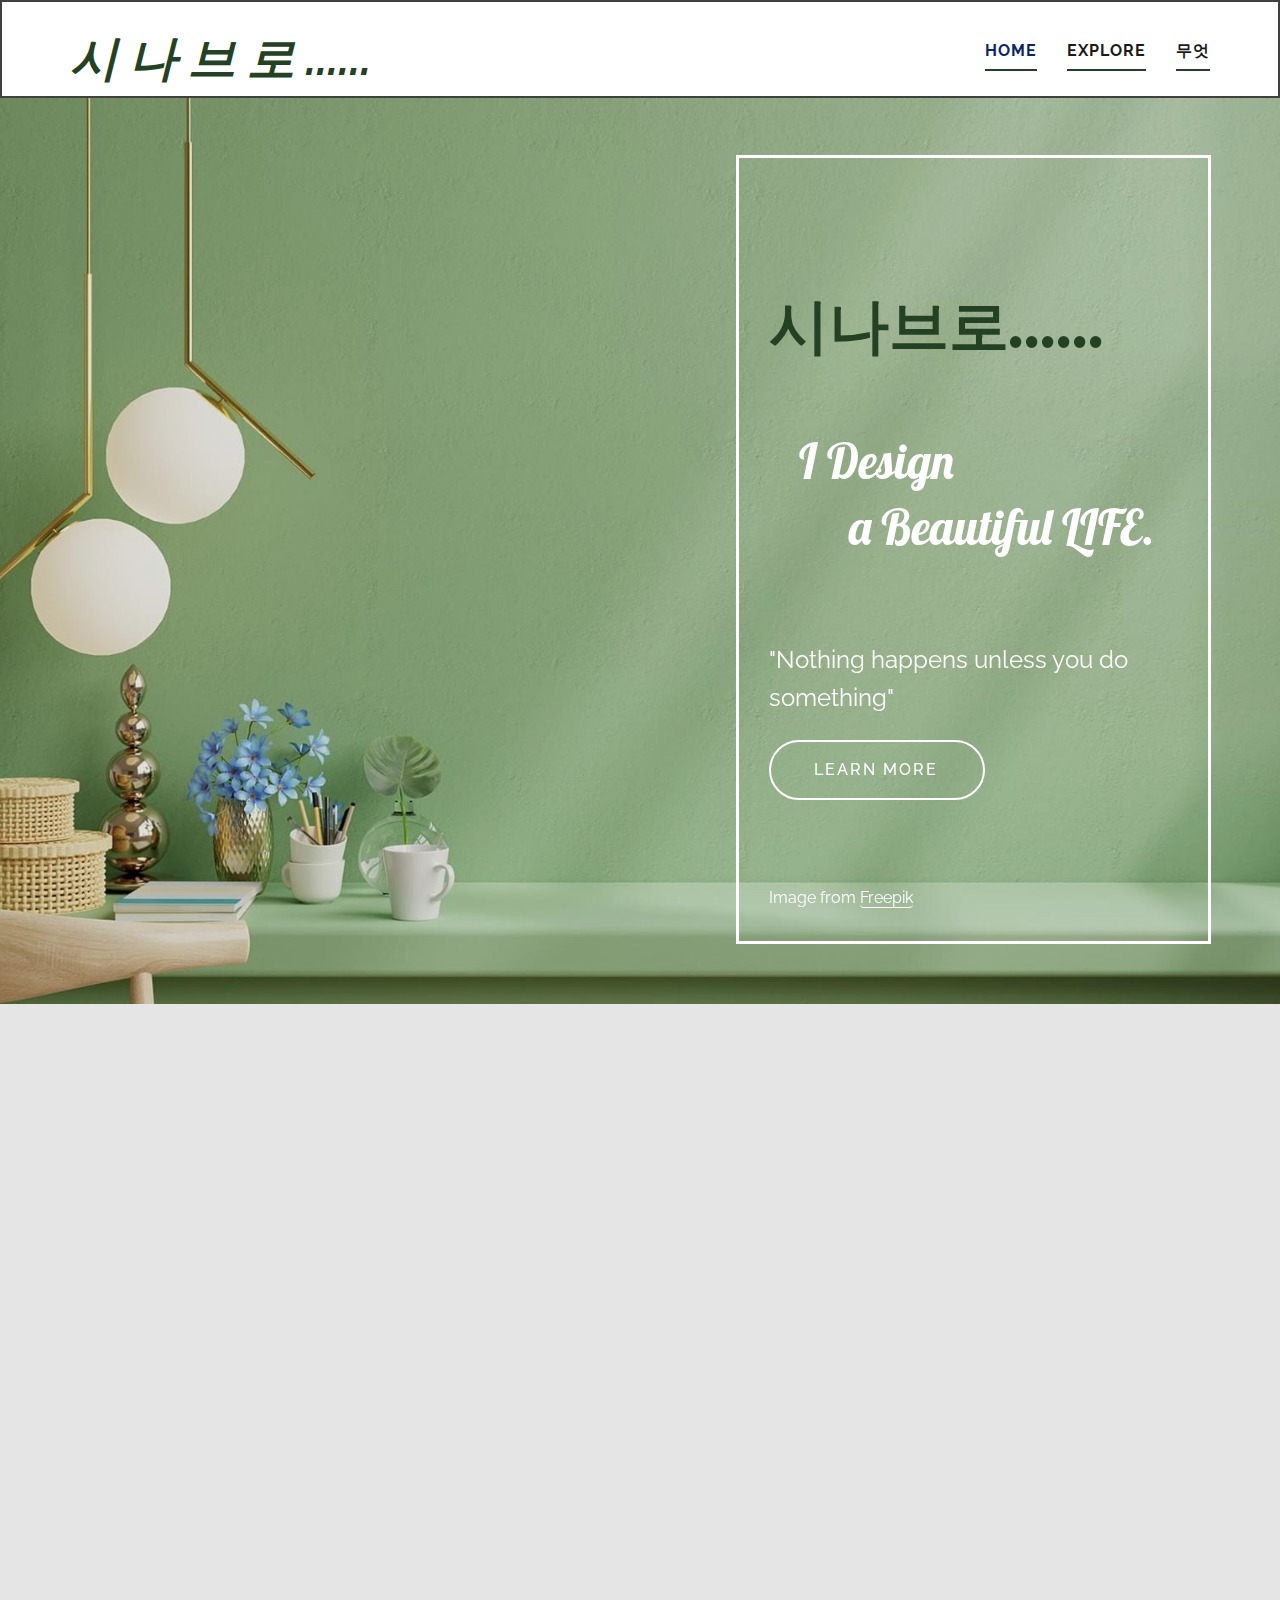
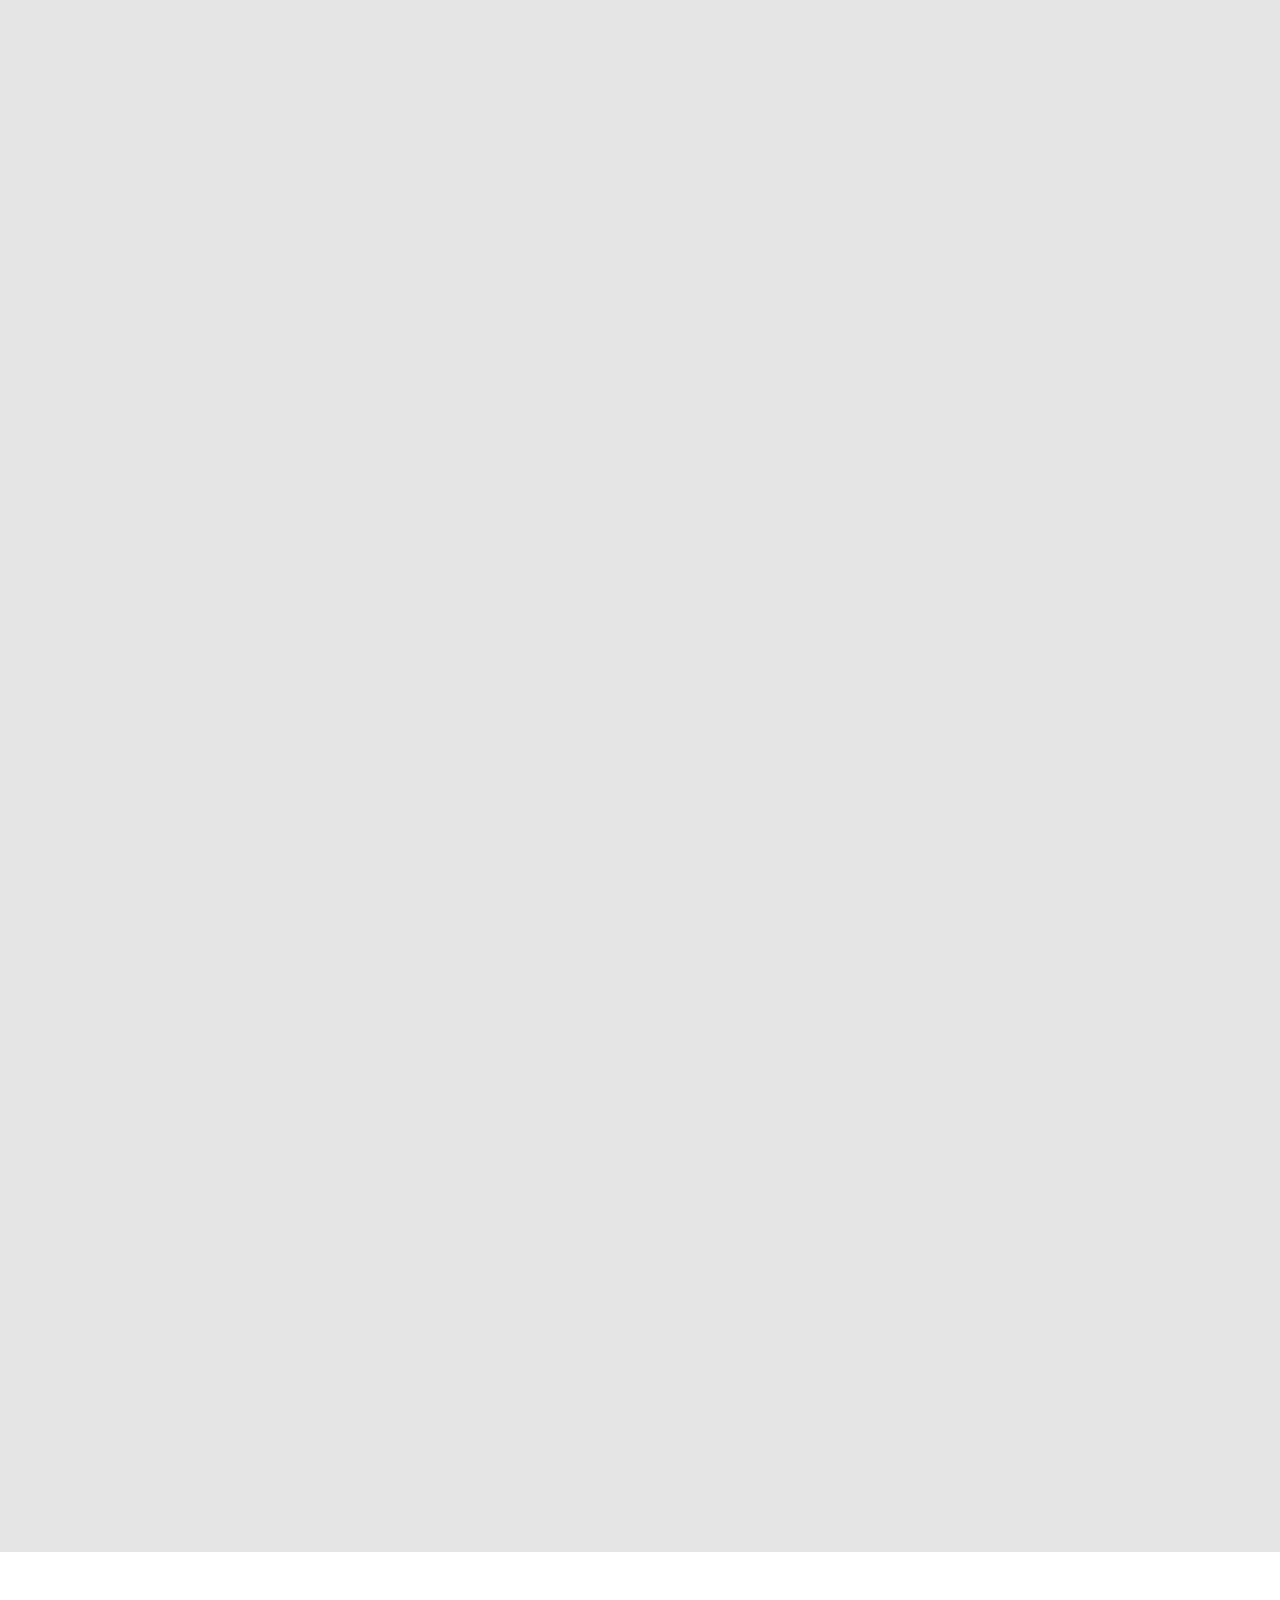
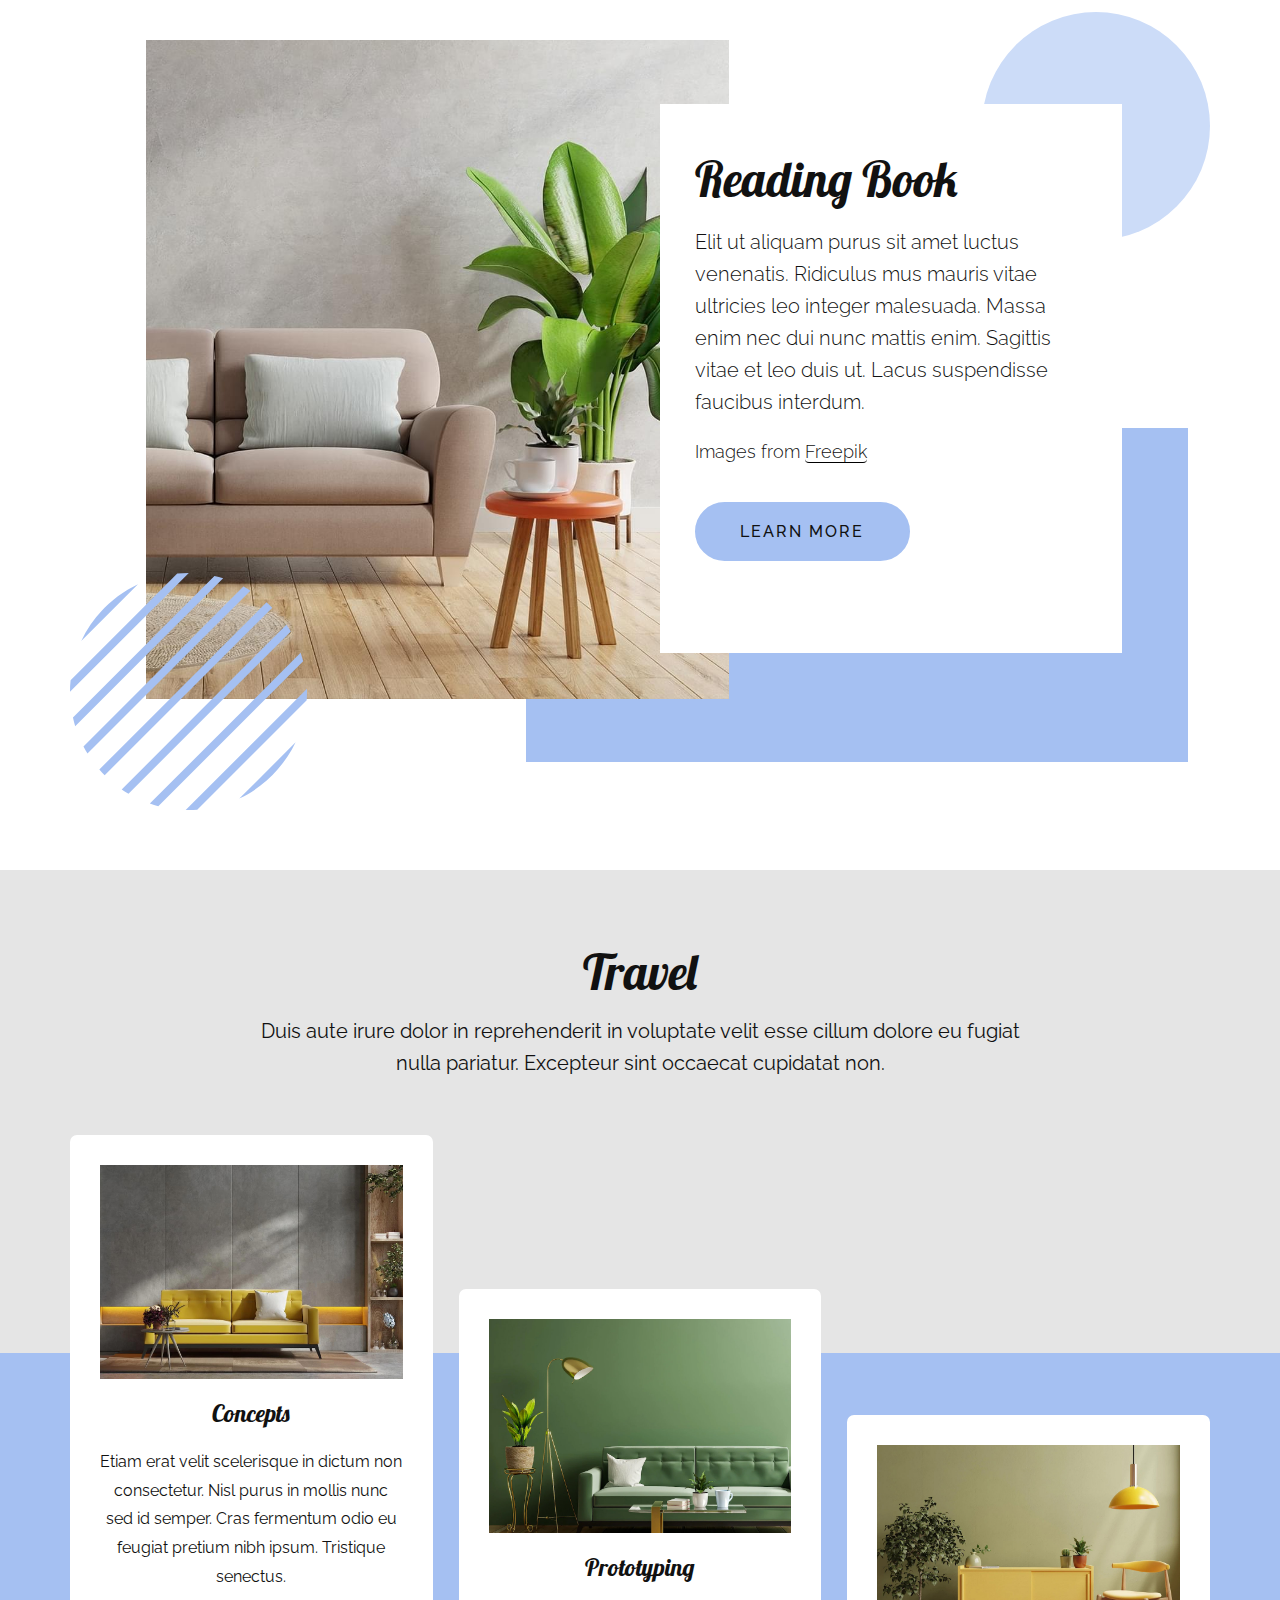
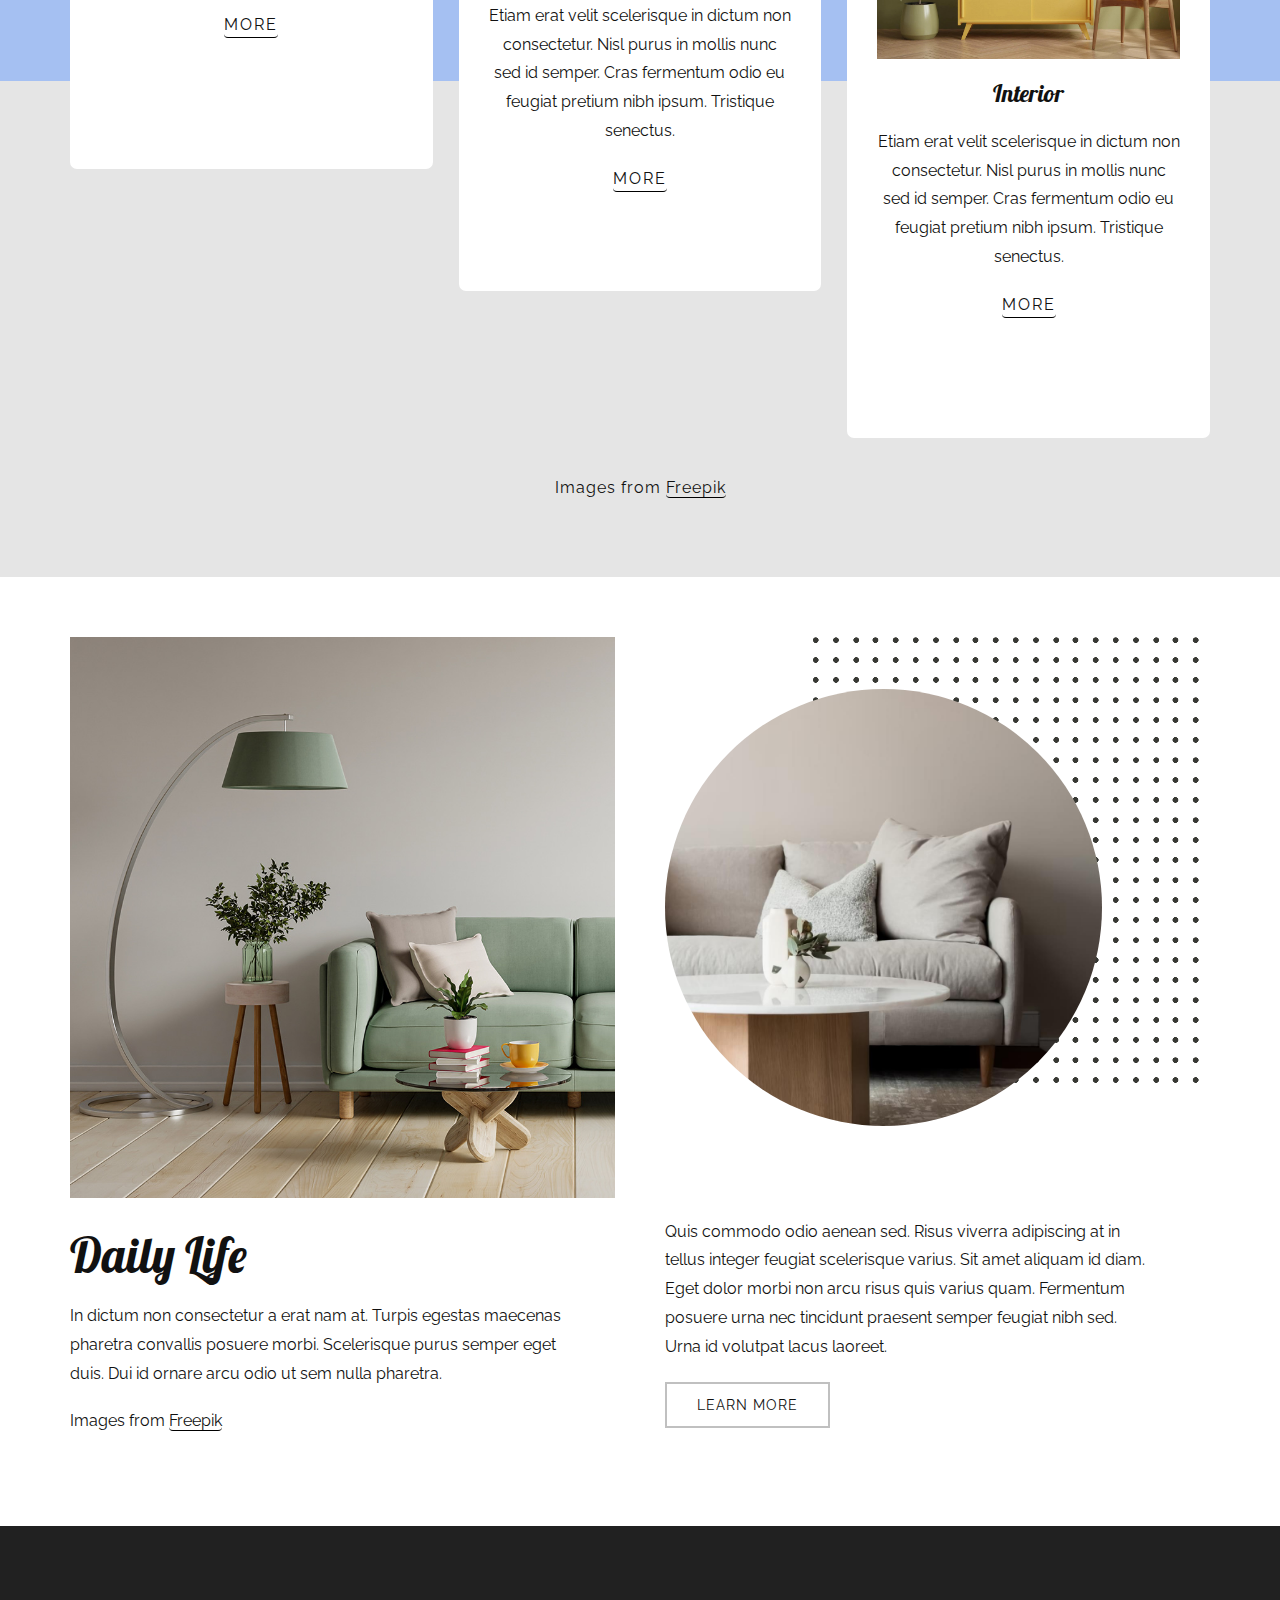
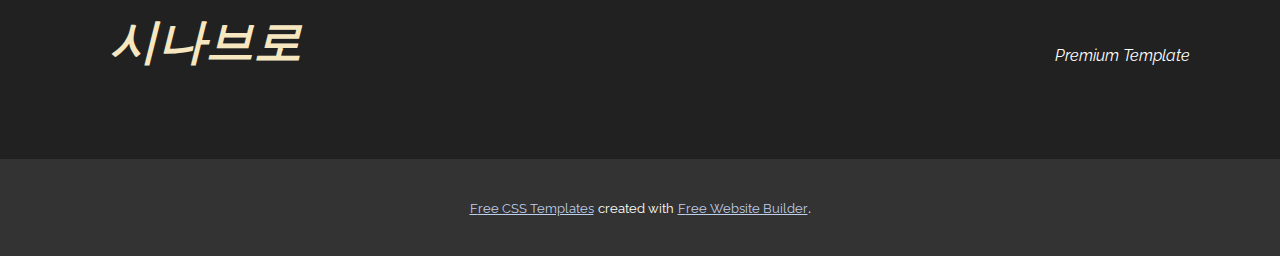
<file: index.html>
<!DOCTYPE html>
<html style="font-size: 16px;" lang="en"><head>
    <meta name="viewport" content="width=device-width, initial-scale=1.0">
    <meta charset="utf-8">
    <meta name="keywords" content="Interior Renovation, ​Decorating Ideas, Real-time Visualization, ​We are driven to inspire our clients, ​Interior Design and Space Planning, ​Interior Designers, Contact Us">
    <meta name="description" content="">
    <title>Home</title>
    <link rel="stylesheet" href="nicepage.css" media="screen">
<link rel="stylesheet" href="Home.css" media="screen">
    <script class="u-script" type="text/javascript" src="jquery.js" "="" defer=""></script>
    <script class="u-script" type="text/javascript" src="nicepage.js" "="" defer=""></script>
    <meta name="generator" content="Nicepage 4.17.10, nicepage.com">
    <link id="u-theme-google-font" rel="stylesheet" href="https://fonts.googleapis.com/css?family=Lobster:400|Raleway:100,100i,200,200i,300,300i,400,400i,500,500i,600,600i,700,700i,800,800i,900,900i">
    <link id="u-page-google-font" rel="stylesheet" href="https://fonts.googleapis.com/css?family=Lobster:400">
    
    
    
    
    
    
    
    <script type="application/ld+json">{
		"@context": "http://schema.org",
		"@type": "Organization",
		"name": "Site3",
		"sameAs": []
}</script>
    <meta name="theme-color" content="#4d6eaa">
    <meta property="og:title" content="Home">
    <meta property="og:description" content="">
    <meta property="og:type" content="website">
  </head>
  <body data-home-page="Home.html" data-home-page-title="Home" class="u-body u-xl-mode" data-lang="en"><header class="u-align-right u-border-2 u-border-grey-75 u-clearfix u-header u-sticky u-sticky-15e5 u-white u-header" id="sec-c7d0"><div class="u-align-left u-clearfix u-sheet u-sheet-1">
        <h3 class="u-headline u-text u-text-custom-color-3 u-text-1">
          <a href="/">시 나 브 로 ......</a>
        </h3>
        <nav class="u-menu u-menu-one-level u-offcanvas u-menu-1">
          <div class="menu-collapse" style="font-size: 1rem; letter-spacing: 0px;">
            <a class="u-button-style u-custom-left-right-menu-spacing u-custom-padding-bottom u-custom-top-bottom-menu-spacing u-nav-link u-text-active-palette-1-base u-text-hover-palette-2-base" href="#">
              <svg class="u-svg-link" viewBox="0 0 24 24"><use xmlns:xlink="http://www.w3.org/1999/xlink" xlink:href="#svg-35c7"></use></svg>
              <svg class="u-svg-content" version="1.1" id="svg-35c7" viewBox="0 0 16 16" x="0px" y="0px" xmlns:xlink="http://www.w3.org/1999/xlink" xmlns="http://www.w3.org/2000/svg"><g><rect y="1" width="16" height="2"></rect><rect y="7" width="16" height="2"></rect><rect y="13" width="16" height="2"></rect>
</g></svg>
            </a>
          </div>
          <div class="u-custom-menu u-nav-container"></div>
          <div class="u-custom-menu u-nav-container-collapse">
            <div class="u-black u-container-style u-inner-container-layout u-opacity u-opacity-95 u-sidenav">
              <div class="u-inner-container-layout u-sidenav-overflow">
                <div class="u-menu-close"></div>
                <ul class="u-align-center u-nav u-popupmenu-items u-unstyled u-nav-1"><li class="u-nav-item"><a class="u-button-style u-nav-link" href="#">About</a>
</li><li class="u-nav-item"><a class="u-button-style u-nav-link" href="#">Contact</a>
</li><li class="u-nav-item"><a class="u-button-style u-nav-link" href="#">Blog</a>
</li></ul>
              </div>
            </div>
            <div class="u-black u-menu-overlay u-opacity u-opacity-70"></div>
          </div>
        </nav>
        <nav class="u-menu u-menu-dropdown u-offcanvas u-menu-2" data-responsive-from="MD">
          <div class="menu-collapse" style="font-size: 1rem; letter-spacing: 1px; font-weight: 700; text-transform: uppercase;">
            <a class="u-button-style u-custom-active-border-color u-custom-active-color u-custom-border u-custom-border-color u-custom-borders u-custom-hover-border-color u-custom-hover-color u-custom-left-right-menu-spacing u-custom-padding-bottom u-custom-text-active-color u-custom-text-color u-custom-text-hover-color u-custom-top-bottom-menu-spacing u-nav-link u-text-active-palette-1-base u-text-hover-palette-2-base" href="#">
              <svg class="u-svg-link" viewBox="0 0 24 24"><use xmlns:xlink="http://www.w3.org/1999/xlink" xlink:href="#svg-b260"></use></svg>
              <svg class="u-svg-content" version="1.1" id="svg-b260" viewBox="0 0 16 16" x="0px" y="0px" xmlns:xlink="http://www.w3.org/1999/xlink" xmlns="http://www.w3.org/2000/svg"><g><rect y="1" width="16" height="2"></rect><rect y="7" width="16" height="2"></rect><rect y="13" width="16" height="2"></rect>
</g></svg>
            </a>
          </div>
          <div class="u-custom-menu u-nav-container">
            <ul class="u-nav u-spacing-30 u-unstyled u-nav-2"><li class="u-nav-item"><a class="u-border-2 u-border-active-custom-color-3 u-border-custom-color-3 u-border-hover-custom-color-3 u-border-no-left u-border-no-right u-border-no-top u-button-style u-nav-link u-text-active-custom-color-4 u-text-grey-90 u-text-hover-palette-1-base" href="Home.html" style="padding: 10px 0px;">Home</a>
</li><li class="u-nav-item"><a class="u-border-2 u-border-active-custom-color-3 u-border-custom-color-3 u-border-hover-custom-color-3 u-border-no-left u-border-no-right u-border-no-top u-button-style u-nav-link u-text-active-custom-color-4 u-text-grey-90 u-text-hover-palette-1-base" style="padding: 10px 0px;">Explore</a><div class="u-nav-popup"><ul class="u-h-spacing-20 u-nav u-unstyled u-v-spacing-10"><li class="u-nav-item"><a class="u-button-style u-nav-link u-white" href="Digital.html">Digital</a>
</li><li class="u-nav-item"><a class="u-button-style u-nav-link u-white" href="Reading-Book.html">Reading Book</a>
</li><li class="u-nav-item"><a class="u-button-style u-nav-link u-white" href="Travel.html">Travel</a>
</li><li class="u-nav-item"><a class="u-button-style u-nav-link u-white" href="Daily-Life.html">Daily Life</a>
</li></ul>
</div>
</li><li class="u-nav-item"><a class="u-border-2 u-border-active-custom-color-3 u-border-custom-color-3 u-border-hover-custom-color-3 u-border-no-left u-border-no-right u-border-no-top u-button-style u-nav-link u-text-active-custom-color-4 u-text-grey-90 u-text-hover-palette-1-base" style="padding: 10px 0px;">무엇</a>
</li></ul>
          </div>
          <div class="u-custom-menu u-nav-container-collapse">
            <div class="u-black u-container-style u-inner-container-layout u-opacity u-opacity-95 u-sidenav">
              <div class="u-inner-container-layout u-sidenav-overflow">
                <div class="u-menu-close"></div>
                <ul class="u-align-center u-nav u-popupmenu-items u-unstyled u-nav-4"><li class="u-nav-item"><a class="u-button-style u-nav-link" href="Home.html">Home</a>
</li><li class="u-nav-item"><a class="u-button-style u-nav-link">Explore</a><div class="u-nav-popup"><ul class="u-h-spacing-20 u-nav u-unstyled u-v-spacing-10"><li class="u-nav-item"><a class="u-button-style u-nav-link" href="Digital.html">Digital</a>
</li><li class="u-nav-item"><a class="u-button-style u-nav-link" href="Reading-Book.html">Reading Book</a>
</li><li class="u-nav-item"><a class="u-button-style u-nav-link" href="Travel.html">Travel</a>
</li><li class="u-nav-item"><a class="u-button-style u-nav-link" href="Daily-Life.html">Daily Life</a>
</li></ul>
</div>
</li><li class="u-nav-item"><a class="u-button-style u-nav-link">무엇</a>
</li></ul>
              </div>
            </div>
            <div class="u-black u-menu-overlay u-opacity u-opacity-70"></div>
          </div>
        </nav>
      </div><style class="u-sticky-style" data-style-id="15e5">.u-sticky-fixed.u-sticky-15e5:before, .u-body.u-sticky-fixed .u-sticky-15e5:before {
borders: top right bottom left !important
}</style></header> 
    <section class="u-align-center-md u-align-center-sm u-align-center-xs u-align-right-lg u-align-right-xl u-clearfix u-image u-shading u-section-1" id="sec-036b" data-image-width="1920" data-image-height="1080">
      <div class="u-clearfix u-sheet u-sheet-1">
        <div class="u-border-3 u-border-white u-container-style u-group u-shape-rectangle u-group-1" data-animation-name="customAnimationIn" data-animation-duration="1500">
          <div class="u-container-layout u-container-layout-1">
            <h1 class="u-custom-font u-font-lobster u-text u-text-custom-color-3 u-text-1">
              <span style="font-weight: 700;">시나브로......</span>
              <br>
              <span style="font-size: 3rem;">&nbsp;&nbsp;</span>
              <br>
              <span style="font-size: 3rem;" class="u-text-white">&nbsp; &nbsp;I Design&nbsp;&nbsp;<br>&nbsp; &nbsp; &nbsp; &nbsp; a&nbsp;Beautiful LIFE.
              </span>
            </h1>
            <p class="u-text u-text-2"> "Nothing happens unless you do something"</p>
            <a href="https://nicepage.online" class="u-active-white u-border-2 u-border-active-white u-border-hover-white u-border-white u-btn u-btn-round u-button-style u-hover-white u-none u-radius-50 u-text-active-palette-3-base u-text-hover-palette-3-base u-btn-1">learn more</a>
            <p class="u-text u-text-body-alt-color u-text-3">Image from <a href="https://www.freepik.com/photos/background" class="u-active-none u-border-1 u-border-white u-btn u-button-link u-button-style u-hover-none u-none u-text-body-alt-color u-btn-2" target="_blank">Freepik</a>
            </p>
          </div>
        </div>
      </div>
    </section>
    <section class="u-align-center u-clearfix u-grey-10 u-section-2" id="carousel_6999">
      <div class="u-clearfix u-sheet u-valign-middle u-sheet-1">
        <h2 class="u-text u-text-default u-text-1" data-animation-name="customAnimationIn" data-animation-duration="1500" data-animation-delay="500">
          <span class="u-text-custom-color-4">I</span>
          <span class="u-text-custom-color-4">&nbsp;Design a Beautiful LIFE</span>
        </h2>
        <div class="u-expanded-width u-list u-list-1">
          <div class="u-repeater u-repeater-1">
            <div class="u-border-5 u-border-no-bottom u-border-no-left u-border-no-right u-border-palette-3-base u-container-style u-list-item u-repeater-item u-shape-rectangle u-video-cover u-white u-list-item-1" data-animation-name="customAnimationIn" data-animation-duration="750">
              <div class="u-container-layout u-similar-container u-container-layout-1"><span class="u-file-icon u-icon u-icon-circle u-palette-3-base u-icon-1" data-animation-name="customAnimationIn" data-animation-duration="1000" data-animation-delay="500"><img src="images/4660602.png" alt=""></span>
                <h4 class="u-align-center u-text u-text-default u-text-2">DIGITAL</h4>
                <p class="u-align-center u-text u-text-3">Sample text. Click to select the text box. Click again or double click to start editing the text.</p>
              </div>
            </div>
            <div class="u-align-center u-border-5 u-border-no-bottom u-border-no-left u-border-no-right u-border-palette-3-base u-container-style u-list-item u-repeater-item u-shape-rectangle u-video-cover u-white u-list-item-2" data-animation-name="customAnimationIn" data-animation-duration="750">
              <div class="u-container-layout u-similar-container u-container-layout-2"><span class="u-file-icon u-icon u-icon-circle u-palette-3-base u-icon-2" data-animation-name="customAnimationIn" data-animation-duration="1000" data-animation-delay="500"><img src="images/5999414.png" alt=""></span>
                <h4 class="u-align-center u-text u-text-default u-text-4"> DAILY LIFE</h4>
                <p class="u-align-center u-text u-text-5">Sample text. Click to select the text box. Click again or double click to start editing the text.</p>
              </div>
            </div>
            <div class="u-align-center u-border-5 u-border-no-bottom u-border-no-left u-border-no-right u-border-palette-3-base u-container-style u-list-item u-repeater-item u-shape-rectangle u-video-cover u-white u-list-item-3" data-animation-name="customAnimationIn" data-animation-duration="750">
              <div class="u-container-layout u-similar-container u-container-layout-3"><span class="u-file-icon u-icon u-icon-circle u-palette-3-base u-icon-3" data-animation-name="customAnimationIn" data-animation-duration="1000" data-animation-delay="500"><img src="images/2702069.png" alt=""></span>
                <h4 class="u-align-center u-text u-text-default u-text-6">READING</h4>
                <p class="u-align-center u-text u-text-7">Sample text. Click to select the text box. Click again or double click to start editing the text.</p>
              </div>
            </div>
            <div class="u-align-center u-border-5 u-border-no-bottom u-border-no-left u-border-no-right u-border-palette-3-base u-container-style u-list-item u-repeater-item u-shape-rectangle u-video-cover u-white u-list-item-4" data-animation-name="customAnimationIn" data-animation-duration="750">
              <div class="u-container-layout u-similar-container u-container-layout-4"><span class="u-file-icon u-icon u-icon-circle u-palette-3-base u-icon-4" data-animation-name="customAnimationIn" data-animation-duration="1000" data-animation-delay="500"><img src="images/2248315.png" alt=""></span>
                <h4 class="u-align-center u-text u-text-default u-text-8">TRAVEL </h4>
                <p class="u-align-center u-text u-text-9">Sample text. Click to select the text box. Click again or double click to start editing the text.</p>
              </div>
            </div>
          </div>
        </div>
      </div>
    </section>
    <section class="u-clearfix u-grey-10 u-section-3" id="carousel_d815">
      <div class="u-clearfix u-sheet u-sheet-1">
        <img class="u-image u-image-default u-image-1" src="images/vbvbvbvbb.jpg" alt="" data-image-width="1100" data-image-height="690" data-animation-name="customAnimationIn" data-animation-duration="750" data-animation-delay="250">
        <img class="u-image u-image-default u-image-2" src="images/bnbnbnbnnb.jpg" alt="" data-image-width="700" data-image-height="837" data-animation-name="customAnimationIn" data-animation-duration="750" data-animation-delay="0">
        <div class="u-align-left u-container-style u-group u-shape-rectangle u-white u-group-1" data-animation-name="customAnimationIn" data-animation-duration="1250" data-animation-delay="500">
          <div class="u-container-layout u-valign-middle u-container-layout-1">
            <h2 class="u-text u-text-1"> Disital</h2>
            <p class="u-text u-text-2">Images from <a href="https://www.freepik.com/" class="u-active-none u-border-1 u-border-active-grey-60 u-border-black u-border-hover-grey-60 u-btn u-button-style u-hover-none u-none u-text-body-color u-btn-1" target="_blank">Freepik</a>
            </p>
            <p class="u-text u-text-3">Lorem ipsum dolor sit amet, consectetur adipiscing elit nullam nunc justo sagittis suscipit ultrices.&nbsp;Excepteur sint occaecat cupidatat non proident, sunt in culpa qui officia deserunt mollit anim id est laborum.</p>
            <a href="https://nicepage.com/ru/c/galereya-html-shablony" class="u-active-white u-border-2 u-border-active-palette-3-base u-border-hover-palette-3-base u-border-palette-3-base u-btn u-btn-round u-button-style u-hover-white u-palette-3-base u-radius-50 u-text-active-palette-3-base u-text-hover-palette-3-base u-btn-2">Learn more</a>
          </div>
        </div>
        <img class="u-image u-image-default u-image-3" src="images/vvvvvvvvvvvvv-min.jpg" alt="" data-image-width="1380" data-image-height="1035" data-animation-name="customAnimationIn" data-animation-duration="1000" data-animation-delay="500">
        <img class="u-image u-image-default u-image-4" src="images/-min1.jpg" alt="" data-image-width="1080" data-image-height="1080" data-animation-name="customAnimationIn" data-animation-duration="750" data-animation-delay="250">
        <div class="u-align-left u-border-9 u-border-grey-60 u-border-no-bottom u-border-no-right u-border-no-top u-container-style u-expanded-width-xs u-group u-shape-rectangle u-group-2" data-animation-name="customAnimationIn" data-animation-duration="750" data-animation-delay="250">
          <div class="u-container-layout u-valign-middle u-container-layout-2">
            <p class="u-text u-text-grey-50 u-text-4"> Lorem ipsum dolor sit amet, consectetur adipiscing elit, sed do eiusmod tempor incididunt ut labore et dolore magna aliqua. Ut enim ad minim veniam, quis nostrud exercitation ullamco laboris nisi ut aliquip ex ea commodo consequat.<br>
            </p>
          </div>
        </div>
      </div>
    </section>
    <section class="u-align-center-lg u-align-center-md u-align-center-sm u-align-center-xs u-clearfix u-section-4" id="carousel_96e6">
      <div class="u-clearfix u-sheet u-valign-middle u-sheet-1">
        <div class="u-palette-3-base u-shape u-shape-rectangle u-shape-1"></div>
        <img class="u-image u-image-1" src="images/-min.jpg" data-image-width="1080" data-image-height="1080">
        <div class="u-shape u-shape-svg u-text-palette-3-base u-shape-2">
          <svg class="u-svg-link" preserveAspectRatio="none" viewBox="0 0 160 160" style=""><use xmlns:xlink="http://www.w3.org/1999/xlink" xlink:href="#svg-db78"></use></svg>
          <svg xmlns="http://www.w3.org/2000/svg" xmlns:xlink="http://www.w3.org/1999/xlink" version="1.1" xml:space="preserve" class="u-svg-content" viewBox="0 0 160 160" x="0px" y="0px" id="svg-db78"><path d="M114.3,152.3l38-38C144.4,130.9,130.9,144.4,114.3,152.3z M117.1,9.1l-108,108c0.8,1.6,1.7,3.2,2.7,4.8l110-110
	C120.3,10.9,118.7,10,117.1,9.1z M97.5,2L2,97.5c0.4,2,1,4,1.5,5.9l99.9-99.9C101.5,2.9,99.5,2.4,97.5,2z M80,160c2,0,4-0.1,5.9-0.2
	l73.9-73.9c0.1-2,0.2-3.9,0.2-5.9c0-0.6,0-1.2,0-1.9L78.1,160C78.8,160,79.4,160,80,160z M34.9,146.1c1.5,1,3,2,4.6,2.9L149,39.5
	c-0.9-1.6-1.9-3.1-2.9-4.6L34.9,146.1z M132.7,19.8L19.8,132.7c1.2,1.3,2.3,2.6,3.6,3.9L136.6,23.4C135.3,22.2,134,21,132.7,19.8z
	 M59.6,157.4l97.8-97.8c-0.5-1.9-1.1-3.8-1.7-5.7L53.9,155.6C55.8,156.3,57.7,156.9,59.6,157.4z M7.6,45.9L45.9,7.6
	C29.1,15.5,15.5,29.1,7.6,45.9z M80,0c-2.6,0-5.1,0.1-7.6,0.4l-72,72C0.1,74.9,0,77.4,0,80c0,0.1,0,0.2,0,0.2L80.2,0
	C80.2,0,80.1,0,80,0z"></path></svg>
        </div>
        <div class="u-palette-3-light-2 u-preserve-proportions u-shape u-shape-circle u-shape-3"></div>
        <div class="u-align-left u-container-style u-group u-white u-group-1">
          <div class="u-container-layout u-container-layout-1">
            <h2 class="u-text u-text-1">Reading Book</h2>
            <p class="u-text u-text-2">Elit ut aliquam purus sit amet luctus venenatis. Ridiculus mus mauris vitae ultricies leo integer malesuada. Massa enim nec dui nunc mattis enim. Sagittis vitae et leo duis ut. Lacus suspendisse faucibus interdum.</p>
            <p class="u-text u-text-3">Images from <a href="https://www.freepik.com/photos/food" class="u-active-none u-border-1 u-border-active-palette-4-base u-border-black u-border-hover-palette-4-base u-btn u-button-link u-button-style u-hover-none u-none u-text-body-color u-btn-1">Freepik</a>
            </p>
            <a href="https://nicepage.one" class="u-active-white u-border-2 u-border-active-palette-3-base u-border-hover-palette-3-base u-border-palette-3-base u-btn u-btn-round u-button-style u-hover-white u-palette-3-base u-radius-50 u-text-active-palette-3-base u-text-hover-palette-3-base u-btn-2">Learn more</a>
          </div>
        </div>
      </div>
    </section>
    <section class="u-align-center u-clearfix u-grey-10 u-valign-middle-lg u-valign-middle-md u-valign-middle-xl u-valign-middle-xs u-section-5" id="carousel_39dc">
      <h2 class="u-text u-text-default-lg u-text-default-md u-text-default-xl u-text-1"> Travel</h2>
      <p class="u-text u-text-2"> Duis aute irure dolor in reprehenderit in voluptate velit esse cillum dolore eu fugiat nulla pariatur. Excepteur sint occaecat cupidatat non.</p>
      <div class="u-expanded-width u-palette-3-base u-shape u-shape-rectangle u-shape-1"></div>
      <div class="u-clearfix u-gutter-26 u-layout-wrap u-layout-wrap-1">
        <div class="u-gutter-0 u-layout">
          <div class="u-layout-row">
            <div class="u-size-20 u-size-30-md">
              <div class="u-layout-col">
                <div class="u-align-center u-container-style u-layout-cell u-radius-20 u-shape-round u-size-30 u-white u-layout-cell-1">
                  <div class="u-container-layout u-container-layout-1">
                    <img class="u-expanded-width u-image u-image-default u-image-1" src="images/9da95226-56c8-3c05-a473-ecb7789f3ea2.jpg" data-image-width="1323" data-image-height="813">
                    <h4 class="u-text u-text-default u-text-3"> Concepts</h4>
                    <p class="u-text u-text-4">Etiam erat velit scelerisque in dictum non consectetur. Nisl purus in mollis nunc sed id semper. Cras fermentum odio eu feugiat pretium nibh ipsum. Tristique senectus. </p>
                    <a href="https://nicepage.com/c/full-width-slider-html-templates" class="u-active-none u-align-center u-border-1 u-border-active-grey-60 u-border-black u-border-hover-grey-60 u-btn u-button-style u-hover-none u-none u-text-body-color u-btn-1">more</a>
                  </div>
                </div>
                <div class="u-container-style u-hidden-sm u-hidden-xs u-layout-cell u-size-30 u-layout-cell-2">
                  <div class="u-container-layout u-container-layout-2"></div>
                </div>
              </div>
            </div>
            <div class="u-size-20 u-size-30-md">
              <div class="u-layout-col">
                <div class="u-container-style u-hidden-sm u-hidden-xs u-layout-cell u-size-20 u-layout-cell-3">
                  <div class="u-container-layout u-container-layout-3"></div>
                </div>
                <div class="u-align-center u-container-style u-layout-cell u-radius-20 u-shape-round u-size-20 u-white u-layout-cell-4">
                  <div class="u-container-layout u-container-layout-4">
                    <img class="u-expanded-width u-image u-image-default u-image-2" src="images/ddddddddddddd.jpg" data-image-width="1012" data-image-height="925">
                    <h4 class="u-text u-text-default u-text-5">Prototyping</h4>
                    <p class="u-text u-text-6">Etiam erat velit scelerisque in dictum non consectetur. Nisl purus in mollis nunc sed id semper. Cras fermentum odio eu feugiat pretium nibh ipsum. Tristique senectus. </p>
                    <a href="https://nicepage.com/templates" class="u-active-none u-align-center u-border-1 u-border-active-grey-60 u-border-black u-border-hover-grey-60 u-btn u-button-style u-hover-none u-none u-text-body-color u-btn-2">more</a>
                  </div>
                </div>
                <div class="u-container-style u-hidden-md u-hidden-sm u-hidden-xs u-layout-cell u-size-20 u-layout-cell-5">
                  <div class="u-container-layout u-container-layout-5"></div>
                </div>
              </div>
            </div>
            <div class="u-size-20 u-size-60-md">
              <div class="u-layout-col">
                <div class="u-container-style u-hidden-md u-hidden-sm u-hidden-xs u-layout-cell u-size-30 u-layout-cell-6">
                  <div class="u-container-layout u-container-layout-6"></div>
                </div>
                <div class="u-align-center u-container-style u-layout-cell u-radius-20 u-shape-round u-size-30 u-white u-layout-cell-7">
                  <div class="u-container-layout u-container-layout-7">
                    <img class="u-expanded-width u-image u-image-default u-image-3" src="images/bnbn.jpg" data-image-width="1060" data-image-height="795">
                    <h4 class="u-text u-text-default u-text-7">Interior</h4>
                    <p class="u-text u-text-8">Etiam erat velit scelerisque in dictum non consectetur. Nisl purus in mollis nunc sed id semper. Cras fermentum odio eu feugiat pretium nibh ipsum. Tristique senectus. </p>
                    <a href="https://nicepage.com/c/sale-html-templates" class="u-active-none u-align-center u-border-1 u-border-active-grey-60 u-border-black u-border-hover-grey-60 u-btn u-button-style u-hover-none u-none u-text-body-color u-btn-3">more</a>
                  </div>
                </div>
              </div>
            </div>
          </div>
        </div>
      </div>
      <p class="u-text u-text-default u-text-9">Images from <a href="https://www.freepik.com/photos/background" class="u-active-none u-border-1 u-border-active-grey-60 u-border-black u-border-hover-grey-60 u-btn u-button-link u-button-style u-hover-none u-none u-text-body-color u-btn-4">Freepik</a>
      </p>
    </section>
    <section class="u-clearfix u-section-6" id="carousel_7dcd">
      <div class="u-clearfix u-sheet u-valign-middle u-sheet-1">
        <div class="u-clearfix u-expanded-width u-gutter-50 u-layout-spacing-vertical u-layout-wrap u-layout-wrap-1">
          <div class="u-gutter-0 u-layout">
            <div class="u-layout-row">
              <div class="u-size-30 u-size-60-md">
                <div class="u-layout-col">
                  <div class="u-container-style u-image u-layout-cell u-left-cell u-size-45 u-image-1" data-image-width="900" data-image-height="900">
                    <div class="u-container-layout u-container-layout-1"></div>
                  </div>
                  <div class="u-align-left u-container-style u-layout-cell u-left-cell u-size-15 u-layout-cell-2">
                    <div class="u-container-layout u-valign-middle u-container-layout-2">
                      <h2 class="u-text u-text-1"> Daily Life</h2>
                      <p class="u-text u-text-2">In dictum non consectetur a erat nam at. Turpis egestas maecenas pharetra convallis posuere morbi. Scelerisque purus semper eget duis. Dui id ornare arcu odio ut sem nulla pharetra. </p>
                      <p class="u-text u-text-default u-text-3">Images from <a href="https://www.freepik.com/photos/background" class="u-border-1 u-border-active-palette-4-base u-border-black u-border-hover-palette-4-base u-btn u-button-link u-button-style u-none u-text-body-color u-btn-1">Freepik</a>
                      </p>
                    </div>
                  </div>
                </div>
              </div>
              <div class="u-size-30 u-size-60-md">
                <div class="u-layout-col">
                  <div class="u-align-left u-container-style u-layout-cell u-right-cell u-size-45 u-layout-cell-3">
                    <div class="u-container-layout u-container-layout-3">
                      <div class="u-container-style u-group u-image u-image-tiles u-image-2" data-image-width="100" data-image-height="60">
                        <div class="u-container-layout u-container-layout-4"></div>
                      </div>
                      <div class="u-image u-image-circle u-image-3" data-image-width="1080" data-image-height="1080"></div>
                    </div>
                  </div>
                  <div class="u-align-left u-container-style u-layout-cell u-right-cell u-size-15 u-layout-cell-4">
                    <div class="u-container-layout u-valign-top u-container-layout-5">
                      <p class="u-text u-text-4"> Quis commodo odio aenean sed. Risus viverra adipiscing at in tellus integer feugiat scelerisque varius. Sit amet aliquam id diam. Eget dolor morbi non arcu risus quis varius quam. Fermentum posuere urna nec tincidunt praesent semper feugiat nibh sed. Urna id volutpat lacus laoreet. </p>
                      <a href="https://nicepage.com/k/apple-website-templates" class="u-active-grey-15 u-border-2 u-border-active-grey-15 u-border-grey-25 u-border-hover-grey-15 u-btn u-btn-rectangle u-button-style u-hover-grey-15 u-none u-text-body-color u-btn-2">learn more</a>
                    </div>
                  </div>
                </div>
              </div>
            </div>
          </div>
        </div>
      </div>
    </section>
    
    
    <footer class="u-clearfix u-footer u-grey-dark-3 u-typography-custom-page-typography-2--Footer" id="sec-bcf8"><div class="u-clearfix u-sheet u-sheet-1">
        <div class="u-clearfix u-disable-padding u-expanded-width u-gutter-30 u-layout-wrap u-layout-wrap-1">
          <div class="u-gutter-0 u-layout">
            <div class="u-layout-row">
              <div class="u-container-style u-layout-cell u-left-cell u-size-30 u-layout-cell-1">
                <div class="u-container-layout u-padding-6 u-valign-middle u-container-layout-1">
                  <h3 class="u-headline u-text u-text-1">
                    <a href="/">시나브로</a>
                  </h3>
                </div>
              </div>
              <div class="u-align-right u-container-style u-layout-cell u-right-cell u-size-30 u-layout-cell-2">
                <div class="u-container-layout u-valign-middle u-container-layout-2">
                  <div class="u-social-icons u-spacing-10 u-social-icons-1">
                    <a class="u-social-url" target="_blank" href=""><span class="u-icon u-icon-circle u-social-facebook u-social-icon u-icon-1"><svg class="u-svg-link" preserveAspectRatio="xMidYMin slice" viewBox="0 0 112.2 112.2" style="undefined"><use xmlns:xlink="http://www.w3.org/1999/xlink" xlink:href="#svg-06b0"></use></svg><svg x="0px" y="0px" viewBox="0 0 112.2 112.2" enable-background="new 0 0 112.2 112.2" xml:space="preserve" id="svg-06b0" class="u-svg-content"><path d="M75.5,28.8H65.4c-1.5,0-4,0.9-4,4.3v9.4h13.9l-1.5,15.8H61.4v45.1H42.8V58.3h-8.8V42.4h8.8V32.2 c0-7.4,3.4-18.8,18.8-18.8h13.8v15.4H75.5z"></path></svg></span>
                    </a>
                    <a class="u-social-url" target="_blank" href=""><span class="u-icon u-icon-circle u-social-icon u-social-twitter u-icon-2"><svg class="u-svg-link" preserveAspectRatio="xMidYMin slice" viewBox="0 0 112.2 112.2" style="undefined"><use xmlns:xlink="http://www.w3.org/1999/xlink" xlink:href="#svg-6229"></use></svg><svg x="0px" y="0px" viewBox="0 0 112.2 112.2" enable-background="new 0 0 112.2 112.2" xml:space="preserve" id="svg-6229" class="u-svg-content"><path d="M92.2,38.2c0,0.8,0,1.6,0,2.3c0,24.3-18.6,52.4-52.6,52.4c-10.6,0.1-20.2-2.9-28.5-8.2 c1.4,0.2,2.9,0.2,4.4,0.2c8.7,0,16.7-2.9,23-7.9c-8.1-0.2-14.9-5.5-17.3-12.8c1.1,0.2,2.4,0.2,3.4,0.2c1.6,0,3.3-0.2,4.8-0.7 c-8.4-1.6-14.9-9.2-14.9-18c0-0.2,0-0.2,0-0.2c2.5,1.4,5.4,2.2,8.4,2.3c-5-3.3-8.3-8.9-8.3-15.4c0-3.4,1-6.5,2.5-9.2 c9.1,11.1,22.7,18.5,38,19.2c-0.2-1.4-0.4-2.8-0.4-4.3c0.1-10,8.3-18.2,18.5-18.2c5.4,0,10.1,2.2,13.5,5.7c4.3-0.8,8.1-2.3,11.7-4.5 c-1.4,4.3-4.3,7.9-8.1,10.1c3.7-0.4,7.3-1.4,10.6-2.9C98.9,32.3,95.7,35.5,92.2,38.2z"></path></svg></span>
                    </a>
                    <a class="u-social-url" target="_blank" href=""><span class="u-icon u-icon-circle u-social-icon u-social-instagram u-icon-3"><svg class="u-svg-link" preserveAspectRatio="xMidYMin slice" viewBox="0 0 112.2 112.2" style="undefined"><use xmlns:xlink="http://www.w3.org/1999/xlink" xlink:href="#svg-3391"></use></svg><svg x="0px" y="0px" viewBox="0 0 112.2 112.2" enable-background="new 0 0 112.2 112.2" xml:space="preserve" id="svg-3391" class="u-svg-content"><path d="M55.9,32.9c-12.8,0-23.2,10.4-23.2,23.2s10.4,23.2,23.2,23.2s23.2-10.4,23.2-23.2S68.7,32.9,55.9,32.9z M55.9,69.4c-7.4,0-13.3-6-13.3-13.3c-0.1-7.4,6-13.3,13.3-13.3s13.3,6,13.3,13.3C69.3,63.5,63.3,69.4,55.9,69.4z"></path><path d="M79.7,26.8c-3,0-5.4,2.5-5.4,5.4s2.5,5.4,5.4,5.4c3,0,5.4-2.5,5.4-5.4S82.7,26.8,79.7,26.8z"></path><path d="M78.2,11H33.5C21,11,10.8,21.3,10.8,33.7v44.7c0,12.6,10.2,22.8,22.7,22.8h44.7c12.6,0,22.7-10.2,22.7-22.7 V33.7C100.8,21.1,90.6,11,78.2,11z M91,78.4c0,7.1-5.8,12.8-12.8,12.8H33.5c-7.1,0-12.8-5.8-12.8-12.8V33.7 c0-7.1,5.8-12.8,12.8-12.8h44.7c7.1,0,12.8,5.8,12.8,12.8V78.4z"></path></svg></span>
                    </a>
                    <a class="u-social-url" target="_blank" href=""><span class="u-icon u-icon-circle u-social-icon u-social-linkedin u-icon-4"><svg class="u-svg-link" preserveAspectRatio="xMidYMin slice" viewBox="0 0 112.2 112.2" style="undefined"><use xmlns:xlink="http://www.w3.org/1999/xlink" xlink:href="#svg-e809"></use></svg><svg x="0px" y="0px" viewBox="0 0 112.2 112.2" enable-background="new 0 0 112.2 112.2" xml:space="preserve" id="svg-e809" class="u-svg-content"><path d="M33.8,96.8H14.5v-58h19.3V96.8z M24.1,30.9L24.1,30.9c-6.6,0-10.8-4.5-10.8-10.1c0-5.8,4.3-10.1,10.9-10.1 S34.9,15,35.1,20.8C35.1,26.4,30.8,30.9,24.1,30.9z M103.3,96.8H84.1v-31c0-7.8-2.7-13.1-9.8-13.1c-5.3,0-8.5,3.6-9.9,7.1 c-0.6,1.3-0.6,3-0.6,4.8V97H44.5c0,0,0.3-52.6,0-58h19.3v8.2c2.6-3.9,7.2-9.6,17.4-9.6c12.7,0,22.2,8.4,22.2,26.1V96.8z"></path></svg></span>
                    </a>
                    <a class="u-social-url" target="_blank" href=""><span class="u-icon u-icon-circle u-social-google u-social-icon u-icon-5"><svg class="u-svg-link" preserveAspectRatio="xMidYMin slice" viewBox="0 0 112.2 112.2" style="undefined"><use xmlns:xlink="http://www.w3.org/1999/xlink" xlink:href="#svg-2814"></use></svg><svg x="0px" y="0px" viewBox="0 0 112.2 112.2" enable-background="new 0 0 112.2 112.2" xml:space="preserve" id="svg-2814" class="u-svg-content"><path d="M62.2,81.6c-8.6,11.2-24.6,14.4-37.6,10C10.9,87,0.8,73.2,1,58.5c-0.8-18,15.2-34.6,33.1-34.9 c9.2-0.8,18.2,2.7,25,8.6c-2.9,3.1-5.7,6.2-8.9,9.2c-6.2-3.8-13.5-6.5-20.6-4C18.1,40.7,11,54.2,15.4,65.6 c3.5,11.8,17.8,18.3,29.2,13.2c5.8-2.1,9.7-7.4,11.3-13.2c-6.6-0.1-13.2,0-20.1-0.3c0-3.9,0-7.9,0-11.9c11.2,0,22.2,0,33.3,0 C69.9,63.4,68.3,73.9,62.2,81.6z M110.9,63.7c-3.4,0-6.6,0-10,0c0,3.4,0,6.6,0,10c-3.4,0-6.6,0-10,0c0-3.4,0-6.6,0-10 c-3.4,0-6.6,0-10,0c0-3.4,0-6.6,0-10c3.4,0,6.6,0,10,0c0-3.4,0-6.6,0.1-10c3.4,0,6.6,0,10,0c0,3.4,0,6.6,0,10c3.4,0,6.6,0,10,0 C110.9,56.9,110.9,60.3,110.9,63.7z"></path></svg></span>
                    </a>
                    <a class="u-social-url" target="_blank" href=""><span class="u-icon u-icon-circle u-social-behance u-social-icon u-icon-6"><svg class="u-svg-link" preserveAspectRatio="xMidYMin slice" viewBox="0 0 112.2 112.2" style="undefined"><use xmlns:xlink="http://www.w3.org/1999/xlink" xlink:href="#svg-44b7"></use></svg><svg x="0px" y="0px" viewBox="0 0 112.2 112.2" enable-background="new 0 0 112.2 112.2" xml:space="preserve" id="svg-44b7" class="u-svg-content"><rect x="70.3" y="32" width="23" height="6.9"></rect><path d="M48.3,54c0,0,8.5-0.6,8.5-10.5s-6.9-14.8-15.7-14.8H12v55.9h29.1c0,0,17.8,0.6,17.8-16.5 C58.7,68.1,59.5,54.2,48.3,54z M24.8,38.5h16.3c0,0,4,0,4,5.8s-2.4,6.6-5,6.6H24.8V38.5z M40.3,74.5H24.8V59.6h16.3c0,0,6,0,6,7.7 C46.9,73.7,42.5,74.5,40.3,74.5z"></path><path d="M82.3,43C61,43,61,64.2,61,64.3c0,0-1.5,21.3,21.3,21.3c0,0,19.1,1.2,19.1-14.8h-9.7c0,0,0.2,6-8.9,6 c0,0-9.7,0.7-9.7-9.6h29C101.8,67.2,105,42.8,82.3,43z M72.8,59.6c0,0,1.2-8.6,9.7-8.6s8.5,8.6,8.6,8.6H72.8z"></path></svg></span>
                    </a>
                  </div>
                  <p class="u-text u-text-font u-text-2">Premium Template<br>
                  </p>
                </div>
              </div>
            </div>
          </div>
        </div>
      </div></footer>
    <section class="u-backlink u-clearfix u-grey-80">
      <a class="u-link" href="https://nicepage.com/css-templates" target="_blank">
        <span>Free CSS Templates</span>
      </a>
      <p class="u-text">
        <span>created with</span>
      </p>
      <a class="u-link" href="https://nicepage.review" target="_blank">
        <span>Free Website Builder</span>
      </a>. 
    </section><span style="height: 64px; width: 64px; margin-left: 0px; margin-right: auto; margin-top: 0px; background-image: none; right: 20px; bottom: 20px; padding: 15px;" class="u-back-to-top u-icon u-icon-circle u-opacity u-opacity-85 u-palette-1-base" data-href="#">
        <svg class="u-svg-link" preserveAspectRatio="xMidYMin slice" viewBox="0 0 551.13 551.13"><use xmlns:xlink="http://www.w3.org/1999/xlink" xlink:href="#svg-1d98"></use></svg>
        <svg class="u-svg-content" enable-background="new 0 0 551.13 551.13" viewBox="0 0 551.13 551.13" xmlns="http://www.w3.org/2000/svg" id="svg-1d98"><path d="m275.565 189.451 223.897 223.897h51.668l-275.565-275.565-275.565 275.565h51.668z"></path></svg>
    </span>
  
</body></html>
</file>
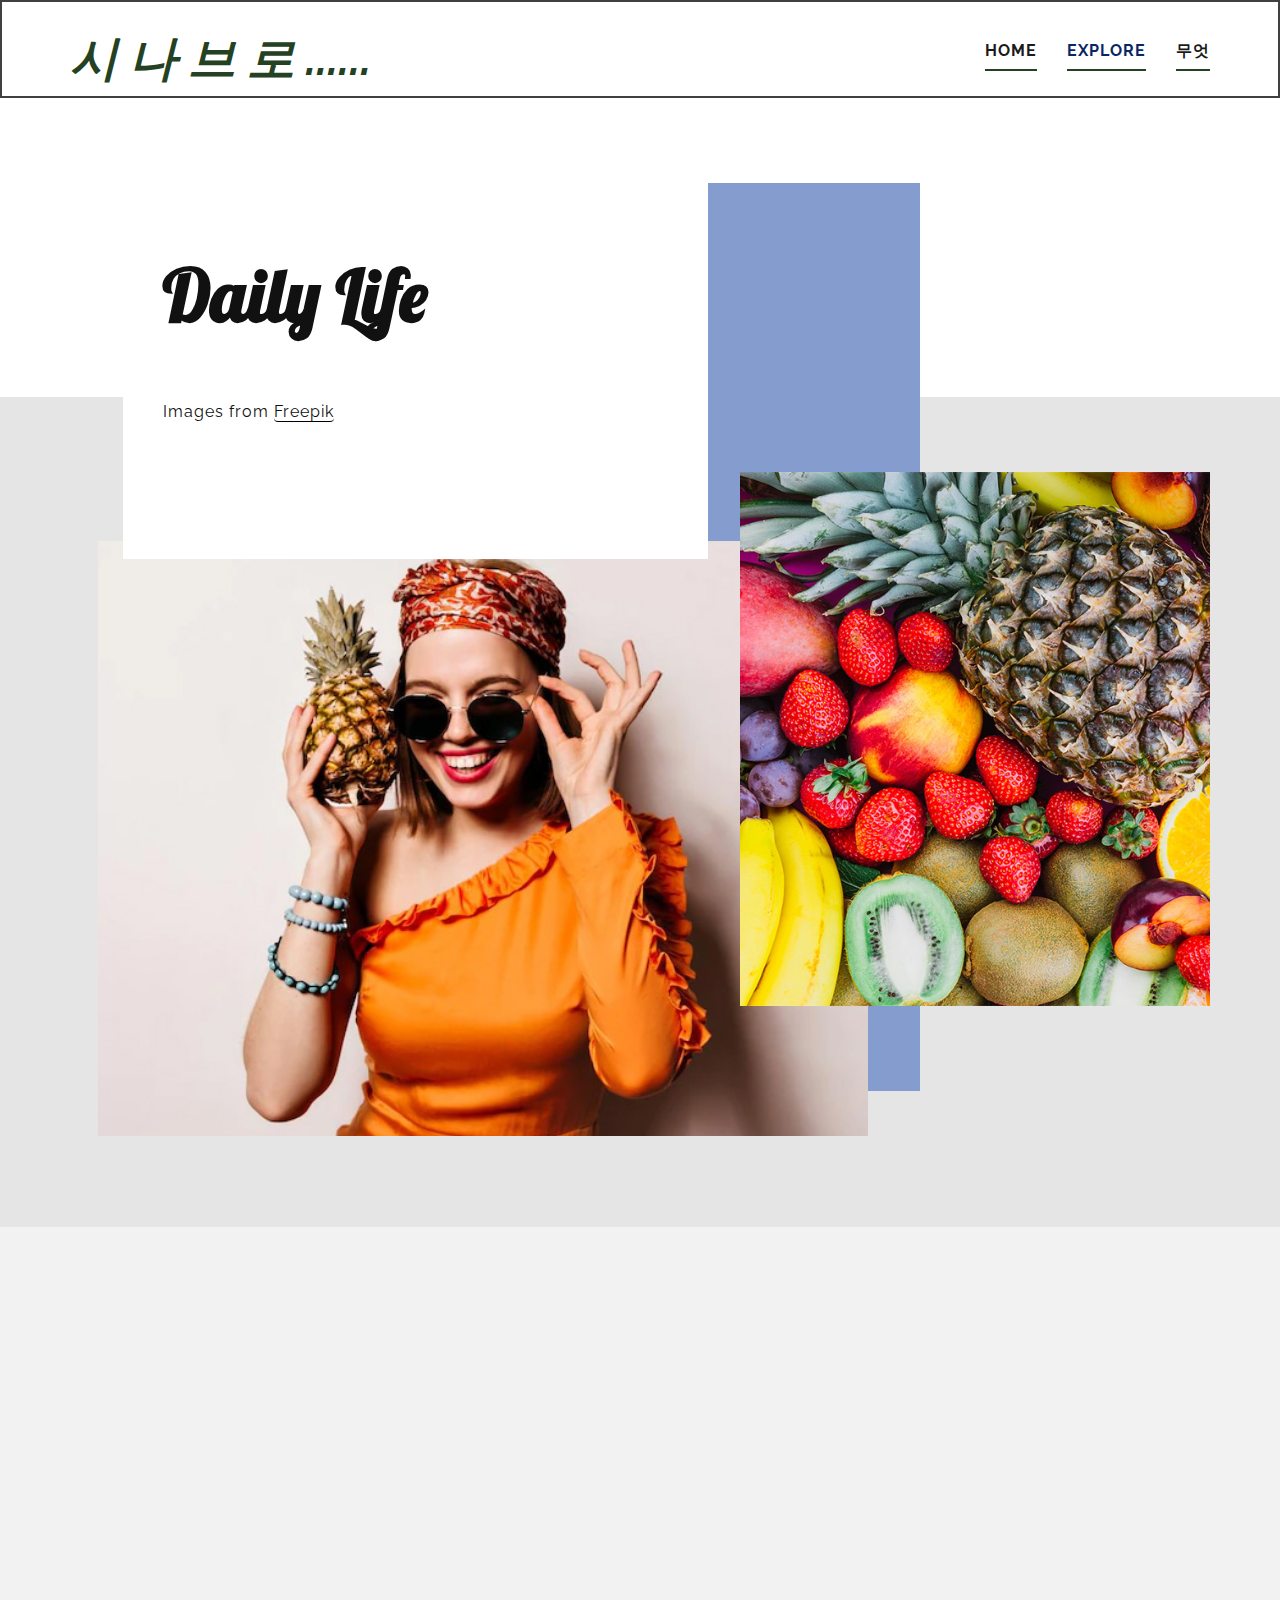
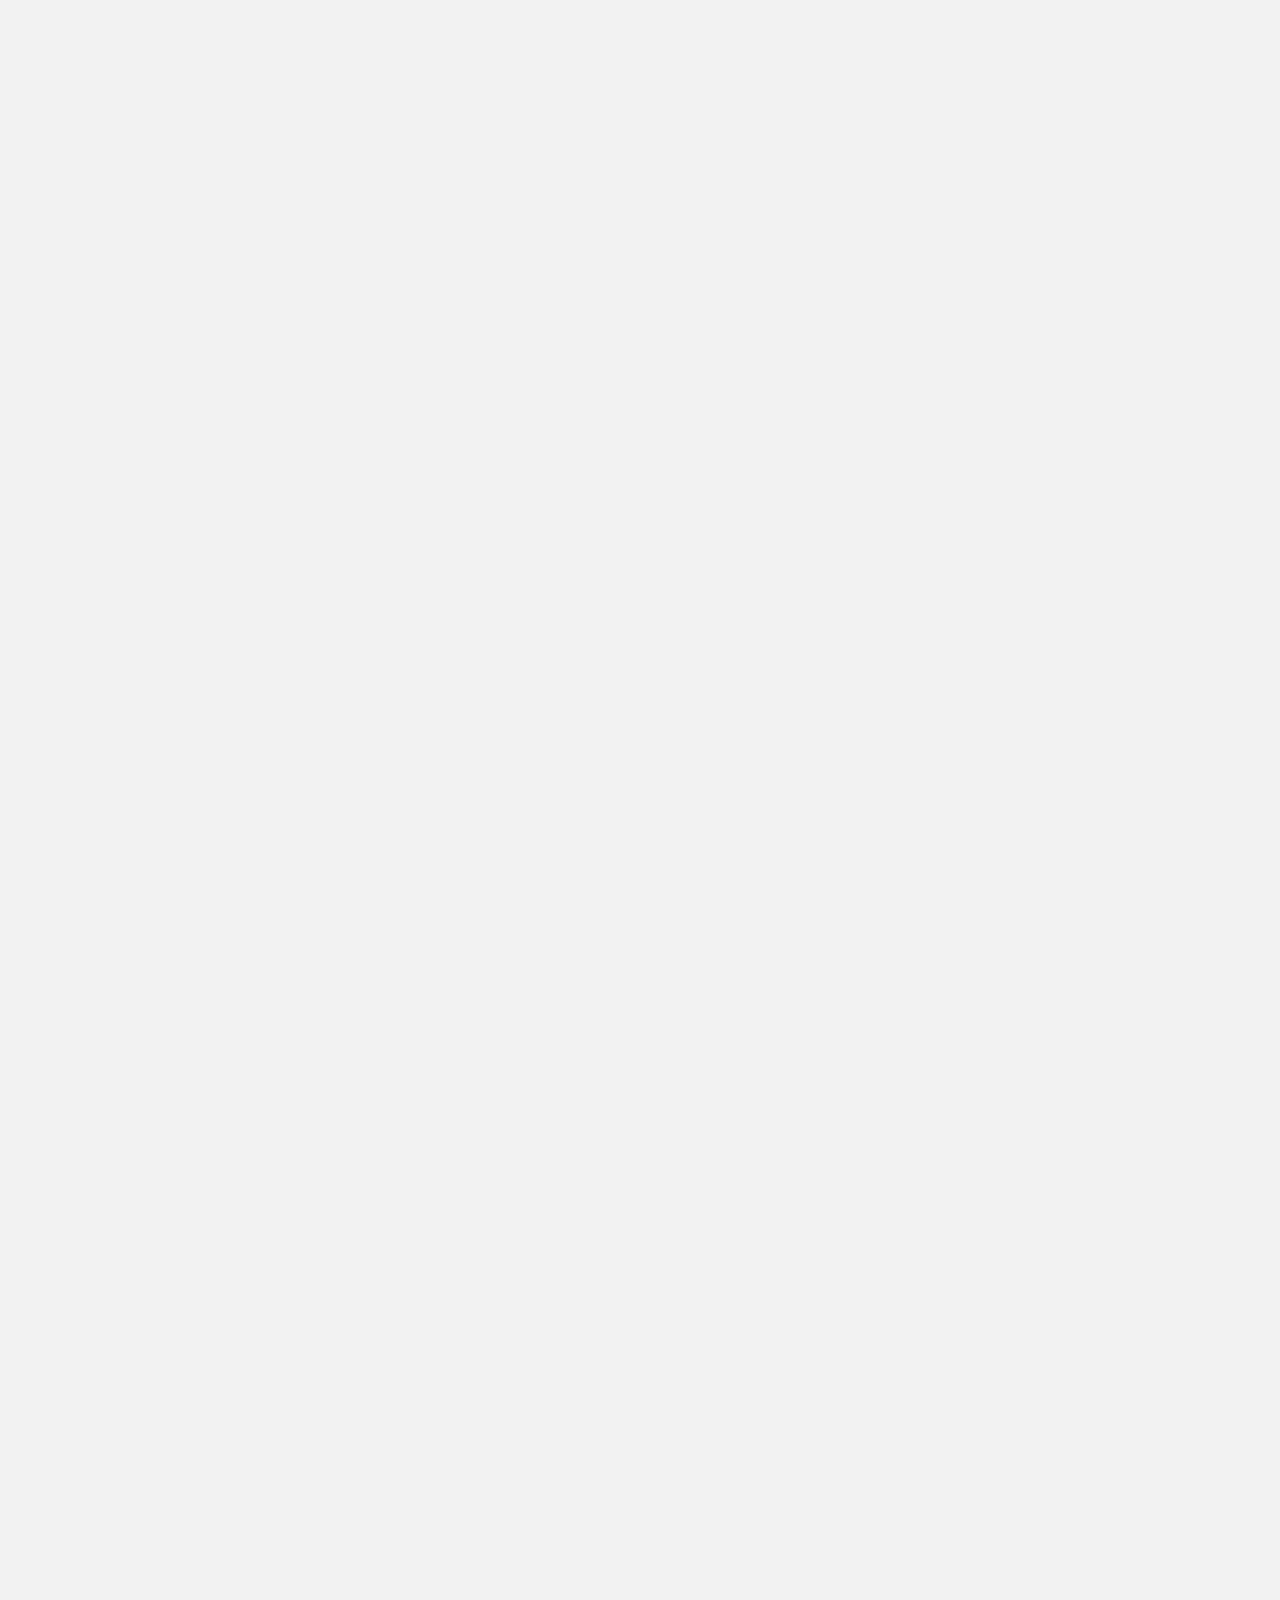
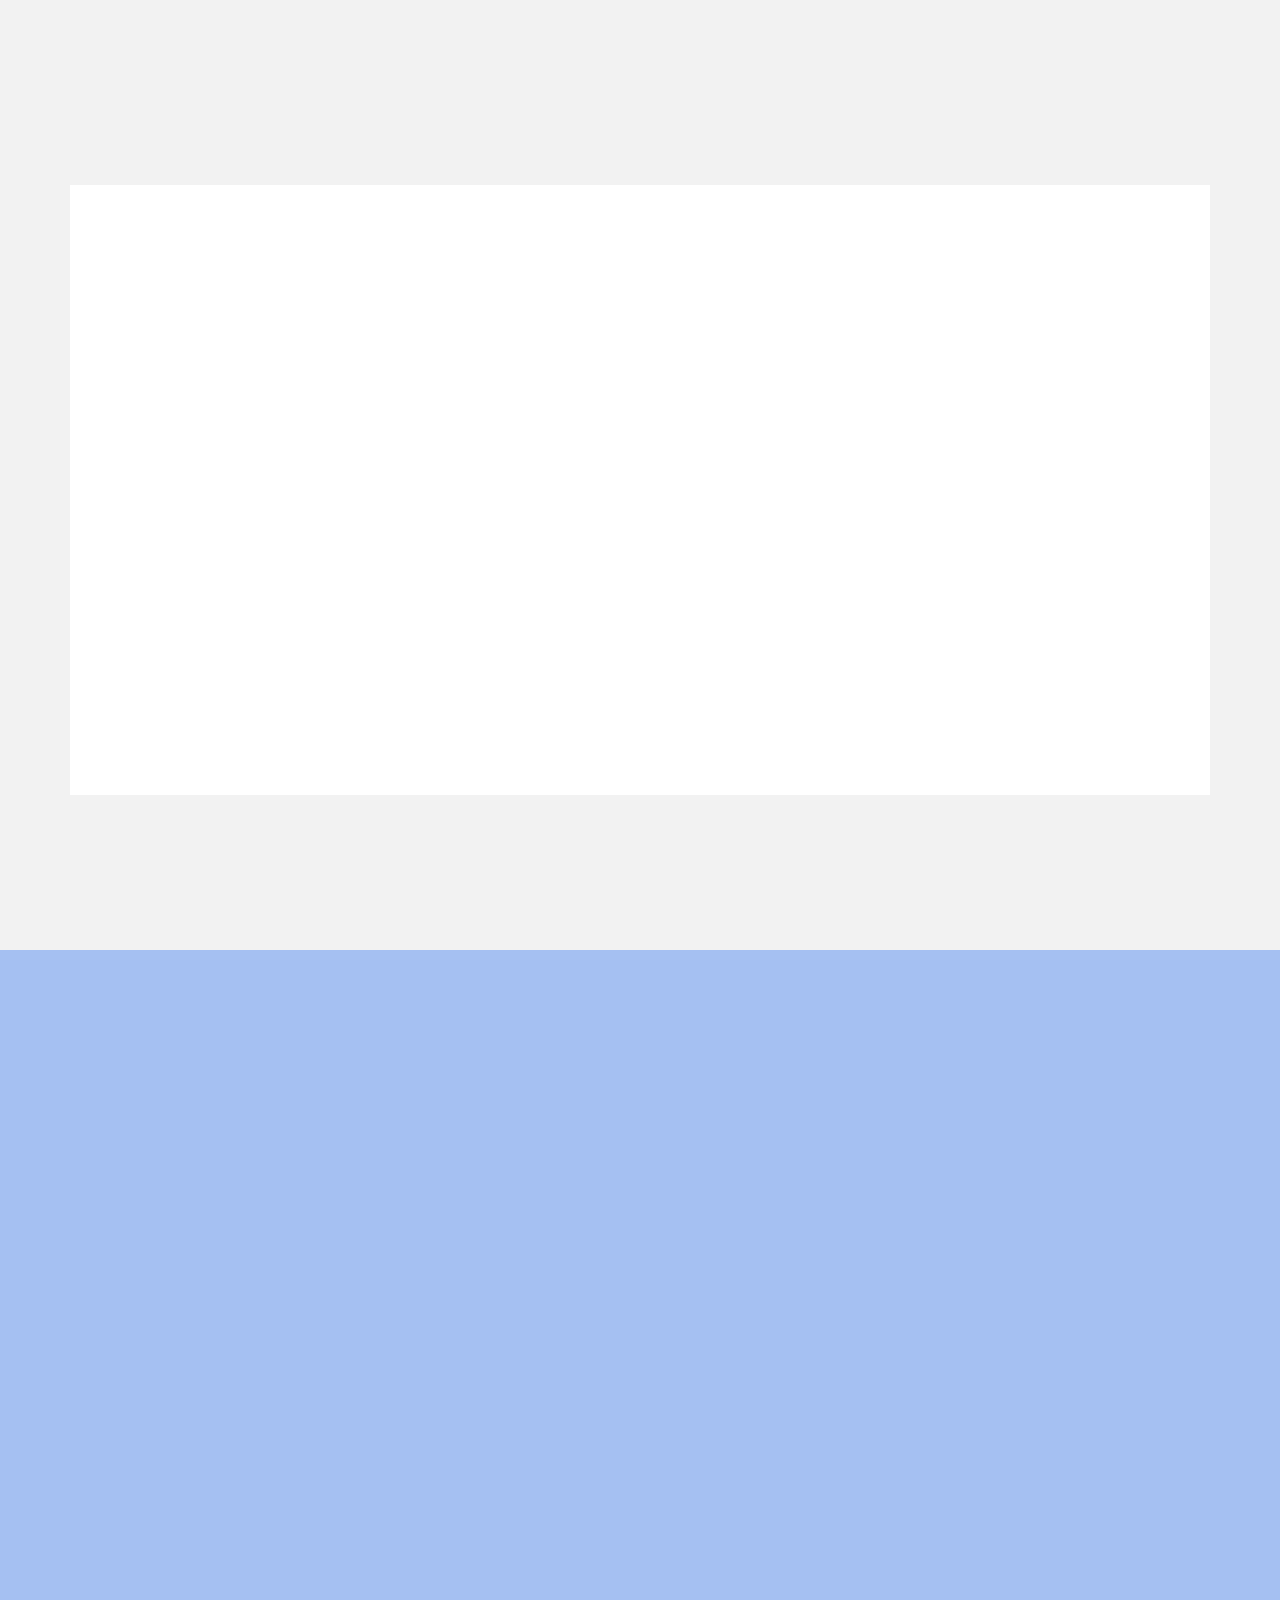
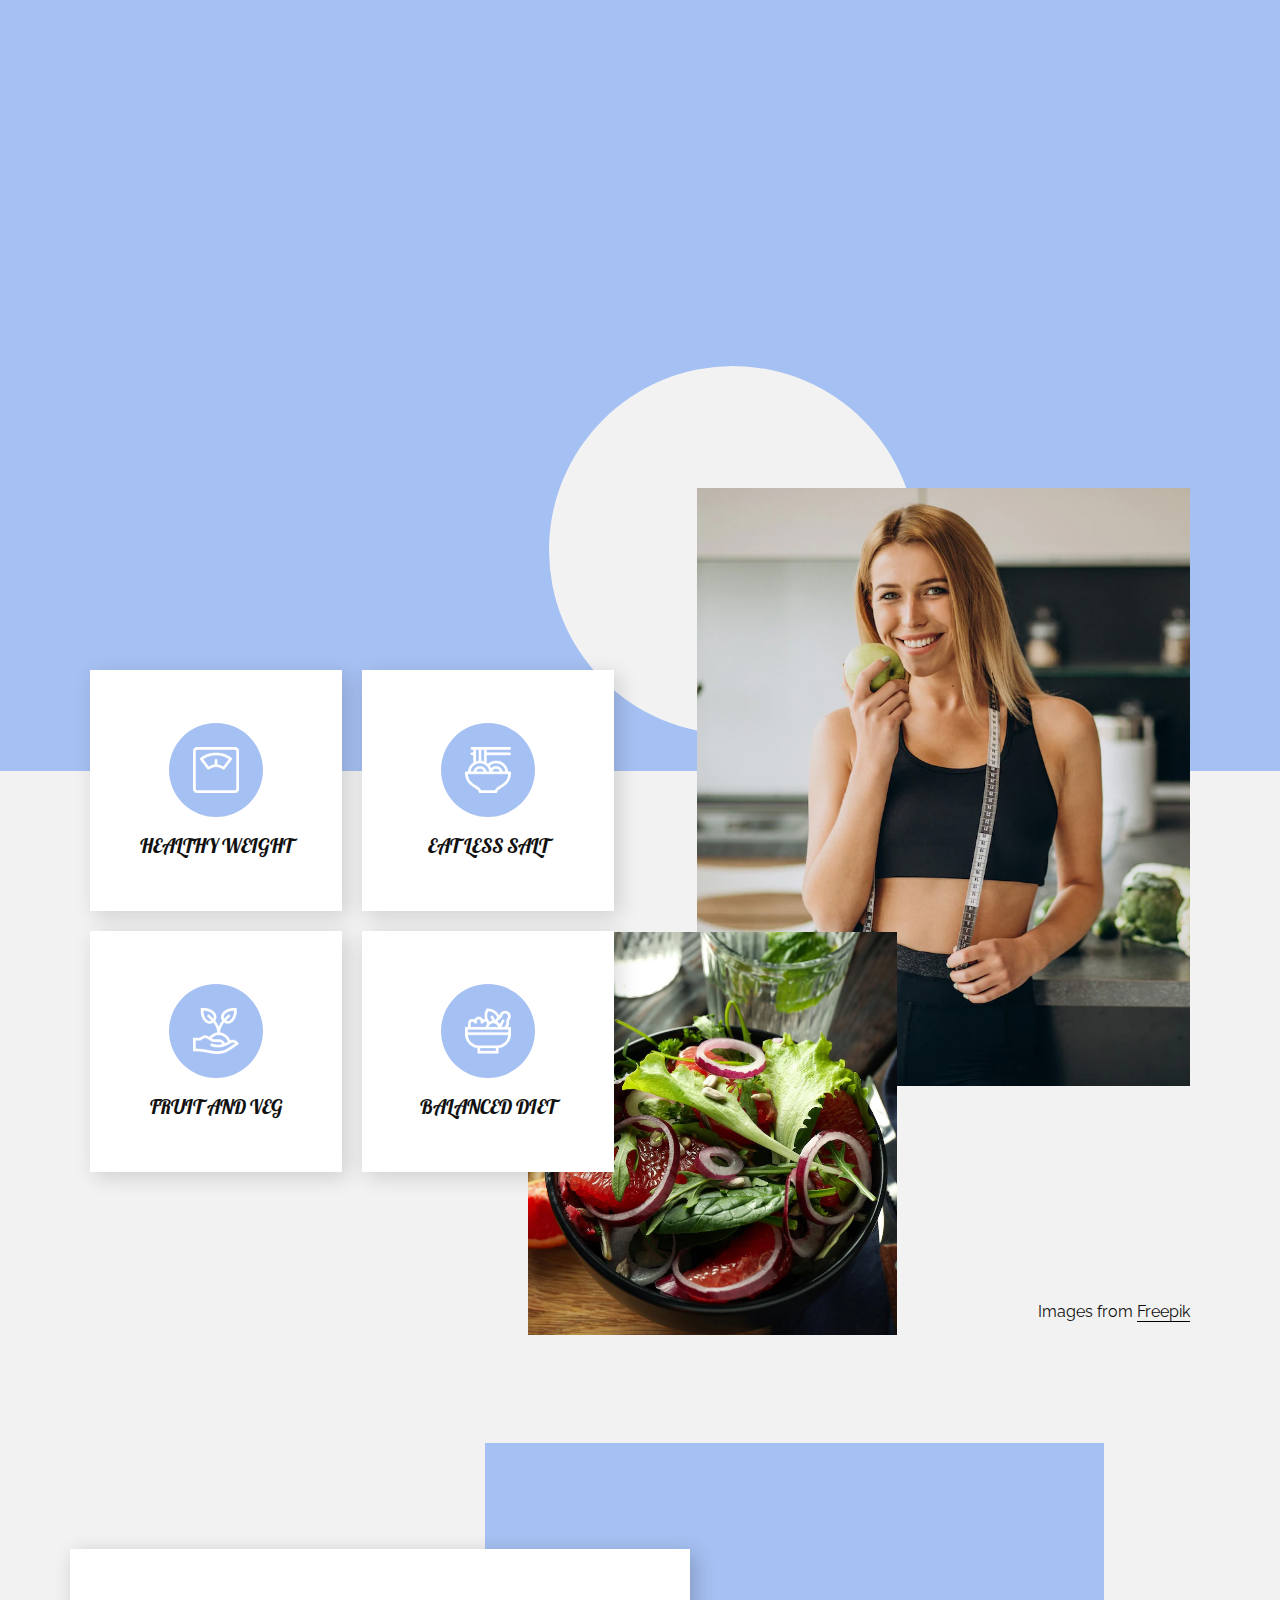
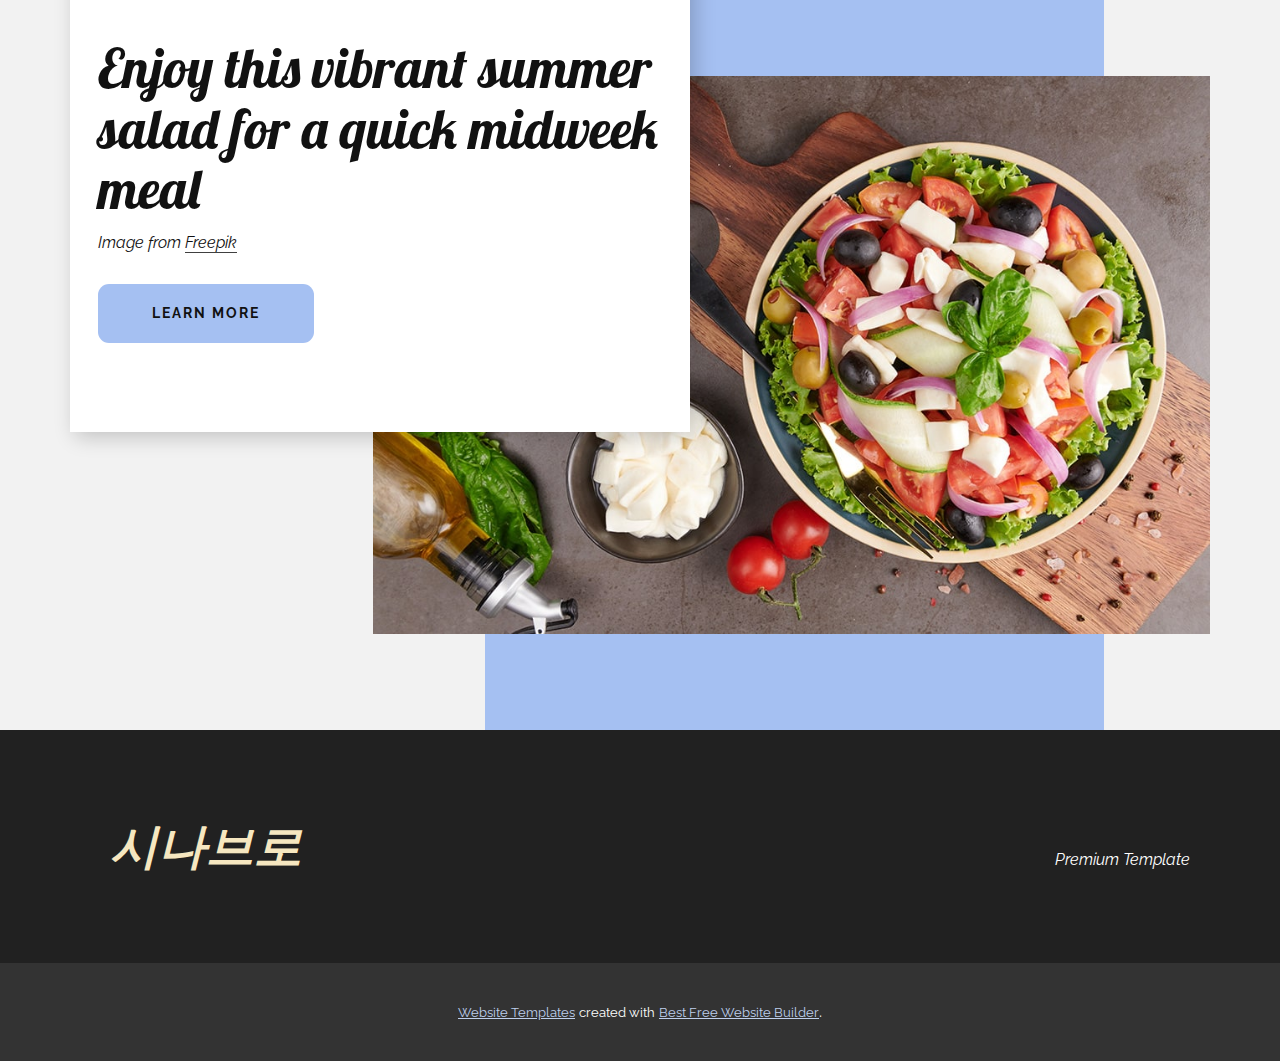
<file: Daily-Life.html>
<!DOCTYPE html>
<html style="font-size: 16px;" lang="en"><head>
    <meta name="viewport" content="width=device-width, initial-scale=1.0">
    <meta charset="utf-8">
    <meta name="keywords" content="">
    <meta name="description" content="">
    <title>Daily Life</title>
    <link rel="stylesheet" href="nicepage.css" media="screen">
<link rel="stylesheet" href="Daily-Life.css" media="screen">
    <script class="u-script" type="text/javascript" src="jquery.js" "="" defer=""></script>
    <script class="u-script" type="text/javascript" src="nicepage.js" "="" defer=""></script>
    <meta name="generator" content="Nicepage 4.17.10, nicepage.com">
    <link id="u-theme-google-font" rel="stylesheet" href="https://fonts.googleapis.com/css?family=Lobster:400|Raleway:100,100i,200,200i,300,300i,400,400i,500,500i,600,600i,700,700i,800,800i,900,900i">
    <link id="u-page-google-font" rel="stylesheet" href="https://fonts.googleapis.com/css?family=Montserrat:100,100i,200,200i,300,300i,400,400i,500,500i,600,600i,700,700i,800,800i,900,900i">
    
    
    
    
    
    
    
    
    <script type="application/ld+json">{
		"@context": "http://schema.org",
		"@type": "Organization",
		"name": "Site3",
		"sameAs": []
}</script>
    <meta name="theme-color" content="#4d6eaa">
    <meta property="og:title" content="Daily Life">
    <meta property="og:description" content="">
    <meta property="og:type" content="website">
  </head>
  <body class="u-body u-xl-mode" data-lang="en"><header class="u-align-right u-border-2 u-border-grey-75 u-clearfix u-header u-sticky u-sticky-15e5 u-white u-header" id="sec-c7d0"><div class="u-align-left u-clearfix u-sheet u-sheet-1">
        <h3 class="u-headline u-text u-text-custom-color-3 u-text-1">
          <a href="/">시 나 브 로 ......</a>
        </h3>
        <nav class="u-menu u-menu-one-level u-offcanvas u-menu-1">
          <div class="menu-collapse" style="font-size: 1rem; letter-spacing: 0px;">
            <a class="u-button-style u-custom-left-right-menu-spacing u-custom-padding-bottom u-custom-top-bottom-menu-spacing u-nav-link u-text-active-palette-1-base u-text-hover-palette-2-base" href="#">
              <svg class="u-svg-link" viewBox="0 0 24 24"><use xmlns:xlink="http://www.w3.org/1999/xlink" xlink:href="#svg-35c7"></use></svg>
              <svg class="u-svg-content" version="1.1" id="svg-35c7" viewBox="0 0 16 16" x="0px" y="0px" xmlns:xlink="http://www.w3.org/1999/xlink" xmlns="http://www.w3.org/2000/svg"><g><rect y="1" width="16" height="2"></rect><rect y="7" width="16" height="2"></rect><rect y="13" width="16" height="2"></rect>
</g></svg>
            </a>
          </div>
          <div class="u-custom-menu u-nav-container"></div>
          <div class="u-custom-menu u-nav-container-collapse">
            <div class="u-black u-container-style u-inner-container-layout u-opacity u-opacity-95 u-sidenav">
              <div class="u-inner-container-layout u-sidenav-overflow">
                <div class="u-menu-close"></div>
                <ul class="u-align-center u-nav u-popupmenu-items u-unstyled u-nav-1"><li class="u-nav-item"><a class="u-button-style u-nav-link" href="#">About</a>
</li><li class="u-nav-item"><a class="u-button-style u-nav-link" href="#">Contact</a>
</li><li class="u-nav-item"><a class="u-button-style u-nav-link" href="#">Blog</a>
</li></ul>
              </div>
            </div>
            <div class="u-black u-menu-overlay u-opacity u-opacity-70"></div>
          </div>
        </nav>
        <nav class="u-menu u-menu-dropdown u-offcanvas u-menu-2" data-responsive-from="MD">
          <div class="menu-collapse" style="font-size: 1rem; letter-spacing: 1px; font-weight: 700; text-transform: uppercase;">
            <a class="u-button-style u-custom-active-border-color u-custom-active-color u-custom-border u-custom-border-color u-custom-borders u-custom-hover-border-color u-custom-hover-color u-custom-left-right-menu-spacing u-custom-padding-bottom u-custom-text-active-color u-custom-text-color u-custom-text-hover-color u-custom-top-bottom-menu-spacing u-nav-link u-text-active-palette-1-base u-text-hover-palette-2-base" href="#">
              <svg class="u-svg-link" viewBox="0 0 24 24"><use xmlns:xlink="http://www.w3.org/1999/xlink" xlink:href="#svg-b260"></use></svg>
              <svg class="u-svg-content" version="1.1" id="svg-b260" viewBox="0 0 16 16" x="0px" y="0px" xmlns:xlink="http://www.w3.org/1999/xlink" xmlns="http://www.w3.org/2000/svg"><g><rect y="1" width="16" height="2"></rect><rect y="7" width="16" height="2"></rect><rect y="13" width="16" height="2"></rect>
</g></svg>
            </a>
          </div>
          <div class="u-custom-menu u-nav-container">
            <ul class="u-nav u-spacing-30 u-unstyled u-nav-2"><li class="u-nav-item"><a class="u-border-2 u-border-active-custom-color-3 u-border-custom-color-3 u-border-hover-custom-color-3 u-border-no-left u-border-no-right u-border-no-top u-button-style u-nav-link u-text-active-custom-color-4 u-text-grey-90 u-text-hover-palette-1-base" href="Home.html" style="padding: 10px 0px;">Home</a>
</li><li class="u-nav-item"><a class="u-border-2 u-border-active-custom-color-3 u-border-custom-color-3 u-border-hover-custom-color-3 u-border-no-left u-border-no-right u-border-no-top u-button-style u-nav-link u-text-active-custom-color-4 u-text-grey-90 u-text-hover-palette-1-base" style="padding: 10px 0px;">Explore</a><div class="u-nav-popup"><ul class="u-h-spacing-20 u-nav u-unstyled u-v-spacing-10"><li class="u-nav-item"><a class="u-button-style u-nav-link u-white" href="Digital.html">Digital</a>
</li><li class="u-nav-item"><a class="u-button-style u-nav-link u-white" href="Reading-Book.html">Reading Book</a>
</li><li class="u-nav-item"><a class="u-button-style u-nav-link u-white" href="Travel.html">Travel</a>
</li><li class="u-nav-item"><a class="u-button-style u-nav-link u-white" href="Daily-Life.html">Daily Life</a>
</li></ul>
</div>
</li><li class="u-nav-item"><a class="u-border-2 u-border-active-custom-color-3 u-border-custom-color-3 u-border-hover-custom-color-3 u-border-no-left u-border-no-right u-border-no-top u-button-style u-nav-link u-text-active-custom-color-4 u-text-grey-90 u-text-hover-palette-1-base" style="padding: 10px 0px;">무엇</a>
</li></ul>
          </div>
          <div class="u-custom-menu u-nav-container-collapse">
            <div class="u-black u-container-style u-inner-container-layout u-opacity u-opacity-95 u-sidenav">
              <div class="u-inner-container-layout u-sidenav-overflow">
                <div class="u-menu-close"></div>
                <ul class="u-align-center u-nav u-popupmenu-items u-unstyled u-nav-4"><li class="u-nav-item"><a class="u-button-style u-nav-link" href="Home.html">Home</a>
</li><li class="u-nav-item"><a class="u-button-style u-nav-link">Explore</a><div class="u-nav-popup"><ul class="u-h-spacing-20 u-nav u-unstyled u-v-spacing-10"><li class="u-nav-item"><a class="u-button-style u-nav-link" href="Digital.html">Digital</a>
</li><li class="u-nav-item"><a class="u-button-style u-nav-link" href="Reading-Book.html">Reading Book</a>
</li><li class="u-nav-item"><a class="u-button-style u-nav-link" href="Travel.html">Travel</a>
</li><li class="u-nav-item"><a class="u-button-style u-nav-link" href="Daily-Life.html">Daily Life</a>
</li></ul>
</div>
</li><li class="u-nav-item"><a class="u-button-style u-nav-link">무엇</a>
</li></ul>
              </div>
            </div>
            <div class="u-black u-menu-overlay u-opacity u-opacity-70"></div>
          </div>
        </nav>
      </div><style class="u-sticky-style" data-style-id="15e5">.u-sticky-fixed.u-sticky-15e5:before, .u-body.u-sticky-fixed .u-sticky-15e5:before {
borders: top right bottom left !important
}</style></header> 
    <section class="u-clearfix u-grey-10 u-section-1" id="carousel_f1d7">
      <div class="u-expanded-width u-shape u-shape-rectangle u-white u-shape-1"></div>
      <div class="u-palette-2-base u-shape u-shape-rectangle u-shape-2"></div>
      <img class="u-image u-image-default u-image-1" data-image-width="630" data-image-height="630" src="images/mnmnnmmnmn.jpg">
      <div class="u-align-left u-container-style u-group u-white u-group-1">
        <div class="u-container-layout u-container-layout-1">
          <h2 class="u-text u-text-1">
            <span style="font-size: 4.5rem;">Daily Life</span>
          </h2>
          <p class="u-text u-text-2">Images from <a href="https://www.freepik.com" class="u-active-none u-border-1 u-border-black u-btn u-button-link u-button-style u-hover-none u-none u-text-body-color u-btn-1" target="_blank">Freepik</a>
          </p>
        </div>
      </div>
      <img class="u-image u-image-2" src="images/mnmnmnmnm.jpg" data-image-width="892" data-image-height="650">
    </section>
    <section class="u-clearfix u-grey-5 u-section-2" id="sec-fa27">
      <div class="u-clearfix u-sheet u-valign-middle u-sheet-1">
        <div class="u-palette-3-base u-shape u-shape-rectangle u-shape-1" data-animation-name="customAnimationIn" data-animation-duration="750"></div>
        <div class="u-palette-3-base u-shape u-shape-rectangle u-shape-2" data-animation-name="customAnimationIn" data-animation-duration="1250"></div>
        <img src="images/hhh-min.jpg" alt="" class="u-image u-image-default u-image-1" data-image-width="1619" data-image-height="1080" data-animation-name="customAnimationIn" data-animation-duration="1000" data-animation-delay="500">
        <div class="u-align-left u-container-style u-expanded-width-xs u-group u-shape-rectangle u-white u-group-1" data-animation-name="customAnimationIn" data-animation-duration="1500" data-animation-delay="250">
          <div class="u-container-layout u-valign-middle u-container-layout-1">
            <h3 class="u-text u-text-1">Healthy Eating<br>
            </h3>
            <p class="u-text u-text-2"> Duis aute irure dolor in reprehenderit in voluptate velit esse cillum dolore eu fugiat nulla pariatur. Excepteur sint occaecat cupidatat non proident </p>
            <p class="u-text u-text-default u-text-3">Image from <a href="https://www.freepik.com/photos/seascape" class="u-active-none u-border-1 u-border-active-palette-2-base u-border-black u-border-hover-palette-2-base u-border-no-left u-border-no-right u-border-no-top u-bottom-left-radius-0 u-bottom-right-radius-0 u-btn u-button-link u-button-style u-hover-none u-none u-radius-0 u-text-body-color u-top-left-radius-0 u-top-right-radius-0 u-btn-1" target="_blank">Freepik</a>
            </p>
            <a href="https://nicepage.dev" class="u-active-black u-btn u-btn-round u-button-style u-hover-black u-palette-3-base u-radius-11 u-btn-2">Learn more</a>
          </div>
        </div>
      </div>
    </section>
    <section class="u-align-center u-clearfix u-grey-5 u-section-3" id="carousel_0b8b">
      <div class="u-clearfix u-sheet u-valign-middle u-sheet-1">
        <div class="u-palette-3-base u-shape u-shape-rectangle u-shape-1" data-animation-name="customAnimationIn" data-animation-duration="750"></div>
        <div class="u-clearfix u-layout-wrap u-layout-wrap-1">
          <div class="u-layout">
            <div class="u-layout-row">
              <div class="u-container-style u-layout-cell u-left-cell u-size-28-lg u-size-28-xl u-size-60-md u-size-60-sm u-size-60-xs u-layout-cell-1" data-animation-name="customAnimationIn" data-animation-duration="750">
                <div class="u-container-layout u-valign-middle-lg u-valign-middle-xl u-valign-top-md u-valign-top-sm u-valign-top-xs u-container-layout-1">
                  <h2 class="u-text u-text-1"> Get active and be a healthy weight</h2>
                  <p class="u-text u-text-2">Ut enim ad minim veniam, quis nostrud exercitation ullamco laboris nisi ut aliquip ex ea commodo consequat. Duis aute irure dolor in reprehenderit in voluptate velit esse cillum dolore eu fugiat nulla pariatur. Excepteur sint occaecat cupidatat non proident, sunt in culpa qui officia deserunt mollit anim.</p>
                  <p class="u-align-left u-text u-text-3">Image from <a href="https://www.freepik.com/" class="u-active-none u-border-1 u-border-black u-btn u-button-link u-button-style u-hover-none u-none u-text-body-color u-btn-1" target="_blank">Freepik</a>
                  </p>
                  <a href="https://nicepage.one" class="u-active-black u-border-none u-btn u-btn-round u-button-style u-hover-black u-palette-3-base u-radius-11 u-btn-2" target="_blank">learn more</a>
                </div>
              </div>
              <div class="u-container-style u-image u-layout-cell u-right-cell u-size-32-lg u-size-32-xl u-size-60-md u-size-60-sm u-size-60-xs u-image-1" data-image-width="800" data-image-height="800" data-animation-name="customAnimationIn" data-animation-duration="1250" data-animation-delay="500">
                <div class="u-container-layout u-container-layout-2"></div>
              </div>
            </div>
          </div>
        </div>
      </div>
    </section>
    <section class="u-align-center u-clearfix u-grey-5 u-section-4" id="sec-d293">
      <div class="u-clearfix u-sheet u-sheet-1">
        <div class="u-palette-3-base u-shape u-shape-rectangle u-shape-1" data-animation-name="customAnimationIn" data-animation-duration="1250"></div>
        <div class="u-clearfix u-expanded-width u-layout-wrap u-layout-wrap-1">
          <div class="u-layout">
            <div class="u-layout-row">
              <div class="u-container-style u-layout-cell u-size-30-lg u-size-30-xl u-size-60-md u-size-60-sm u-size-60-xs u-white u-layout-cell-1">
                <div class="u-container-layout u-valign-bottom-sm u-valign-bottom-xs u-valign-middle-lg u-valign-middle-xl u-container-layout-1">
                  <img class="u-expanded-width u-image u-image-1" src="images/682e12c2-c6c9-6d41-f61f-0a318ff170cc.jpg" data-image-width="920" data-image-height="920" data-animation-name="customAnimationIn" data-animation-duration="1250">
                </div>
              </div>
              <div class="u-container-style u-layout-cell u-size-30-lg u-size-30-xl u-size-60-md u-size-60-sm u-size-60-xs u-white u-layout-cell-2">
                <div class="u-container-layout u-valign-middle u-container-layout-2">
                  <div class="u-expanded-width u-list u-list-1">
                    <div class="u-repeater u-repeater-1">
                      <div class="u-align-left u-border-1 u-border-grey-25 u-container-style u-list-item u-repeater-item u-list-item-1" data-animation-name="customAnimationIn" data-animation-duration="1250">
                        <div class="u-container-layout u-similar-container u-container-layout-3">
                          <h6 class="u-custom-font u-font-montserrat u-text u-text-default-lg u-text-default-md u-text-default-sm u-text-default-xl u-text-1"> Eat lots of fruit and veg</h6><span class="u-file-icon u-icon u-text-palette-3-base u-icon-1"><img src="images/51.png" alt=""></span>
                          <p class="u-text u-text-2">Sample text. Click to select the text box. Click again or double click to start editing the text.</p>
                        </div>
                      </div>
                      <div class="u-align-left u-border-1 u-border-grey-25 u-container-style u-list-item u-repeater-item u-list-item-2" data-animation-name="customAnimationIn" data-animation-duration="1250">
                        <div class="u-container-layout u-similar-container u-container-layout-4">
                          <h6 class="u-custom-font u-font-montserrat u-text u-text-default-lg u-text-default-md u-text-default-sm u-text-default-xl u-text-3"> No fast food</h6><span class="u-file-icon u-icon u-text-palette-3-base u-icon-2"><img src="images/52.png" alt=""></span>
                          <p class="u-text u-text-4">Sample text. Click to select the text box. Click again or double click to start editing the text.</p>
                        </div>
                      </div>
                      <div class="u-align-left u-border-1 u-border-grey-25 u-container-style u-list-item u-repeater-item u-list-item-3" data-animation-name="customAnimationIn" data-animation-duration="1250">
                        <div class="u-container-layout u-similar-container u-container-layout-5">
                          <h6 class="u-custom-font u-font-montserrat u-text u-text-default-lg u-text-default-md u-text-default-sm u-text-default-xl u-text-5"> Soup may help you lose weight</h6><span class="u-file-icon u-icon u-text-palette-3-base u-icon-3"><img src="images/53.png" alt=""></span>
                          <p class="u-text u-text-6">Sample text. Click to select the text box. Click again or double click to start editing the text.</p>
                        </div>
                      </div>
                    </div>
                  </div>
                </div>
              </div>
            </div>
          </div>
        </div>
        <p class="u-text u-text-default u-text-7" data-animation-name="customAnimationIn" data-animation-duration="1250">Image from <a href="https://www.freepik.com/photos/salad-background" class="u-border-1 u-border-active-palette-3-base u-border-black u-border-hover-black u-border-no-left u-border-no-right u-border-no-top u-bottom-left-radius-0 u-bottom-right-radius-0 u-btn u-button-link u-button-style u-none u-radius-0 u-text-active-black u-text-body-color u-text-hover-black u-top-left-radius-0 u-top-right-radius-0 u-btn-1" target="_blank">Freepik</a>
        </p>
      </div>
    </section>
    <section class="u-align-center-lg u-align-center-md u-align-center-sm u-align-center-xs u-clearfix u-palette-3-base u-section-5" id="sec-9bbb">
      <div class="u-clearfix u-sheet u-valign-middle-lg u-valign-middle-md u-valign-middle-sm u-valign-middle-xl u-sheet-1">
        <div class="u-expanded-width-xs u-grey-10 u-shape u-shape-rectangle u-shape-1" data-animation-name="customAnimationIn" data-animation-duration="1250" data-animation-delay="250"></div>
        <img class="u-image u-image-1" src="images/cccc.jpg" data-image-width="721" data-image-height="1080" data-animation-name="customAnimationIn" data-animation-duration="1250">
        <div class="u-opacity u-opacity-80 u-shape u-shape-svg u-text-grey-5 u-shape-2" data-animation-name="customAnimationIn" data-animation-duration="1250" data-animation-delay="500">
          <svg class="u-svg-link" preserveAspectRatio="none" viewBox="0 0 160 160" style=""><use xmlns:xlink="http://www.w3.org/1999/xlink" xlink:href="#svg-db78"></use></svg>
          <svg xmlns="http://www.w3.org/2000/svg" xmlns:xlink="http://www.w3.org/1999/xlink" version="1.1" xml:space="preserve" class="u-svg-content" viewBox="0 0 160 160" x="0px" y="0px" id="svg-db78"><path d="M114.3,152.3l38-38C144.4,130.9,130.9,144.4,114.3,152.3z M117.1,9.1l-108,108c0.8,1.6,1.7,3.2,2.7,4.8l110-110
	C120.3,10.9,118.7,10,117.1,9.1z M97.5,2L2,97.5c0.4,2,1,4,1.5,5.9l99.9-99.9C101.5,2.9,99.5,2.4,97.5,2z M80,160c2,0,4-0.1,5.9-0.2
	l73.9-73.9c0.1-2,0.2-3.9,0.2-5.9c0-0.6,0-1.2,0-1.9L78.1,160C78.8,160,79.4,160,80,160z M34.9,146.1c1.5,1,3,2,4.6,2.9L149,39.5
	c-0.9-1.6-1.9-3.1-2.9-4.6L34.9,146.1z M132.7,19.8L19.8,132.7c1.2,1.3,2.3,2.6,3.6,3.9L136.6,23.4C135.3,22.2,134,21,132.7,19.8z
	 M59.6,157.4l97.8-97.8c-0.5-1.9-1.1-3.8-1.7-5.7L53.9,155.6C55.8,156.3,57.7,156.9,59.6,157.4z M7.6,45.9L45.9,7.6
	C29.1,15.5,15.5,29.1,7.6,45.9z M80,0c-2.6,0-5.1,0.1-7.6,0.4l-72,72C0.1,74.9,0,77.4,0,80c0,0.1,0,0.2,0,0.2L80.2,0
	C80.2,0,80.1,0,80,0z"></path></svg>
        </div>
        <div class="u-grey-5 u-preserve-proportions u-shape u-shape-circle u-shape-3" data-animation-name="customAnimationIn" data-animation-duration="1000" data-animation-delay="250"></div>
        <div class="u-align-left u-container-style u-group u-shape-rectangle u-white u-group-1" data-animation-name="customAnimationIn" data-animation-duration="1500" data-animation-delay="250">
          <div class="u-container-layout u-valign-middle u-container-layout-1">
            <h2 class="u-text u-text-1">Juice cocktails</h2>
            <p class="u-text u-text-2">Elit ut aliquam purus sit amet luctus venenatis. Ridiculus mus mauris vitae ultricies leo integer malesuada. Massa enim nec dui nunc mattis enim. Sagittis vitae et leo duis ut. Lacus suspendisse faucibus interdum.</p>
            <p class="u-text u-text-3">Images from <a href="https://www.freepik.com/photos/fresh-juice" class="u-active-none u-border-1 u-border-active-palette-3-base u-border-black u-border-hover-palette-3-base u-border-no-left u-border-no-right u-border-no-top u-bottom-left-radius-0 u-bottom-right-radius-0 u-btn u-button-link u-button-style u-hover-none u-none u-radius-0 u-text-body-color u-top-left-radius-0 u-top-right-radius-0 u-btn-1" target="_blank">Freepik</a>
            </p>
            <a href="https://nicepage.studio" class="u-active-black u-border-none u-btn u-btn-round u-button-style u-hover-black u-palette-3-base u-radius-11 u-btn-2" target="_blank">learn more</a>
          </div>
        </div>
      </div>
    </section>
    <section class="u-clearfix u-grey-5 u-section-6" id="carousel_5bda">
      <div class="u-expanded-width u-palette-3-base u-shape u-shape-rectangle u-shape-1"></div>
      <div class="u-container-style u-group u-shape-rectangle u-group-1">
        <div class="u-container-layout u-container-layout-1">
          <div class="u-grey-5 u-preserve-proportions u-shape u-shape-circle u-shape-2"></div>
          <img alt="" class="u-align-left u-image u-image-default u-image-1" data-image-width="752" data-image-height="912" src="images/20a45d4d-6a40-7f36-0b65-c32a82aa68e9.jpg">
          <img alt="" class="u-align-left u-image u-image-default u-preserve-proportions u-image-2" data-image-width="728" data-image-height="796" src="images/0bbab008-80ec-b07b-375c-103a7b0e44ab.jpg">
          <p class="u-text u-text-default u-text-1">Images​ from <a href="https://www.freepik.com/photos/happy-model" class="u-border-1 u-border-active-palette-3-base u-border-black u-border-hover-palette-3-base u-border-no-left u-border-no-right u-border-no-top u-bottom-left-radius-0 u-bottom-right-radius-0 u-btn u-button-link u-button-style u-none u-radius-0 u-text-body-color u-top-left-radius-0 u-top-right-radius-0 u-btn-1" target="_blank">Freepik</a>
          </p>
        </div>
      </div>
      <div class="u-list u-list-1">
        <div class="u-repeater u-repeater-1">
          <div class="u-align-center u-container-style u-list-item u-repeater-item u-shape-rectangle u-white u-list-item-1">
            <div class="u-container-layout u-similar-container u-valign-middle u-container-layout-2"><span class="u-file-icon u-icon u-icon-circle u-palette-3-base u-text-white u-icon-1"><img src="images/1694106-86cbdae6.png" alt=""></span>
              <h4 class="u-text u-text-default u-text-2"> healthy weight</h4>
            </div>
          </div>
          <div class="u-align-center u-container-style u-list-item u-repeater-item u-shape-rectangle u-white u-list-item-2">
            <div class="u-container-layout u-similar-container u-valign-middle u-container-layout-3"><span class="u-file-icon u-icon u-icon-circle u-palette-3-base u-text-white u-icon-2"><img src="images/4216309-2d0d6d6f.png" alt=""></span>
              <h4 class="u-text u-text-default u-text-3"> Eat less salt</h4>
            </div>
          </div>
          <div class="u-align-center u-container-style u-list-item u-repeater-item u-shape-rectangle u-white u-list-item-3">
            <div class="u-container-layout u-similar-container u-valign-middle u-container-layout-4"><span class="u-file-icon u-icon u-icon-circle u-palette-3-base u-text-white u-icon-3"><img src="images/1587922-c0331fcf.png" alt=""></span>
              <h4 class="u-text u-text-default u-text-4"> fruit and veg</h4>
            </div>
          </div>
          <div class="u-align-center u-container-style u-list-item u-repeater-item u-shape-rectangle u-white u-list-item-4">
            <div class="u-container-layout u-similar-container u-valign-middle u-container-layout-5"><span class="u-file-icon u-icon u-icon-circle u-palette-3-base u-text-white u-icon-4"><img src="images/4384699-ba1518c5.png" alt=""></span>
              <h4 class="u-text u-text-default u-text-5"> balanced diet</h4>
            </div>
          </div>
        </div>
      </div>
    </section>
    <section class="u-clearfix u-grey-5 u-section-7" id="carousel_328a">
      <div class="u-clearfix u-sheet u-sheet-1">
        <div class="u-expanded-height-xl u-palette-3-base u-shape u-shape-rectangle u-shape-1"></div>
        <img src="images/-min6.jpg" alt="" class="u-image u-image-default u-image-1" data-image-width="1000" data-image-height="667">
        <div class="u-align-left u-container-style u-group u-shape-rectangle u-white u-group-1">
          <div class="u-container-layout u-valign-middle u-container-layout-1">
            <h2 class="u-text u-text-1"> Enjoy this vibrant summer salad for a quick midweek meal </h2>
            <p class="u-text u-text-body-color u-text-2">Image from <a href="https://www.freepik.com" class="u-border-1 u-border-active-palette-3-base u-border-grey-75 u-border-hover-palette-3-base u-border-no-left u-border-no-right u-border-no-top u-bottom-left-radius-0 u-bottom-right-radius-0 u-btn u-button-link u-button-style u-none u-radius-0 u-text-body-color u-top-left-radius-0 u-top-right-radius-0 u-btn-1" target="_blank">Freepik</a>
            </p>
            <a href="https://nicepage.com/c/table-website-templates" class="u-active-black u-border-none u-btn u-btn-round u-button-style u-hover-black u-palette-3-base u-radius-11 u-btn-2" target="_blank">learn more</a>
          </div>
        </div>
      </div>
    </section>
    
    
    <footer class="u-clearfix u-footer u-grey-dark-3 u-typography-custom-page-typography-2--Footer" id="sec-bcf8"><div class="u-clearfix u-sheet u-sheet-1">
        <div class="u-clearfix u-disable-padding u-expanded-width u-gutter-30 u-layout-wrap u-layout-wrap-1">
          <div class="u-gutter-0 u-layout">
            <div class="u-layout-row">
              <div class="u-container-style u-layout-cell u-left-cell u-size-30 u-layout-cell-1">
                <div class="u-container-layout u-padding-6 u-valign-middle u-container-layout-1">
                  <h3 class="u-headline u-text u-text-1">
                    <a href="/">시나브로</a>
                  </h3>
                </div>
              </div>
              <div class="u-align-right u-container-style u-layout-cell u-right-cell u-size-30 u-layout-cell-2">
                <div class="u-container-layout u-valign-middle u-container-layout-2">
                  <div class="u-social-icons u-spacing-10 u-social-icons-1">
                    <a class="u-social-url" target="_blank" href=""><span class="u-icon u-icon-circle u-social-facebook u-social-icon u-icon-1"><svg class="u-svg-link" preserveAspectRatio="xMidYMin slice" viewBox="0 0 112.2 112.2" style="undefined"><use xmlns:xlink="http://www.w3.org/1999/xlink" xlink:href="#svg-06b0"></use></svg><svg x="0px" y="0px" viewBox="0 0 112.2 112.2" enable-background="new 0 0 112.2 112.2" xml:space="preserve" id="svg-06b0" class="u-svg-content"><path d="M75.5,28.8H65.4c-1.5,0-4,0.9-4,4.3v9.4h13.9l-1.5,15.8H61.4v45.1H42.8V58.3h-8.8V42.4h8.8V32.2 c0-7.4,3.4-18.8,18.8-18.8h13.8v15.4H75.5z"></path></svg></span>
                    </a>
                    <a class="u-social-url" target="_blank" href=""><span class="u-icon u-icon-circle u-social-icon u-social-twitter u-icon-2"><svg class="u-svg-link" preserveAspectRatio="xMidYMin slice" viewBox="0 0 112.2 112.2" style="undefined"><use xmlns:xlink="http://www.w3.org/1999/xlink" xlink:href="#svg-6229"></use></svg><svg x="0px" y="0px" viewBox="0 0 112.2 112.2" enable-background="new 0 0 112.2 112.2" xml:space="preserve" id="svg-6229" class="u-svg-content"><path d="M92.2,38.2c0,0.8,0,1.6,0,2.3c0,24.3-18.6,52.4-52.6,52.4c-10.6,0.1-20.2-2.9-28.5-8.2 c1.4,0.2,2.9,0.2,4.4,0.2c8.7,0,16.7-2.9,23-7.9c-8.1-0.2-14.9-5.5-17.3-12.8c1.1,0.2,2.4,0.2,3.4,0.2c1.6,0,3.3-0.2,4.8-0.7 c-8.4-1.6-14.9-9.2-14.9-18c0-0.2,0-0.2,0-0.2c2.5,1.4,5.4,2.2,8.4,2.3c-5-3.3-8.3-8.9-8.3-15.4c0-3.4,1-6.5,2.5-9.2 c9.1,11.1,22.7,18.5,38,19.2c-0.2-1.4-0.4-2.8-0.4-4.3c0.1-10,8.3-18.2,18.5-18.2c5.4,0,10.1,2.2,13.5,5.7c4.3-0.8,8.1-2.3,11.7-4.5 c-1.4,4.3-4.3,7.9-8.1,10.1c3.7-0.4,7.3-1.4,10.6-2.9C98.9,32.3,95.7,35.5,92.2,38.2z"></path></svg></span>
                    </a>
                    <a class="u-social-url" target="_blank" href=""><span class="u-icon u-icon-circle u-social-icon u-social-instagram u-icon-3"><svg class="u-svg-link" preserveAspectRatio="xMidYMin slice" viewBox="0 0 112.2 112.2" style="undefined"><use xmlns:xlink="http://www.w3.org/1999/xlink" xlink:href="#svg-3391"></use></svg><svg x="0px" y="0px" viewBox="0 0 112.2 112.2" enable-background="new 0 0 112.2 112.2" xml:space="preserve" id="svg-3391" class="u-svg-content"><path d="M55.9,32.9c-12.8,0-23.2,10.4-23.2,23.2s10.4,23.2,23.2,23.2s23.2-10.4,23.2-23.2S68.7,32.9,55.9,32.9z M55.9,69.4c-7.4,0-13.3-6-13.3-13.3c-0.1-7.4,6-13.3,13.3-13.3s13.3,6,13.3,13.3C69.3,63.5,63.3,69.4,55.9,69.4z"></path><path d="M79.7,26.8c-3,0-5.4,2.5-5.4,5.4s2.5,5.4,5.4,5.4c3,0,5.4-2.5,5.4-5.4S82.7,26.8,79.7,26.8z"></path><path d="M78.2,11H33.5C21,11,10.8,21.3,10.8,33.7v44.7c0,12.6,10.2,22.8,22.7,22.8h44.7c12.6,0,22.7-10.2,22.7-22.7 V33.7C100.8,21.1,90.6,11,78.2,11z M91,78.4c0,7.1-5.8,12.8-12.8,12.8H33.5c-7.1,0-12.8-5.8-12.8-12.8V33.7 c0-7.1,5.8-12.8,12.8-12.8h44.7c7.1,0,12.8,5.8,12.8,12.8V78.4z"></path></svg></span>
                    </a>
                    <a class="u-social-url" target="_blank" href=""><span class="u-icon u-icon-circle u-social-icon u-social-linkedin u-icon-4"><svg class="u-svg-link" preserveAspectRatio="xMidYMin slice" viewBox="0 0 112.2 112.2" style="undefined"><use xmlns:xlink="http://www.w3.org/1999/xlink" xlink:href="#svg-e809"></use></svg><svg x="0px" y="0px" viewBox="0 0 112.2 112.2" enable-background="new 0 0 112.2 112.2" xml:space="preserve" id="svg-e809" class="u-svg-content"><path d="M33.8,96.8H14.5v-58h19.3V96.8z M24.1,30.9L24.1,30.9c-6.6,0-10.8-4.5-10.8-10.1c0-5.8,4.3-10.1,10.9-10.1 S34.9,15,35.1,20.8C35.1,26.4,30.8,30.9,24.1,30.9z M103.3,96.8H84.1v-31c0-7.8-2.7-13.1-9.8-13.1c-5.3,0-8.5,3.6-9.9,7.1 c-0.6,1.3-0.6,3-0.6,4.8V97H44.5c0,0,0.3-52.6,0-58h19.3v8.2c2.6-3.9,7.2-9.6,17.4-9.6c12.7,0,22.2,8.4,22.2,26.1V96.8z"></path></svg></span>
                    </a>
                    <a class="u-social-url" target="_blank" href=""><span class="u-icon u-icon-circle u-social-google u-social-icon u-icon-5"><svg class="u-svg-link" preserveAspectRatio="xMidYMin slice" viewBox="0 0 112.2 112.2" style="undefined"><use xmlns:xlink="http://www.w3.org/1999/xlink" xlink:href="#svg-2814"></use></svg><svg x="0px" y="0px" viewBox="0 0 112.2 112.2" enable-background="new 0 0 112.2 112.2" xml:space="preserve" id="svg-2814" class="u-svg-content"><path d="M62.2,81.6c-8.6,11.2-24.6,14.4-37.6,10C10.9,87,0.8,73.2,1,58.5c-0.8-18,15.2-34.6,33.1-34.9 c9.2-0.8,18.2,2.7,25,8.6c-2.9,3.1-5.7,6.2-8.9,9.2c-6.2-3.8-13.5-6.5-20.6-4C18.1,40.7,11,54.2,15.4,65.6 c3.5,11.8,17.8,18.3,29.2,13.2c5.8-2.1,9.7-7.4,11.3-13.2c-6.6-0.1-13.2,0-20.1-0.3c0-3.9,0-7.9,0-11.9c11.2,0,22.2,0,33.3,0 C69.9,63.4,68.3,73.9,62.2,81.6z M110.9,63.7c-3.4,0-6.6,0-10,0c0,3.4,0,6.6,0,10c-3.4,0-6.6,0-10,0c0-3.4,0-6.6,0-10 c-3.4,0-6.6,0-10,0c0-3.4,0-6.6,0-10c3.4,0,6.6,0,10,0c0-3.4,0-6.6,0.1-10c3.4,0,6.6,0,10,0c0,3.4,0,6.6,0,10c3.4,0,6.6,0,10,0 C110.9,56.9,110.9,60.3,110.9,63.7z"></path></svg></span>
                    </a>
                    <a class="u-social-url" target="_blank" href=""><span class="u-icon u-icon-circle u-social-behance u-social-icon u-icon-6"><svg class="u-svg-link" preserveAspectRatio="xMidYMin slice" viewBox="0 0 112.2 112.2" style="undefined"><use xmlns:xlink="http://www.w3.org/1999/xlink" xlink:href="#svg-44b7"></use></svg><svg x="0px" y="0px" viewBox="0 0 112.2 112.2" enable-background="new 0 0 112.2 112.2" xml:space="preserve" id="svg-44b7" class="u-svg-content"><rect x="70.3" y="32" width="23" height="6.9"></rect><path d="M48.3,54c0,0,8.5-0.6,8.5-10.5s-6.9-14.8-15.7-14.8H12v55.9h29.1c0,0,17.8,0.6,17.8-16.5 C58.7,68.1,59.5,54.2,48.3,54z M24.8,38.5h16.3c0,0,4,0,4,5.8s-2.4,6.6-5,6.6H24.8V38.5z M40.3,74.5H24.8V59.6h16.3c0,0,6,0,6,7.7 C46.9,73.7,42.5,74.5,40.3,74.5z"></path><path d="M82.3,43C61,43,61,64.2,61,64.3c0,0-1.5,21.3,21.3,21.3c0,0,19.1,1.2,19.1-14.8h-9.7c0,0,0.2,6-8.9,6 c0,0-9.7,0.7-9.7-9.6h29C101.8,67.2,105,42.8,82.3,43z M72.8,59.6c0,0,1.2-8.6,9.7-8.6s8.5,8.6,8.6,8.6H72.8z"></path></svg></span>
                    </a>
                  </div>
                  <p class="u-text u-text-font u-text-2">Premium Template<br>
                  </p>
                </div>
              </div>
            </div>
          </div>
        </div>
      </div></footer>
    <section class="u-backlink u-clearfix u-grey-80">
      <a class="u-link" href="https://nicepage.com/website-templates" target="_blank">
        <span>Website Templates</span>
      </a>
      <p class="u-text">
        <span>created with</span>
      </p>
      <a class="u-link" href="https://nicepage.com/website-builder" target="_blank">
        <span>Best Free Website Builder</span>
      </a>. 
    </section>
  
</body></html>
</file>
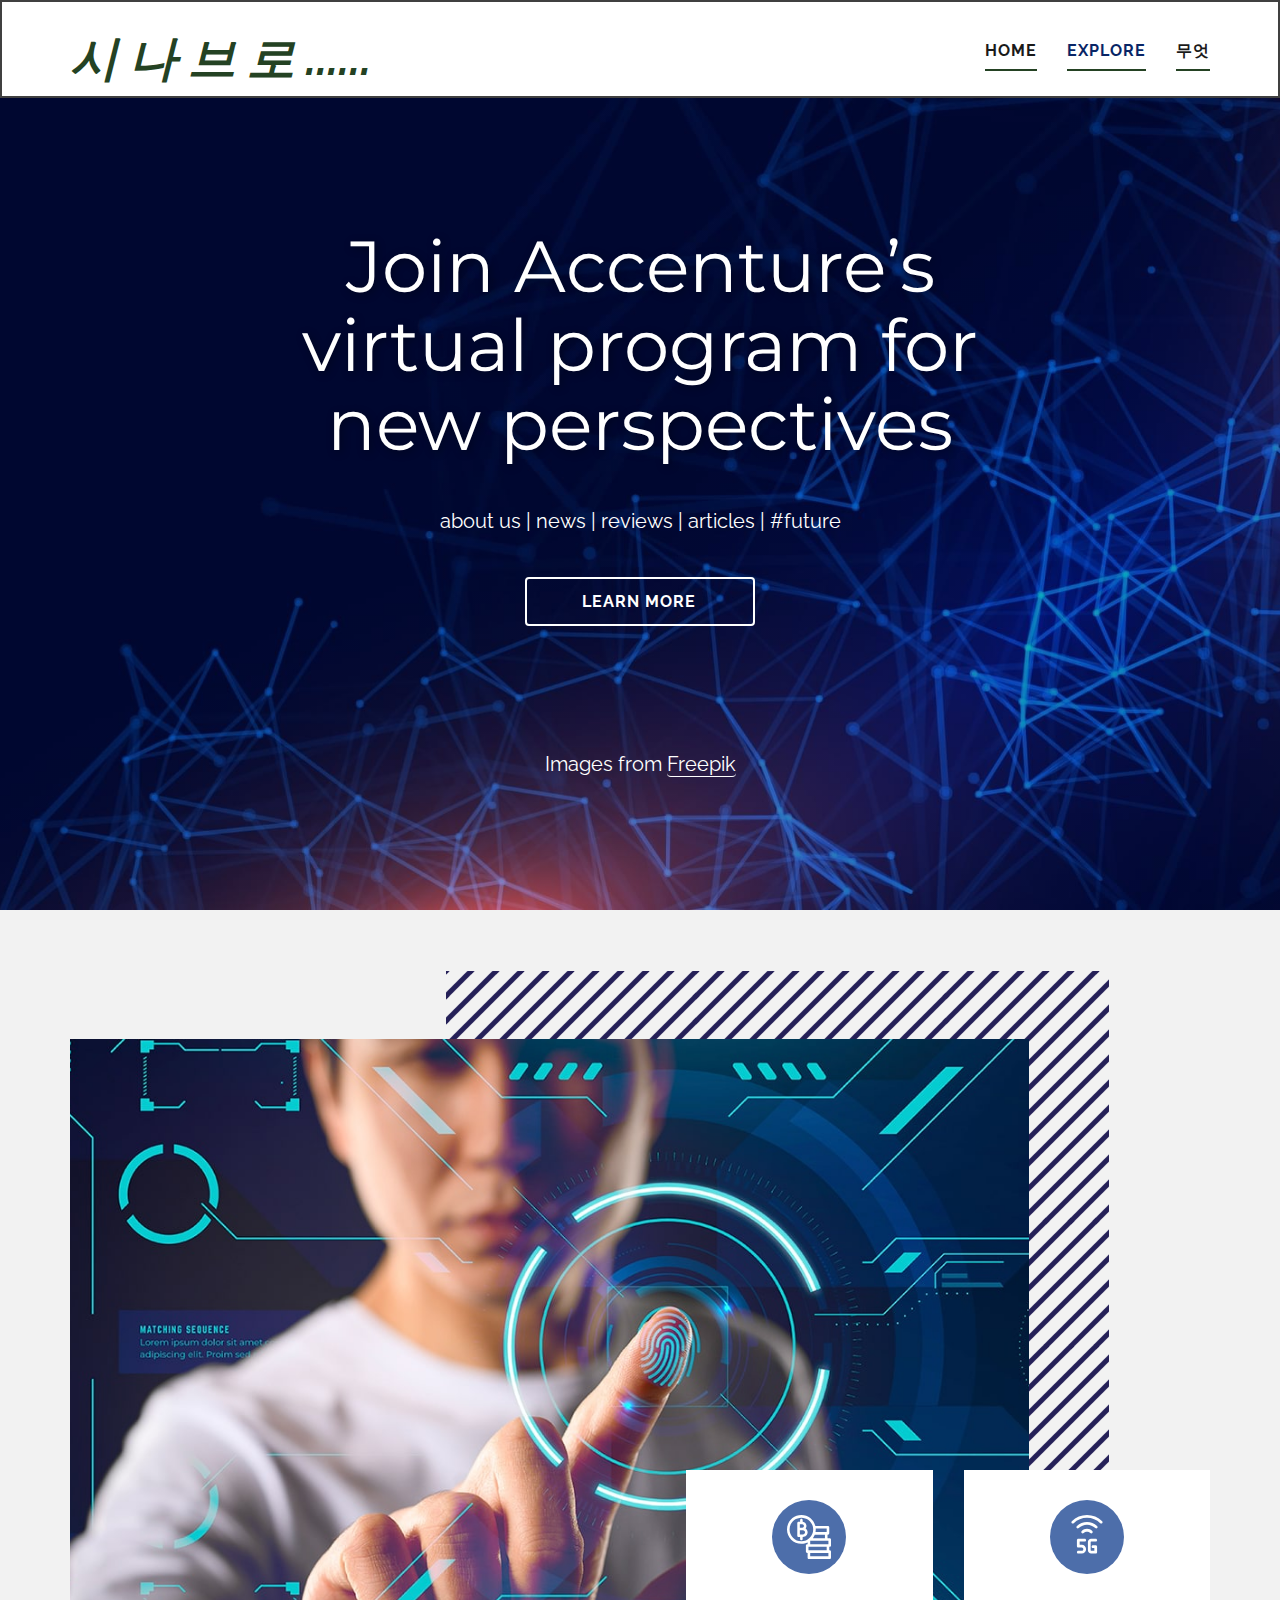
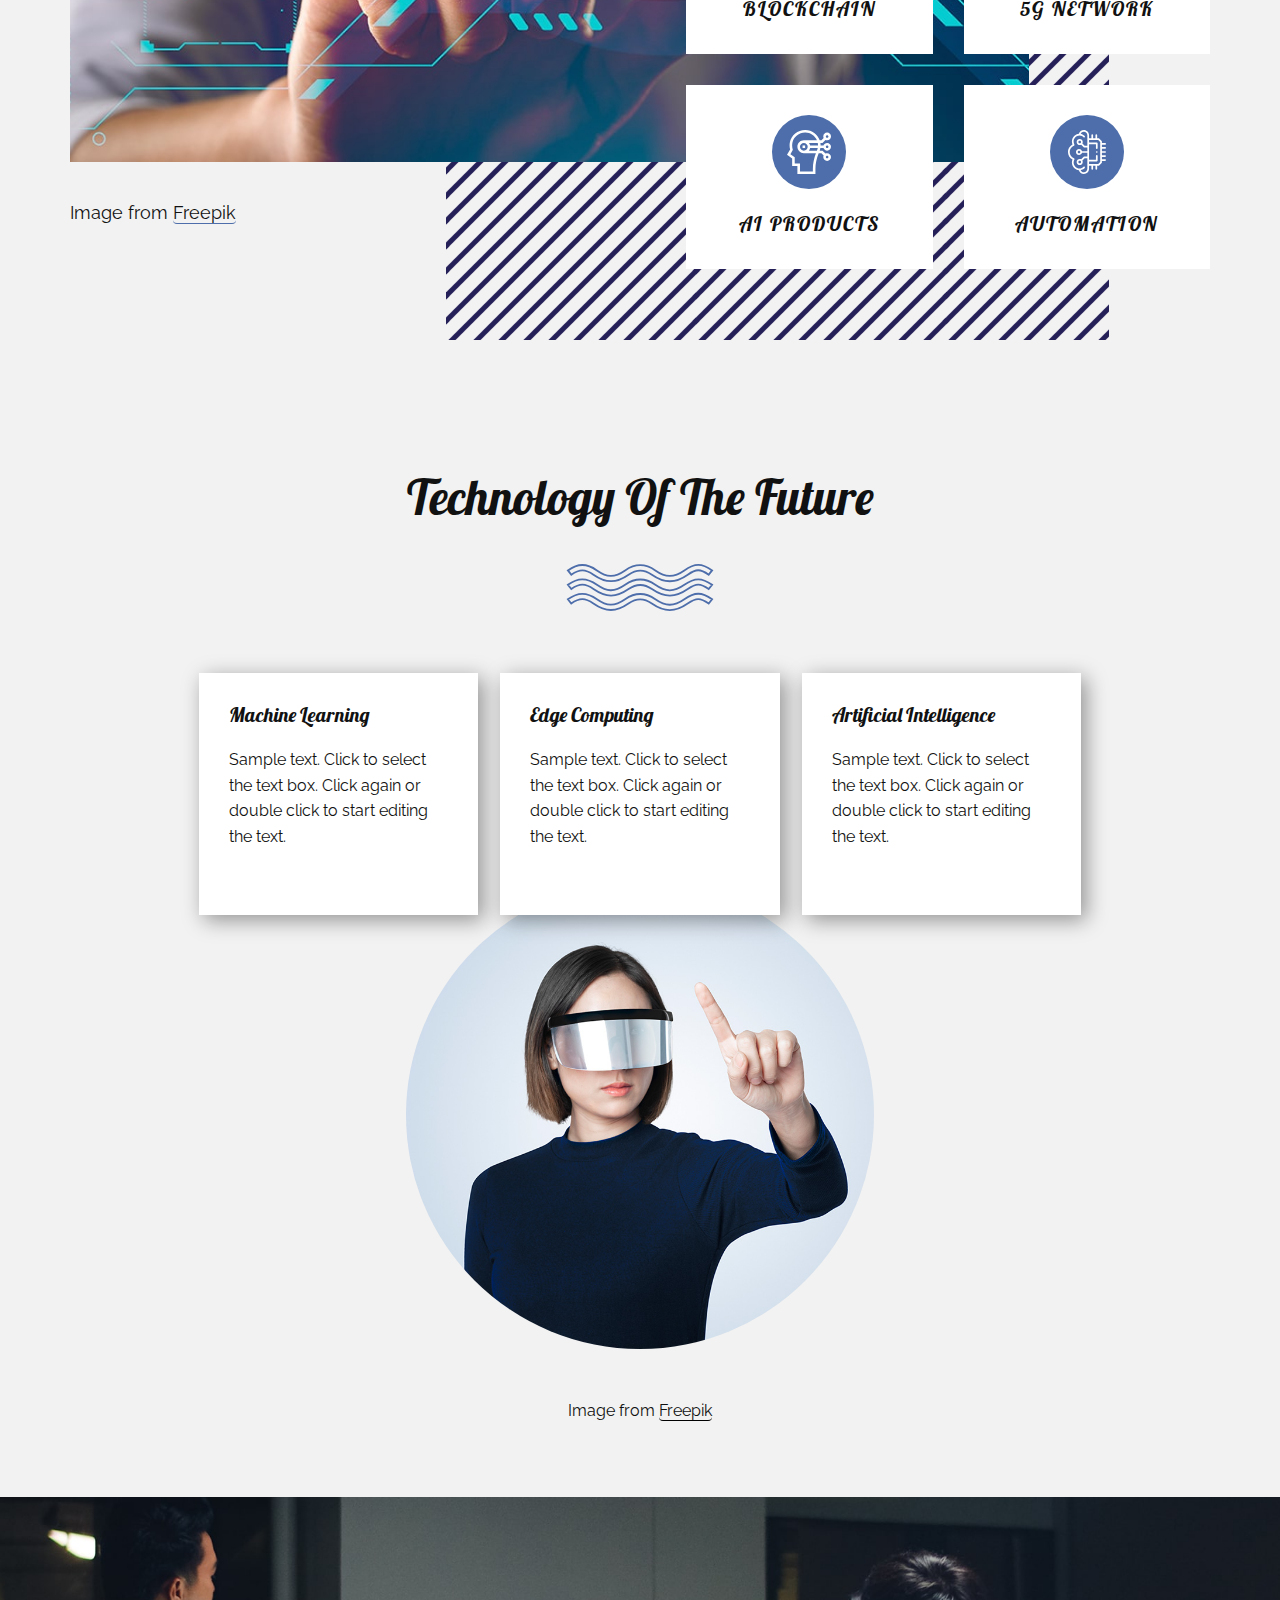
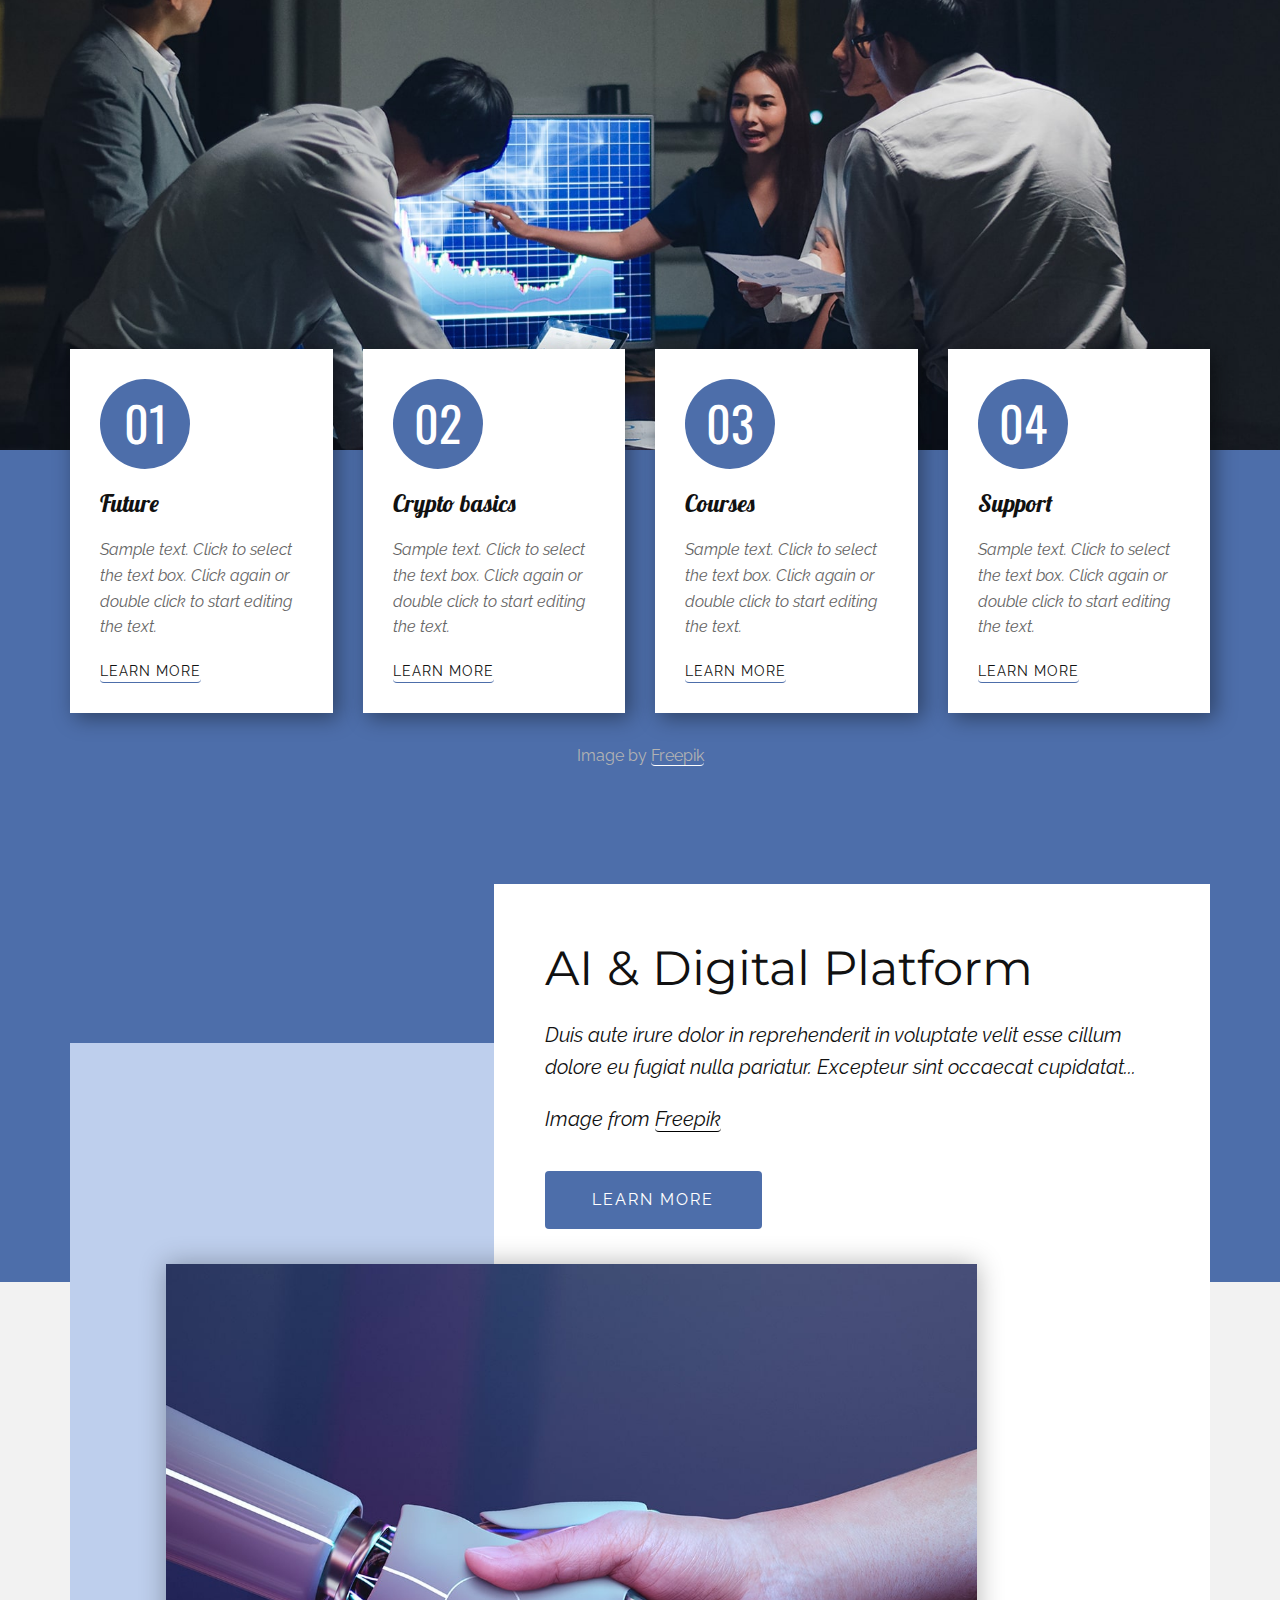
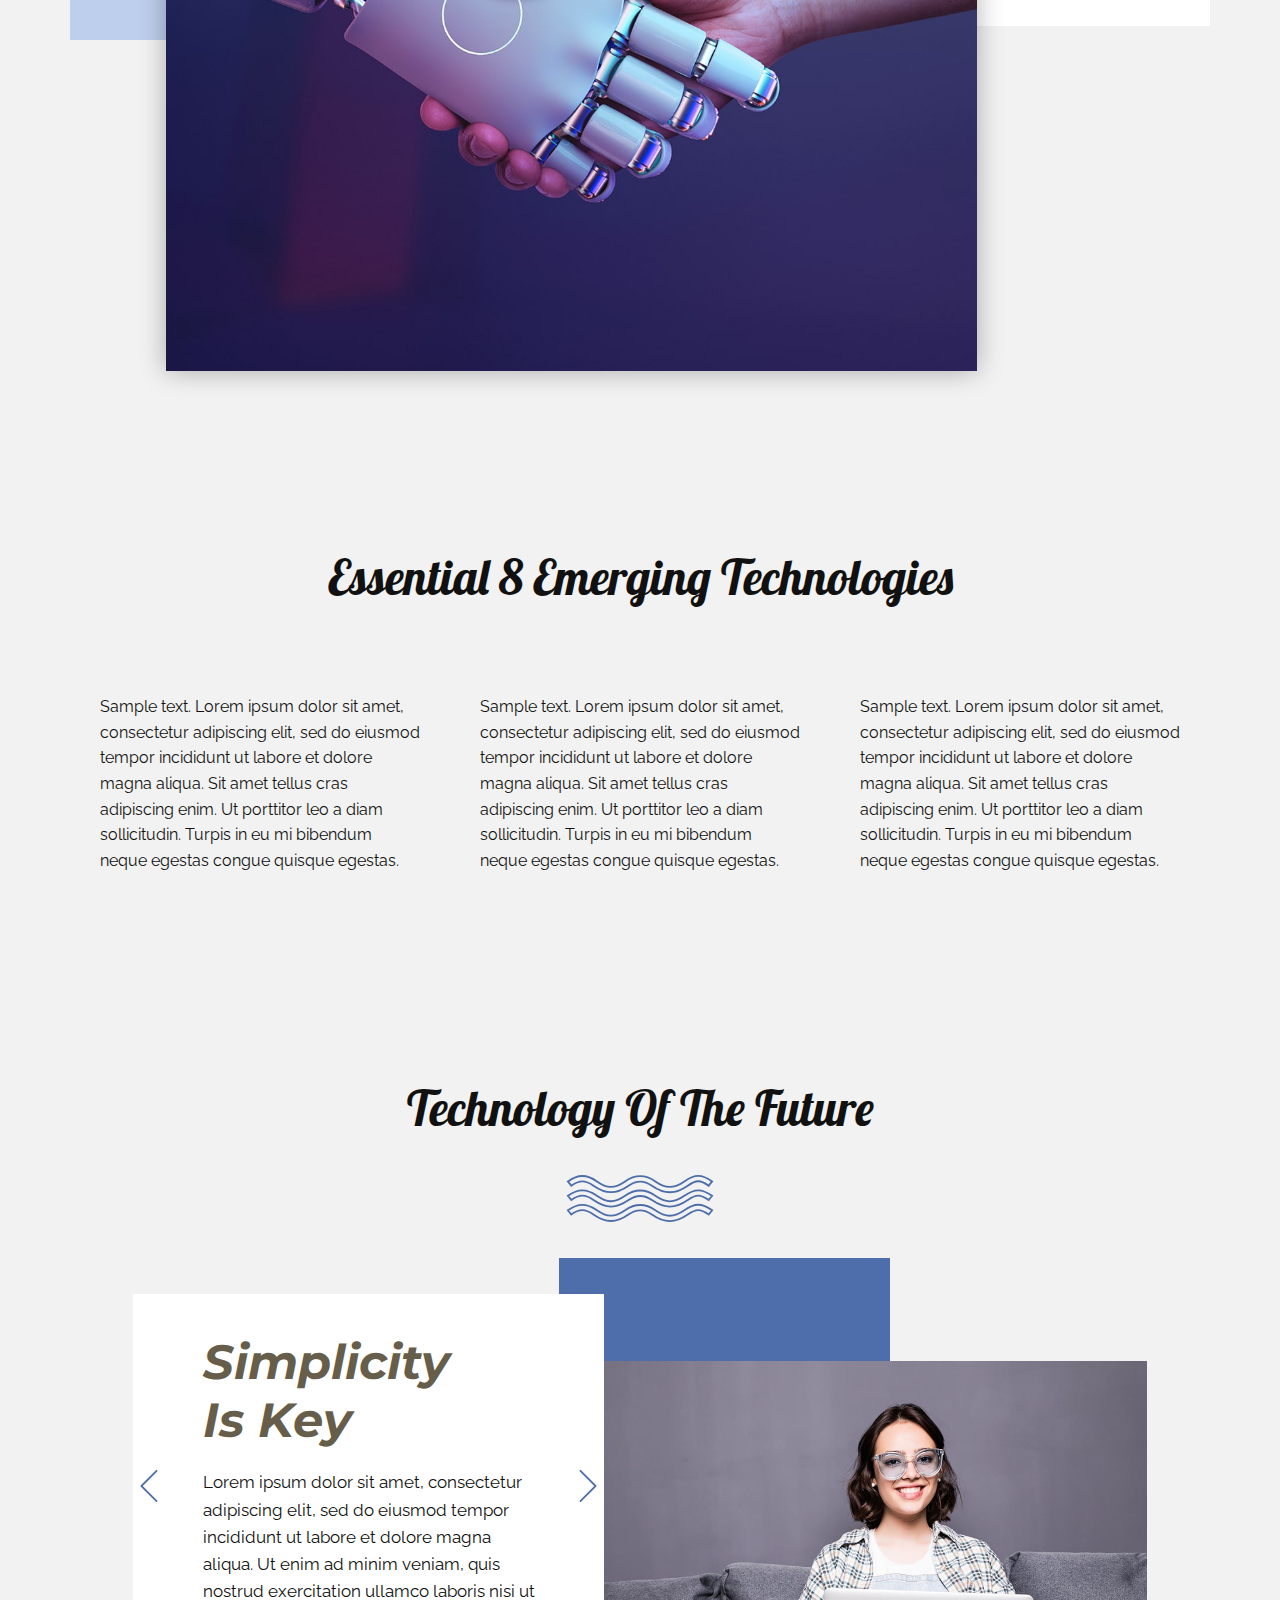
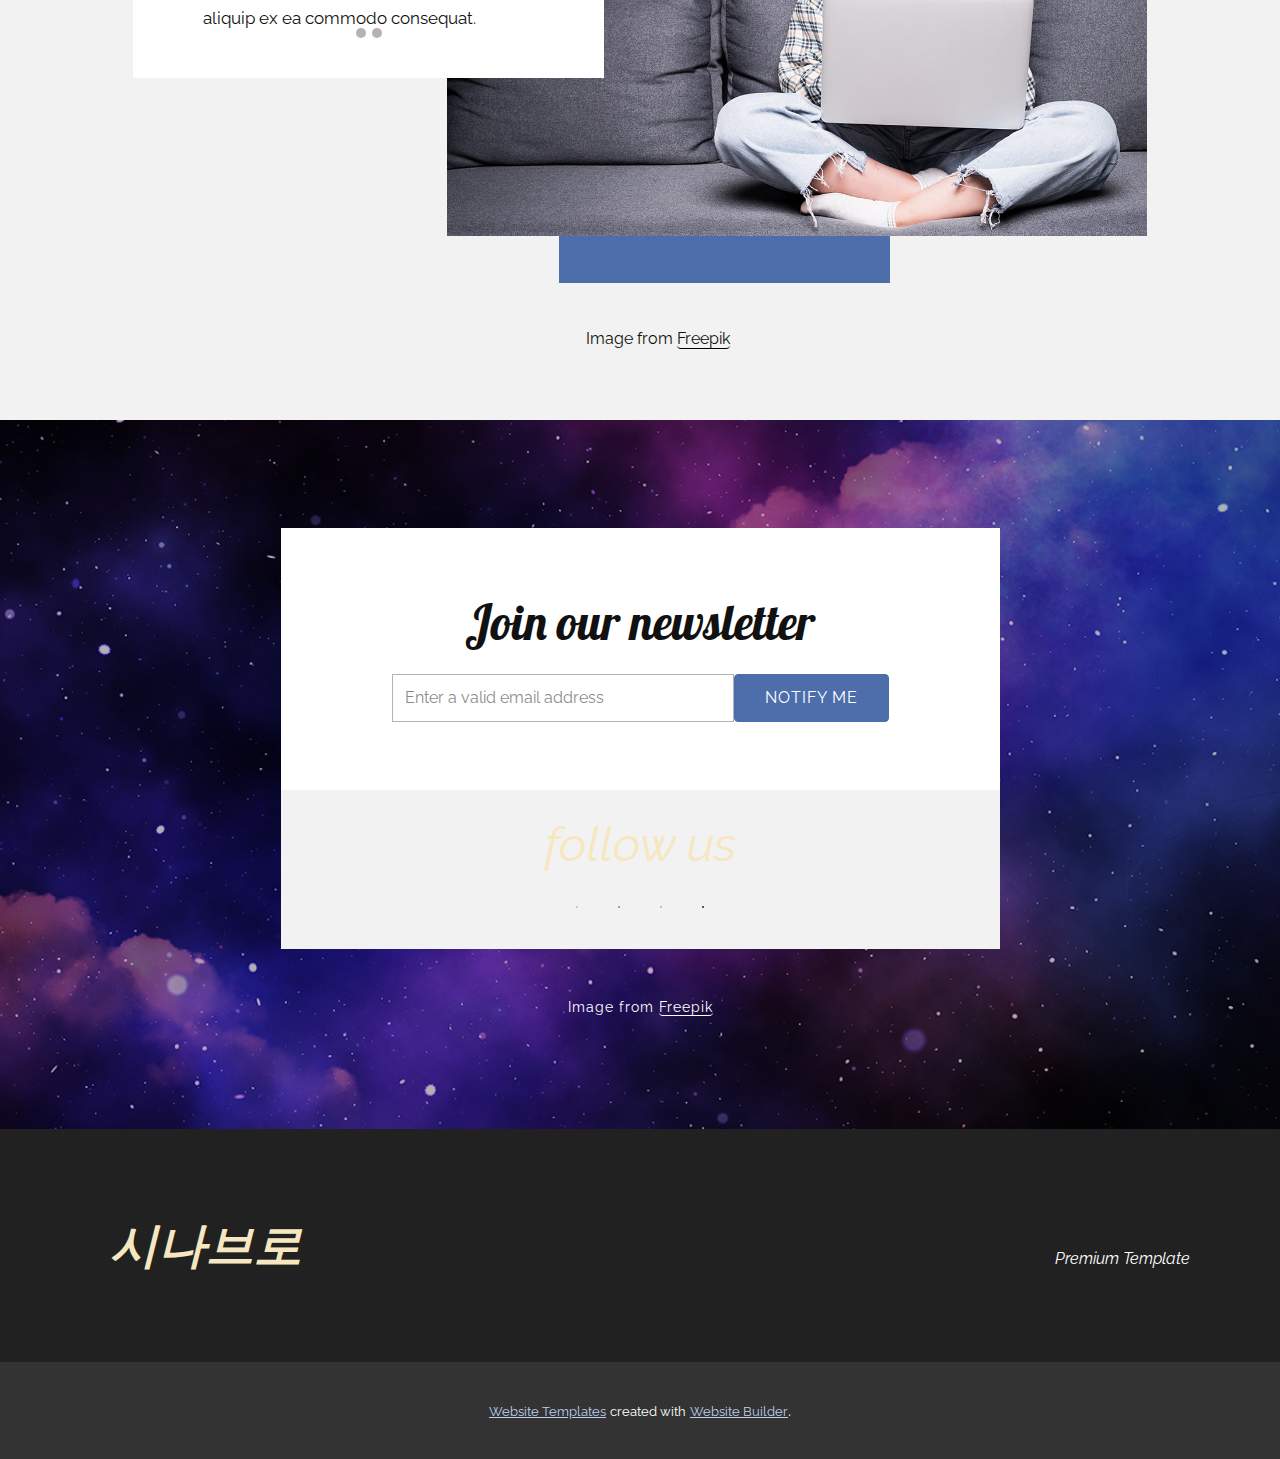
<file: Digital.html>
<!DOCTYPE html>
<html style="font-size: 16px;" lang="en"><head>
    <meta name="viewport" content="width=device-width, initial-scale=1.0">
    <meta charset="utf-8">
    <meta name="keywords" content="">
    <meta name="description" content="">
    <title>Digital</title>
    <link rel="stylesheet" href="nicepage.css" media="screen">
<link rel="stylesheet" href="Digital.css" media="screen">
    <script class="u-script" type="text/javascript" src="jquery.js" "="" defer=""></script>
    <script class="u-script" type="text/javascript" src="nicepage.js" "="" defer=""></script>
    <meta name="generator" content="Nicepage 4.17.10, nicepage.com">
    <link id="u-theme-google-font" rel="stylesheet" href="https://fonts.googleapis.com/css?family=Lobster:400|Raleway:100,100i,200,200i,300,300i,400,400i,500,500i,600,600i,700,700i,800,800i,900,900i">
    <link id="u-page-google-font" rel="stylesheet" href="https://fonts.googleapis.com/css?family=Montserrat:100,100i,200,200i,300,300i,400,400i,500,500i,600,600i,700,700i,800,800i,900,900i|Oswald:200,300,400,500,600,700|Montserrat:100,100i,200,200i,300,300i,400,400i,500,500i,600,600i,700,700i,800,800i,900,900i">
    
    
    
    
    
    
    
    
    
    <script type="application/ld+json">{
		"@context": "http://schema.org",
		"@type": "Organization",
		"name": "Site3",
		"sameAs": []
}</script>
    <meta name="theme-color" content="#4d6eaa">
    <meta property="og:title" content="Digital">
    <meta property="og:description" content="">
    <meta property="og:type" content="website">
  </head>
  <body class="u-body u-xl-mode" data-lang="en"><header class="u-align-right u-border-2 u-border-grey-75 u-clearfix u-header u-sticky u-sticky-15e5 u-white u-header" id="sec-c7d0"><div class="u-align-left u-clearfix u-sheet u-sheet-1">
        <h3 class="u-headline u-text u-text-custom-color-3 u-text-1">
          <a href="/">시 나 브 로 ......</a>
        </h3>
        <nav class="u-menu u-menu-one-level u-offcanvas u-menu-1">
          <div class="menu-collapse" style="font-size: 1rem; letter-spacing: 0px;">
            <a class="u-button-style u-custom-left-right-menu-spacing u-custom-padding-bottom u-custom-top-bottom-menu-spacing u-nav-link u-text-active-palette-1-base u-text-hover-palette-2-base" href="#">
              <svg class="u-svg-link" viewBox="0 0 24 24"><use xmlns:xlink="http://www.w3.org/1999/xlink" xlink:href="#svg-35c7"></use></svg>
              <svg class="u-svg-content" version="1.1" id="svg-35c7" viewBox="0 0 16 16" x="0px" y="0px" xmlns:xlink="http://www.w3.org/1999/xlink" xmlns="http://www.w3.org/2000/svg"><g><rect y="1" width="16" height="2"></rect><rect y="7" width="16" height="2"></rect><rect y="13" width="16" height="2"></rect>
</g></svg>
            </a>
          </div>
          <div class="u-custom-menu u-nav-container"></div>
          <div class="u-custom-menu u-nav-container-collapse">
            <div class="u-black u-container-style u-inner-container-layout u-opacity u-opacity-95 u-sidenav">
              <div class="u-inner-container-layout u-sidenav-overflow">
                <div class="u-menu-close"></div>
                <ul class="u-align-center u-nav u-popupmenu-items u-unstyled u-nav-1"><li class="u-nav-item"><a class="u-button-style u-nav-link" href="#">About</a>
</li><li class="u-nav-item"><a class="u-button-style u-nav-link" href="#">Contact</a>
</li><li class="u-nav-item"><a class="u-button-style u-nav-link" href="#">Blog</a>
</li></ul>
              </div>
            </div>
            <div class="u-black u-menu-overlay u-opacity u-opacity-70"></div>
          </div>
        </nav>
        <nav class="u-menu u-menu-dropdown u-offcanvas u-menu-2" data-responsive-from="MD">
          <div class="menu-collapse" style="font-size: 1rem; letter-spacing: 1px; font-weight: 700; text-transform: uppercase;">
            <a class="u-button-style u-custom-active-border-color u-custom-active-color u-custom-border u-custom-border-color u-custom-borders u-custom-hover-border-color u-custom-hover-color u-custom-left-right-menu-spacing u-custom-padding-bottom u-custom-text-active-color u-custom-text-color u-custom-text-hover-color u-custom-top-bottom-menu-spacing u-nav-link u-text-active-palette-1-base u-text-hover-palette-2-base" href="#">
              <svg class="u-svg-link" viewBox="0 0 24 24"><use xmlns:xlink="http://www.w3.org/1999/xlink" xlink:href="#svg-b260"></use></svg>
              <svg class="u-svg-content" version="1.1" id="svg-b260" viewBox="0 0 16 16" x="0px" y="0px" xmlns:xlink="http://www.w3.org/1999/xlink" xmlns="http://www.w3.org/2000/svg"><g><rect y="1" width="16" height="2"></rect><rect y="7" width="16" height="2"></rect><rect y="13" width="16" height="2"></rect>
</g></svg>
            </a>
          </div>
          <div class="u-custom-menu u-nav-container">
            <ul class="u-nav u-spacing-30 u-unstyled u-nav-2"><li class="u-nav-item"><a class="u-border-2 u-border-active-custom-color-3 u-border-custom-color-3 u-border-hover-custom-color-3 u-border-no-left u-border-no-right u-border-no-top u-button-style u-nav-link u-text-active-custom-color-4 u-text-grey-90 u-text-hover-palette-1-base" href="Home.html" style="padding: 10px 0px;">Home</a>
</li><li class="u-nav-item"><a class="u-border-2 u-border-active-custom-color-3 u-border-custom-color-3 u-border-hover-custom-color-3 u-border-no-left u-border-no-right u-border-no-top u-button-style u-nav-link u-text-active-custom-color-4 u-text-grey-90 u-text-hover-palette-1-base" style="padding: 10px 0px;">Explore</a><div class="u-nav-popup"><ul class="u-h-spacing-20 u-nav u-unstyled u-v-spacing-10"><li class="u-nav-item"><a class="u-button-style u-nav-link u-white" href="Digital.html">Digital</a>
</li><li class="u-nav-item"><a class="u-button-style u-nav-link u-white" href="Reading-Book.html">Reading Book</a>
</li><li class="u-nav-item"><a class="u-button-style u-nav-link u-white" href="Travel.html">Travel</a>
</li><li class="u-nav-item"><a class="u-button-style u-nav-link u-white" href="Daily-Life.html">Daily Life</a>
</li></ul>
</div>
</li><li class="u-nav-item"><a class="u-border-2 u-border-active-custom-color-3 u-border-custom-color-3 u-border-hover-custom-color-3 u-border-no-left u-border-no-right u-border-no-top u-button-style u-nav-link u-text-active-custom-color-4 u-text-grey-90 u-text-hover-palette-1-base" style="padding: 10px 0px;">무엇</a>
</li></ul>
          </div>
          <div class="u-custom-menu u-nav-container-collapse">
            <div class="u-black u-container-style u-inner-container-layout u-opacity u-opacity-95 u-sidenav">
              <div class="u-inner-container-layout u-sidenav-overflow">
                <div class="u-menu-close"></div>
                <ul class="u-align-center u-nav u-popupmenu-items u-unstyled u-nav-4"><li class="u-nav-item"><a class="u-button-style u-nav-link" href="Home.html">Home</a>
</li><li class="u-nav-item"><a class="u-button-style u-nav-link">Explore</a><div class="u-nav-popup"><ul class="u-h-spacing-20 u-nav u-unstyled u-v-spacing-10"><li class="u-nav-item"><a class="u-button-style u-nav-link" href="Digital.html">Digital</a>
</li><li class="u-nav-item"><a class="u-button-style u-nav-link" href="Reading-Book.html">Reading Book</a>
</li><li class="u-nav-item"><a class="u-button-style u-nav-link" href="Travel.html">Travel</a>
</li><li class="u-nav-item"><a class="u-button-style u-nav-link" href="Daily-Life.html">Daily Life</a>
</li></ul>
</div>
</li><li class="u-nav-item"><a class="u-button-style u-nav-link">무엇</a>
</li></ul>
              </div>
            </div>
            <div class="u-black u-menu-overlay u-opacity u-opacity-70"></div>
          </div>
        </nav>
      </div><style class="u-sticky-style" data-style-id="15e5">.u-sticky-fixed.u-sticky-15e5:before, .u-body.u-sticky-fixed .u-sticky-15e5:before {
borders: top right bottom left !important
}</style></header> 
    <section class="u-align-center u-clearfix u-image u-shading u-section-1" id="carousel_5ad0" src="" data-image-width="1782" data-image-height="1080">
      <div class="u-clearfix u-sheet u-valign-middle-lg u-valign-middle-md u-valign-middle-xl u-valign-middle-xs u-sheet-1">
        <h1 class="u-custom-font u-font-montserrat u-text u-text-body-alt-color u-title u-text-1"> Join Accenture’s virtual program for new perspectives</h1>
        <p class="u-large-text u-text u-text-body-alt-color u-text-font u-text-variant u-text-2">
          <a href="https://nicepage.app" class="u-active-none u-border-0 u-btn u-button-link u-button-style u-hover-none u-none u-text-body-alt-color u-btn-1">about us</a> | <a href="https://nicepage.online" class="u-active-none u-border-none u-btn u-button-link u-button-style u-hover-none u-none u-text-body-alt-color u-btn-2">news</a> | <a href="https://nicepage.com/c/table-website-templates" class="u-active-none u-border-none u-btn u-button-link u-button-style u-hover-none u-none u-text-body-alt-color u-btn-3">reviews</a> | <a href="https://nicepage.cc" class="u-active-none u-border-none u-btn u-button-link u-button-style u-hover-none u-none u-text-body-alt-color u-btn-4">articles</a> | <a href="https://nicepage.best" class="u-active-none u-border-none u-btn u-button-link u-button-style u-hover-none u-none u-text-body-alt-color u-btn-5">#future</a>
        </p>
        <a href="https://nicepage.app" class="u-active-white u-border-2 u-border-white u-btn u-button-style u-hover-white u-none u-text-active-black u-text-body-alt-color u-text-hover-black u-btn-6">Learn more</a>
        <p class="u-text u-text-body-alt-color u-text-3">Images from <a href="https://www.freepik.com/vectors/abstract" class="u-border-1 u-border-white u-btn u-button-link u-button-style u-none u-text-body-alt-color u-btn-7" target="_blank">Freepik</a>
        </p>
      </div>
    </section>
    <section class="u-align-right u-clearfix u-grey-5 u-section-2" id="sec-227e">
      <div class="u-clearfix u-sheet u-valign-middle u-sheet-1">
        <div class="u-container-style u-expanded-width-xs u-group u-image u-image-tiles u-image-1">
          <div class="u-container-layout u-container-layout-1"></div>
        </div>
        <img src="images/sa-min.jpg" alt="" class="u-expanded-width-xs u-image u-image-default u-image-2">
        <p class="u-align-center-xs u-align-left-lg u-align-left-md u-align-left-sm u-align-left-xl u-text u-text-1">Image from <a href="https://www.freepik.com/free-photos/background" class="u-border-1 u-border-active-black u-border-hover-black u-border-palette-1-base u-btn u-button-link u-button-style u-none u-text-body-color u-btn-1">Freepik</a>
        </p>
        <div class="u-list u-list-1">
          <div class="u-repeater u-repeater-1">
            <div class="u-container-style u-list-item u-repeater-item u-video-cover u-white u-list-item-1">
              <div class="u-container-layout u-similar-container u-valign-top u-container-layout-2"><span class="u-icon u-icon-circle u-palette-1-base u-icon-1"><svg class="u-svg-link" preserveAspectRatio="xMidYMin slice" viewBox="0 0 511.986 511.986" style=""><use xmlns:xlink="http://www.w3.org/1999/xlink" xlink:href="#svg-4d77"></use></svg><svg class="u-svg-content" viewBox="0 0 511.986 511.986" id="svg-4d77"><g><path d="m496.986 370.039c8.284 0 15-6.716 15-15v-70.686c0-8.284-6.716-15-15-15h-25.507v-40.686h5.254c8.284 0 15-6.716 15-15v-70.686c0-8.284-6.716-15-15-15h-146.838c-17.964-73.052-84.014-127.404-162.531-127.404-92.285 0-167.364 75.079-167.364 167.364s75.079 167.364 167.364 167.364c26.047 0 50.721-5.984 72.726-16.644v21.378h-5.254c-8.284 0-15 6.716-15 15v70.685c0 8.284 6.716 15 15 15h5v55.686c0 8.284 6.716 15 15 15h241.897c8.284 0 15-6.716 15-15v-70.686c0-8.284-6.716-15-15-15h-5v-40.685zm-55.507-100.685h-141.071c9.424-12.334 17.178-26.007 22.914-40.686h118.158v40.686zm20.254-111.372v40.686h-129.843c1.857-9.964 2.838-20.233 2.838-30.727 0-3.344-.11-6.662-.305-9.958h127.31zm-431.733 9.959c0-75.743 61.622-137.364 137.364-137.364s137.364 61.621 137.364 137.364-61.621 137.364-137.364 137.364-137.364-61.621-137.364-137.364zm240.09 132.036c.267-.208.534-.414.8-.623h211.097v40.686h-211.897zm211.643 181.433h-211.897v-40.686h211.897zm-20-70.686h-206.897-5v-40.685h5.254 206.643z"></path><path d="m216.944 157.295c6.122-8.188 9.752-18.343 9.752-29.331 0-25.461-19.489-46.449-44.331-48.847v-21.45c0-8.284-6.716-15-15-15s-15 6.716-15 15v21.216h-17.775c-8.284 0-15 6.716-15 15v68.203.11 79.801c0 3.99 1.589 7.815 4.417 10.63 2.812 2.799 6.617 4.37 10.583 4.37h.067c.176-.001 8.062-.036 17.707-.074v21.29c0 8.284 6.716 15 15 15s15-6.716 15-15v-21.389c1.052-.002 1.984-.003 2.763-.003 30.254 0 54.868-24.614 54.868-54.868.001-18.398-9.112-34.698-23.051-44.658zm-39.33-48.411c10.521 0 19.082 8.56 19.082 19.081s-8.56 19.081-19.082 19.081c-3.169 0-9.179.017-15.723.041h-12.3v-38.203zm7.513 117.938c-6.462 0-23.092.062-35.537.113v-49.801c3.963-.016 8.28-.033 12.386-.047h23.151c13.712 0 24.868 11.156 24.868 24.868s-11.155 24.867-24.868 24.867z"></path>
</g></svg></span>
                <h4 class="u-align-center u-text u-text-2">Blockchain</h4>
              </div>
            </div>
            <div class="u-align-center u-container-style u-list-item u-repeater-item u-video-cover u-white u-list-item-2">
              <div class="u-container-layout u-similar-container u-valign-top u-container-layout-3"><span class="u-icon u-icon-circle u-palette-1-base u-icon-2"><svg class="u-svg-link" preserveAspectRatio="xMidYMin slice" viewBox="0 0 24 24" style=""><use xmlns:xlink="http://www.w3.org/1999/xlink" xlink:href="#svg-83fb"></use></svg><svg class="u-svg-content" viewBox="0 0 24 24" id="svg-83fb"><path d="m19.75 4.687c-.191 0-.382-.072-.528-.218-1.93-1.914-4.495-2.969-7.222-2.969s-5.292 1.055-7.222 2.969c-.294.292-.768.29-1.061-.004-.292-.294-.29-.77.004-1.061 2.214-2.195 5.154-3.404 8.279-3.404s6.065 1.209 8.278 3.404c.294.291.296.767.004 1.061-.146.147-.339.222-.532.222z"></path><path d="m17.052 7.362c-.191 0-.382-.072-.528-.218-1.211-1.201-2.817-1.862-4.524-1.862s-3.313.661-4.524 1.863c-.294.292-.769.29-1.061-.004-.291-.294-.29-.769.004-1.061 1.494-1.481 3.476-2.298 5.581-2.298s4.087.816 5.581 2.298c.294.292.296.767.004 1.061-.147.147-.34.221-.533.221z"></path><path d="m14.354 10.038c-.193 0-.386-.074-.533-.222-.963-.971-2.681-.971-3.644 0-.291.294-.765.296-1.06.004-.294-.291-.296-.766-.004-1.06.765-.772 1.791-1.197 2.887-1.197s2.122.425 2.887 1.196c.292.294.29.77-.004 1.061-.147.146-.338.218-.529.218z"></path><path d="m9.125 21h-1.875c-.414 0-.75-.336-.75-.75s.336-.75.75-.75h1.875c.482 0 .875-.393.875-.875s-.393-.875-.875-.875h-1.875c-.414 0-.75-.336-.75-.75v-3.25c0-.414.336-.75.75-.75h3.5c.414 0 .75.336.75.75s-.336.75-.75.75h-2.75v1.75h1.125c1.31 0 2.375 1.065 2.375 2.375s-1.065 2.375-2.375 2.375z"></path><path d="m16.75 21h-2.5c-.965 0-1.75-.785-1.75-1.75v-4.5c0-.965.785-1.75 1.75-1.75h2.5c.414 0 .75.336.75.75s-.336.75-.75.75h-2.5c-.138 0-.25.112-.25.25v4.5c0 .138.112.25.25.25h1.75v-1.5h-.75c-.414 0-.75-.336-.75-.75s.336-.75.75-.75h1.5c.414 0 .75.336.75.75v3c0 .414-.336.75-.75.75z"></path></svg></span>
                <h4 class="u-text u-text-3">5G Network</h4>
              </div>
            </div>
            <div class="u-align-center u-container-style u-list-item u-repeater-item u-video-cover u-white u-list-item-3">
              <div class="u-container-layout u-similar-container u-valign-top u-container-layout-4"><span class="u-icon u-icon-circle u-palette-1-base u-icon-3"><svg class="u-svg-link" preserveAspectRatio="xMidYMin slice" viewBox="0 0 512.012 512.012" style=""><use xmlns:xlink="http://www.w3.org/1999/xlink" xlink:href="#svg-2c80"></use></svg><svg class="u-svg-content" viewBox="0 0 512.012 512.012" id="svg-2c80"><g><path d="m59.998 332.666v87.346h61v92h210v-62.218c0-56.303 12.309-115.303 37.563-179.782h32.224l25.611 25.611c-2.817 5.875-4.398 12.451-4.398 19.39 0 24.813 20.187 45 45 45s45-20.187 45-45-20.187-45-45-45c-6.938 0-13.514 1.581-19.389 4.398l-34.398-34.398h-32.572c3.497-9.779 6.115-19.796 7.843-30.01h36.096c6.192 17.469 22.865 30.01 42.42 30.01 24.813 0 45-20.187 45-45s-20.187-45-45-45c-19.555 0-36.228 12.541-42.42 30h-33.58c0-10.152-.845-20.177-2.485-30h24.698l34.398-34.397c5.875 2.817 12.45 4.398 19.389 4.398 24.813 0 45-20.187 45-45s-20.187-45-45-45-45 20.187-45 45c0 6.939 1.581 13.514 4.398 19.389l-25.611 25.61h-19.994c-24.022-68.126-88.986-119.066-167.616-120-88.723-1.043-163.221 61.684-179.498 143.168-5.685 28.455-4.837 56.601 2.51 83.77l-36.173 62.25zm407-32.654c8.271 0 15 6.729 15 15s-6.729 15-15 15-15-6.729-15-15 6.728-15 15-15zm0-120c8.271 0 15 6.729 15 15s-6.729 15-15 15-15-6.729-15-15 6.728-15 15-15zm0-120c8.271 0 15 6.729 15 15s-6.729 15-15 15-15-6.729-15-15 6.728-15 15-15zm-117.798 178.089c-.272.639-.533 1.273-.802 1.911h-92.44c6.565-8.725 11.274-18.921 13.531-30.01h88.481c-1.971 9.61-4.896 18.996-8.77 28.099zm-108.202-43.089c0 24.813-20.187 45-45 45s-45-20.187-45-45 20.187-45 45-45 45 20.187 45 45zm120-15h-91.509c-2.258-11.079-6.967-21.275-13.532-30h101.998c1.993 9.704 3.043 19.738 3.043 30zm-297.903-30.954c13.953-69.845 76.913-119.906 149.725-119.047 60.427.717 112.514 37.715 135.55 90.001h-152.372c-41.355 0-75 33.645-75 75s33.645 75 75 74.99h140.455c-23.819 63.823-35.455 122.919-35.455 179.792v32.218h-150v-92h-61v-72.655l-50.417-36.534 29.076-50.038c-.795-4.156-14.724-35.852-5.562-81.727z"></path><path d="m180.998 180.012h30v30h-30z"></path>
</g></svg></span>
                <h4 class="u-text u-text-4">AI Products</h4>
              </div>
            </div>
            <div class="u-align-center u-container-style u-list-item u-repeater-item u-video-cover u-white u-list-item-4">
              <div class="u-container-layout u-similar-container u-valign-top u-container-layout-5"><span class="u-icon u-icon-circle u-palette-1-base u-icon-4"><svg class="u-svg-link" preserveAspectRatio="xMidYMin slice" viewBox="0 0 512 512" style=""><use xmlns:xlink="http://www.w3.org/1999/xlink" xlink:href="#svg-499b"></use></svg><svg class="u-svg-content" viewBox="0 0 512 512" id="svg-499b"><g><path d="m467.5 218.79c5.523 0 10-4.477 10-10s-4.477-10-10-10h-37.882v-27.225h37.882c5.523 0 10-4.477 10-10s-4.477-10-10-10h-37.882v-16.361c0-2.651-1.052-5.193-2.926-7.068l-28.917-28.941c-1.875-1.877-4.42-2.932-7.074-2.932h-16.365v-37.848c0-5.523-4.477-10-10-10s-10 4.477-10 10v37.848h-27.23v-37.848c0-5.523-4.477-10-10-10s-10 4.477-10 10v37.848h-27.202v-35.836c0-33.32-27.11-60.427-60.434-60.427-27.264 0-50.959 18.428-58.186 44.029-20.782 2.112-40.037 11.3-54.896 26.343-16.78 16.99-26.021 39.501-26.021 63.386 0 11.853 2.34 23.593 6.827 34.476-14.037 7.459-26.081 18.186-35.211 31.443-11.437 16.608-17.483 36.079-17.483 56.309 0 37.241 20.362 70.644 52.689 87.78-4.482 10.863-6.82 22.593-6.82 34.448 0 23.885 9.241 46.396 26.021 63.386 14.858 15.043 34.113 24.231 54.895 26.343 7.226 25.618 30.923 44.057 58.187 44.057 33.323 0 60.434-27.107 60.434-60.427v-35.864h27.202v37.876c0 5.523 4.477 10 10 10s10-4.477 10-10v-37.876h27.23v37.876c0 5.523 4.477 10 10 10s10-4.477 10-10v-37.876h16.365c2.652 0 5.195-1.053 7.071-2.929l28.917-28.913c1.875-1.875 2.929-4.419 2.929-7.071v-16.39h37.88c5.523 0 10-4.477 10-10s-4.477-10-10-10h-37.882v-27.196h37.882c5.523 0 10-4.477 10-10s-4.477-10-10-10h-37.882v-27.224h37.882c5.523 0 10-4.477 10-10s-4.477-10-10-10h-37.882v-27.196zm-248.028 273.21c-16.589 0-31.194-10.201-37.343-24.932 7.294-1.306 14.406-3.525 21.245-6.663 9.939-4.563 18.828-10.808 26.419-18.562 3.863-3.947 3.796-10.278-.15-14.142-3.947-3.863-10.277-3.796-14.142.15-5.875 6-12.762 10.837-20.469 14.375-8.144 3.736-16.776 5.807-25.659 6.167-38.072-.628-69.004-32.056-69.004-70.182 0-12.047 3.095-23.917 8.95-34.329 1.412-2.509 1.673-5.505.717-8.22-.955-2.716-3.035-4.888-5.706-5.961-30.27-12.157-49.83-41.093-49.83-73.715 0-32.631 19.557-61.555 49.824-73.686 5.946-3.215 7.613-7.941 5.001-14.175-5.859-10.442-8.956-22.326-8.956-34.366 0-38.126 30.932-69.554 69.004-70.182 8.827.359 17.466 2.432 25.657 6.166 7.721 3.544 14.603 8.385 20.456 14.389 1.96 2.01 4.56 3.02 7.162 3.02 2.516 0 5.035-.944 6.979-2.839 3.955-3.855 4.035-10.187.18-14.141-7.576-7.771-16.47-14.031-26.458-18.616-6.86-3.127-13.962-5.341-21.221-6.646 6.149-14.719 20.754-24.91 37.344-24.91 22.295 0 40.434 18.136 40.434 40.427v122.603h-31.132l-26.531-26.528c2.824-5.155 4.33-10.963 4.33-17.004 0-9.476-3.69-18.385-10.393-25.086-13.832-13.83-36.34-13.831-50.173 0-6.701 6.701-10.392 15.61-10.392 25.085s3.69 18.384 10.392 25.085c6.916 6.915 16.001 10.373 25.086 10.373 5.86 0 11.716-1.448 16.995-4.325l29.472 29.469c2.133 1.909 4.49 2.886 7.071 2.929h35.274v42.956h-62.667c-4.332-14.694-17.948-25.455-34.039-25.455-19.552 0-35.458 15.905-35.458 35.455 0 19.565 15.906 35.483 35.458 35.483 16.094 0 29.712-10.773 34.041-25.483h62.665v42.956h-35.274c-.268 0-.498.014-.71.034-2.318.164-4.591 1.124-6.364 2.897l-29.473 29.493c-13.46-7.335-30.702-5.324-42.078 6.05-6.708 6.708-10.398 15.624-10.392 25.107.006 9.469 3.701 18.364 10.392 25.036 6.918 6.917 16.004 10.374 25.09 10.374 9.082 0 18.164-3.456 25.073-10.364 6.701-6.682 10.396-15.576 10.402-25.045.004-6.05-1.503-11.866-4.332-17.028l26.535-26.553h31.129v122.631c.002 22.292-18.136 40.428-40.431 40.428zm-32.899-352.501c0 4.133-1.61 8.019-4.533 10.942-6.036 6.035-15.855 6.035-21.891 0-2.923-2.923-4.533-6.809-4.533-10.942s1.61-8.02 4.533-10.942c6.036-6.034 15.856-6.034 21.891 0 2.923 2.922 4.533 6.808 4.533 10.942zm-7.888 116.487c0 8.537-6.947 15.483-15.486 15.483-8.523 0-15.458-6.946-15.458-15.483 0-8.521 6.935-15.455 15.458-15.455 8.539 0 15.486 6.933 15.486 15.455zm7.888 116.523c-.003 4.121-1.609 7.991-4.533 10.906-6.036 6.034-15.856 6.035-21.901-.01-2.914-2.905-4.521-6.775-4.523-10.896-.003-4.135 1.607-8.024 4.533-10.95 6.035-6.033 15.855-6.034 21.889-.001.001.001.002.002.003.004 0 0 .001.001.001.001 2.925 2.926 4.534 6.813 4.531 10.946zm223.045.144-23.058 23.056h-106.655v-29.634h90.073c5.523 0 10-4.477 10-10v-55.218c0-5.523-4.477-10-10-10s-10 4.477-10 10v45.218h-80.073v-180.15h80.073v45.104c0 5.523 4.477 10 10 10s10-4.477 10-10v-55.104c0-5.523-4.477-10-10-10h-90.073v-29.662h106.652l23.061 23.081z"></path><path d="m369.979 245.958c-5.523 0-10 4.477-10 10v.028c0 5.523 4.477 9.986 10 9.986s10-4.491 10-10.014-4.478-10-10-10z"></path>
</g></svg></span>
                <h4 class="u-text u-text-5">Automation</h4>
              </div>
            </div>
          </div>
        </div>
      </div>
    </section>
    <section class="u-align-center u-clearfix u-grey-5 u-section-3" id="carousel_082c">
      <div class="u-clearfix u-sheet u-valign-middle u-sheet-1">
        <h2 class="u-text u-text-default u-text-1"> Technology Of The Future</h2>
        <div class="u-border-2 u-border-palette-1-base u-shape u-shape-svg u-text-grey-5 u-shape-1">
          <svg class="u-svg-link" preserveAspectRatio="none" viewBox="0 0 160 50" style=""><use xmlns:xlink="http://www.w3.org/1999/xlink" xlink:href="#svg-0c8e"></use></svg>
          <svg class="u-svg-content" viewBox="-1 -1 162 52" x="0px" y="0px" id="svg-0c8e" style="enable-background:new 0 0 160 50;"><path d="M133,26.7c-13.9,9.7-25.8,9.7-39.8,0c-9.1-6.3-16.8-6.3-25.9,0c-13.8,9.6-25.1,9.6-38.9,0c-9.2-6.4-15.4-6.4-24.6,0L0,22
	c11.2-7.8,20.6-8.1,32.2,0c11,7.6,19,8.5,31.3,0c11.6-8.1,22.4-7.7,33.5,0c11.4,8,20.3,8.3,32.2,0c11.6-8.1,19.2-8.1,30.8,0
	l-3.8,4.7C146.9,20.2,142.3,20.2,133,26.7z M133,10.8c-13.9,9.7-25.8,9.7-39.8,0c-9.1-6.3-16.8-6.3-25.9,0
	c-13.8,9.6-25.1,9.6-38.9,0c-9.2-6.4-15.4-6.4-24.6,0L0,6.1c11.2-7.8,20.6-8.1,32.2,0c11,7.6,19,8.5,31.3,0C75.1-2,85.9-1.6,97,6.1
	c11.4,8,20.3,8.3,32.2,0C140.8-2,148.4-2,160,6.1l-3.8,4.7C146.9,4.3,142.3,4.3,133,10.8z M32.2,38c11,7.6,19,8.5,31.3,0
	c11.6-8.1,22.4-7.7,33.5,0c11.4,8,20.3,8.3,32.2,0c11.6-8.1,19.2-8.1,30.8,0l-3.8,4.7c-9.3-6.5-13.9-6.5-23.3,0
	c-13.9,9.7-25.8,9.7-39.8,0c-9.1-6.3-16.8-6.3-25.9,0c-13.8,9.6-25.1,9.6-38.9,0c-9.2-6.4-15.4-6.4-24.6,0L0,38
	C11.2,30.2,20.6,29.9,32.2,38z"></path></svg>
        </div>
        <div class="u-expanded-width-xs u-image u-image-circle u-preserve-proportions u-image-1" alt="" data-image-width="800" data-image-height="800">
          <div class="u-preserve-proportions-child" style="padding-top: 100%;"></div>
        </div>
        <div class="u-expanded-width-md u-expanded-width-sm u-expanded-width-xs u-list u-list-1">
          <div class="u-repeater u-repeater-1">
            <div class="u-align-left u-container-style u-list-item u-repeater-item u-white u-list-item-1">
              <div class="u-container-layout u-similar-container u-container-layout-1">
                <h5 class="u-text u-text-default u-text-2"> Machine Learning</h5>
                <p class="u-text u-text-default u-text-3">Sample text. Click to select the text box. Click again or double click to start editing the text.</p>
              </div>
            </div>
            <div class="u-align-left u-container-style u-list-item u-repeater-item u-video-cover u-white u-list-item-2">
              <div class="u-container-layout u-similar-container u-container-layout-2">
                <h5 class="u-text u-text-default u-text-4"> Edge Computing</h5>
                <p class="u-text u-text-default u-text-5">Sample text. Click to select the text box. Click again or double click to start editing the text.</p>
              </div>
            </div>
            <div class="u-align-left u-container-style u-list-item u-repeater-item u-video-cover u-white u-list-item-3">
              <div class="u-container-layout u-similar-container u-container-layout-3">
                <h5 class="u-text u-text-default u-text-6"> Artificial Intelligence</h5>
                <p class="u-text u-text-default u-text-7">Sample text. Click to select the text box. Click again or double click to start editing the text.</p>
              </div>
            </div>
          </div>
        </div>
        <p class="u-text u-text-default u-text-8">Image from <a href="https://www.freepik.com/photos/people" class="u-active-none u-border-1 u-border-active-grey-70 u-border-black u-border-hover-grey-70 u-btn u-button-link u-button-style u-hover-none u-none u-text-body-color u-btn-1">Freepik</a>
        </p>
      </div>
    </section>
    <section class="u-align-center u-clearfix u-palette-1-base u-section-4" id="carousel_5f6d">
      <img class="u-expanded-width u-image u-image-1" src="images/swa-min.jpg">
      <div class="u-list u-list-1">
        <div class="u-repeater u-repeater-1">
          <div class="u-align-left u-container-style u-list-item u-repeater-item u-shape-round u-white u-list-item-1">
            <div class="u-container-layout u-similar-container u-valign-top u-container-layout-1">
              <div class="u-align-center u-container-style u-group u-palette-1-base u-radius-50 u-shape-round u-group-1">
                <div class="u-container-layout u-valign-middle u-container-layout-2">
                  <h2 class="u-custom-font u-font-oswald u-text u-text-1">01</h2>
                </div>
              </div>
              <h5 class="u-text u-text-2"> Future</h5>
              <p class="u-text u-text-grey-60 u-text-3">Sample text. Click to select the text box. Click again or double click to start editing the text.</p>
              <a href="https://nicepage.com/website-design" class="u-border-1 u-border-active-black u-border-hover-black u-border-palette-1-base u-btn u-button-style u-none u-text-active-grey-60 u-text-body-color u-text-hover-grey-60 u-btn-1">learn more</a>
            </div>
          </div>
          <div class="u-align-left u-container-style u-list-item u-repeater-item u-shape-round u-white u-list-item-2">
            <div class="u-container-layout u-similar-container u-valign-top u-container-layout-3">
              <div class="u-align-center u-container-style u-group u-palette-1-base u-radius-50 u-shape-round u-video-cover u-group-2">
                <div class="u-container-layout u-valign-middle u-container-layout-4">
                  <h2 class="u-custom-font u-font-oswald u-text u-text-4">02</h2>
                </div>
              </div>
              <h5 class="u-text u-text-5"> Crypto basics</h5>
              <p class="u-text u-text-grey-60 u-text-6">Sample text. Click to select the text box. Click again or double click to start editing the text.</p>
              <a href="https://nicepage.com/c/testimonials-html-templates" class="u-border-1 u-border-active-black u-border-hover-black u-border-palette-1-base u-btn u-button-style u-none u-text-active-grey-60 u-text-body-color u-text-hover-grey-60 u-btn-2">learn more</a>
            </div>
          </div>
          <div class="u-align-left u-container-style u-list-item u-repeater-item u-shape-round u-white u-list-item-3">
            <div class="u-container-layout u-similar-container u-valign-top u-container-layout-5">
              <div class="u-align-center u-container-style u-group u-palette-1-base u-radius-50 u-shape-round u-video-cover u-group-3">
                <div class="u-container-layout u-valign-middle u-container-layout-6">
                  <h2 class="u-custom-font u-font-oswald u-text u-text-7">03</h2>
                </div>
              </div>
              <h5 class="u-text u-text-8"> Courses</h5>
              <p class="u-text u-text-grey-60 u-text-9">Sample text. Click to select the text box. Click again or double click to start editing the text.</p>
              <a href="https://nicepage.com/c/technology-website-templates" class="u-border-1 u-border-active-black u-border-hover-black u-border-palette-1-base u-btn u-button-style u-none u-text-active-grey-60 u-text-body-color u-text-hover-grey-60 u-btn-3">learn more</a>
            </div>
          </div>
          <div class="u-align-left u-container-style u-list-item u-repeater-item u-shape-round u-white u-list-item-3">
            <div class="u-container-layout u-similar-container u-valign-top u-container-layout-5">
              <div class="u-align-center u-container-style u-group u-palette-1-base u-radius-50 u-shape-round u-video-cover u-group-3">
                <div class="u-container-layout u-valign-middle u-container-layout-6">
                  <h2 class="u-custom-font u-font-oswald u-text u-text-7">04</h2>
                </div>
              </div>
              <h5 class="u-text u-text-8">Support</h5>
              <p class="u-text u-text-grey-60 u-text-12">Sample text. Click to select the text box. Click again or double click to start editing the text.</p>
              <a href="https://nicepage.best" class="u-border-1 u-border-active-black u-border-hover-black u-border-palette-1-base u-btn u-button-style u-none u-text-active-grey-60 u-text-body-color u-text-hover-grey-60 u-btn-3">learn more</a>
            </div>
          </div>
        </div>
      </div>
      <p class="u-text u-text-grey-30 u-text-13">Image by <a href="https://www.freepik.com/photos/business" class="u-border-1 u-border-active-grey-25 u-border-hover-grey-25 u-border-white u-btn u-button-link u-button-style u-none u-text-grey-30 u-btn-5">Freepik</a>
      </p>
    </section>
    <section class="u-clearfix u-grey-5 u-section-5" id="carousel_c9da">
      <div class="u-expanded-width u-palette-1-dark-1 u-shape u-shape-rectangle u-shape-1"></div>
      <div class="u-palette-1-light-2 u-shape u-shape-rectangle u-shape-2"></div>
      <div class="u-shape u-shape-rectangle u-white u-shape-3"></div>
      <img class="u-image u-image-1" src="images/-min3.jpg" data-image-width="1200" data-image-height="1048">
      <div class="u-align-left u-container-style u-group u-similar-fill u-group-1">
        <div class="u-container-layout u-container-layout-1">
          <h2 class="u-text u-text-1"> AI &amp; Digital Platform</h2>
          <p class="u-large-text u-text u-text-variant u-text-2">Duis aute irure dolor in reprehenderit in voluptate velit esse cillum dolore eu fugiat nulla pariatur. Excepteur sint occaecat cupidatat...</p>
          <p class="u-large-text u-text u-text-variant u-text-3">Image from <a href="https://www.freepik.com/photos/school" class="u-active-none u-border-1 u-border-active-grey-50 u-border-black u-border-hover-grey-50 u-btn u-button-link u-button-style u-hover-none u-none u-text-body-color u-btn-1">Freepik</a>
          </p>
          <a href="https://nicepage.com/k/quiz-html-templates" class="u-active-palette-1-light-1 u-border-none u-btn u-button-style u-color-scheme-summer-time u-color-style-multicolor-1 u-hover-palette-1-light-1 u-palette-1-base u-btn-2">Learn more</a>
        </div>
      </div>
    </section>
    <section class="u-align-center u-clearfix u-grey-5 u-section-6" id="sec-e7f8">
      <div class="u-clearfix u-sheet u-valign-middle u-sheet-1">
        <h2 class="u-text u-text-default u-text-1"> Essential 8 Emerging Technologies</h2>
        <div class="u-clearfix u-expanded-width u-layout-wrap u-layout-wrap-1">
          <div class="u-layout">
            <div class="u-layout-row">
              <div class="u-container-style u-layout-cell u-left-cell u-size-20 u-layout-cell-1">
                <div class="u-container-layout u-container-layout-1">
                  <p class="u-text u-text-default u-text-2">Sample text. Lorem ipsum dolor sit amet, consectetur adipiscing elit, sed do eiusmod tempor incididunt ut labore et dolore magna aliqua. Sit amet tellus cras adipiscing enim. Ut porttitor leo a diam sollicitudin. Turpis in eu mi bibendum neque egestas congue quisque egestas.</p>
                </div>
              </div>
              <div class="u-container-style u-layout-cell u-size-20 u-layout-cell-2">
                <div class="u-container-layout u-container-layout-2">
                  <p class="u-text u-text-default u-text-3">Sample text. Lorem ipsum dolor sit amet, consectetur adipiscing elit, sed do eiusmod tempor incididunt ut labore et dolore magna aliqua. Sit amet tellus cras adipiscing enim. Ut porttitor leo a diam sollicitudin. Turpis in eu mi bibendum neque egestas congue quisque egestas.</p>
                </div>
              </div>
              <div class="u-container-style u-layout-cell u-right-cell u-size-20 u-layout-cell-3">
                <div class="u-container-layout u-container-layout-3">
                  <p class="u-text u-text-default u-text-4">Sample text. Lorem ipsum dolor sit amet, consectetur adipiscing elit, sed do eiusmod tempor incididunt ut labore et dolore magna aliqua. Sit amet tellus cras adipiscing enim. Ut porttitor leo a diam sollicitudin. Turpis in eu mi bibendum neque egestas congue quisque egestas.</p>
                </div>
              </div>
            </div>
          </div>
        </div>
      </div>
    </section>
    <section class="u-align-center u-clearfix u-grey-5 u-section-7" id="carousel_d7d1">
      <div class="u-clearfix u-sheet u-valign-middle-lg u-valign-middle-xl u-valign-middle-xs u-sheet-1">
        <h2 class="u-text u-text-default u-text-1"> Technology Of The Future</h2>
        <div class="u-border-2 u-border-palette-1-base u-shape u-shape-svg u-text-grey-5 u-shape-1">
          <svg class="u-svg-link" preserveAspectRatio="none" viewBox="0 0 160 50" style=""><use xmlns:xlink="http://www.w3.org/1999/xlink" xlink:href="#svg-78f4"></use></svg>
          <svg class="u-svg-content" viewBox="-1 -1 162 52" x="0px" y="0px" id="svg-78f4" style="enable-background:new 0 0 160 50;"><path d="M133,26.7c-13.9,9.7-25.8,9.7-39.8,0c-9.1-6.3-16.8-6.3-25.9,0c-13.8,9.6-25.1,9.6-38.9,0c-9.2-6.4-15.4-6.4-24.6,0L0,22
	c11.2-7.8,20.6-8.1,32.2,0c11,7.6,19,8.5,31.3,0c11.6-8.1,22.4-7.7,33.5,0c11.4,8,20.3,8.3,32.2,0c11.6-8.1,19.2-8.1,30.8,0
	l-3.8,4.7C146.9,20.2,142.3,20.2,133,26.7z M133,10.8c-13.9,9.7-25.8,9.7-39.8,0c-9.1-6.3-16.8-6.3-25.9,0
	c-13.8,9.6-25.1,9.6-38.9,0c-9.2-6.4-15.4-6.4-24.6,0L0,6.1c11.2-7.8,20.6-8.1,32.2,0c11,7.6,19,8.5,31.3,0C75.1-2,85.9-1.6,97,6.1
	c11.4,8,20.3,8.3,32.2,0C140.8-2,148.4-2,160,6.1l-3.8,4.7C146.9,4.3,142.3,4.3,133,10.8z M32.2,38c11,7.6,19,8.5,31.3,0
	c11.6-8.1,22.4-7.7,33.5,0c11.4,8,20.3,8.3,32.2,0c11.6-8.1,19.2-8.1,30.8,0l-3.8,4.7c-9.3-6.5-13.9-6.5-23.3,0
	c-13.9,9.7-25.8,9.7-39.8,0c-9.1-6.3-16.8-6.3-25.9,0c-13.8,9.6-25.1,9.6-38.9,0c-9.2-6.4-15.4-6.4-24.6,0L0,38
	C11.2,30.2,20.6,29.9,32.2,38z"></path></svg>
        </div>
        <div class="u-palette-1-base u-shape u-shape-rectangle u-shape-2"></div>
        <img class="u-image u-image-1" src="images/-min4.jpg">
        <div id="carousel-5989" data-interval="5000" data-u-ride="carousel" class="u-carousel u-slider u-slider-1">
          <ol class="u-absolute-hcenter u-carousel-indicators u-hidden-xs u-carousel-indicators-1">
            <li data-u-target="#carousel-5989" class="u-active u-grey-30 u-shape-circle" data-u-slide-to="0" style="width: 10px; height: 10px;"></li>
            <li data-u-target="#carousel-5989" class="u-grey-30 u-shape-circle" data-u-slide-to="1" style="width: 10px; height: 10px;"></li>
          </ol>
          <div class="u-carousel-inner" role="listbox">
            <div class="u-active u-align-left u-carousel-item u-container-style u-slide u-white u-carousel-item-1">
              <div class="u-container-layout u-valign-middle u-container-layout-1">
                <h3 class="u-text u-text-2">Simplicity Is Key</h3>
                <p class="u-large-text u-text u-text-variant u-text-3">Lorem ipsum dolor sit amet, consectetur adipiscing elit, sed do eiusmod tempor incididunt ut labore et dolore magna aliqua. Ut enim ad minim veniam, quis nostrud exercitation ullamco laboris nisi ut aliquip ex ea commodo consequat.</p>
              </div>
            </div>
            <div class="u-align-left u-carousel-item u-container-style u-expanded-width-lg u-expanded-width-md u-expanded-width-sm u-expanded-width-xl u-slide u-white u-carousel-item-2">
              <div class="u-container-layout u-valign-middle u-container-layout-2">
                <h3 class="u-text u-text-4">Online Classes</h3>
                <p class="u-large-text u-text u-text-variant u-text-5">Lorem ipsum dolor sit amet, consectetur adipiscing elit, sed do eiusmod tempor incididunt ut labore et dolore magna aliqua. Ut enim ad minim veniam, quis nostrud exercitation ullamco laboris nisi ut aliquip ex ea commodo consequat.</p>
              </div>
            </div>
          </div>
          <a class="u-absolute-vcenter u-carousel-control u-carousel-control-prev u-icon-circle u-text-hover-palette-1-light-1 u-text-palette-1-base u-carousel-control-1" href="#carousel-5989" role="button" data-u-slide="prev">
            <span aria-hidden="true">
              <svg viewBox="0 0 477.175 477.175"><path d="M145.188,238.575l215.5-215.5c5.3-5.3,5.3-13.8,0-19.1s-13.8-5.3-19.1,0l-225.1,225.1c-5.3,5.3-5.3,13.8,0,19.1l225.1,225
		c2.6,2.6,6.1,4,9.5,4s6.9-1.3,9.5-4c5.3-5.3,5.3-13.8,0-19.1L145.188,238.575z"></path></svg>
            </span>
            <span class="sr-only">
              <svg viewBox="0 0 477.175 477.175"><path d="M145.188,238.575l215.5-215.5c5.3-5.3,5.3-13.8,0-19.1s-13.8-5.3-19.1,0l-225.1,225.1c-5.3,5.3-5.3,13.8,0,19.1l225.1,225
		c2.6,2.6,6.1,4,9.5,4s6.9-1.3,9.5-4c5.3-5.3,5.3-13.8,0-19.1L145.188,238.575z"></path></svg>
            </span>
          </a>
          <a class="u-absolute-vcenter u-carousel-control u-carousel-control-next u-icon-circle u-text-hover-palette-1-light-1 u-text-palette-1-base u-carousel-control-2" href="#carousel-5989" role="button" data-u-slide="next">
            <span aria-hidden="true">
              <svg viewBox="0 0 477.175 477.175"><path d="M360.731,229.075l-225.1-225.1c-5.3-5.3-13.8-5.3-19.1,0s-5.3,13.8,0,19.1l215.5,215.5l-215.5,215.5
		c-5.3,5.3-5.3,13.8,0,19.1c2.6,2.6,6.1,4,9.5,4c3.4,0,6.9-1.3,9.5-4l225.1-225.1C365.931,242.875,365.931,234.275,360.731,229.075z"></path></svg>
            </span>
            <span class="sr-only">
              <svg viewBox="0 0 477.175 477.175"><path d="M360.731,229.075l-225.1-225.1c-5.3-5.3-13.8-5.3-19.1,0s-5.3,13.8,0,19.1l215.5,215.5l-215.5,215.5
		c-5.3,5.3-5.3,13.8,0,19.1c2.6,2.6,6.1,4,9.5,4c3.4,0,6.9-1.3,9.5-4l225.1-225.1C365.931,242.875,365.931,234.275,360.731,229.075z"></path></svg>
            </span>
          </a>
        </div>
        <p class="u-text u-text-default u-text-6">Image from <a href="https://www.freepik.com/photos/people" class="u-active-none u-border-1 u-border-active-grey-70 u-border-black u-border-hover-grey-70 u-btn u-button-link u-button-style u-hover-none u-none u-text-body-color u-btn-1">Freepik</a>
        </p>
      </div>
    </section>
    <section class="u-align-center u-clearfix u-image u-shading u-section-8" id="carousel_4b76" data-image-width="1200" data-image-height="1200">
      <div class="u-clearfix u-sheet u-valign-middle-lg u-valign-middle-xl u-sheet-1">
        <div class="u-clearfix u-layout-wrap u-layout-wrap-1">
          <div class="u-layout">
            <div class="u-layout-col">
              <div class="u-align-center u-container-style u-layout-cell u-size-30 u-white u-layout-cell-1">
                <div class="u-container-layout u-valign-middle u-container-layout-1">
                  <h2 class="u-text u-text-default u-text-1">Join our newsletter</h2>
                  <div class="u-align-center u-form u-form-1">
                    <form action="#" method="POST" class="u-clearfix u-form-horizontal u-form-spacing-0 u-inner-form" style="padding: 0px;" source="email" name="form">
                      <div class="u-form-email u-form-group">
                        <label for="email-cd2c" class="u-form-control-hidden u-label">Email</label>
                        <input type="email" placeholder="Enter a valid email address" id="email-cd2c" name="email" class="u-border-1 u-border-grey-30 u-input u-input-rectangle u-white" required="">
                      </div>
                      <div class="u-align-left u-form-group u-form-submit">
                        <a href="#" class="u-active-palette-1-light-1 u-border-1 u-border-active-palette-1-light-1 u-border-hover-palette-1-light-1 u-border-palette-1-base u-btn u-btn-submit u-button-style u-hover-palette-1-light-1 u-palette-1-base u-btn-1">notify me</a>
                        <input type="submit" value="submit" class="u-form-control-hidden">
                      </div>
                      <div class="u-form-send-message u-form-send-success"> Thank you! Your message has been sent. </div>
                      <div class="u-form-send-error u-form-send-message"> Unable to send your message. Please fix errors then try again. </div>
                      <input type="hidden" value="" name="recaptchaResponse">
                    </form>
                  </div>
                </div>
              </div>
              <div class="u-align-center u-container-style u-grey-5 u-layout-cell u-size-30 u-layout-cell-2">
                <div class="u-container-layout u-valign-middle u-container-layout-2">
                  <h3 class="u-text u-text-default u-text-2">follow us</h3>
                  <div class="u-social-icons u-spacing-10 u-social-icons-1">
                    <a class="u-social-url" title="facebook" target="_blank" href="https://facebook.com/name"><span class="u-icon u-icon-circle u-social-facebook u-social-icon u-text-black u-icon-1"><svg class="u-svg-link" preserveAspectRatio="xMidYMin slice" viewBox="0 0 112 112" style=""><use xmlns:xlink="http://www.w3.org/1999/xlink" xlink:href="#svg-c37a"></use></svg><svg class="u-svg-content" viewBox="0 0 112 112" x="0" y="0" id="svg-c37a"><path fill="currentColor" d="M75.5,28.8H65.4c-1.5,0-4,0.9-4,4.3v9.4h13.9l-1.5,15.8H61.4v45.1H42.8V58.3h-8.8V42.4h8.8V32.2
	c0-7.4,3.4-18.8,18.8-18.8h13.8v15.4H75.5z"></path></svg></span>
                    </a>
                    <a class="u-social-url" title="twitter" target="_blank" href="https://twitter.com/name"><span class="u-icon u-icon-circle u-social-icon u-social-twitter u-text-black u-icon-2"><svg class="u-svg-link" preserveAspectRatio="xMidYMin slice" viewBox="0 0 112 112" style=""><use xmlns:xlink="http://www.w3.org/1999/xlink" xlink:href="#svg-0c98"></use></svg><svg class="u-svg-content" viewBox="0 0 112 112" x="0" y="0" id="svg-0c98"><path fill="currentColor" d="M92.2,38.2c0,0.8,0,1.6,0,2.3c0,24.3-18.6,52.4-52.6,52.4c-10.6,0.1-20.2-2.9-28.5-8.2
	c1.4,0.2,2.9,0.2,4.4,0.2c8.7,0,16.7-2.9,23-7.9c-8.1-0.2-14.9-5.5-17.3-12.8c1.1,0.2,2.4,0.2,3.4,0.2c1.6,0,3.3-0.2,4.8-0.7
	c-8.4-1.6-14.9-9.2-14.9-18c0-0.2,0-0.2,0-0.2c2.5,1.4,5.4,2.2,8.4,2.3c-5-3.3-8.3-8.9-8.3-15.4c0-3.4,1-6.5,2.5-9.2
	c9.1,11.1,22.7,18.5,38,19.2c-0.2-1.4-0.4-2.8-0.4-4.3c0.1-10,8.3-18.2,18.5-18.2c5.4,0,10.1,2.2,13.5,5.7c4.3-0.8,8.1-2.3,11.7-4.5
	c-1.4,4.3-4.3,7.9-8.1,10.1c3.7-0.4,7.3-1.4,10.6-2.9C98.9,32.3,95.7,35.5,92.2,38.2z"></path></svg></span>
                    </a>
                    <a class="u-social-url" title="instagram" target="_blank" href="https://www.instagram.com/name"><span class="u-icon u-icon-circle u-social-icon u-social-instagram u-text-black u-icon-3"><svg class="u-svg-link" preserveAspectRatio="xMidYMin slice" viewBox="0 0 112 112" style=""><use xmlns:xlink="http://www.w3.org/1999/xlink" xlink:href="#svg-e47b"></use></svg><svg class="u-svg-content" viewBox="0 0 112 112" x="0" y="0" id="svg-e47b"><path fill="currentColor" d="M55.9,32.9c-12.8,0-23.2,10.4-23.2,23.2s10.4,23.2,23.2,23.2s23.2-10.4,23.2-23.2S68.7,32.9,55.9,32.9z
	 M55.9,69.4c-7.4,0-13.3-6-13.3-13.3c-0.1-7.4,6-13.3,13.3-13.3s13.3,6,13.3,13.3C69.3,63.5,63.3,69.4,55.9,69.4z"></path><path fill="#FFFFFF" d="M79.7,26.8c-3,0-5.4,2.5-5.4,5.4s2.5,5.4,5.4,5.4c3,0,5.4-2.5,5.4-5.4S82.7,26.8,79.7,26.8z"></path><path fill="currentColor" d="M78.2,11H33.5C21,11,10.8,21.3,10.8,33.7v44.7c0,12.6,10.2,22.8,22.7,22.8h44.7c12.6,0,22.7-10.2,22.7-22.7
	V33.7C100.8,21.1,90.6,11,78.2,11z M91,78.4c0,7.1-5.8,12.8-12.8,12.8H33.5c-7.1,0-12.8-5.8-12.8-12.8V33.7
	c0-7.1,5.8-12.8,12.8-12.8h44.7c7.1,0,12.8,5.8,12.8,12.8V78.4z"></path></svg></span>
                    </a>
                    <a class="u-social-url" target="_blank" data-type="Custom" title="Custom" href=""><span class="u-icon u-social-custom u-social-icon u-text-black u-icon-4"><svg class="u-svg-link" preserveAspectRatio="xMidYMin slice" viewBox="0 0 512 512" style=""><use xmlns:xlink="http://www.w3.org/1999/xlink" xlink:href="#svg-457b"></use></svg><svg class="u-svg-content" viewBox="0 0 512 512" x="0px" y="0px" id="svg-457b" style="enable-background:new 0 0 512 512;"><g><g><path d="M490.24,113.92c-13.888-24.704-28.96-29.248-59.648-30.976C399.936,80.864,322.848,80,256.064,80    c-66.912,0-144.032,0.864-174.656,2.912c-30.624,1.76-45.728,6.272-59.744,31.008C7.36,138.592,0,181.088,0,255.904    C0,255.968,0,256,0,256c0,0.064,0,0.096,0,0.096v0.064c0,74.496,7.36,117.312,21.664,141.728    c14.016,24.704,29.088,29.184,59.712,31.264C112.032,430.944,189.152,432,256.064,432c66.784,0,143.872-1.056,174.56-2.816    c30.688-2.08,45.76-6.56,59.648-31.264C504.704,373.504,512,330.688,512,256.192c0,0,0-0.096,0-0.16c0,0,0-0.064,0-0.096    C512,181.088,504.704,138.592,490.24,113.92z M192,352V160l160,96L192,352z"></path>
</g>
</g></svg></span>
                    </a>
                  </div>
                </div>
              </div>
            </div>
          </div>
        </div>
        <p class="u-text u-text-body-alt-color u-text-3">Image from <a href="https://www.freepik.com/photos/background" class="u-active-none u-border-1 u-border-white u-btn u-button-link u-button-style u-hover-none u-none u-text-body-alt-color u-btn-2" target="_blank">Freepik</a>
        </p>
      </div>
    </section>
    
    
    <footer class="u-clearfix u-footer u-grey-dark-3 u-typography-custom-page-typography-2--Footer" id="sec-bcf8"><div class="u-clearfix u-sheet u-sheet-1">
        <div class="u-clearfix u-disable-padding u-expanded-width u-gutter-30 u-layout-wrap u-layout-wrap-1">
          <div class="u-gutter-0 u-layout">
            <div class="u-layout-row">
              <div class="u-container-style u-layout-cell u-left-cell u-size-30 u-layout-cell-1">
                <div class="u-container-layout u-padding-6 u-valign-middle u-container-layout-1">
                  <h3 class="u-headline u-text u-text-1">
                    <a href="/">시나브로</a>
                  </h3>
                </div>
              </div>
              <div class="u-align-right u-container-style u-layout-cell u-right-cell u-size-30 u-layout-cell-2">
                <div class="u-container-layout u-valign-middle u-container-layout-2">
                  <div class="u-social-icons u-spacing-10 u-social-icons-1">
                    <a class="u-social-url" target="_blank" href=""><span class="u-icon u-icon-circle u-social-facebook u-social-icon u-icon-1"><svg class="u-svg-link" preserveAspectRatio="xMidYMin slice" viewBox="0 0 112.2 112.2" style="undefined"><use xmlns:xlink="http://www.w3.org/1999/xlink" xlink:href="#svg-06b0"></use></svg><svg x="0px" y="0px" viewBox="0 0 112.2 112.2" enable-background="new 0 0 112.2 112.2" xml:space="preserve" id="svg-06b0" class="u-svg-content"><path d="M75.5,28.8H65.4c-1.5,0-4,0.9-4,4.3v9.4h13.9l-1.5,15.8H61.4v45.1H42.8V58.3h-8.8V42.4h8.8V32.2 c0-7.4,3.4-18.8,18.8-18.8h13.8v15.4H75.5z"></path></svg></span>
                    </a>
                    <a class="u-social-url" target="_blank" href=""><span class="u-icon u-icon-circle u-social-icon u-social-twitter u-icon-2"><svg class="u-svg-link" preserveAspectRatio="xMidYMin slice" viewBox="0 0 112.2 112.2" style="undefined"><use xmlns:xlink="http://www.w3.org/1999/xlink" xlink:href="#svg-6229"></use></svg><svg x="0px" y="0px" viewBox="0 0 112.2 112.2" enable-background="new 0 0 112.2 112.2" xml:space="preserve" id="svg-6229" class="u-svg-content"><path d="M92.2,38.2c0,0.8,0,1.6,0,2.3c0,24.3-18.6,52.4-52.6,52.4c-10.6,0.1-20.2-2.9-28.5-8.2 c1.4,0.2,2.9,0.2,4.4,0.2c8.7,0,16.7-2.9,23-7.9c-8.1-0.2-14.9-5.5-17.3-12.8c1.1,0.2,2.4,0.2,3.4,0.2c1.6,0,3.3-0.2,4.8-0.7 c-8.4-1.6-14.9-9.2-14.9-18c0-0.2,0-0.2,0-0.2c2.5,1.4,5.4,2.2,8.4,2.3c-5-3.3-8.3-8.9-8.3-15.4c0-3.4,1-6.5,2.5-9.2 c9.1,11.1,22.7,18.5,38,19.2c-0.2-1.4-0.4-2.8-0.4-4.3c0.1-10,8.3-18.2,18.5-18.2c5.4,0,10.1,2.2,13.5,5.7c4.3-0.8,8.1-2.3,11.7-4.5 c-1.4,4.3-4.3,7.9-8.1,10.1c3.7-0.4,7.3-1.4,10.6-2.9C98.9,32.3,95.7,35.5,92.2,38.2z"></path></svg></span>
                    </a>
                    <a class="u-social-url" target="_blank" href=""><span class="u-icon u-icon-circle u-social-icon u-social-instagram u-icon-3"><svg class="u-svg-link" preserveAspectRatio="xMidYMin slice" viewBox="0 0 112.2 112.2" style="undefined"><use xmlns:xlink="http://www.w3.org/1999/xlink" xlink:href="#svg-3391"></use></svg><svg x="0px" y="0px" viewBox="0 0 112.2 112.2" enable-background="new 0 0 112.2 112.2" xml:space="preserve" id="svg-3391" class="u-svg-content"><path d="M55.9,32.9c-12.8,0-23.2,10.4-23.2,23.2s10.4,23.2,23.2,23.2s23.2-10.4,23.2-23.2S68.7,32.9,55.9,32.9z M55.9,69.4c-7.4,0-13.3-6-13.3-13.3c-0.1-7.4,6-13.3,13.3-13.3s13.3,6,13.3,13.3C69.3,63.5,63.3,69.4,55.9,69.4z"></path><path d="M79.7,26.8c-3,0-5.4,2.5-5.4,5.4s2.5,5.4,5.4,5.4c3,0,5.4-2.5,5.4-5.4S82.7,26.8,79.7,26.8z"></path><path d="M78.2,11H33.5C21,11,10.8,21.3,10.8,33.7v44.7c0,12.6,10.2,22.8,22.7,22.8h44.7c12.6,0,22.7-10.2,22.7-22.7 V33.7C100.8,21.1,90.6,11,78.2,11z M91,78.4c0,7.1-5.8,12.8-12.8,12.8H33.5c-7.1,0-12.8-5.8-12.8-12.8V33.7 c0-7.1,5.8-12.8,12.8-12.8h44.7c7.1,0,12.8,5.8,12.8,12.8V78.4z"></path></svg></span>
                    </a>
                    <a class="u-social-url" target="_blank" href=""><span class="u-icon u-icon-circle u-social-icon u-social-linkedin u-icon-4"><svg class="u-svg-link" preserveAspectRatio="xMidYMin slice" viewBox="0 0 112.2 112.2" style="undefined"><use xmlns:xlink="http://www.w3.org/1999/xlink" xlink:href="#svg-e809"></use></svg><svg x="0px" y="0px" viewBox="0 0 112.2 112.2" enable-background="new 0 0 112.2 112.2" xml:space="preserve" id="svg-e809" class="u-svg-content"><path d="M33.8,96.8H14.5v-58h19.3V96.8z M24.1,30.9L24.1,30.9c-6.6,0-10.8-4.5-10.8-10.1c0-5.8,4.3-10.1,10.9-10.1 S34.9,15,35.1,20.8C35.1,26.4,30.8,30.9,24.1,30.9z M103.3,96.8H84.1v-31c0-7.8-2.7-13.1-9.8-13.1c-5.3,0-8.5,3.6-9.9,7.1 c-0.6,1.3-0.6,3-0.6,4.8V97H44.5c0,0,0.3-52.6,0-58h19.3v8.2c2.6-3.9,7.2-9.6,17.4-9.6c12.7,0,22.2,8.4,22.2,26.1V96.8z"></path></svg></span>
                    </a>
                    <a class="u-social-url" target="_blank" href=""><span class="u-icon u-icon-circle u-social-google u-social-icon u-icon-5"><svg class="u-svg-link" preserveAspectRatio="xMidYMin slice" viewBox="0 0 112.2 112.2" style="undefined"><use xmlns:xlink="http://www.w3.org/1999/xlink" xlink:href="#svg-2814"></use></svg><svg x="0px" y="0px" viewBox="0 0 112.2 112.2" enable-background="new 0 0 112.2 112.2" xml:space="preserve" id="svg-2814" class="u-svg-content"><path d="M62.2,81.6c-8.6,11.2-24.6,14.4-37.6,10C10.9,87,0.8,73.2,1,58.5c-0.8-18,15.2-34.6,33.1-34.9 c9.2-0.8,18.2,2.7,25,8.6c-2.9,3.1-5.7,6.2-8.9,9.2c-6.2-3.8-13.5-6.5-20.6-4C18.1,40.7,11,54.2,15.4,65.6 c3.5,11.8,17.8,18.3,29.2,13.2c5.8-2.1,9.7-7.4,11.3-13.2c-6.6-0.1-13.2,0-20.1-0.3c0-3.9,0-7.9,0-11.9c11.2,0,22.2,0,33.3,0 C69.9,63.4,68.3,73.9,62.2,81.6z M110.9,63.7c-3.4,0-6.6,0-10,0c0,3.4,0,6.6,0,10c-3.4,0-6.6,0-10,0c0-3.4,0-6.6,0-10 c-3.4,0-6.6,0-10,0c0-3.4,0-6.6,0-10c3.4,0,6.6,0,10,0c0-3.4,0-6.6,0.1-10c3.4,0,6.6,0,10,0c0,3.4,0,6.6,0,10c3.4,0,6.6,0,10,0 C110.9,56.9,110.9,60.3,110.9,63.7z"></path></svg></span>
                    </a>
                    <a class="u-social-url" target="_blank" href=""><span class="u-icon u-icon-circle u-social-behance u-social-icon u-icon-6"><svg class="u-svg-link" preserveAspectRatio="xMidYMin slice" viewBox="0 0 112.2 112.2" style="undefined"><use xmlns:xlink="http://www.w3.org/1999/xlink" xlink:href="#svg-44b7"></use></svg><svg x="0px" y="0px" viewBox="0 0 112.2 112.2" enable-background="new 0 0 112.2 112.2" xml:space="preserve" id="svg-44b7" class="u-svg-content"><rect x="70.3" y="32" width="23" height="6.9"></rect><path d="M48.3,54c0,0,8.5-0.6,8.5-10.5s-6.9-14.8-15.7-14.8H12v55.9h29.1c0,0,17.8,0.6,17.8-16.5 C58.7,68.1,59.5,54.2,48.3,54z M24.8,38.5h16.3c0,0,4,0,4,5.8s-2.4,6.6-5,6.6H24.8V38.5z M40.3,74.5H24.8V59.6h16.3c0,0,6,0,6,7.7 C46.9,73.7,42.5,74.5,40.3,74.5z"></path><path d="M82.3,43C61,43,61,64.2,61,64.3c0,0-1.5,21.3,21.3,21.3c0,0,19.1,1.2,19.1-14.8h-9.7c0,0,0.2,6-8.9,6 c0,0-9.7,0.7-9.7-9.6h29C101.8,67.2,105,42.8,82.3,43z M72.8,59.6c0,0,1.2-8.6,9.7-8.6s8.5,8.6,8.6,8.6H72.8z"></path></svg></span>
                    </a>
                  </div>
                  <p class="u-text u-text-font u-text-2">Premium Template<br>
                  </p>
                </div>
              </div>
            </div>
          </div>
        </div>
      </div></footer>
    <section class="u-backlink u-clearfix u-grey-80">
      <a class="u-link" href="https://nicepage.com/website-templates" target="_blank">
        <span>Website Templates</span>
      </a>
      <p class="u-text">
        <span>created with</span>
      </p>
      <a class="u-link" href="https://nicepage.com/website-builder" target="_blank">
        <span>Website Builder</span>
      </a>. 
    </section>
  
</body></html>
</file>
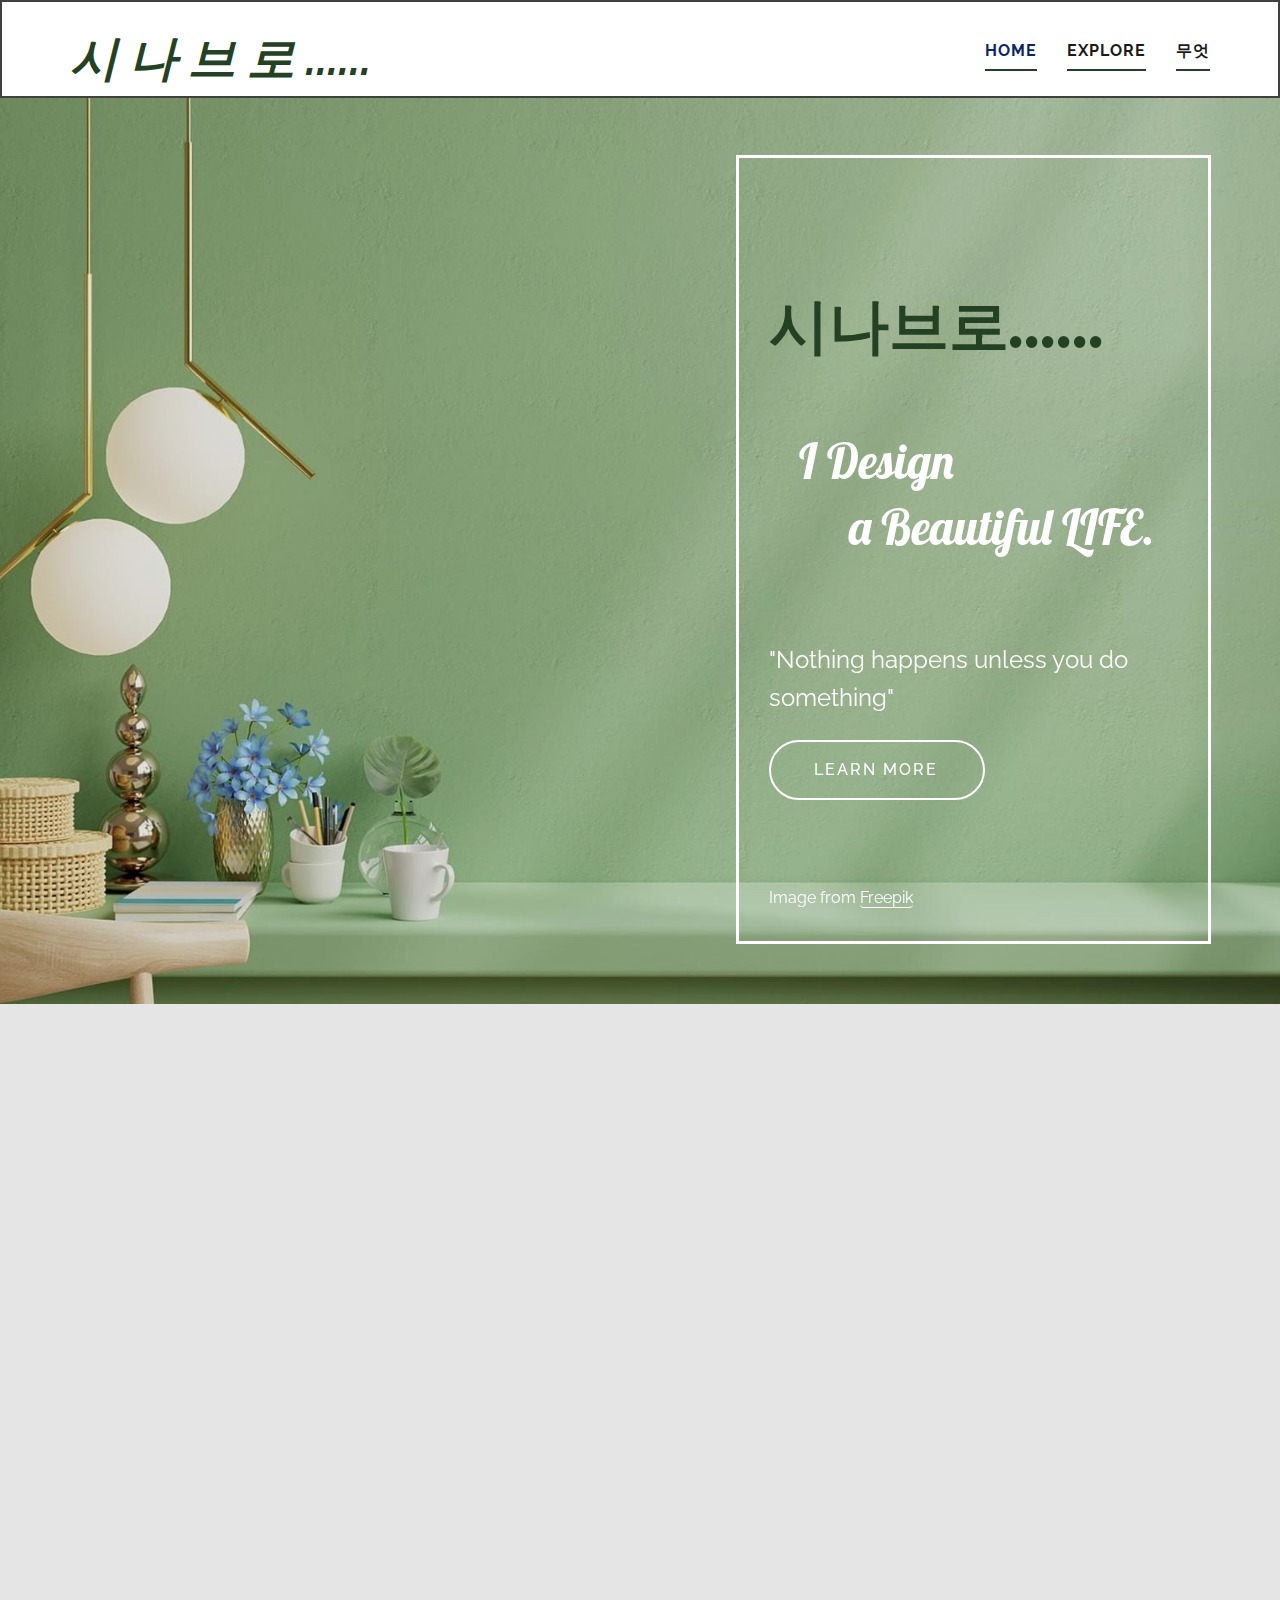
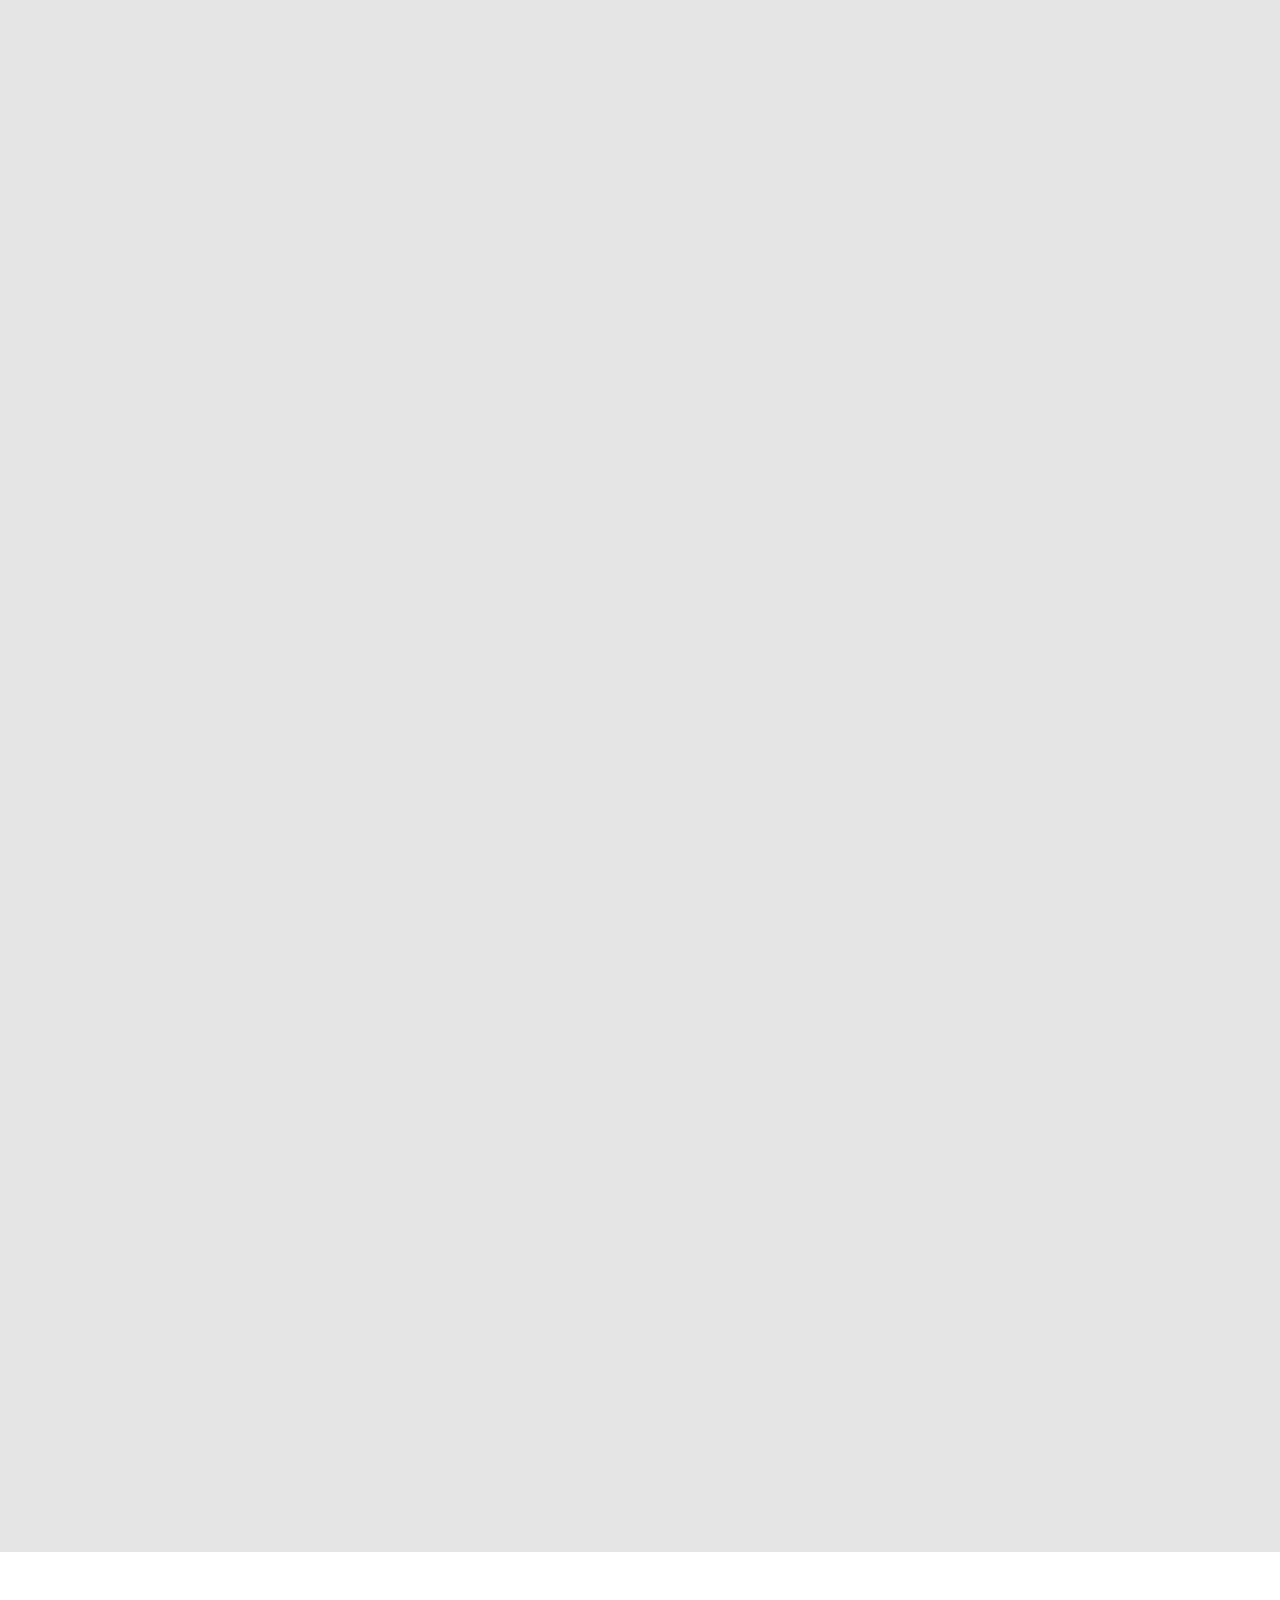
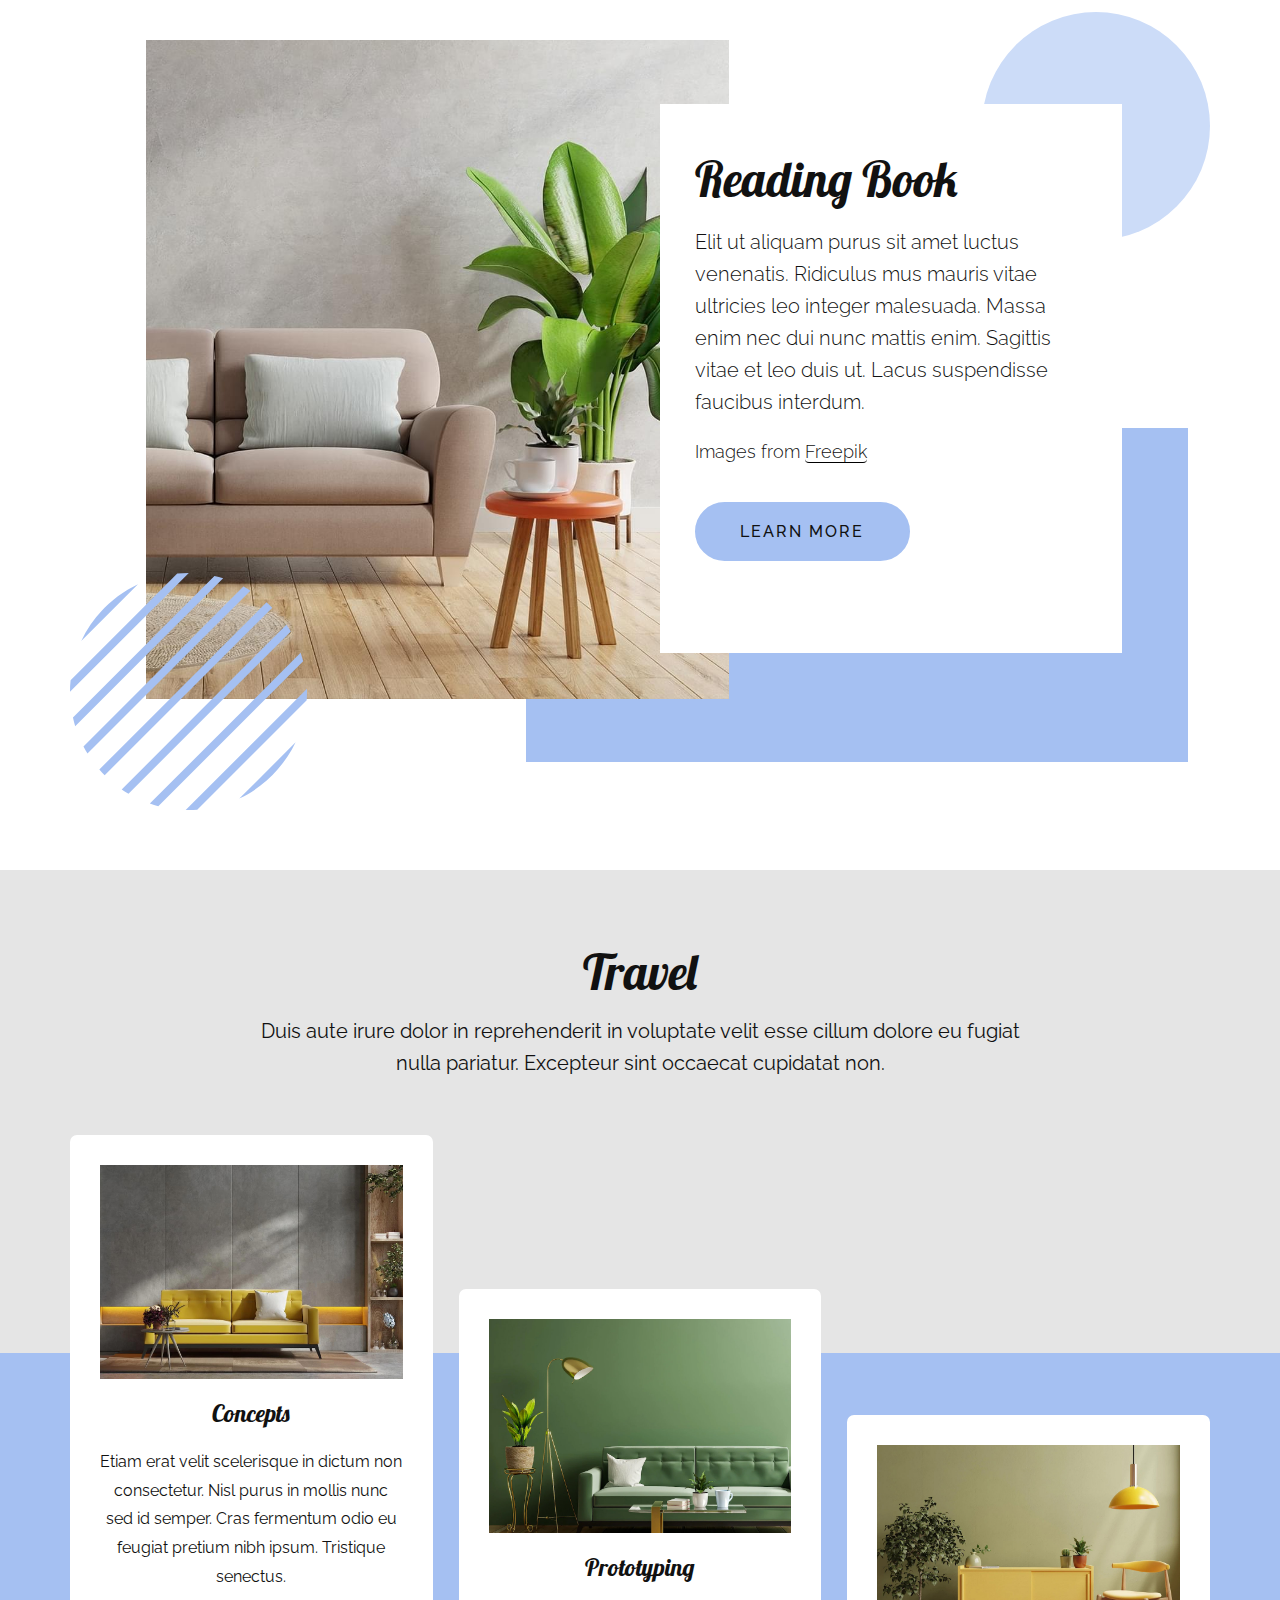
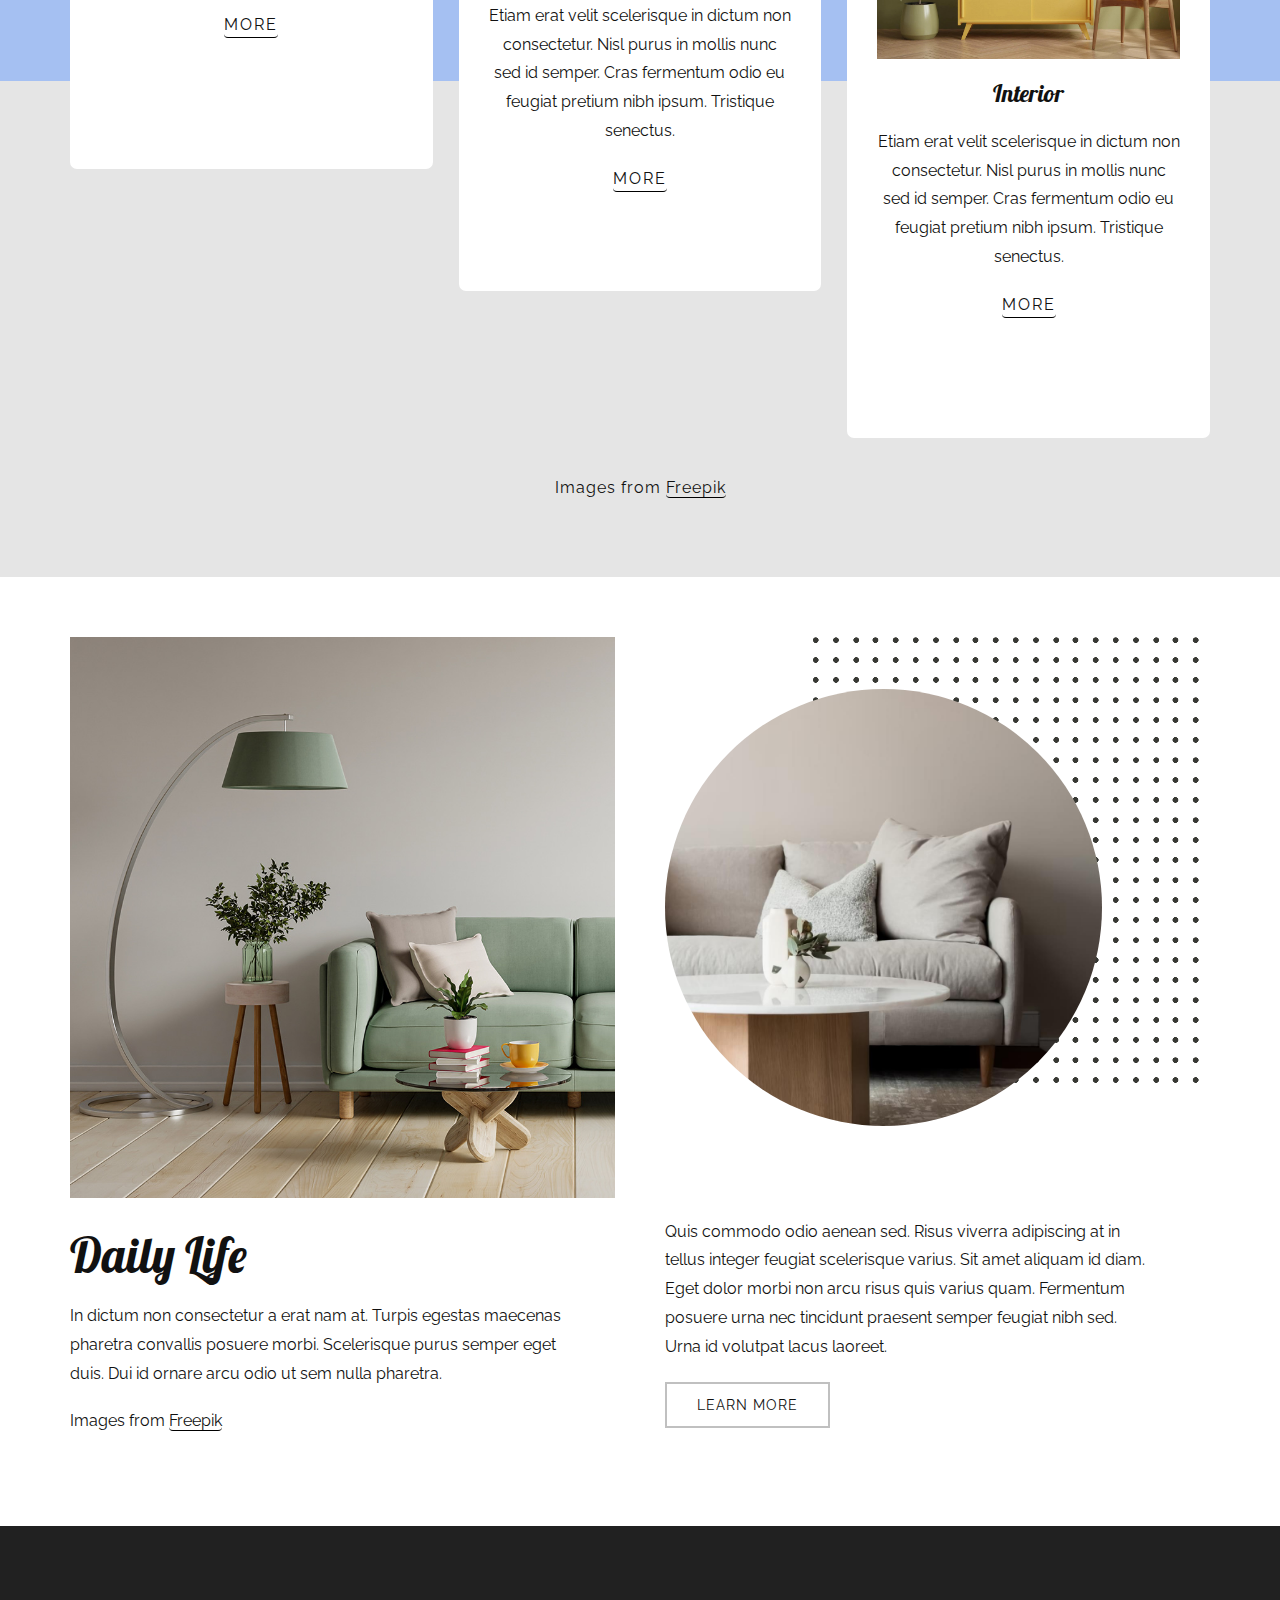
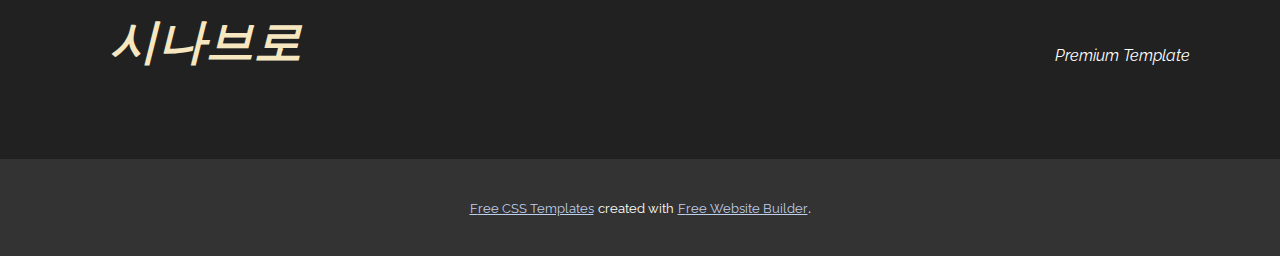
<file: Home.html>
<!DOCTYPE html>
<html style="font-size: 16px;" lang="en"><head>
    <meta name="viewport" content="width=device-width, initial-scale=1.0">
    <meta charset="utf-8">
    <meta name="keywords" content="Interior Renovation, ​Decorating Ideas, Real-time Visualization, ​We are driven to inspire our clients, ​Interior Design and Space Planning, ​Interior Designers, Contact Us">
    <meta name="description" content="">
    <title>Home</title>
    <link rel="stylesheet" href="nicepage.css" media="screen">
<link rel="stylesheet" href="Home.css" media="screen">
    <script class="u-script" type="text/javascript" src="jquery.js" "="" defer=""></script>
    <script class="u-script" type="text/javascript" src="nicepage.js" "="" defer=""></script>
    <meta name="generator" content="Nicepage 4.17.10, nicepage.com">
    <link id="u-theme-google-font" rel="stylesheet" href="https://fonts.googleapis.com/css?family=Lobster:400|Raleway:100,100i,200,200i,300,300i,400,400i,500,500i,600,600i,700,700i,800,800i,900,900i">
    <link id="u-page-google-font" rel="stylesheet" href="https://fonts.googleapis.com/css?family=Lobster:400">
    
    
    
    
    
    
    
    <script type="application/ld+json">{
		"@context": "http://schema.org",
		"@type": "Organization",
		"name": "Site3",
		"sameAs": []
}</script>
    <meta name="theme-color" content="#4d6eaa">
    <meta property="og:title" content="Home">
    <meta property="og:description" content="">
    <meta property="og:type" content="website">
  </head>
  <body class="u-body u-xl-mode" data-lang="en"><header class="u-align-right u-border-2 u-border-grey-75 u-clearfix u-header u-sticky u-sticky-15e5 u-white u-header" id="sec-c7d0"><div class="u-align-left u-clearfix u-sheet u-sheet-1">
        <h3 class="u-headline u-text u-text-custom-color-3 u-text-1">
          <a href="/">시 나 브 로 ......</a>
        </h3>
        <nav class="u-menu u-menu-one-level u-offcanvas u-menu-1">
          <div class="menu-collapse" style="font-size: 1rem; letter-spacing: 0px;">
            <a class="u-button-style u-custom-left-right-menu-spacing u-custom-padding-bottom u-custom-top-bottom-menu-spacing u-nav-link u-text-active-palette-1-base u-text-hover-palette-2-base" href="#">
              <svg class="u-svg-link" viewBox="0 0 24 24"><use xmlns:xlink="http://www.w3.org/1999/xlink" xlink:href="#svg-35c7"></use></svg>
              <svg class="u-svg-content" version="1.1" id="svg-35c7" viewBox="0 0 16 16" x="0px" y="0px" xmlns:xlink="http://www.w3.org/1999/xlink" xmlns="http://www.w3.org/2000/svg"><g><rect y="1" width="16" height="2"></rect><rect y="7" width="16" height="2"></rect><rect y="13" width="16" height="2"></rect>
</g></svg>
            </a>
          </div>
          <div class="u-custom-menu u-nav-container"></div>
          <div class="u-custom-menu u-nav-container-collapse">
            <div class="u-black u-container-style u-inner-container-layout u-opacity u-opacity-95 u-sidenav">
              <div class="u-inner-container-layout u-sidenav-overflow">
                <div class="u-menu-close"></div>
                <ul class="u-align-center u-nav u-popupmenu-items u-unstyled u-nav-1"><li class="u-nav-item"><a class="u-button-style u-nav-link" href="#">About</a>
</li><li class="u-nav-item"><a class="u-button-style u-nav-link" href="#">Contact</a>
</li><li class="u-nav-item"><a class="u-button-style u-nav-link" href="#">Blog</a>
</li></ul>
              </div>
            </div>
            <div class="u-black u-menu-overlay u-opacity u-opacity-70"></div>
          </div>
        </nav>
        <nav class="u-menu u-menu-dropdown u-offcanvas u-menu-2" data-responsive-from="MD">
          <div class="menu-collapse" style="font-size: 1rem; letter-spacing: 1px; font-weight: 700; text-transform: uppercase;">
            <a class="u-button-style u-custom-active-border-color u-custom-active-color u-custom-border u-custom-border-color u-custom-borders u-custom-hover-border-color u-custom-hover-color u-custom-left-right-menu-spacing u-custom-padding-bottom u-custom-text-active-color u-custom-text-color u-custom-text-hover-color u-custom-top-bottom-menu-spacing u-nav-link u-text-active-palette-1-base u-text-hover-palette-2-base" href="#">
              <svg class="u-svg-link" viewBox="0 0 24 24"><use xmlns:xlink="http://www.w3.org/1999/xlink" xlink:href="#svg-b260"></use></svg>
              <svg class="u-svg-content" version="1.1" id="svg-b260" viewBox="0 0 16 16" x="0px" y="0px" xmlns:xlink="http://www.w3.org/1999/xlink" xmlns="http://www.w3.org/2000/svg"><g><rect y="1" width="16" height="2"></rect><rect y="7" width="16" height="2"></rect><rect y="13" width="16" height="2"></rect>
</g></svg>
            </a>
          </div>
          <div class="u-custom-menu u-nav-container">
            <ul class="u-nav u-spacing-30 u-unstyled u-nav-2"><li class="u-nav-item"><a class="u-border-2 u-border-active-custom-color-3 u-border-custom-color-3 u-border-hover-custom-color-3 u-border-no-left u-border-no-right u-border-no-top u-button-style u-nav-link u-text-active-custom-color-4 u-text-grey-90 u-text-hover-palette-1-base" href="Home.html" style="padding: 10px 0px;">Home</a>
</li><li class="u-nav-item"><a class="u-border-2 u-border-active-custom-color-3 u-border-custom-color-3 u-border-hover-custom-color-3 u-border-no-left u-border-no-right u-border-no-top u-button-style u-nav-link u-text-active-custom-color-4 u-text-grey-90 u-text-hover-palette-1-base" style="padding: 10px 0px;">Explore</a><div class="u-nav-popup"><ul class="u-h-spacing-20 u-nav u-unstyled u-v-spacing-10"><li class="u-nav-item"><a class="u-button-style u-nav-link u-white" href="Digital.html">Digital</a>
</li><li class="u-nav-item"><a class="u-button-style u-nav-link u-white" href="Reading-Book.html">Reading Book</a>
</li><li class="u-nav-item"><a class="u-button-style u-nav-link u-white" href="Travel.html">Travel</a>
</li><li class="u-nav-item"><a class="u-button-style u-nav-link u-white" href="Daily-Life.html">Daily Life</a>
</li></ul>
</div>
</li><li class="u-nav-item"><a class="u-border-2 u-border-active-custom-color-3 u-border-custom-color-3 u-border-hover-custom-color-3 u-border-no-left u-border-no-right u-border-no-top u-button-style u-nav-link u-text-active-custom-color-4 u-text-grey-90 u-text-hover-palette-1-base" style="padding: 10px 0px;">무엇</a>
</li></ul>
          </div>
          <div class="u-custom-menu u-nav-container-collapse">
            <div class="u-black u-container-style u-inner-container-layout u-opacity u-opacity-95 u-sidenav">
              <div class="u-inner-container-layout u-sidenav-overflow">
                <div class="u-menu-close"></div>
                <ul class="u-align-center u-nav u-popupmenu-items u-unstyled u-nav-4"><li class="u-nav-item"><a class="u-button-style u-nav-link" href="Home.html">Home</a>
</li><li class="u-nav-item"><a class="u-button-style u-nav-link">Explore</a><div class="u-nav-popup"><ul class="u-h-spacing-20 u-nav u-unstyled u-v-spacing-10"><li class="u-nav-item"><a class="u-button-style u-nav-link" href="Digital.html">Digital</a>
</li><li class="u-nav-item"><a class="u-button-style u-nav-link" href="Reading-Book.html">Reading Book</a>
</li><li class="u-nav-item"><a class="u-button-style u-nav-link" href="Travel.html">Travel</a>
</li><li class="u-nav-item"><a class="u-button-style u-nav-link" href="Daily-Life.html">Daily Life</a>
</li></ul>
</div>
</li><li class="u-nav-item"><a class="u-button-style u-nav-link">무엇</a>
</li></ul>
              </div>
            </div>
            <div class="u-black u-menu-overlay u-opacity u-opacity-70"></div>
          </div>
        </nav>
      </div><style class="u-sticky-style" data-style-id="15e5">.u-sticky-fixed.u-sticky-15e5:before, .u-body.u-sticky-fixed .u-sticky-15e5:before {
borders: top right bottom left !important
}</style></header> 
    <section class="u-align-center-md u-align-center-sm u-align-center-xs u-align-right-lg u-align-right-xl u-clearfix u-image u-shading u-section-1" id="sec-036b" data-image-width="1920" data-image-height="1080">
      <div class="u-clearfix u-sheet u-sheet-1">
        <div class="u-border-3 u-border-white u-container-style u-group u-shape-rectangle u-group-1" data-animation-name="customAnimationIn" data-animation-duration="1500">
          <div class="u-container-layout u-container-layout-1">
            <h1 class="u-custom-font u-font-lobster u-text u-text-custom-color-3 u-text-1">
              <span style="font-weight: 700;">시나브로......</span>
              <br>
              <span style="font-size: 3rem;">&nbsp;&nbsp;</span>
              <br>
              <span style="font-size: 3rem;" class="u-text-white">&nbsp; &nbsp;I Design&nbsp;&nbsp;<br>&nbsp; &nbsp; &nbsp; &nbsp; a&nbsp;Beautiful LIFE.
              </span>
            </h1>
            <p class="u-text u-text-2"> "Nothing happens unless you do something"</p>
            <a href="https://nicepage.online" class="u-active-white u-border-2 u-border-active-white u-border-hover-white u-border-white u-btn u-btn-round u-button-style u-hover-white u-none u-radius-50 u-text-active-palette-3-base u-text-hover-palette-3-base u-btn-1">learn more</a>
            <p class="u-text u-text-body-alt-color u-text-3">Image from <a href="https://www.freepik.com/photos/background" class="u-active-none u-border-1 u-border-white u-btn u-button-link u-button-style u-hover-none u-none u-text-body-alt-color u-btn-2" target="_blank">Freepik</a>
            </p>
          </div>
        </div>
      </div>
    </section>
    <section class="u-align-center u-clearfix u-grey-10 u-section-2" id="carousel_6999">
      <div class="u-clearfix u-sheet u-valign-middle u-sheet-1">
        <h2 class="u-text u-text-default u-text-1" data-animation-name="customAnimationIn" data-animation-duration="1500" data-animation-delay="500">
          <span class="u-text-custom-color-4">I</span>
          <span class="u-text-custom-color-4">&nbsp;Design a Beautiful LIFE</span>
        </h2>
        <div class="u-expanded-width u-list u-list-1">
          <div class="u-repeater u-repeater-1">
            <div class="u-border-5 u-border-no-bottom u-border-no-left u-border-no-right u-border-palette-3-base u-container-style u-list-item u-repeater-item u-shape-rectangle u-video-cover u-white u-list-item-1" data-animation-name="customAnimationIn" data-animation-duration="750">
              <div class="u-container-layout u-similar-container u-container-layout-1"><span class="u-file-icon u-icon u-icon-circle u-palette-3-base u-icon-1" data-animation-name="customAnimationIn" data-animation-duration="1000" data-animation-delay="500"><img src="images/4660602.png" alt=""></span>
                <h4 class="u-align-center u-text u-text-default u-text-2">DIGITAL</h4>
                <p class="u-align-center u-text u-text-3">Sample text. Click to select the text box. Click again or double click to start editing the text.</p>
              </div>
            </div>
            <div class="u-align-center u-border-5 u-border-no-bottom u-border-no-left u-border-no-right u-border-palette-3-base u-container-style u-list-item u-repeater-item u-shape-rectangle u-video-cover u-white u-list-item-2" data-animation-name="customAnimationIn" data-animation-duration="750">
              <div class="u-container-layout u-similar-container u-container-layout-2"><span class="u-file-icon u-icon u-icon-circle u-palette-3-base u-icon-2" data-animation-name="customAnimationIn" data-animation-duration="1000" data-animation-delay="500"><img src="images/5999414.png" alt=""></span>
                <h4 class="u-align-center u-text u-text-default u-text-4"> DAILY LIFE</h4>
                <p class="u-align-center u-text u-text-5">Sample text. Click to select the text box. Click again or double click to start editing the text.</p>
              </div>
            </div>
            <div class="u-align-center u-border-5 u-border-no-bottom u-border-no-left u-border-no-right u-border-palette-3-base u-container-style u-list-item u-repeater-item u-shape-rectangle u-video-cover u-white u-list-item-3" data-animation-name="customAnimationIn" data-animation-duration="750">
              <div class="u-container-layout u-similar-container u-container-layout-3"><span class="u-file-icon u-icon u-icon-circle u-palette-3-base u-icon-3" data-animation-name="customAnimationIn" data-animation-duration="1000" data-animation-delay="500"><img src="images/2702069.png" alt=""></span>
                <h4 class="u-align-center u-text u-text-default u-text-6">READING</h4>
                <p class="u-align-center u-text u-text-7">Sample text. Click to select the text box. Click again or double click to start editing the text.</p>
              </div>
            </div>
            <div class="u-align-center u-border-5 u-border-no-bottom u-border-no-left u-border-no-right u-border-palette-3-base u-container-style u-list-item u-repeater-item u-shape-rectangle u-video-cover u-white u-list-item-4" data-animation-name="customAnimationIn" data-animation-duration="750">
              <div class="u-container-layout u-similar-container u-container-layout-4"><span class="u-file-icon u-icon u-icon-circle u-palette-3-base u-icon-4" data-animation-name="customAnimationIn" data-animation-duration="1000" data-animation-delay="500"><img src="images/2248315.png" alt=""></span>
                <h4 class="u-align-center u-text u-text-default u-text-8">TRAVEL </h4>
                <p class="u-align-center u-text u-text-9">Sample text. Click to select the text box. Click again or double click to start editing the text.</p>
              </div>
            </div>
          </div>
        </div>
      </div>
    </section>
    <section class="u-clearfix u-grey-10 u-section-3" id="carousel_d815">
      <div class="u-clearfix u-sheet u-sheet-1">
        <img class="u-image u-image-default u-image-1" src="images/vbvbvbvbb.jpg" alt="" data-image-width="1100" data-image-height="690" data-animation-name="customAnimationIn" data-animation-duration="750" data-animation-delay="250">
        <img class="u-image u-image-default u-image-2" src="images/bnbnbnbnnb.jpg" alt="" data-image-width="700" data-image-height="837" data-animation-name="customAnimationIn" data-animation-duration="750" data-animation-delay="0">
        <div class="u-align-left u-container-style u-group u-shape-rectangle u-white u-group-1" data-animation-name="customAnimationIn" data-animation-duration="1250" data-animation-delay="500">
          <div class="u-container-layout u-valign-middle u-container-layout-1">
            <h2 class="u-text u-text-1"> Disital</h2>
            <p class="u-text u-text-2">Images from <a href="https://www.freepik.com/" class="u-active-none u-border-1 u-border-active-grey-60 u-border-black u-border-hover-grey-60 u-btn u-button-style u-hover-none u-none u-text-body-color u-btn-1" target="_blank">Freepik</a>
            </p>
            <p class="u-text u-text-3">Lorem ipsum dolor sit amet, consectetur adipiscing elit nullam nunc justo sagittis suscipit ultrices.&nbsp;Excepteur sint occaecat cupidatat non proident, sunt in culpa qui officia deserunt mollit anim id est laborum.</p>
            <a href="https://nicepage.com/ru/c/galereya-html-shablony" class="u-active-white u-border-2 u-border-active-palette-3-base u-border-hover-palette-3-base u-border-palette-3-base u-btn u-btn-round u-button-style u-hover-white u-palette-3-base u-radius-50 u-text-active-palette-3-base u-text-hover-palette-3-base u-btn-2">Learn more</a>
          </div>
        </div>
        <img class="u-image u-image-default u-image-3" src="images/vvvvvvvvvvvvv-min.jpg" alt="" data-image-width="1380" data-image-height="1035" data-animation-name="customAnimationIn" data-animation-duration="1000" data-animation-delay="500">
        <img class="u-image u-image-default u-image-4" src="images/-min1.jpg" alt="" data-image-width="1080" data-image-height="1080" data-animation-name="customAnimationIn" data-animation-duration="750" data-animation-delay="250">
        <div class="u-align-left u-border-9 u-border-grey-60 u-border-no-bottom u-border-no-right u-border-no-top u-container-style u-expanded-width-xs u-group u-shape-rectangle u-group-2" data-animation-name="customAnimationIn" data-animation-duration="750" data-animation-delay="250">
          <div class="u-container-layout u-valign-middle u-container-layout-2">
            <p class="u-text u-text-grey-50 u-text-4"> Lorem ipsum dolor sit amet, consectetur adipiscing elit, sed do eiusmod tempor incididunt ut labore et dolore magna aliqua. Ut enim ad minim veniam, quis nostrud exercitation ullamco laboris nisi ut aliquip ex ea commodo consequat.<br>
            </p>
          </div>
        </div>
      </div>
    </section>
    <section class="u-align-center-lg u-align-center-md u-align-center-sm u-align-center-xs u-clearfix u-section-4" id="carousel_96e6">
      <div class="u-clearfix u-sheet u-valign-middle u-sheet-1">
        <div class="u-palette-3-base u-shape u-shape-rectangle u-shape-1"></div>
        <img class="u-image u-image-1" src="images/-min.jpg" data-image-width="1080" data-image-height="1080">
        <div class="u-shape u-shape-svg u-text-palette-3-base u-shape-2">
          <svg class="u-svg-link" preserveAspectRatio="none" viewBox="0 0 160 160" style=""><use xmlns:xlink="http://www.w3.org/1999/xlink" xlink:href="#svg-db78"></use></svg>
          <svg xmlns="http://www.w3.org/2000/svg" xmlns:xlink="http://www.w3.org/1999/xlink" version="1.1" xml:space="preserve" class="u-svg-content" viewBox="0 0 160 160" x="0px" y="0px" id="svg-db78"><path d="M114.3,152.3l38-38C144.4,130.9,130.9,144.4,114.3,152.3z M117.1,9.1l-108,108c0.8,1.6,1.7,3.2,2.7,4.8l110-110
	C120.3,10.9,118.7,10,117.1,9.1z M97.5,2L2,97.5c0.4,2,1,4,1.5,5.9l99.9-99.9C101.5,2.9,99.5,2.4,97.5,2z M80,160c2,0,4-0.1,5.9-0.2
	l73.9-73.9c0.1-2,0.2-3.9,0.2-5.9c0-0.6,0-1.2,0-1.9L78.1,160C78.8,160,79.4,160,80,160z M34.9,146.1c1.5,1,3,2,4.6,2.9L149,39.5
	c-0.9-1.6-1.9-3.1-2.9-4.6L34.9,146.1z M132.7,19.8L19.8,132.7c1.2,1.3,2.3,2.6,3.6,3.9L136.6,23.4C135.3,22.2,134,21,132.7,19.8z
	 M59.6,157.4l97.8-97.8c-0.5-1.9-1.1-3.8-1.7-5.7L53.9,155.6C55.8,156.3,57.7,156.9,59.6,157.4z M7.6,45.9L45.9,7.6
	C29.1,15.5,15.5,29.1,7.6,45.9z M80,0c-2.6,0-5.1,0.1-7.6,0.4l-72,72C0.1,74.9,0,77.4,0,80c0,0.1,0,0.2,0,0.2L80.2,0
	C80.2,0,80.1,0,80,0z"></path></svg>
        </div>
        <div class="u-palette-3-light-2 u-preserve-proportions u-shape u-shape-circle u-shape-3"></div>
        <div class="u-align-left u-container-style u-group u-white u-group-1">
          <div class="u-container-layout u-container-layout-1">
            <h2 class="u-text u-text-1">Reading Book</h2>
            <p class="u-text u-text-2">Elit ut aliquam purus sit amet luctus venenatis. Ridiculus mus mauris vitae ultricies leo integer malesuada. Massa enim nec dui nunc mattis enim. Sagittis vitae et leo duis ut. Lacus suspendisse faucibus interdum.</p>
            <p class="u-text u-text-3">Images from <a href="https://www.freepik.com/photos/food" class="u-active-none u-border-1 u-border-active-palette-4-base u-border-black u-border-hover-palette-4-base u-btn u-button-link u-button-style u-hover-none u-none u-text-body-color u-btn-1">Freepik</a>
            </p>
            <a href="https://nicepage.one" class="u-active-white u-border-2 u-border-active-palette-3-base u-border-hover-palette-3-base u-border-palette-3-base u-btn u-btn-round u-button-style u-hover-white u-palette-3-base u-radius-50 u-text-active-palette-3-base u-text-hover-palette-3-base u-btn-2">Learn more</a>
          </div>
        </div>
      </div>
    </section>
    <section class="u-align-center u-clearfix u-grey-10 u-valign-middle-lg u-valign-middle-md u-valign-middle-xl u-valign-middle-xs u-section-5" id="carousel_39dc">
      <h2 class="u-text u-text-default-lg u-text-default-md u-text-default-xl u-text-1"> Travel</h2>
      <p class="u-text u-text-2"> Duis aute irure dolor in reprehenderit in voluptate velit esse cillum dolore eu fugiat nulla pariatur. Excepteur sint occaecat cupidatat non.</p>
      <div class="u-expanded-width u-palette-3-base u-shape u-shape-rectangle u-shape-1"></div>
      <div class="u-clearfix u-gutter-26 u-layout-wrap u-layout-wrap-1">
        <div class="u-gutter-0 u-layout">
          <div class="u-layout-row">
            <div class="u-size-20 u-size-30-md">
              <div class="u-layout-col">
                <div class="u-align-center u-container-style u-layout-cell u-radius-20 u-shape-round u-size-30 u-white u-layout-cell-1">
                  <div class="u-container-layout u-container-layout-1">
                    <img class="u-expanded-width u-image u-image-default u-image-1" src="images/9da95226-56c8-3c05-a473-ecb7789f3ea2.jpg" data-image-width="1323" data-image-height="813">
                    <h4 class="u-text u-text-default u-text-3"> Concepts</h4>
                    <p class="u-text u-text-4">Etiam erat velit scelerisque in dictum non consectetur. Nisl purus in mollis nunc sed id semper. Cras fermentum odio eu feugiat pretium nibh ipsum. Tristique senectus. </p>
                    <a href="https://nicepage.com/c/full-width-slider-html-templates" class="u-active-none u-align-center u-border-1 u-border-active-grey-60 u-border-black u-border-hover-grey-60 u-btn u-button-style u-hover-none u-none u-text-body-color u-btn-1">more</a>
                  </div>
                </div>
                <div class="u-container-style u-hidden-sm u-hidden-xs u-layout-cell u-size-30 u-layout-cell-2">
                  <div class="u-container-layout u-container-layout-2"></div>
                </div>
              </div>
            </div>
            <div class="u-size-20 u-size-30-md">
              <div class="u-layout-col">
                <div class="u-container-style u-hidden-sm u-hidden-xs u-layout-cell u-size-20 u-layout-cell-3">
                  <div class="u-container-layout u-container-layout-3"></div>
                </div>
                <div class="u-align-center u-container-style u-layout-cell u-radius-20 u-shape-round u-size-20 u-white u-layout-cell-4">
                  <div class="u-container-layout u-container-layout-4">
                    <img class="u-expanded-width u-image u-image-default u-image-2" src="images/ddddddddddddd.jpg" data-image-width="1012" data-image-height="925">
                    <h4 class="u-text u-text-default u-text-5">Prototyping</h4>
                    <p class="u-text u-text-6">Etiam erat velit scelerisque in dictum non consectetur. Nisl purus in mollis nunc sed id semper. Cras fermentum odio eu feugiat pretium nibh ipsum. Tristique senectus. </p>
                    <a href="https://nicepage.com/templates" class="u-active-none u-align-center u-border-1 u-border-active-grey-60 u-border-black u-border-hover-grey-60 u-btn u-button-style u-hover-none u-none u-text-body-color u-btn-2">more</a>
                  </div>
                </div>
                <div class="u-container-style u-hidden-md u-hidden-sm u-hidden-xs u-layout-cell u-size-20 u-layout-cell-5">
                  <div class="u-container-layout u-container-layout-5"></div>
                </div>
              </div>
            </div>
            <div class="u-size-20 u-size-60-md">
              <div class="u-layout-col">
                <div class="u-container-style u-hidden-md u-hidden-sm u-hidden-xs u-layout-cell u-size-30 u-layout-cell-6">
                  <div class="u-container-layout u-container-layout-6"></div>
                </div>
                <div class="u-align-center u-container-style u-layout-cell u-radius-20 u-shape-round u-size-30 u-white u-layout-cell-7">
                  <div class="u-container-layout u-container-layout-7">
                    <img class="u-expanded-width u-image u-image-default u-image-3" src="images/bnbn.jpg" data-image-width="1060" data-image-height="795">
                    <h4 class="u-text u-text-default u-text-7">Interior</h4>
                    <p class="u-text u-text-8">Etiam erat velit scelerisque in dictum non consectetur. Nisl purus in mollis nunc sed id semper. Cras fermentum odio eu feugiat pretium nibh ipsum. Tristique senectus. </p>
                    <a href="https://nicepage.com/c/sale-html-templates" class="u-active-none u-align-center u-border-1 u-border-active-grey-60 u-border-black u-border-hover-grey-60 u-btn u-button-style u-hover-none u-none u-text-body-color u-btn-3">more</a>
                  </div>
                </div>
              </div>
            </div>
          </div>
        </div>
      </div>
      <p class="u-text u-text-default u-text-9">Images from <a href="https://www.freepik.com/photos/background" class="u-active-none u-border-1 u-border-active-grey-60 u-border-black u-border-hover-grey-60 u-btn u-button-link u-button-style u-hover-none u-none u-text-body-color u-btn-4">Freepik</a>
      </p>
    </section>
    <section class="u-clearfix u-section-6" id="carousel_7dcd">
      <div class="u-clearfix u-sheet u-valign-middle u-sheet-1">
        <div class="u-clearfix u-expanded-width u-gutter-50 u-layout-spacing-vertical u-layout-wrap u-layout-wrap-1">
          <div class="u-gutter-0 u-layout">
            <div class="u-layout-row">
              <div class="u-size-30 u-size-60-md">
                <div class="u-layout-col">
                  <div class="u-container-style u-image u-layout-cell u-left-cell u-size-45 u-image-1" data-image-width="900" data-image-height="900">
                    <div class="u-container-layout u-container-layout-1"></div>
                  </div>
                  <div class="u-align-left u-container-style u-layout-cell u-left-cell u-size-15 u-layout-cell-2">
                    <div class="u-container-layout u-valign-middle u-container-layout-2">
                      <h2 class="u-text u-text-1"> Daily Life</h2>
                      <p class="u-text u-text-2">In dictum non consectetur a erat nam at. Turpis egestas maecenas pharetra convallis posuere morbi. Scelerisque purus semper eget duis. Dui id ornare arcu odio ut sem nulla pharetra. </p>
                      <p class="u-text u-text-default u-text-3">Images from <a href="https://www.freepik.com/photos/background" class="u-border-1 u-border-active-palette-4-base u-border-black u-border-hover-palette-4-base u-btn u-button-link u-button-style u-none u-text-body-color u-btn-1">Freepik</a>
                      </p>
                    </div>
                  </div>
                </div>
              </div>
              <div class="u-size-30 u-size-60-md">
                <div class="u-layout-col">
                  <div class="u-align-left u-container-style u-layout-cell u-right-cell u-size-45 u-layout-cell-3">
                    <div class="u-container-layout u-container-layout-3">
                      <div class="u-container-style u-group u-image u-image-tiles u-image-2" data-image-width="100" data-image-height="60">
                        <div class="u-container-layout u-container-layout-4"></div>
                      </div>
                      <div class="u-image u-image-circle u-image-3" data-image-width="1080" data-image-height="1080"></div>
                    </div>
                  </div>
                  <div class="u-align-left u-container-style u-layout-cell u-right-cell u-size-15 u-layout-cell-4">
                    <div class="u-container-layout u-valign-top u-container-layout-5">
                      <p class="u-text u-text-4"> Quis commodo odio aenean sed. Risus viverra adipiscing at in tellus integer feugiat scelerisque varius. Sit amet aliquam id diam. Eget dolor morbi non arcu risus quis varius quam. Fermentum posuere urna nec tincidunt praesent semper feugiat nibh sed. Urna id volutpat lacus laoreet. </p>
                      <a href="https://nicepage.com/k/apple-website-templates" class="u-active-grey-15 u-border-2 u-border-active-grey-15 u-border-grey-25 u-border-hover-grey-15 u-btn u-btn-rectangle u-button-style u-hover-grey-15 u-none u-text-body-color u-btn-2">learn more</a>
                    </div>
                  </div>
                </div>
              </div>
            </div>
          </div>
        </div>
      </div>
    </section>
    
    
    <footer class="u-clearfix u-footer u-grey-dark-3 u-typography-custom-page-typography-2--Footer" id="sec-bcf8"><div class="u-clearfix u-sheet u-sheet-1">
        <div class="u-clearfix u-disable-padding u-expanded-width u-gutter-30 u-layout-wrap u-layout-wrap-1">
          <div class="u-gutter-0 u-layout">
            <div class="u-layout-row">
              <div class="u-container-style u-layout-cell u-left-cell u-size-30 u-layout-cell-1">
                <div class="u-container-layout u-padding-6 u-valign-middle u-container-layout-1">
                  <h3 class="u-headline u-text u-text-1">
                    <a href="/">시나브로</a>
                  </h3>
                </div>
              </div>
              <div class="u-align-right u-container-style u-layout-cell u-right-cell u-size-30 u-layout-cell-2">
                <div class="u-container-layout u-valign-middle u-container-layout-2">
                  <div class="u-social-icons u-spacing-10 u-social-icons-1">
                    <a class="u-social-url" target="_blank" href=""><span class="u-icon u-icon-circle u-social-facebook u-social-icon u-icon-1"><svg class="u-svg-link" preserveAspectRatio="xMidYMin slice" viewBox="0 0 112.2 112.2" style="undefined"><use xmlns:xlink="http://www.w3.org/1999/xlink" xlink:href="#svg-06b0"></use></svg><svg x="0px" y="0px" viewBox="0 0 112.2 112.2" enable-background="new 0 0 112.2 112.2" xml:space="preserve" id="svg-06b0" class="u-svg-content"><path d="M75.5,28.8H65.4c-1.5,0-4,0.9-4,4.3v9.4h13.9l-1.5,15.8H61.4v45.1H42.8V58.3h-8.8V42.4h8.8V32.2 c0-7.4,3.4-18.8,18.8-18.8h13.8v15.4H75.5z"></path></svg></span>
                    </a>
                    <a class="u-social-url" target="_blank" href=""><span class="u-icon u-icon-circle u-social-icon u-social-twitter u-icon-2"><svg class="u-svg-link" preserveAspectRatio="xMidYMin slice" viewBox="0 0 112.2 112.2" style="undefined"><use xmlns:xlink="http://www.w3.org/1999/xlink" xlink:href="#svg-6229"></use></svg><svg x="0px" y="0px" viewBox="0 0 112.2 112.2" enable-background="new 0 0 112.2 112.2" xml:space="preserve" id="svg-6229" class="u-svg-content"><path d="M92.2,38.2c0,0.8,0,1.6,0,2.3c0,24.3-18.6,52.4-52.6,52.4c-10.6,0.1-20.2-2.9-28.5-8.2 c1.4,0.2,2.9,0.2,4.4,0.2c8.7,0,16.7-2.9,23-7.9c-8.1-0.2-14.9-5.5-17.3-12.8c1.1,0.2,2.4,0.2,3.4,0.2c1.6,0,3.3-0.2,4.8-0.7 c-8.4-1.6-14.9-9.2-14.9-18c0-0.2,0-0.2,0-0.2c2.5,1.4,5.4,2.2,8.4,2.3c-5-3.3-8.3-8.9-8.3-15.4c0-3.4,1-6.5,2.5-9.2 c9.1,11.1,22.7,18.5,38,19.2c-0.2-1.4-0.4-2.8-0.4-4.3c0.1-10,8.3-18.2,18.5-18.2c5.4,0,10.1,2.2,13.5,5.7c4.3-0.8,8.1-2.3,11.7-4.5 c-1.4,4.3-4.3,7.9-8.1,10.1c3.7-0.4,7.3-1.4,10.6-2.9C98.9,32.3,95.7,35.5,92.2,38.2z"></path></svg></span>
                    </a>
                    <a class="u-social-url" target="_blank" href=""><span class="u-icon u-icon-circle u-social-icon u-social-instagram u-icon-3"><svg class="u-svg-link" preserveAspectRatio="xMidYMin slice" viewBox="0 0 112.2 112.2" style="undefined"><use xmlns:xlink="http://www.w3.org/1999/xlink" xlink:href="#svg-3391"></use></svg><svg x="0px" y="0px" viewBox="0 0 112.2 112.2" enable-background="new 0 0 112.2 112.2" xml:space="preserve" id="svg-3391" class="u-svg-content"><path d="M55.9,32.9c-12.8,0-23.2,10.4-23.2,23.2s10.4,23.2,23.2,23.2s23.2-10.4,23.2-23.2S68.7,32.9,55.9,32.9z M55.9,69.4c-7.4,0-13.3-6-13.3-13.3c-0.1-7.4,6-13.3,13.3-13.3s13.3,6,13.3,13.3C69.3,63.5,63.3,69.4,55.9,69.4z"></path><path d="M79.7,26.8c-3,0-5.4,2.5-5.4,5.4s2.5,5.4,5.4,5.4c3,0,5.4-2.5,5.4-5.4S82.7,26.8,79.7,26.8z"></path><path d="M78.2,11H33.5C21,11,10.8,21.3,10.8,33.7v44.7c0,12.6,10.2,22.8,22.7,22.8h44.7c12.6,0,22.7-10.2,22.7-22.7 V33.7C100.8,21.1,90.6,11,78.2,11z M91,78.4c0,7.1-5.8,12.8-12.8,12.8H33.5c-7.1,0-12.8-5.8-12.8-12.8V33.7 c0-7.1,5.8-12.8,12.8-12.8h44.7c7.1,0,12.8,5.8,12.8,12.8V78.4z"></path></svg></span>
                    </a>
                    <a class="u-social-url" target="_blank" href=""><span class="u-icon u-icon-circle u-social-icon u-social-linkedin u-icon-4"><svg class="u-svg-link" preserveAspectRatio="xMidYMin slice" viewBox="0 0 112.2 112.2" style="undefined"><use xmlns:xlink="http://www.w3.org/1999/xlink" xlink:href="#svg-e809"></use></svg><svg x="0px" y="0px" viewBox="0 0 112.2 112.2" enable-background="new 0 0 112.2 112.2" xml:space="preserve" id="svg-e809" class="u-svg-content"><path d="M33.8,96.8H14.5v-58h19.3V96.8z M24.1,30.9L24.1,30.9c-6.6,0-10.8-4.5-10.8-10.1c0-5.8,4.3-10.1,10.9-10.1 S34.9,15,35.1,20.8C35.1,26.4,30.8,30.9,24.1,30.9z M103.3,96.8H84.1v-31c0-7.8-2.7-13.1-9.8-13.1c-5.3,0-8.5,3.6-9.9,7.1 c-0.6,1.3-0.6,3-0.6,4.8V97H44.5c0,0,0.3-52.6,0-58h19.3v8.2c2.6-3.9,7.2-9.6,17.4-9.6c12.7,0,22.2,8.4,22.2,26.1V96.8z"></path></svg></span>
                    </a>
                    <a class="u-social-url" target="_blank" href=""><span class="u-icon u-icon-circle u-social-google u-social-icon u-icon-5"><svg class="u-svg-link" preserveAspectRatio="xMidYMin slice" viewBox="0 0 112.2 112.2" style="undefined"><use xmlns:xlink="http://www.w3.org/1999/xlink" xlink:href="#svg-2814"></use></svg><svg x="0px" y="0px" viewBox="0 0 112.2 112.2" enable-background="new 0 0 112.2 112.2" xml:space="preserve" id="svg-2814" class="u-svg-content"><path d="M62.2,81.6c-8.6,11.2-24.6,14.4-37.6,10C10.9,87,0.8,73.2,1,58.5c-0.8-18,15.2-34.6,33.1-34.9 c9.2-0.8,18.2,2.7,25,8.6c-2.9,3.1-5.7,6.2-8.9,9.2c-6.2-3.8-13.5-6.5-20.6-4C18.1,40.7,11,54.2,15.4,65.6 c3.5,11.8,17.8,18.3,29.2,13.2c5.8-2.1,9.7-7.4,11.3-13.2c-6.6-0.1-13.2,0-20.1-0.3c0-3.9,0-7.9,0-11.9c11.2,0,22.2,0,33.3,0 C69.9,63.4,68.3,73.9,62.2,81.6z M110.9,63.7c-3.4,0-6.6,0-10,0c0,3.4,0,6.6,0,10c-3.4,0-6.6,0-10,0c0-3.4,0-6.6,0-10 c-3.4,0-6.6,0-10,0c0-3.4,0-6.6,0-10c3.4,0,6.6,0,10,0c0-3.4,0-6.6,0.1-10c3.4,0,6.6,0,10,0c0,3.4,0,6.6,0,10c3.4,0,6.6,0,10,0 C110.9,56.9,110.9,60.3,110.9,63.7z"></path></svg></span>
                    </a>
                    <a class="u-social-url" target="_blank" href=""><span class="u-icon u-icon-circle u-social-behance u-social-icon u-icon-6"><svg class="u-svg-link" preserveAspectRatio="xMidYMin slice" viewBox="0 0 112.2 112.2" style="undefined"><use xmlns:xlink="http://www.w3.org/1999/xlink" xlink:href="#svg-44b7"></use></svg><svg x="0px" y="0px" viewBox="0 0 112.2 112.2" enable-background="new 0 0 112.2 112.2" xml:space="preserve" id="svg-44b7" class="u-svg-content"><rect x="70.3" y="32" width="23" height="6.9"></rect><path d="M48.3,54c0,0,8.5-0.6,8.5-10.5s-6.9-14.8-15.7-14.8H12v55.9h29.1c0,0,17.8,0.6,17.8-16.5 C58.7,68.1,59.5,54.2,48.3,54z M24.8,38.5h16.3c0,0,4,0,4,5.8s-2.4,6.6-5,6.6H24.8V38.5z M40.3,74.5H24.8V59.6h16.3c0,0,6,0,6,7.7 C46.9,73.7,42.5,74.5,40.3,74.5z"></path><path d="M82.3,43C61,43,61,64.2,61,64.3c0,0-1.5,21.3,21.3,21.3c0,0,19.1,1.2,19.1-14.8h-9.7c0,0,0.2,6-8.9,6 c0,0-9.7,0.7-9.7-9.6h29C101.8,67.2,105,42.8,82.3,43z M72.8,59.6c0,0,1.2-8.6,9.7-8.6s8.5,8.6,8.6,8.6H72.8z"></path></svg></span>
                    </a>
                  </div>
                  <p class="u-text u-text-font u-text-2">Premium Template<br>
                  </p>
                </div>
              </div>
            </div>
          </div>
        </div>
      </div></footer>
    <section class="u-backlink u-clearfix u-grey-80">
      <a class="u-link" href="https://nicepage.com/css-templates" target="_blank">
        <span>Free CSS Templates</span>
      </a>
      <p class="u-text">
        <span>created with</span>
      </p>
      <a class="u-link" href="https://nicepage.review" target="_blank">
        <span>Free Website Builder</span>
      </a>. 
    </section><span style="height: 64px; width: 64px; margin-left: 0px; margin-right: auto; margin-top: 0px; background-image: none; right: 20px; bottom: 20px; padding: 15px;" class="u-back-to-top u-icon u-icon-circle u-opacity u-opacity-85 u-palette-1-base" data-href="#">
        <svg class="u-svg-link" preserveAspectRatio="xMidYMin slice" viewBox="0 0 551.13 551.13"><use xmlns:xlink="http://www.w3.org/1999/xlink" xlink:href="#svg-1d98"></use></svg>
        <svg class="u-svg-content" enable-background="new 0 0 551.13 551.13" viewBox="0 0 551.13 551.13" xmlns="http://www.w3.org/2000/svg" id="svg-1d98"><path d="m275.565 189.451 223.897 223.897h51.668l-275.565-275.565-275.565 275.565h51.668z"></path></svg>
    </span>
  
</body></html>
</file>
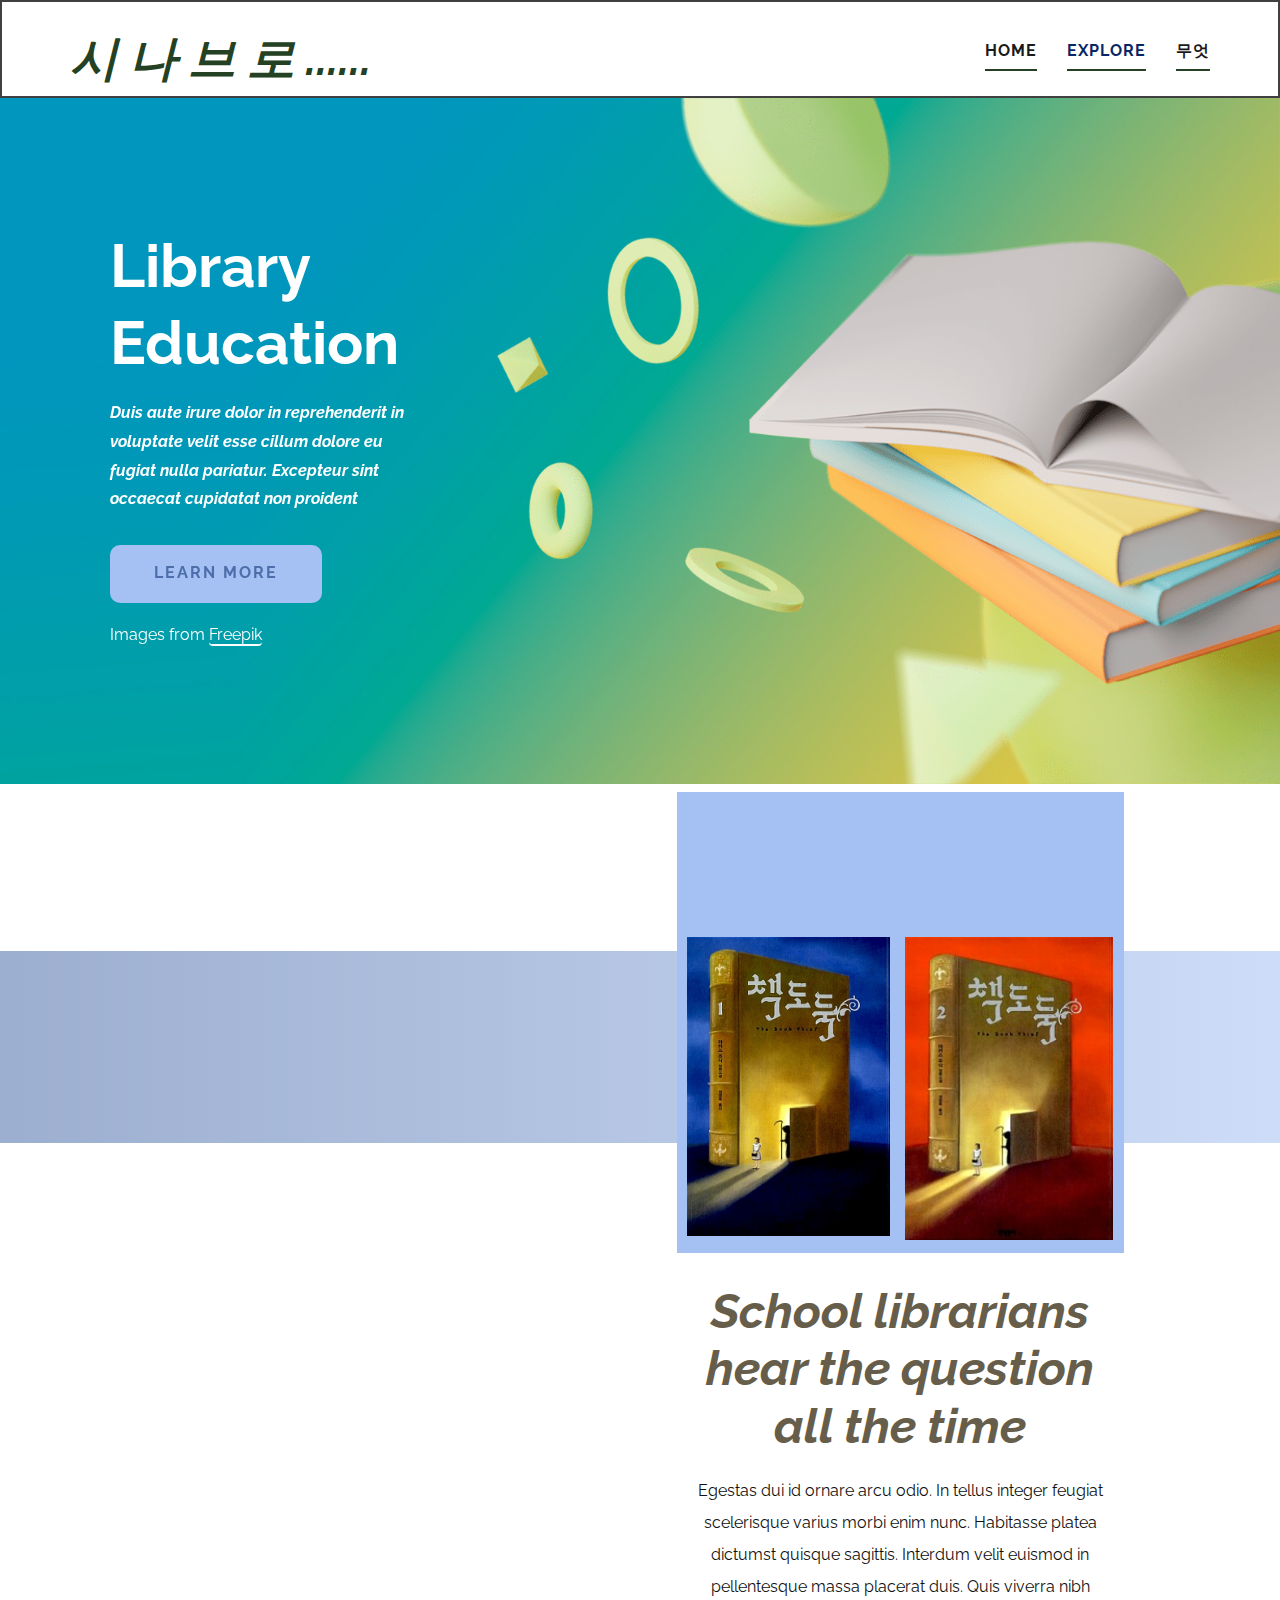
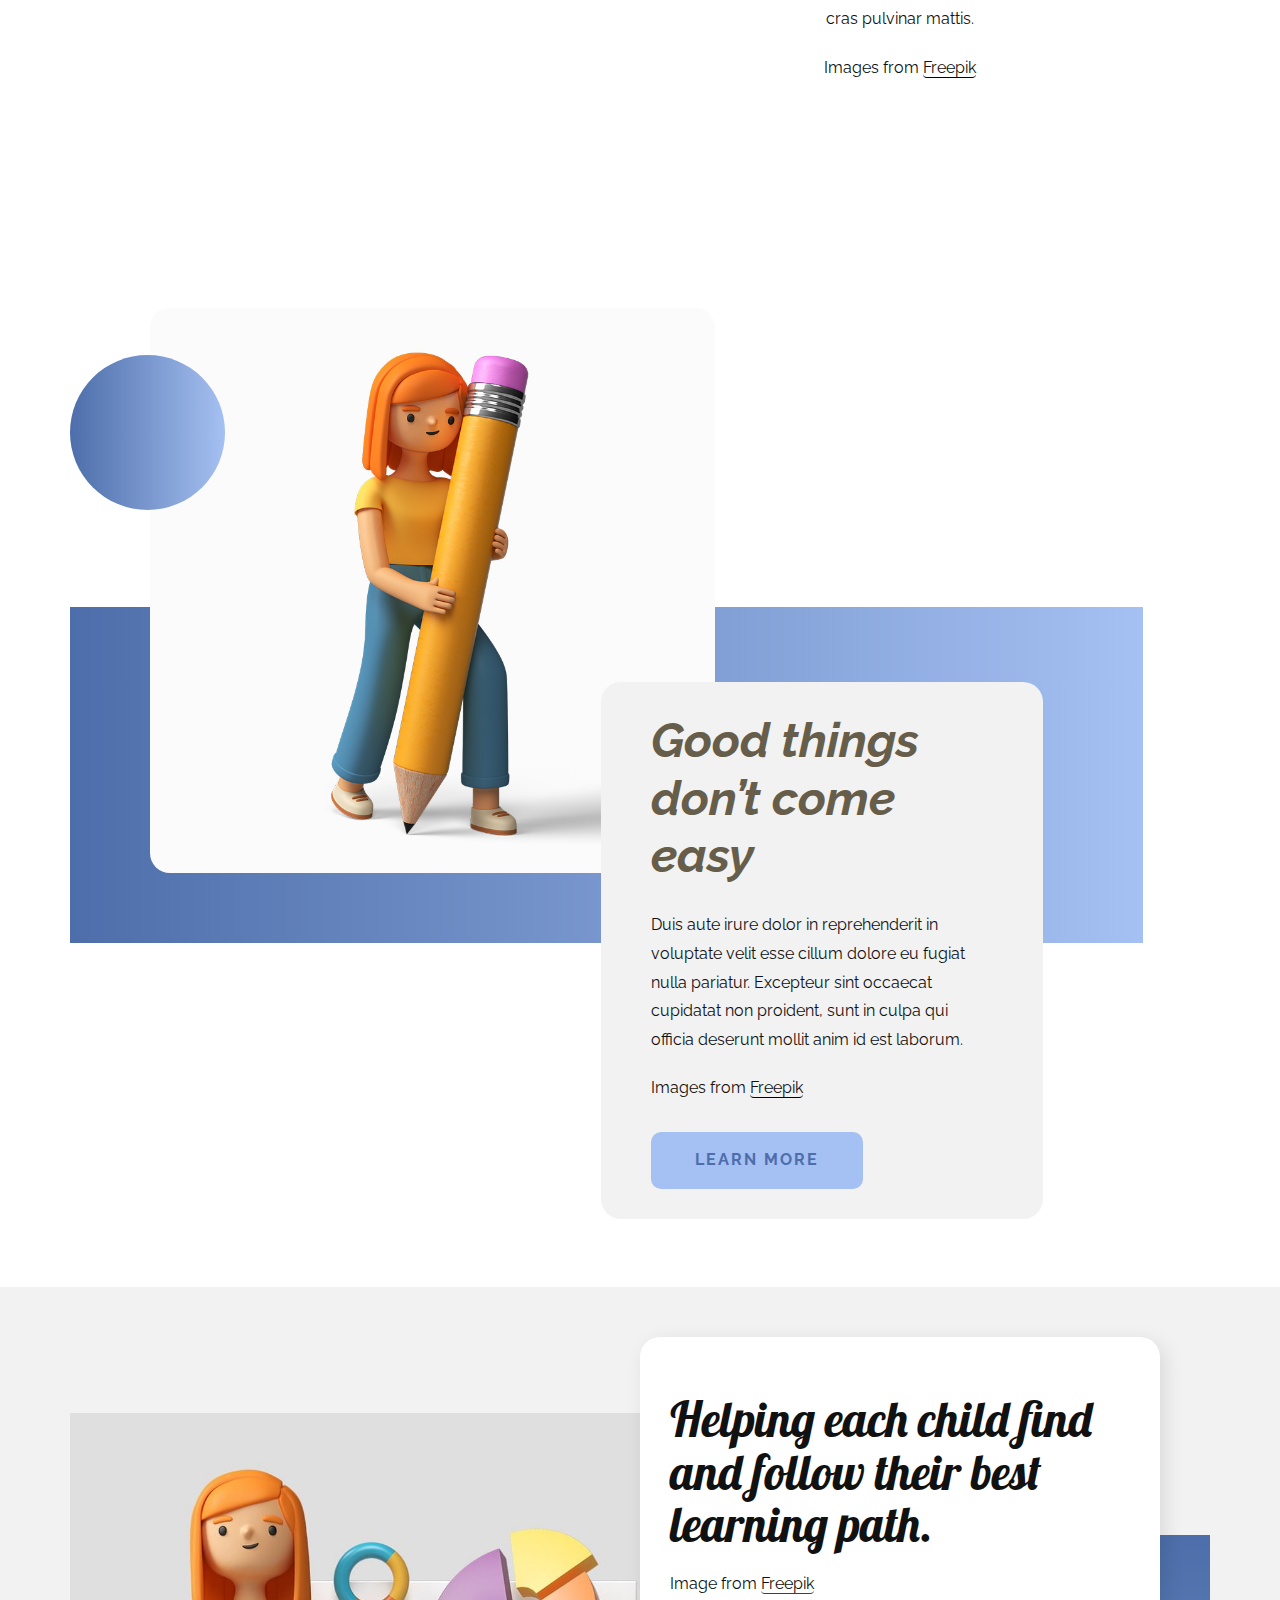
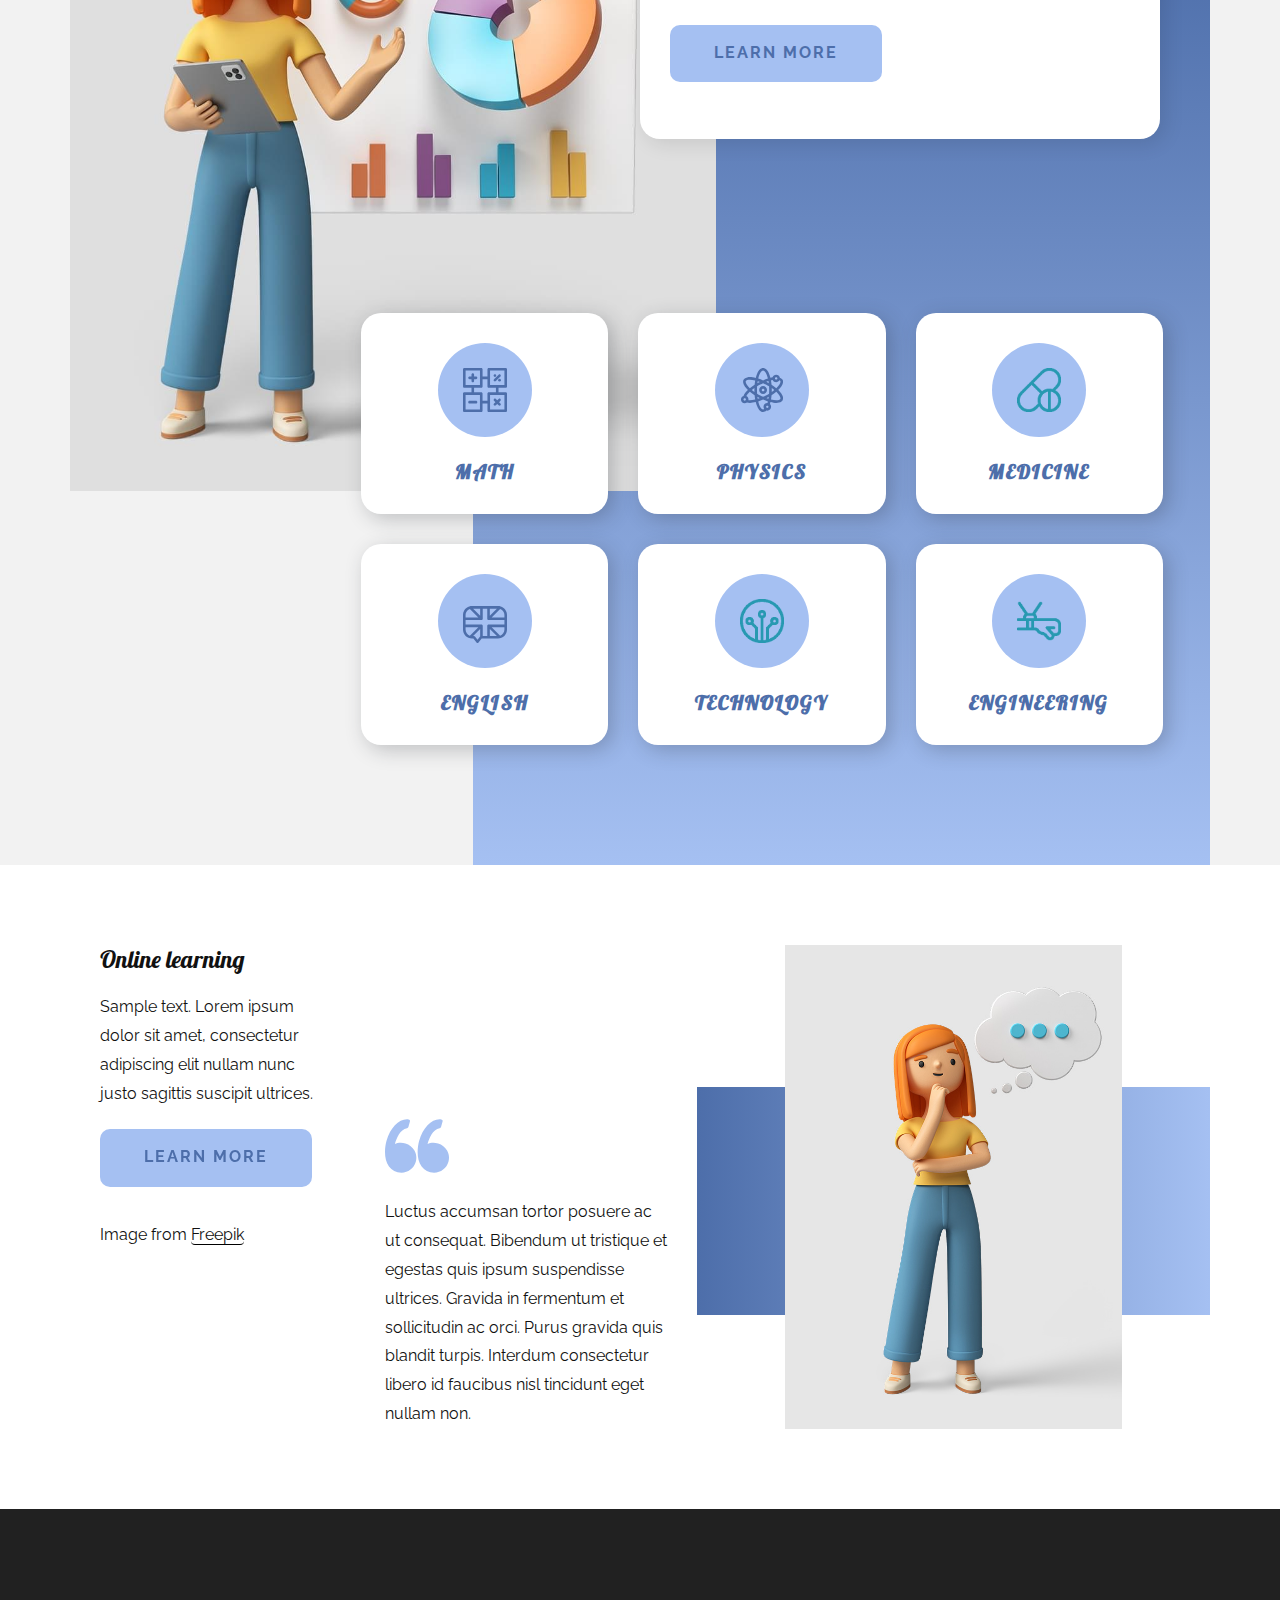
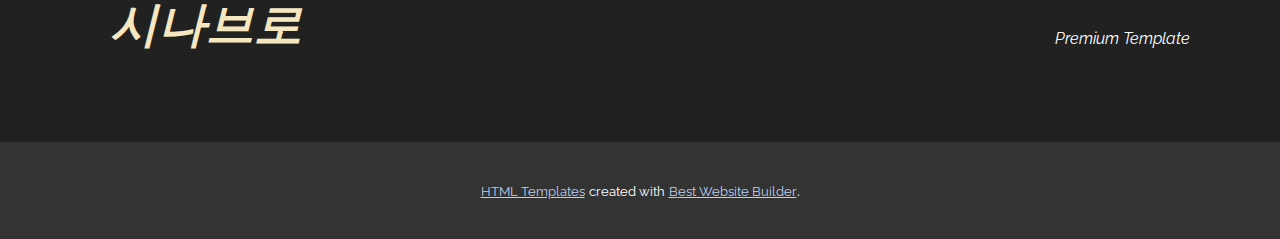
<file: Reading-Book.html>
<!DOCTYPE html>
<html style="font-size: 16px;" lang="en"><head>
    <meta name="viewport" content="width=device-width, initial-scale=1.0">
    <meta charset="utf-8">
    <meta name="keywords" content="">
    <meta name="description" content="">
    <title>Reading Book</title>
    <link rel="stylesheet" href="nicepage.css" media="screen">
<link rel="stylesheet" href="Reading-Book.css" media="screen">
    <script class="u-script" type="text/javascript" src="jquery.js" "="" defer=""></script>
    <script class="u-script" type="text/javascript" src="nicepage.js" "="" defer=""></script>
    <meta name="generator" content="Nicepage 4.17.10, nicepage.com">
    <link id="u-theme-google-font" rel="stylesheet" href="https://fonts.googleapis.com/css?family=Lobster:400|Raleway:100,100i,200,200i,300,300i,400,400i,500,500i,600,600i,700,700i,800,800i,900,900i">
    <link id="u-page-google-font" rel="stylesheet" href="https://fonts.googleapis.com/css?family=Raleway:100,100i,200,200i,300,300i,400,400i,500,500i,600,600i,700,700i,800,800i,900,900i">
    
    
    
    
    
    
    <script type="application/ld+json">{
		"@context": "http://schema.org",
		"@type": "Organization",
		"name": "Site3",
		"sameAs": []
}</script>
    <meta name="theme-color" content="#4d6eaa">
    <meta property="og:title" content="Reading Book">
    <meta property="og:description" content="">
    <meta property="og:type" content="website">
  </head>
  <body class="u-body u-xl-mode" data-lang="en"><header class="u-align-right u-border-2 u-border-grey-75 u-clearfix u-header u-sticky u-sticky-15e5 u-white u-header" id="sec-c7d0"><div class="u-align-left u-clearfix u-sheet u-sheet-1">
        <h3 class="u-headline u-text u-text-custom-color-3 u-text-1">
          <a href="/">시 나 브 로 ......</a>
        </h3>
        <nav class="u-menu u-menu-one-level u-offcanvas u-menu-1">
          <div class="menu-collapse" style="font-size: 1rem; letter-spacing: 0px;">
            <a class="u-button-style u-custom-left-right-menu-spacing u-custom-padding-bottom u-custom-top-bottom-menu-spacing u-nav-link u-text-active-palette-1-base u-text-hover-palette-2-base" href="#">
              <svg class="u-svg-link" viewBox="0 0 24 24"><use xmlns:xlink="http://www.w3.org/1999/xlink" xlink:href="#svg-35c7"></use></svg>
              <svg class="u-svg-content" version="1.1" id="svg-35c7" viewBox="0 0 16 16" x="0px" y="0px" xmlns:xlink="http://www.w3.org/1999/xlink" xmlns="http://www.w3.org/2000/svg"><g><rect y="1" width="16" height="2"></rect><rect y="7" width="16" height="2"></rect><rect y="13" width="16" height="2"></rect>
</g></svg>
            </a>
          </div>
          <div class="u-custom-menu u-nav-container"></div>
          <div class="u-custom-menu u-nav-container-collapse">
            <div class="u-black u-container-style u-inner-container-layout u-opacity u-opacity-95 u-sidenav">
              <div class="u-inner-container-layout u-sidenav-overflow">
                <div class="u-menu-close"></div>
                <ul class="u-align-center u-nav u-popupmenu-items u-unstyled u-nav-1"><li class="u-nav-item"><a class="u-button-style u-nav-link" href="#">About</a>
</li><li class="u-nav-item"><a class="u-button-style u-nav-link" href="#">Contact</a>
</li><li class="u-nav-item"><a class="u-button-style u-nav-link" href="#">Blog</a>
</li></ul>
              </div>
            </div>
            <div class="u-black u-menu-overlay u-opacity u-opacity-70"></div>
          </div>
        </nav>
        <nav class="u-menu u-menu-dropdown u-offcanvas u-menu-2" data-responsive-from="MD">
          <div class="menu-collapse" style="font-size: 1rem; letter-spacing: 1px; font-weight: 700; text-transform: uppercase;">
            <a class="u-button-style u-custom-active-border-color u-custom-active-color u-custom-border u-custom-border-color u-custom-borders u-custom-hover-border-color u-custom-hover-color u-custom-left-right-menu-spacing u-custom-padding-bottom u-custom-text-active-color u-custom-text-color u-custom-text-hover-color u-custom-top-bottom-menu-spacing u-nav-link u-text-active-palette-1-base u-text-hover-palette-2-base" href="#">
              <svg class="u-svg-link" viewBox="0 0 24 24"><use xmlns:xlink="http://www.w3.org/1999/xlink" xlink:href="#svg-b260"></use></svg>
              <svg class="u-svg-content" version="1.1" id="svg-b260" viewBox="0 0 16 16" x="0px" y="0px" xmlns:xlink="http://www.w3.org/1999/xlink" xmlns="http://www.w3.org/2000/svg"><g><rect y="1" width="16" height="2"></rect><rect y="7" width="16" height="2"></rect><rect y="13" width="16" height="2"></rect>
</g></svg>
            </a>
          </div>
          <div class="u-custom-menu u-nav-container">
            <ul class="u-nav u-spacing-30 u-unstyled u-nav-2"><li class="u-nav-item"><a class="u-border-2 u-border-active-custom-color-3 u-border-custom-color-3 u-border-hover-custom-color-3 u-border-no-left u-border-no-right u-border-no-top u-button-style u-nav-link u-text-active-custom-color-4 u-text-grey-90 u-text-hover-palette-1-base" href="Home.html" style="padding: 10px 0px;">Home</a>
</li><li class="u-nav-item"><a class="u-border-2 u-border-active-custom-color-3 u-border-custom-color-3 u-border-hover-custom-color-3 u-border-no-left u-border-no-right u-border-no-top u-button-style u-nav-link u-text-active-custom-color-4 u-text-grey-90 u-text-hover-palette-1-base" style="padding: 10px 0px;">Explore</a><div class="u-nav-popup"><ul class="u-h-spacing-20 u-nav u-unstyled u-v-spacing-10"><li class="u-nav-item"><a class="u-button-style u-nav-link u-white" href="Digital.html">Digital</a>
</li><li class="u-nav-item"><a class="u-button-style u-nav-link u-white" href="Reading-Book.html">Reading Book</a>
</li><li class="u-nav-item"><a class="u-button-style u-nav-link u-white" href="Travel.html">Travel</a>
</li><li class="u-nav-item"><a class="u-button-style u-nav-link u-white" href="Daily-Life.html">Daily Life</a>
</li></ul>
</div>
</li><li class="u-nav-item"><a class="u-border-2 u-border-active-custom-color-3 u-border-custom-color-3 u-border-hover-custom-color-3 u-border-no-left u-border-no-right u-border-no-top u-button-style u-nav-link u-text-active-custom-color-4 u-text-grey-90 u-text-hover-palette-1-base" style="padding: 10px 0px;">무엇</a>
</li></ul>
          </div>
          <div class="u-custom-menu u-nav-container-collapse">
            <div class="u-black u-container-style u-inner-container-layout u-opacity u-opacity-95 u-sidenav">
              <div class="u-inner-container-layout u-sidenav-overflow">
                <div class="u-menu-close"></div>
                <ul class="u-align-center u-nav u-popupmenu-items u-unstyled u-nav-4"><li class="u-nav-item"><a class="u-button-style u-nav-link" href="Home.html">Home</a>
</li><li class="u-nav-item"><a class="u-button-style u-nav-link">Explore</a><div class="u-nav-popup"><ul class="u-h-spacing-20 u-nav u-unstyled u-v-spacing-10"><li class="u-nav-item"><a class="u-button-style u-nav-link" href="Digital.html">Digital</a>
</li><li class="u-nav-item"><a class="u-button-style u-nav-link" href="Reading-Book.html">Reading Book</a>
</li><li class="u-nav-item"><a class="u-button-style u-nav-link" href="Travel.html">Travel</a>
</li><li class="u-nav-item"><a class="u-button-style u-nav-link" href="Daily-Life.html">Daily Life</a>
</li></ul>
</div>
</li><li class="u-nav-item"><a class="u-button-style u-nav-link">무엇</a>
</li></ul>
              </div>
            </div>
            <div class="u-black u-menu-overlay u-opacity u-opacity-70"></div>
          </div>
        </nav>
      </div><style class="u-sticky-style" data-style-id="15e5">.u-sticky-fixed.u-sticky-15e5:before, .u-body.u-sticky-fixed .u-sticky-15e5:before {
borders: top right bottom left !important
}</style></header>
    <section class="u-align-center u-clearfix u-image u-valign-middle-md u-valign-middle-sm u-valign-middle-xs u-section-1" id="sec-6c81" data-image-width="1980" data-image-height="1114">
      <div class="u-clearfix u-gutter-0 u-layout-wrap u-layout-wrap-1">
        <div class="u-layout" style="">
          <div class="u-layout-row" style="">
            <div class="u-align-left u-container-style u-layout-cell u-left-cell u-shape-rectangle u-size-20-lg u-size-20-xl u-size-23-md u-size-23-sm u-size-23-xs u-size-xs-60 u-layout-cell-1" src="">
              <div class="u-container-layout u-valign-middle u-container-layout-1">
                <h1 class="u-text u-text-body-alt-color u-text-1" data-animation-name="fadeIn" data-animation-duration="1000" data-animation-direction="Left" data-animation-delay="250">
                  <span style="font-size: 3.75rem;">Library</span>
                  <span style="font-size: 3.75rem;">
                    <br>
                  </span>
                  <span style="font-size: 72px;">
                    <span style="font-size: 3rem;">
                      <span style="font-size: 3.75rem;">Education</span>
                    </span>
                  </span>
                </h1>
                <p class="u-text u-text-body-alt-color u-text-2" data-animation-name="fadeIn" data-animation-duration="1000" data-animation-direction="Up" data-animation-delay="250">Duis aute irure dolor in reprehenderit in voluptate velit esse cillum dolore eu fugiat nulla pariatur. Excepteur sint occaecat cupidatat non proident</p>
                <a href="https://nicepage.com/k/aesthetic-html-templates" class="u-border-none u-btn u-btn-round u-button-style u-palette-3-base u-radius-10 u-text-palette-1-base u-btn-1" data-animation-name="fadeIn" data-animation-duration="1000" data-animation-direction="Up" data-animation-delay="500">learn more</a>
                <p class="u-text u-text-body-alt-color u-text-3" data-animation-name="fadeIn" data-animation-duration="1000" data-animation-direction="Up" data-animation-delay="500">Images from <a href="https://www.freepik.com/psd/abstract-background" class="u-active-none u-border-2 u-border-active-palette-3-base u-border-hover-palette-3-base u-border-white u-btn u-button-link u-button-style u-hover-none u-none u-text-body-alt-color u-btn-2">Freepik</a>
                </p>
              </div>
            </div>
            <div class="u-align-center u-container-style u-image u-layout-cell u-right-cell u-size-37-md u-size-37-sm u-size-37-xs u-size-40-lg u-size-40-xl u-size-xs-60 u-image-1" data-image-width="1422" data-image-height="900">
              <div class="u-container-layout u-container-layout-2" src=""></div>
            </div>
          </div>
        </div>
      </div>
    </section>
    <section class="u-align-center u-clearfix u-white u-section-2" id="carousel_2f1f">
      <div class="u-expanded-width u-gradient u-opacity u-opacity-55 u-shape u-shape-rectangle u-shape-1" data-animation-name="rollIn" data-animation-duration="1000" data-animation-direction=""></div>
      <div class="u-clearfix u-gutter-40 u-layout-spacing-vertical u-layout-wrap u-layout-wrap-1">
        <div class="u-gutter-0 u-layout">
          <div class="u-layout-row">
            <div class="u-size-31 u-size-60-md">
              <div class="u-layout-col">
                <div class="u-container-style u-hidden-md u-hidden-sm u-hidden-xs u-layout-cell u-right-cell u-size-20 u-layout-cell-1" wfd-invisible="true">
                  <div class="u-container-layout u-container-layout-1"></div>
                </div>
                <div class="u-align-center u-container-style u-layout-cell u-radius-20 u-right-cell u-shape-round u-size-40 u-white u-layout-cell-2" data-animation-name="fadeIn" data-animation-duration="1000" data-animation-direction="Left" data-animation-delay="250">
                  <div class="u-container-layout u-container-layout-2">
                    <img class="u-image u-image-round u-radius-20 u-image-1" src="images/bn.jpg" alt="" data-image-width="800" data-image-height="800" data-animation-name="fadeIn" data-animation-duration="2000" data-animation-direction="Left" data-animation-delay="250">
                    <h5 class="u-text u-text-1"> Experience what you have learned</h5>
                    <p class="u-text u-text-2"> We treat each child as a unique individual and aim to instil in them a sense of curiosity and a love of learning that will continue throughout their lives.</p>
                    <a href="https://nicepage.com/c/blog-posts-website-mockup" class="u-border-none u-btn u-btn-round u-button-style u-palette-3-base u-radius-10 u-text-palette-1-base u-btn-1" data-animation-name="rollIn" data-animation-duration="1000" data-animation-direction="" data-animation-delay="500">learn more</a>
                  </div>
                </div>
              </div>
            </div>
            <div class="u-size-29 u-size-60-md">
              <div class="u-layout-col">
                <div class="u-container-style u-layout-cell u-left-cell u-palette-3-base u-radius-20 u-size-40 u-layout-cell-3" data-animation-name="zoomIn" data-animation-duration="2000" data-animation-direction="">
                  <div class="u-container-layout u-container-layout-3" src="">
                    <img class="u-image u-image-2" src="images/1.jpg" data-image-width="500" data-image-height="738">
                    <img class="u-image u-image-default u-image-3" src="images/2.jpg" alt="" data-image-width="200" data-image-height="291">
                  </div>
                </div>
                <div class="u-align-center u-container-style u-layout-cell u-left-cell u-size-20 u-white u-layout-cell-4">
                  <div class="u-container-layout u-valign-top u-container-layout-4">
                    <h3 class="u-text u-text-default u-text-3"> School librarians hear the question all the time</h3>
                    <p class="u-text u-text-4">Egestas dui id ornare arcu odio. In tellus integer feugiat scelerisque varius morbi enim nunc. Habitasse platea dictumst quisque sagittis. Interdum velit euismod in pellentesque massa placerat duis. Quis viverra nibh cras pulvinar mattis.<br>
                    </p>
                    <p class="u-text u-text-default u-text-5">Images from <a href="https://www.freepik.com/psd/woman" class="u-border-1 u-border-active-palette-1-base u-border-black u-border-hover-palette-1-base u-btn u-button-link u-button-style u-none u-text-body-color u-btn-2">Freepik</a>
                    </p>
                  </div>
                </div>
              </div>
            </div>
          </div>
        </div>
      </div>
    </section>
    <section class="u-clearfix u-section-3" id="carousel_08cf">
      <div class="u-clearfix u-sheet u-valign-middle u-sheet-1">
        <div class="u-expanded-width-lg u-expanded-width-md u-expanded-width-sm u-expanded-width-xs u-gradient u-shape u-shape-rectangle u-shape-1"></div>
        <img class="u-align-left u-image u-image-round u-radius-20 u-image-1" data-image-width="900" data-image-height="900" src="images/5178414.jpg">
        <div class="u-container-style u-grey-5 u-group u-radius-20 u-shape-round u-group-1">
          <div class="u-container-layout u-valign-middle-lg u-valign-middle-md u-valign-middle-sm u-valign-middle-xl u-container-layout-1">
            <h3 class="u-align-left u-text u-text-default u-text-1"> Good things don’t come easy</h3>
            <p class="u-align-left u-text u-text-2"> Duis aute irure dolor in reprehenderit in voluptate velit esse cillum dolore eu fugiat nulla pariatur. Excepteur sint occaecat cupidatat non proident, sunt in culpa qui officia deserunt mollit anim id est laborum. </p>
            <p class="u-align-left u-text u-text-default u-text-3">Images from <a href="https://www.freepik.com/psd/woman" class="u-border-1 u-border-active-palette-1-base u-border-black u-border-hover-palette-1-base u-btn u-button-link u-button-style u-none u-text-body-color u-btn-1">Freepik</a>
            </p>
            <a href="https://nicepage.dev" class="u-border-none u-btn u-btn-round u-button-style u-palette-3-base u-radius-10 u-text-palette-1-base u-btn-2">learn more</a>
          </div>
        </div>
        <div class="u-gradient u-shape u-shape-circle u-shape-2"></div>
      </div>
    </section>
    <section class="u-clearfix u-grey-5 u-section-4" id="sec-bf70">
      <div class="u-clearfix u-sheet u-sheet-1">
        <div class="u-expanded-width-xs u-gradient u-shape u-shape-rectangle u-shape-1"></div>
        <img class="u-expanded-width-xs u-image u-image-1" src="images/nn.jpg" data-image-width="1080" data-image-height="1080">
        <div class="u-container-style u-group u-radius-20 u-shape-round u-white u-group-1">
          <div class="u-container-layout u-valign-middle u-container-layout-1">
            <h2 class="u-text u-text-1"> Helping each child find and follow their best learning path.</h2>
            <p class="u-text u-text-2">Image from <a href="https://www.freepik.com/photos/school" class="u-active-none u-border-1 u-border-active-palette-1-base u-border-grey-75 u-border-hover-palette-1-base u-btn u-button-link u-button-style u-hover-none u-none u-text-body-color u-btn-1" target="_blank">Freepik</a>
            </p>
            <a href="https://nicepage.com/templates" class="u-border-none u-btn u-btn-round u-button-style u-palette-3-base u-radius-10 u-text-palette-1-base u-btn-2">learn more</a>
          </div>
        </div>
        <div class="u-list u-list-1">
          <div class="u-repeater u-repeater-1">
            <div class="u-container-style u-list-item u-radius-20 u-repeater-item u-shape-round u-video-cover u-white u-list-item-1">
              <div class="u-container-layout u-similar-container u-valign-top u-container-layout-2"><span class="u-icon u-icon-circle u-palette-3-base u-text-palette-1-base u-icon-1"><svg class="u-svg-link" preserveAspectRatio="xMidYMin slice" viewBox="0 0 512.174 512.174" style=""><use xmlns:xlink="http://www.w3.org/1999/xlink" xlink:href="#svg-4105"></use></svg><svg class="u-svg-content" viewBox="0 0 512.174 512.174" id="svg-4105"><g><path d="m497.174 229.244c8.284 0 15-6.716 15-15v-199.04c0-8.284-6.716-15-15-15h-197.403c-8.284 0-15 6.716-15 15v84.521h-57.092v-84.521c0-8.284-6.716-15-15-15h-197.405c-8.284 0-15 6.716-15 15v199.04c0 8.284 6.716 15 15 15h83.702v53.685h-83.976c-8.284 0-15 6.716-15 15v199.04c0 8.284 6.716 15 15 15h197.404c8.284 0 15-6.716 15-15v-84.521h57.366v84.521c0 8.284 6.716 15 15 15h197.403c8.284 0 15-6.716 15-15v-199.04c0-8.284-6.716-15-15-15h-83.702v-53.685zm-182.403-199.04h167.403v169.04h-167.403zm-284.497 0h167.404v169.04h-167.404zm167.13 451.765h-167.404v-169.04h167.404zm284.77 0h-167.403v-169.04h167.403zm-98.702-199.04h-83.701c-8.284 0-15 6.716-15 15v84.52h-57.366v-84.52c0-8.284-6.716-15-15-15h-83.428v-53.685h83.702c8.284 0 15-6.716 15-15v-84.52h57.092v84.52c0 8.284 6.716 15 15 15h83.701z"></path><path d="m128.977 152.277v-22.753h22.877c8.284 0 15-6.716 15-15s-6.716-15-15-15h-22.877v-22.753c0-8.284-6.716-15-15-15s-15 6.716-15 15v22.753h-22.877c-8.284 0-15 6.716-15 15s6.716 15 15 15h22.877v22.753c0 8.284 6.716 15 15 15s15-6.716 15-15z"></path><path d="m382.277 360.13c-5.868-5.848-15.364-5.834-21.213.035-5.849 5.867-5.833 15.364.035 21.213l16.124 16.071-16.123 16.071c-5.868 5.849-5.884 15.346-.035 21.213 2.931 2.94 6.777 4.411 10.624 4.411 3.83 0 7.662-1.458 10.589-4.376l16.194-16.141 16.194 16.141c2.928 2.918 6.758 4.376 10.589 4.376 3.847 0 7.693-1.471 10.624-4.411 5.849-5.867 5.833-15.364-.035-21.213l-16.124-16.071 16.124-16.071c5.868-5.849 5.884-15.346.035-21.213-5.85-5.868-15.347-5.884-21.213-.035l-16.194 16.141z"></path><path d="m151.579 382.449h-75.754c-8.284 0-15 6.716-15 15s6.716 15 15 15h75.754c8.284 0 15-6.716 15-15s-6.716-15-15-15z"></path><path d="m361.064 152.01c2.931 2.94 6.777 4.411 10.624 4.411 3.831 0 7.662-1.458 10.589-4.376l53.566-53.391c5.868-5.848 5.884-15.346.035-21.213-5.851-5.869-15.349-5.882-21.213-.035l-53.565 53.39c-5.869 5.848-5.884 15.346-.036 21.214z"></path><path d="m371.689 103.392c8.512 0 15.413-6.878 15.413-15.362s-6.9-15.362-15.413-15.362c-8.512 0-15.413 6.878-15.413 15.362s6.901 15.362 15.413 15.362z"></path><ellipse cx="425.255" cy="141.42" rx="15.413" ry="15.362"></ellipse>
</g></svg></span>
                <h4 class="u-align-center u-text u-text-palette-1-base u-text-3">Math</h4>
              </div>
            </div>
            <div class="u-align-center u-container-style u-list-item u-radius-20 u-repeater-item u-shape-round u-video-cover u-white u-list-item-2">
              <div class="u-container-layout u-similar-container u-valign-top u-container-layout-3"><span class="u-icon u-icon-circle u-palette-3-base u-text-palette-1-base u-icon-2"><svg class="u-svg-link" preserveAspectRatio="xMidYMin slice" viewBox="0 0 508.287 508.287" style=""><use xmlns:xlink="http://www.w3.org/1999/xlink" xlink:href="#svg-9def"></use></svg><svg class="u-svg-content" viewBox="0 0 508.287 508.287" id="svg-9def"><g id="XMLID_987_"><path id="XMLID_990_" d="m491.476 320.353c-6.689-16.251-18.757-33.822-35.864-52.226-4.333-4.661-8.948-9.327-13.815-13.984 4.868-4.657 9.482-9.323 13.815-13.984 17.107-18.403 29.175-35.975 35.864-52.226 9.934-24.127 5.92-40.95.803-50.814-5.535-10.67-16.706-19.559-31.394-25.229-3.969-20.036-21.674-35.192-42.857-35.192-19.579 0-36.191 12.944-41.729 30.724-7.988 1.524-16.368 3.443-25.057 5.73-2.946-11.71-6.278-22.807-9.979-33.16-8.459-23.66-18.501-42.462-29.846-55.884-16.844-19.925-33.625-24.108-44.736-24.108s-27.892 4.183-44.736 24.11c-11.345 13.421-21.387 32.224-29.846 55.884-3.84 10.742-7.279 22.289-10.306 34.487-12.222-2.93-24.056-5.194-35.359-6.732-24.897-3.385-46.212-3.13-63.35.762-25.445 5.776-36.885 18.747-42.001 28.61s-9.13 26.685.803 50.813c6.69 16.251 18.756 33.822 35.864 52.226 4.12 4.432 8.495 8.869 13.1 13.298-25.88 24.432-43.053 48.123-50.339 69.383-17.304 5.817-29.808 22.18-29.808 41.419 0 24.093 19.601 43.694 43.694 43.694 9.87 0 18.983-3.293 26.307-8.834 10.001 2.645 21.517 3.939 34.276 3.939 19.674 0 42.305-3.082 66.872-9.009 3.012 12.108 6.431 23.573 10.246 34.243 8.459 23.66 18.501 42.462 29.846 55.884 16.844 19.927 33.625 24.11 44.736 24.11 14.605 0 26.998-5.398 38.343-16.832 3.337.818 6.82 1.262 10.405 1.262 24.093 0 43.694-19.601 43.694-43.694 0-12.627-5.39-24.014-13.983-31.999 2.406-7.411 4.621-15.14 6.644-23.166 12.146 2.905 23.907 5.152 35.144 6.68 11.58 1.574 22.381 2.361 32.351 2.361 11.467 0 21.832-1.041 31-3.123 25.444-5.776 36.885-18.747 42.001-28.61s9.131-26.686-.803-50.813zm-73.448-213.654c7.551 0 13.694 6.143 13.694 13.694s-6.144 13.694-13.694 13.694-13.694-6.143-13.694-13.694 6.143-13.694 13.694-13.694zm-40.123 30.978c6.711 15.52 22.167 26.411 40.123 26.411 16.049 0 30.096-8.704 37.693-21.633 5.197 2.775 8.585 5.891 9.928 8.48 7.841 15.117-7.858 46.826-46.35 83.251-16.414-13.564-34.823-26.867-54.719-39.547-1.612-18.094-3.962-35.571-7.003-52.158 7.016-1.865 13.808-3.472 20.328-4.804zm-78.762 179.048c-11.072 5.743-21.895 10.99-32.437 15.77-10.574-4.781-21.413-10.025-32.488-15.769-12.985-6.736-25.222-13.602-36.727-20.527-.85-13.401-1.31-27.427-1.31-42.055 0-14.665.463-28.725 1.316-42.157 11.745-7.004 24.013-13.833 36.721-20.425 10.725-5.563 21.577-10.834 32.418-15.772 10.582 4.784 21.424 10.023 32.507 15.772 12.985 6.736 25.223 13.603 36.728 20.528.85 13.401 1.31 27.427 1.31 42.054 0 14.415-.422 28.441-1.249 42.017-11.522 6.937-23.781 13.817-36.789 20.564zm33.437 16.043c-1.012 8.133-2.191 16.048-3.529 23.736-8.085-2.543-16.433-5.407-25.021-8.604 2.972-1.49 5.947-2.997 8.927-4.543 6.646-3.448 13.188-6.984 19.623-10.589zm-103.158 15.176c-8.555 3.203-16.862 6.07-24.899 8.617-1.33-7.589-2.528-15.491-3.572-23.699 6.381 3.573 12.866 7.077 19.453 10.494 3.004 1.558 6.011 3.083 9.018 4.588zm-62.884-71.7c-10.91-7.544-20.94-15.076-30.096-22.507 9.37-7.434 19.433-14.809 30.107-22.065-.241 7.431-.369 14.925-.369 22.471.001 7.422.125 14.792.358 22.101zm34.419-100.861c1.037-8.151 2.226-15.999 3.546-23.539 8.023 2.528 16.307 5.372 24.826 8.544-2.983 1.495-5.959 3.006-8.923 4.544-6.597 3.421-13.081 6.909-19.449 10.451zm102.72-15.172c8.488-3.272 16.866-6.292 25.067-9.036 1.369 7.756 2.598 15.844 3.667 24.25-6.381-3.573-12.866-7.077-19.453-10.494-3.092-1.603-6.186-3.173-9.281-4.72zm63.146 71.832c10.71 7.407 20.575 14.801 29.595 22.1-9.013 7.293-18.868 14.681-29.568 22.081.216-7.265.33-14.624.33-22.081.001-7.42-.123-14.79-.357-22.1zm-100.142-202.043c18.345 0 41.201 33.117 55.824 91.678-18.082 5.929-36.96 13.125-55.963 21.347-18.959-8.074-37.711-14.99-55.871-20.603 14.614-59.026 37.588-92.422 56.01-92.422zm-198.968 120.935c5.066-9.768 21.447-15.489 46.425-15.489 16.841 0 37.593 2.609 61.406 8.33-2.912 16.121-5.171 33.074-6.74 50.605-20.217 12.699-38.797 25.899-55.282 39.289-38.094-36.208-53.613-67.69-45.809-82.735zm-13.316 227.019c-7.551 0-13.694-6.143-13.694-13.694s6.143-13.694 13.694-13.694 13.695 6.143 13.695 13.694-6.143 13.694-13.695 13.694zm43.014-6.061c.439-2.481.681-5.029.681-7.633 0-17.732-10.624-33.02-25.835-39.862 7.339-15.131 21.435-32.647 41.085-50.898 16.597 13.772 35.249 27.282 55.439 40.148 1.576 17.683 3.852 34.781 6.793 51.031-32.729 7.914-59.467 9.841-78.163 7.214zm218.018 90.824c-7.551 0-13.694-6.143-13.694-13.694s6.144-13.694 13.694-13.694 13.694 6.143 13.694 13.694-6.143 13.694-13.694 13.694zm1.952-57.339c-.648-.029-1.297-.049-1.951-.049-24.093 0-43.694 19.601-43.694 43.694 0 9.289 2.922 17.903 7.883 24.99-4.528 3.385-8.558 4.274-12.937 4.274-18.404 0-41.35-33.326-55.966-92.24 18.038-5.619 36.83-12.584 56.037-20.815 19.041 8.111 37.873 15.055 56.107 20.684-1.685 6.725-3.509 13.222-5.479 19.462zm148.268-48.025c-8.47 16.33-48.589 21.355-107.576 7.225 2.908-16.131 5.133-33.19 6.657-51.023 19.839-12.651 38.197-25.922 54.57-39.453 38.491 36.424 54.19 68.134 46.349 83.251z"></path><path id="XMLID_1506_" d="m266.681 208.644c-25.089 0-45.5 20.411-45.5 45.5s20.412 45.5 45.5 45.5 45.5-20.411 45.5-45.5-20.411-45.5-45.5-45.5zm0 61c-8.547 0-15.5-6.953-15.5-15.5s6.954-15.5 15.5-15.5 15.5 6.953 15.5 15.5-6.953 15.5-15.5 15.5z"></path>
</g></svg></span>
                <h4 class="u-align-center-sm u-align-center-xs u-text u-text-palette-1-base u-text-4">Physics</h4>
              </div>
            </div>
            <div class="u-align-center u-container-style u-list-item u-radius-20 u-repeater-item u-shape-round u-video-cover u-white u-list-item-3">
              <div class="u-container-layout u-similar-container u-valign-top u-container-layout-4"><span class="u-file-icon u-icon u-icon-circle u-palette-3-base u-text-palette-1-base u-icon-3"><img src="images/840781-6ced8a49.png" alt=""></span>
                <h4 class="u-align-center-sm u-align-center-xs u-text u-text-palette-1-base u-text-5"> Medicine</h4>
              </div>
            </div>
            <div class="u-align-center u-container-style u-list-item u-radius-20 u-repeater-item u-shape-round u-video-cover u-white u-list-item-4">
              <div class="u-container-layout u-similar-container u-valign-top u-container-layout-5"><span class="u-icon u-icon-circle u-palette-3-base u-text-palette-1-base u-icon-4"><svg class="u-svg-link" preserveAspectRatio="xMidYMin slice" viewBox="0 -41 512 512" style=""><use xmlns:xlink="http://www.w3.org/1999/xlink" xlink:href="#svg-6443"></use></svg><svg class="u-svg-content" viewBox="0 -41 512 512" id="svg-6443"><path d="m407 0h-302c-57.898438 0-105 47.101562-105 105v168.945312c0 57.898438 47.101562 105 105 105h15.582031l36.519531 46.332032c2.847657 3.609375 7.1875 5.714844 11.78125 5.714844s8.9375-2.105469 11.78125-5.714844l36.519532-46.332032h189.816406c57.898438 0 105-47.101562 105-105v-168.945312c0-57.898438-47.101562-105-105-105zm-124.757812 230.734375v118.210937h-52.484376v-118.210937c0-8.285156-6.714843-15-15-15h-184.757812v-52.484375h184.757812c8.285157 0 15-6.714844 15-15v-118.25h52.484376v118.25c0 8.285156 6.714843 15 15 15h184.757812v52.484375h-184.757812c-8.285157 0-15 6.714844-15 15zm30-200.734375h82.039062l-82.039062 82.039062zm-112.484376 82.039062-82.039062-82.039062h82.039062zm112.484376 154.910157 81.996093 81.996093h-81.996093zm169.757812-161.949219v28.25h-148.546875l98.851563-98.847656c28.9375 10.40625 49.695312 38.117187 49.695312 70.597656zm-402.304688-70.597656 98.851563 98.847656h-148.546875v-28.25c0-32.480469 20.757812-60.191406 49.695312-70.597656zm-49.695312 239.542968v-28.210937h148.546875l-98.820313 98.820313c-28.957031-10.398438-49.726562-38.117188-49.726562-70.609376zm168.128906 80.714844-29.246094 37.101563-29.242187-37.101563c-2.847656-3.609375-7.1875-5.714844-11.78125-5.714844h-10.097656l81.996093-81.996093v85.984375c-.578124.53125-1.136718 1.097656-1.628906 1.726562zm234.144532-10.105468-98.820313-98.820313h148.546875v28.210937c0 32.492188-20.769531 60.210938-49.726562 70.609376zm0 0"></path></svg></span>
                <h4 class="u-align-center-sm u-align-center-xs u-text u-text-palette-1-base u-text-6">English</h4>
              </div>
            </div>
            <div class="u-align-center u-container-style u-list-item u-radius-20 u-repeater-item u-shape-round u-video-cover u-white u-list-item-5">
              <div class="u-container-layout u-similar-container u-valign-top u-container-layout-6"><span class="u-file-icon u-icon u-icon-circle u-palette-3-base u-text-palette-1-base u-icon-5"><img src="images/4457024-0e170e4c.png" alt=""></span>
                <h4 class="u-align-center-sm u-align-center-xs u-text u-text-palette-1-base u-text-7"> Technology</h4>
              </div>
            </div>
            <div class="u-align-center u-container-style u-list-item u-radius-20 u-repeater-item u-shape-round u-video-cover u-white u-list-item-6">
              <div class="u-container-layout u-similar-container u-valign-top u-container-layout-7"><span class="u-file-icon u-icon u-icon-circle u-palette-3-base u-text-palette-1-base u-icon-6"><img src="images/6646730-387c719a.png" alt=""></span>
                <h4 class="u-align-center-sm u-align-center-xs u-text u-text-palette-1-base u-text-8"> Engineering</h4>
              </div>
            </div>
          </div>
        </div>
      </div>
    </section>
    <section class="u-clearfix u-section-5" id="carousel_33aa">
      <div class="u-clearfix u-sheet u-valign-middle u-sheet-1">
        <div class="u-clearfix u-expanded-width-md u-expanded-width-sm u-expanded-width-xs u-layout-wrap u-layout-wrap-1">
          <div class="u-layout">
            <div class="u-layout-row">
              <div class="u-align-left u-container-style u-layout-cell u-left-cell u-size-15 u-size-60-md u-layout-cell-1">
                <div class="u-container-layout u-valign-top u-container-layout-1">
                  <h4 class="u-text u-text-1"> Online learning</h4>
                  <p class="u-text u-text-2">Sample text. Lorem ipsum dolor sit amet, consectetur adipiscing elit nullam nunc justo sagittis suscipit ultrices.</p>
                  <a href="https://nicepage.app" class="u-border-none u-btn u-btn-round u-button-style u-palette-3-base u-radius-10 u-text-palette-1-base u-btn-1" data-animation-name="rollIn" data-animation-duration="1000" data-animation-direction="" data-animation-delay="500">learn more</a>
                  <p class="u-text u-text-default u-text-3">Image from <a href="https://www.freepik.com/psd/woman" class="u-border-1 u-border-active-palette-1-base u-border-black u-border-hover-palette-1-base u-btn u-button-link u-button-style u-none u-text-body-color u-btn-2">Freepik</a>
                  </p>
                </div>
              </div>
              <div class="u-align-left u-container-style u-layout-cell u-size-18-lg u-size-18-xl u-size-21-sm u-size-21-xs u-size-60-md u-layout-cell-2">
                <div class="u-container-layout u-valign-bottom u-container-layout-2"><span class="u-icon u-text-palette-3-base u-icon-1"><svg class="u-svg-link" preserveAspectRatio="xMidYMin slice" viewBox="0 0 95.333 95.332" style=""><use xmlns:xlink="http://www.w3.org/1999/xlink" xlink:href="#svg-cbee"></use></svg><svg class="u-svg-content" viewBox="0 0 95.333 95.332" x="0px" y="0px" id="svg-cbee" style=""><g><g><path d="M30.512,43.939c-2.348-0.676-4.696-1.019-6.98-1.019c-3.527,0-6.47,0.806-8.752,1.793    c2.2-8.054,7.485-21.951,18.013-23.516c0.975-0.145,1.774-0.85,2.04-1.799l2.301-8.23c0.194-0.696,0.079-1.441-0.318-2.045    s-1.035-1.007-1.75-1.105c-0.777-0.106-1.569-0.16-2.354-0.16c-12.637,0-25.152,13.19-30.433,32.076    c-3.1,11.08-4.009,27.738,3.627,38.223c4.273,5.867,10.507,9,18.529,9.313c0.033,0.001,0.065,0.002,0.098,0.002    c9.898,0,18.675-6.666,21.345-16.209c1.595-5.705,0.874-11.688-2.032-16.851C40.971,49.307,36.236,45.586,30.512,43.939z"></path><path d="M92.471,54.413c-2.875-5.106-7.61-8.827-13.334-10.474c-2.348-0.676-4.696-1.019-6.979-1.019    c-3.527,0-6.471,0.806-8.753,1.793c2.2-8.054,7.485-21.951,18.014-23.516c0.975-0.145,1.773-0.85,2.04-1.799l2.301-8.23    c0.194-0.696,0.079-1.441-0.318-2.045c-0.396-0.604-1.034-1.007-1.75-1.105c-0.776-0.106-1.568-0.16-2.354-0.16    c-12.637,0-25.152,13.19-30.434,32.076c-3.099,11.08-4.008,27.738,3.629,38.225c4.272,5.866,10.507,9,18.528,9.312    c0.033,0.001,0.065,0.002,0.099,0.002c9.897,0,18.675-6.666,21.345-16.209C96.098,65.559,95.376,59.575,92.471,54.413z"></path>
</g>
</g></svg></span>
                  <p class="u-text u-text-4">Luctus accumsan tortor posuere ac ut consequat. Bibendum ut tristique et egestas quis ipsum suspendisse ultrices. Gravida in fermentum et sollicitudin ac orci. Purus gravida quis blandit turpis. Interdum consectetur libero id faucibus nisl tincidunt eget nullam non.<span style="font-style: italic;"></span>
                  </p>
                </div>
              </div>
              <div class="u-align-center-sm u-align-center-xs u-container-style u-layout-cell u-right-cell u-size-24-sm u-size-24-xs u-size-27-lg u-size-27-xl u-size-60-md u-layout-cell-3">
                <div class="u-container-layout u-valign-middle-md u-container-layout-3">
                  <div class="u-expanded-width u-gradient u-shape u-shape-rectangle u-shape-1"></div>
                  <img src="images/ggg.jpg" alt="" class="u-align-left u-image u-image-default u-image-1" data-image-width="900" data-image-height="946">
                </div>
              </div>
            </div>
          </div>
        </div>
      </div>
    </section>
    
    
    <footer class="u-clearfix u-footer u-grey-dark-3 u-typography-custom-page-typography-2--Footer" id="sec-bcf8"><div class="u-clearfix u-sheet u-sheet-1">
        <div class="u-clearfix u-disable-padding u-expanded-width u-gutter-30 u-layout-wrap u-layout-wrap-1">
          <div class="u-gutter-0 u-layout">
            <div class="u-layout-row">
              <div class="u-container-style u-layout-cell u-left-cell u-size-30 u-layout-cell-1">
                <div class="u-container-layout u-padding-6 u-valign-middle u-container-layout-1">
                  <h3 class="u-headline u-text u-text-1">
                    <a href="/">시나브로</a>
                  </h3>
                </div>
              </div>
              <div class="u-align-right u-container-style u-layout-cell u-right-cell u-size-30 u-layout-cell-2">
                <div class="u-container-layout u-valign-middle u-container-layout-2">
                  <div class="u-social-icons u-spacing-10 u-social-icons-1">
                    <a class="u-social-url" target="_blank" href=""><span class="u-icon u-icon-circle u-social-facebook u-social-icon u-icon-1"><svg class="u-svg-link" preserveAspectRatio="xMidYMin slice" viewBox="0 0 112.2 112.2" style="undefined"><use xmlns:xlink="http://www.w3.org/1999/xlink" xlink:href="#svg-06b0"></use></svg><svg x="0px" y="0px" viewBox="0 0 112.2 112.2" enable-background="new 0 0 112.2 112.2" xml:space="preserve" id="svg-06b0" class="u-svg-content"><path d="M75.5,28.8H65.4c-1.5,0-4,0.9-4,4.3v9.4h13.9l-1.5,15.8H61.4v45.1H42.8V58.3h-8.8V42.4h8.8V32.2 c0-7.4,3.4-18.8,18.8-18.8h13.8v15.4H75.5z"></path></svg></span>
                    </a>
                    <a class="u-social-url" target="_blank" href=""><span class="u-icon u-icon-circle u-social-icon u-social-twitter u-icon-2"><svg class="u-svg-link" preserveAspectRatio="xMidYMin slice" viewBox="0 0 112.2 112.2" style="undefined"><use xmlns:xlink="http://www.w3.org/1999/xlink" xlink:href="#svg-6229"></use></svg><svg x="0px" y="0px" viewBox="0 0 112.2 112.2" enable-background="new 0 0 112.2 112.2" xml:space="preserve" id="svg-6229" class="u-svg-content"><path d="M92.2,38.2c0,0.8,0,1.6,0,2.3c0,24.3-18.6,52.4-52.6,52.4c-10.6,0.1-20.2-2.9-28.5-8.2 c1.4,0.2,2.9,0.2,4.4,0.2c8.7,0,16.7-2.9,23-7.9c-8.1-0.2-14.9-5.5-17.3-12.8c1.1,0.2,2.4,0.2,3.4,0.2c1.6,0,3.3-0.2,4.8-0.7 c-8.4-1.6-14.9-9.2-14.9-18c0-0.2,0-0.2,0-0.2c2.5,1.4,5.4,2.2,8.4,2.3c-5-3.3-8.3-8.9-8.3-15.4c0-3.4,1-6.5,2.5-9.2 c9.1,11.1,22.7,18.5,38,19.2c-0.2-1.4-0.4-2.8-0.4-4.3c0.1-10,8.3-18.2,18.5-18.2c5.4,0,10.1,2.2,13.5,5.7c4.3-0.8,8.1-2.3,11.7-4.5 c-1.4,4.3-4.3,7.9-8.1,10.1c3.7-0.4,7.3-1.4,10.6-2.9C98.9,32.3,95.7,35.5,92.2,38.2z"></path></svg></span>
                    </a>
                    <a class="u-social-url" target="_blank" href=""><span class="u-icon u-icon-circle u-social-icon u-social-instagram u-icon-3"><svg class="u-svg-link" preserveAspectRatio="xMidYMin slice" viewBox="0 0 112.2 112.2" style="undefined"><use xmlns:xlink="http://www.w3.org/1999/xlink" xlink:href="#svg-3391"></use></svg><svg x="0px" y="0px" viewBox="0 0 112.2 112.2" enable-background="new 0 0 112.2 112.2" xml:space="preserve" id="svg-3391" class="u-svg-content"><path d="M55.9,32.9c-12.8,0-23.2,10.4-23.2,23.2s10.4,23.2,23.2,23.2s23.2-10.4,23.2-23.2S68.7,32.9,55.9,32.9z M55.9,69.4c-7.4,0-13.3-6-13.3-13.3c-0.1-7.4,6-13.3,13.3-13.3s13.3,6,13.3,13.3C69.3,63.5,63.3,69.4,55.9,69.4z"></path><path d="M79.7,26.8c-3,0-5.4,2.5-5.4,5.4s2.5,5.4,5.4,5.4c3,0,5.4-2.5,5.4-5.4S82.7,26.8,79.7,26.8z"></path><path d="M78.2,11H33.5C21,11,10.8,21.3,10.8,33.7v44.7c0,12.6,10.2,22.8,22.7,22.8h44.7c12.6,0,22.7-10.2,22.7-22.7 V33.7C100.8,21.1,90.6,11,78.2,11z M91,78.4c0,7.1-5.8,12.8-12.8,12.8H33.5c-7.1,0-12.8-5.8-12.8-12.8V33.7 c0-7.1,5.8-12.8,12.8-12.8h44.7c7.1,0,12.8,5.8,12.8,12.8V78.4z"></path></svg></span>
                    </a>
                    <a class="u-social-url" target="_blank" href=""><span class="u-icon u-icon-circle u-social-icon u-social-linkedin u-icon-4"><svg class="u-svg-link" preserveAspectRatio="xMidYMin slice" viewBox="0 0 112.2 112.2" style="undefined"><use xmlns:xlink="http://www.w3.org/1999/xlink" xlink:href="#svg-e809"></use></svg><svg x="0px" y="0px" viewBox="0 0 112.2 112.2" enable-background="new 0 0 112.2 112.2" xml:space="preserve" id="svg-e809" class="u-svg-content"><path d="M33.8,96.8H14.5v-58h19.3V96.8z M24.1,30.9L24.1,30.9c-6.6,0-10.8-4.5-10.8-10.1c0-5.8,4.3-10.1,10.9-10.1 S34.9,15,35.1,20.8C35.1,26.4,30.8,30.9,24.1,30.9z M103.3,96.8H84.1v-31c0-7.8-2.7-13.1-9.8-13.1c-5.3,0-8.5,3.6-9.9,7.1 c-0.6,1.3-0.6,3-0.6,4.8V97H44.5c0,0,0.3-52.6,0-58h19.3v8.2c2.6-3.9,7.2-9.6,17.4-9.6c12.7,0,22.2,8.4,22.2,26.1V96.8z"></path></svg></span>
                    </a>
                    <a class="u-social-url" target="_blank" href=""><span class="u-icon u-icon-circle u-social-google u-social-icon u-icon-5"><svg class="u-svg-link" preserveAspectRatio="xMidYMin slice" viewBox="0 0 112.2 112.2" style="undefined"><use xmlns:xlink="http://www.w3.org/1999/xlink" xlink:href="#svg-2814"></use></svg><svg x="0px" y="0px" viewBox="0 0 112.2 112.2" enable-background="new 0 0 112.2 112.2" xml:space="preserve" id="svg-2814" class="u-svg-content"><path d="M62.2,81.6c-8.6,11.2-24.6,14.4-37.6,10C10.9,87,0.8,73.2,1,58.5c-0.8-18,15.2-34.6,33.1-34.9 c9.2-0.8,18.2,2.7,25,8.6c-2.9,3.1-5.7,6.2-8.9,9.2c-6.2-3.8-13.5-6.5-20.6-4C18.1,40.7,11,54.2,15.4,65.6 c3.5,11.8,17.8,18.3,29.2,13.2c5.8-2.1,9.7-7.4,11.3-13.2c-6.6-0.1-13.2,0-20.1-0.3c0-3.9,0-7.9,0-11.9c11.2,0,22.2,0,33.3,0 C69.9,63.4,68.3,73.9,62.2,81.6z M110.9,63.7c-3.4,0-6.6,0-10,0c0,3.4,0,6.6,0,10c-3.4,0-6.6,0-10,0c0-3.4,0-6.6,0-10 c-3.4,0-6.6,0-10,0c0-3.4,0-6.6,0-10c3.4,0,6.6,0,10,0c0-3.4,0-6.6,0.1-10c3.4,0,6.6,0,10,0c0,3.4,0,6.6,0,10c3.4,0,6.6,0,10,0 C110.9,56.9,110.9,60.3,110.9,63.7z"></path></svg></span>
                    </a>
                    <a class="u-social-url" target="_blank" href=""><span class="u-icon u-icon-circle u-social-behance u-social-icon u-icon-6"><svg class="u-svg-link" preserveAspectRatio="xMidYMin slice" viewBox="0 0 112.2 112.2" style="undefined"><use xmlns:xlink="http://www.w3.org/1999/xlink" xlink:href="#svg-44b7"></use></svg><svg x="0px" y="0px" viewBox="0 0 112.2 112.2" enable-background="new 0 0 112.2 112.2" xml:space="preserve" id="svg-44b7" class="u-svg-content"><rect x="70.3" y="32" width="23" height="6.9"></rect><path d="M48.3,54c0,0,8.5-0.6,8.5-10.5s-6.9-14.8-15.7-14.8H12v55.9h29.1c0,0,17.8,0.6,17.8-16.5 C58.7,68.1,59.5,54.2,48.3,54z M24.8,38.5h16.3c0,0,4,0,4,5.8s-2.4,6.6-5,6.6H24.8V38.5z M40.3,74.5H24.8V59.6h16.3c0,0,6,0,6,7.7 C46.9,73.7,42.5,74.5,40.3,74.5z"></path><path d="M82.3,43C61,43,61,64.2,61,64.3c0,0-1.5,21.3,21.3,21.3c0,0,19.1,1.2,19.1-14.8h-9.7c0,0,0.2,6-8.9,6 c0,0-9.7,0.7-9.7-9.6h29C101.8,67.2,105,42.8,82.3,43z M72.8,59.6c0,0,1.2-8.6,9.7-8.6s8.5,8.6,8.6,8.6H72.8z"></path></svg></span>
                    </a>
                  </div>
                  <p class="u-text u-text-font u-text-2">Premium Template<br>
                  </p>
                </div>
              </div>
            </div>
          </div>
        </div>
      </div></footer>
    <section class="u-backlink u-clearfix u-grey-80">
      <a class="u-link" href="https://nicepage.com/html-templates" target="_blank">
        <span>HTML Templates</span>
      </a>
      <p class="u-text">
        <span>created with</span>
      </p>
      <a class="u-link" href="https://nicepage.cloud" target="_blank">
        <span>Best Website Builder</span>
      </a>. 
    </section>
  
</body></html>
</file>
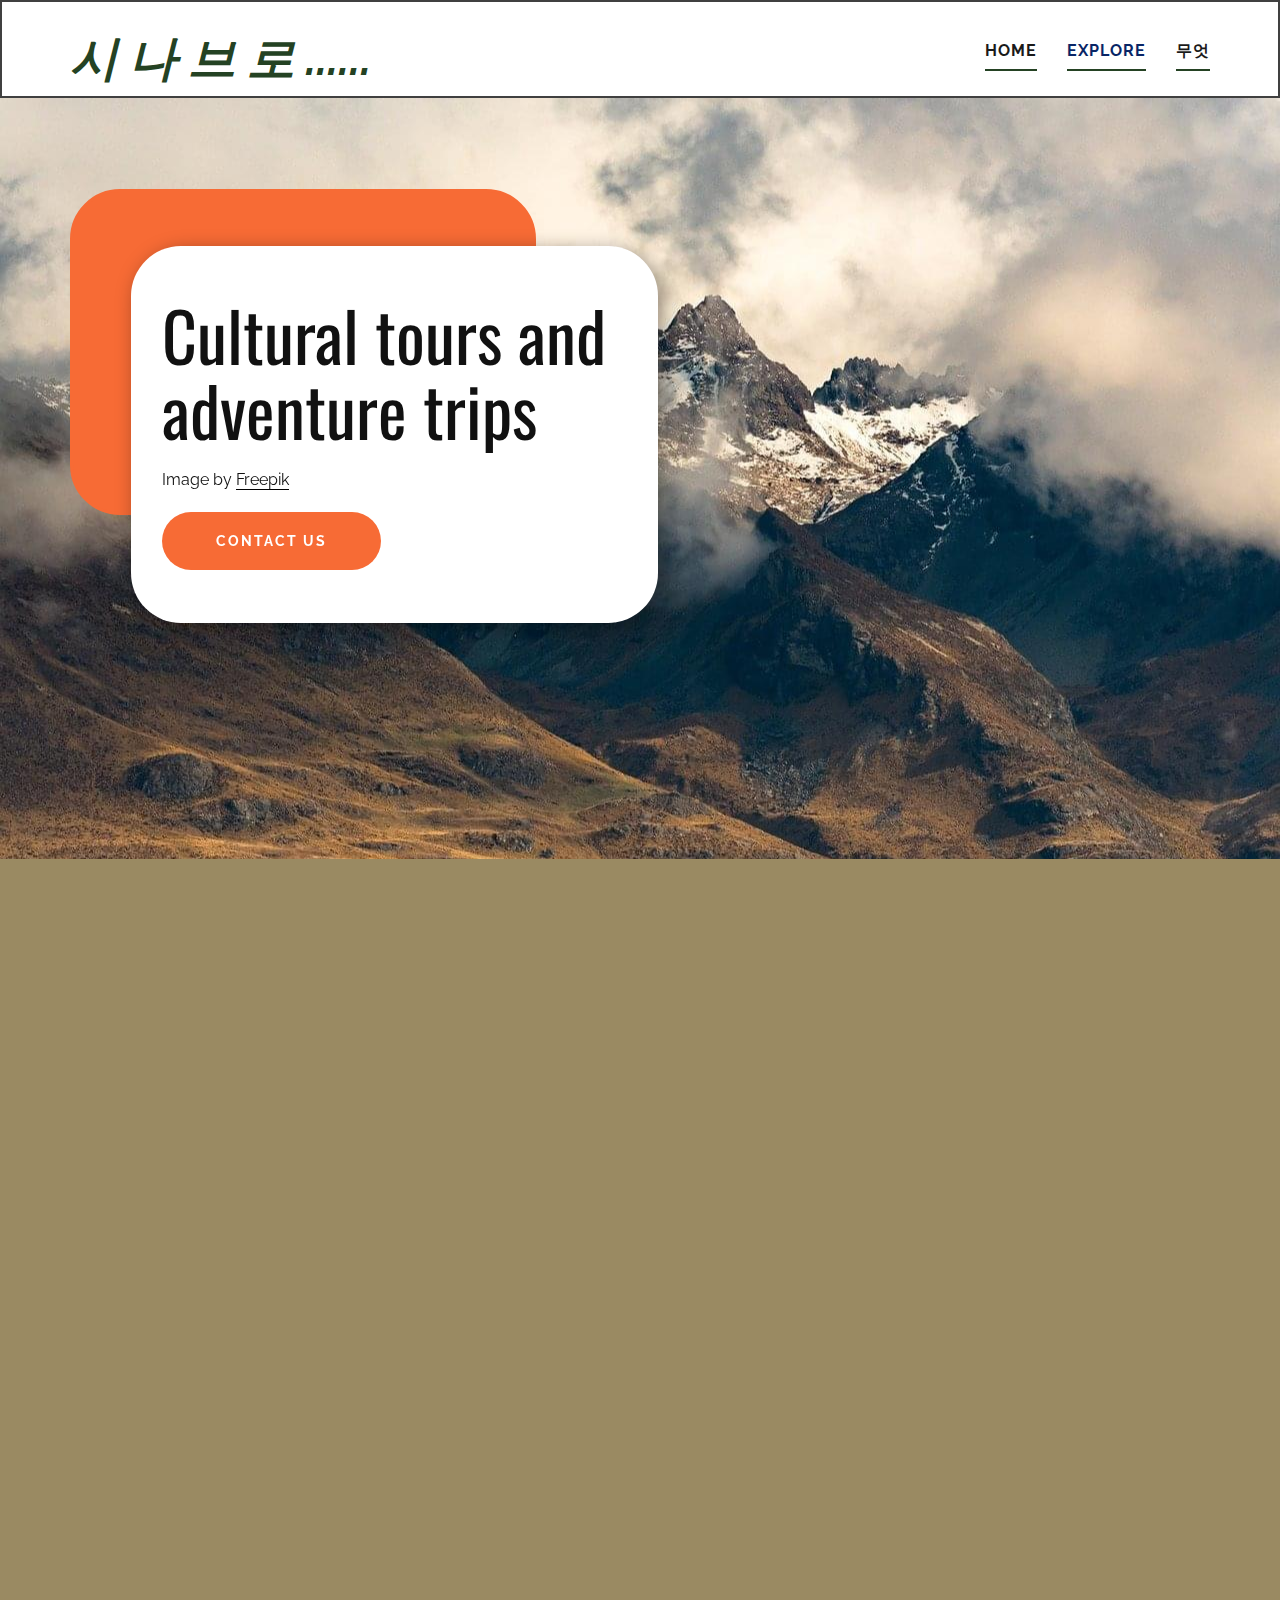
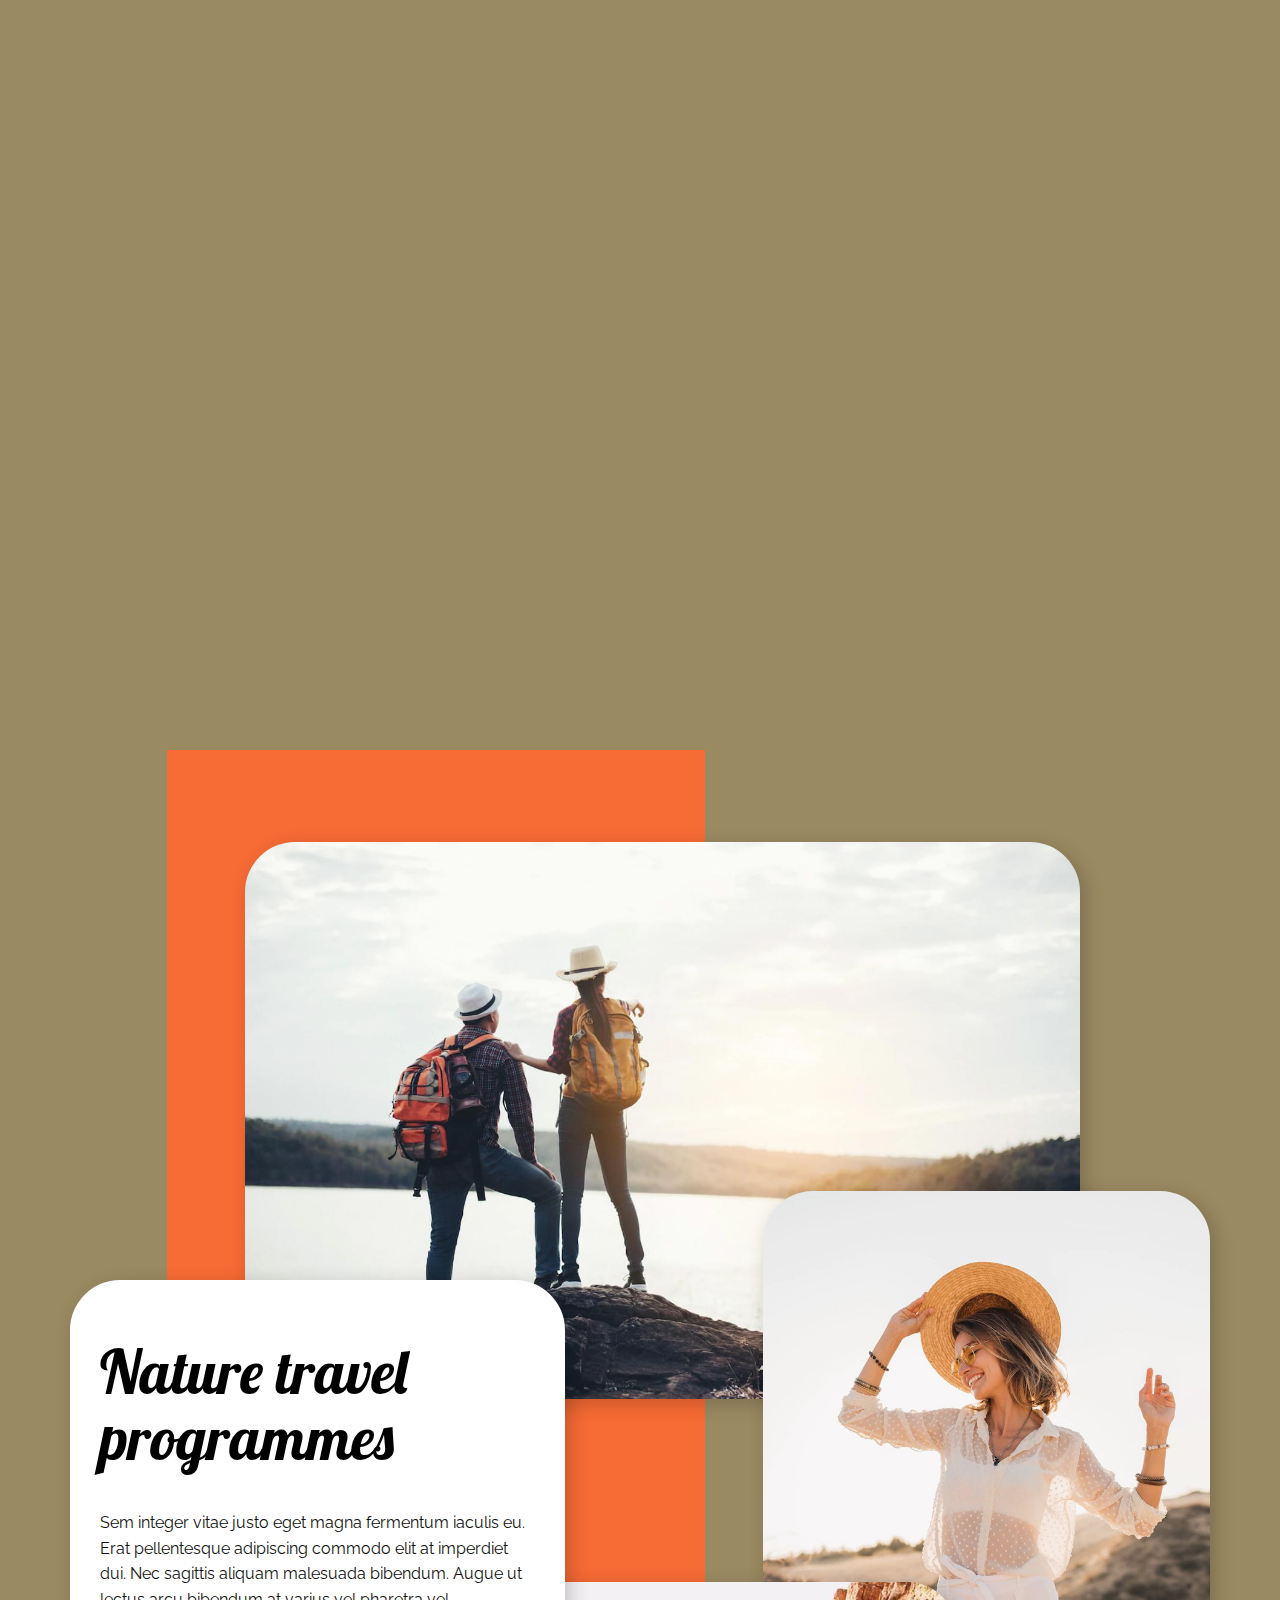
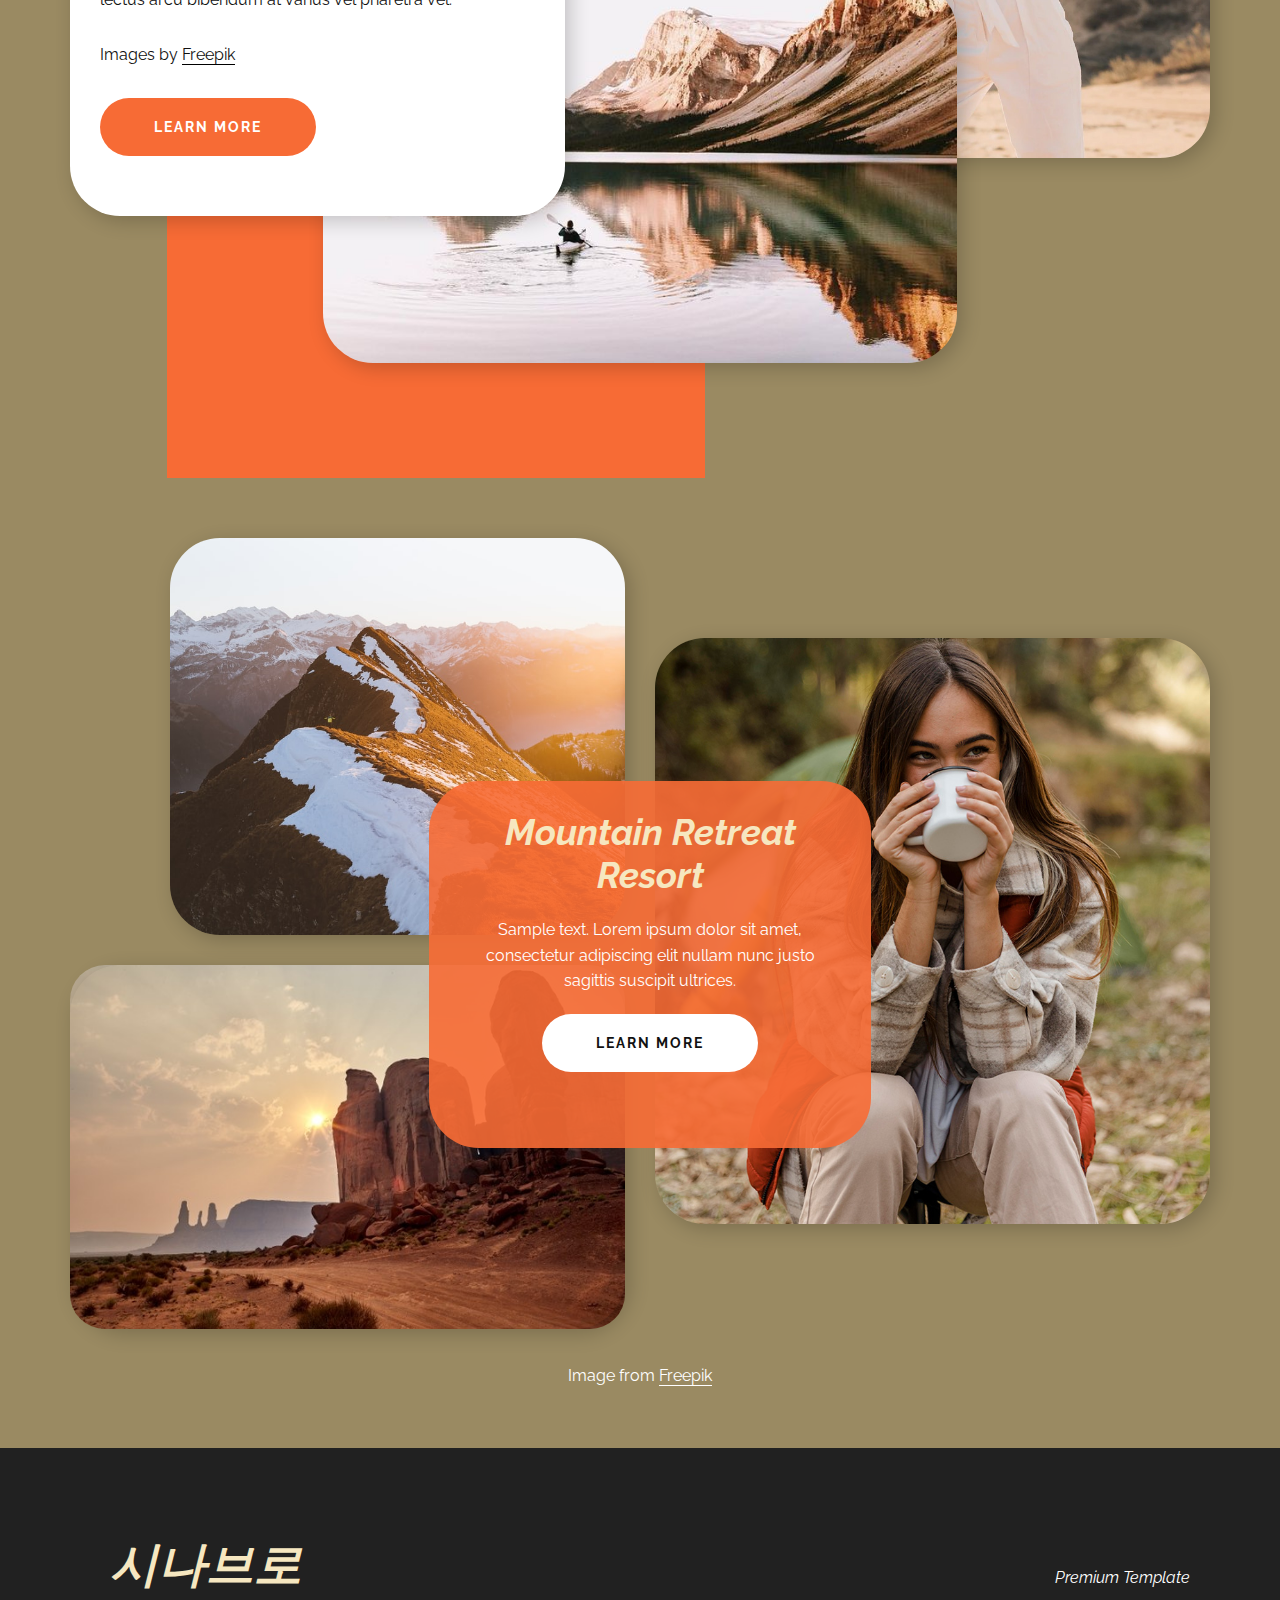
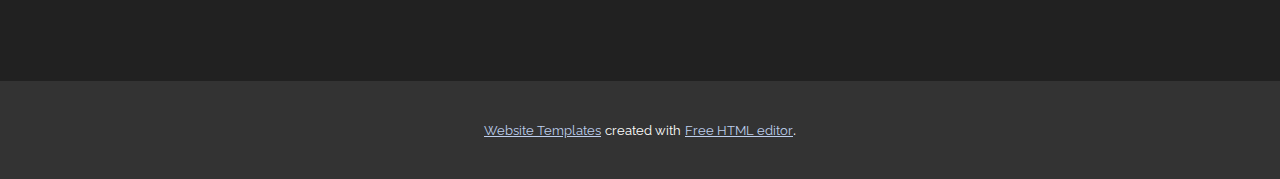
<file: Travel.html>
<!DOCTYPE html>
<html style="font-size: 16px;" lang="en"><head>
    <meta name="viewport" content="width=device-width, initial-scale=1.0">
    <meta charset="utf-8">
    <meta name="keywords" content="">
    <meta name="description" content="">
    <title>Travel</title>
    <link rel="stylesheet" href="nicepage.css" media="screen">
<link rel="stylesheet" href="Travel.css" media="screen">
    <script class="u-script" type="text/javascript" src="jquery.js" "="" defer=""></script>
    <script class="u-script" type="text/javascript" src="nicepage.js" "="" defer=""></script>
    <meta name="generator" content="Nicepage 4.17.10, nicepage.com">
    <link id="u-theme-google-font" rel="stylesheet" href="https://fonts.googleapis.com/css?family=Lobster:400|Raleway:100,100i,200,200i,300,300i,400,400i,500,500i,600,600i,700,700i,800,800i,900,900i">
    <link id="u-page-google-font" rel="stylesheet" href="https://fonts.googleapis.com/css?family=Oswald:200,300,400,500,600,700">
    
    
    
    
    
    <script type="application/ld+json">{
		"@context": "http://schema.org",
		"@type": "Organization",
		"name": "Site3",
		"sameAs": []
}</script>
    <meta name="theme-color" content="#4d6eaa">
    <meta property="og:title" content="Travel">
    <meta property="og:description" content="">
    <meta property="og:type" content="website">
  </head>
  <body class="u-body u-xl-mode" data-lang="en"><header class="u-align-right u-border-2 u-border-grey-75 u-clearfix u-header u-sticky u-sticky-15e5 u-white u-header" id="sec-c7d0"><div class="u-align-left u-clearfix u-sheet u-sheet-1">
        <h3 class="u-headline u-text u-text-custom-color-3 u-text-1">
          <a href="/">시 나 브 로 ......</a>
        </h3>
        <nav class="u-menu u-menu-one-level u-offcanvas u-menu-1">
          <div class="menu-collapse" style="font-size: 1rem; letter-spacing: 0px;">
            <a class="u-button-style u-custom-left-right-menu-spacing u-custom-padding-bottom u-custom-top-bottom-menu-spacing u-nav-link u-text-active-palette-1-base u-text-hover-palette-2-base" href="#">
              <svg class="u-svg-link" viewBox="0 0 24 24"><use xmlns:xlink="http://www.w3.org/1999/xlink" xlink:href="#svg-35c7"></use></svg>
              <svg class="u-svg-content" version="1.1" id="svg-35c7" viewBox="0 0 16 16" x="0px" y="0px" xmlns:xlink="http://www.w3.org/1999/xlink" xmlns="http://www.w3.org/2000/svg"><g><rect y="1" width="16" height="2"></rect><rect y="7" width="16" height="2"></rect><rect y="13" width="16" height="2"></rect>
</g></svg>
            </a>
          </div>
          <div class="u-custom-menu u-nav-container"></div>
          <div class="u-custom-menu u-nav-container-collapse">
            <div class="u-black u-container-style u-inner-container-layout u-opacity u-opacity-95 u-sidenav">
              <div class="u-inner-container-layout u-sidenav-overflow">
                <div class="u-menu-close"></div>
                <ul class="u-align-center u-nav u-popupmenu-items u-unstyled u-nav-1"><li class="u-nav-item"><a class="u-button-style u-nav-link" href="#">About</a>
</li><li class="u-nav-item"><a class="u-button-style u-nav-link" href="#">Contact</a>
</li><li class="u-nav-item"><a class="u-button-style u-nav-link" href="#">Blog</a>
</li></ul>
              </div>
            </div>
            <div class="u-black u-menu-overlay u-opacity u-opacity-70"></div>
          </div>
        </nav>
        <nav class="u-menu u-menu-dropdown u-offcanvas u-menu-2" data-responsive-from="MD">
          <div class="menu-collapse" style="font-size: 1rem; letter-spacing: 1px; font-weight: 700; text-transform: uppercase;">
            <a class="u-button-style u-custom-active-border-color u-custom-active-color u-custom-border u-custom-border-color u-custom-borders u-custom-hover-border-color u-custom-hover-color u-custom-left-right-menu-spacing u-custom-padding-bottom u-custom-text-active-color u-custom-text-color u-custom-text-hover-color u-custom-top-bottom-menu-spacing u-nav-link u-text-active-palette-1-base u-text-hover-palette-2-base" href="#">
              <svg class="u-svg-link" viewBox="0 0 24 24"><use xmlns:xlink="http://www.w3.org/1999/xlink" xlink:href="#svg-b260"></use></svg>
              <svg class="u-svg-content" version="1.1" id="svg-b260" viewBox="0 0 16 16" x="0px" y="0px" xmlns:xlink="http://www.w3.org/1999/xlink" xmlns="http://www.w3.org/2000/svg"><g><rect y="1" width="16" height="2"></rect><rect y="7" width="16" height="2"></rect><rect y="13" width="16" height="2"></rect>
</g></svg>
            </a>
          </div>
          <div class="u-custom-menu u-nav-container">
            <ul class="u-nav u-spacing-30 u-unstyled u-nav-2"><li class="u-nav-item"><a class="u-border-2 u-border-active-custom-color-3 u-border-custom-color-3 u-border-hover-custom-color-3 u-border-no-left u-border-no-right u-border-no-top u-button-style u-nav-link u-text-active-custom-color-4 u-text-grey-90 u-text-hover-palette-1-base" href="Home.html" style="padding: 10px 0px;">Home</a>
</li><li class="u-nav-item"><a class="u-border-2 u-border-active-custom-color-3 u-border-custom-color-3 u-border-hover-custom-color-3 u-border-no-left u-border-no-right u-border-no-top u-button-style u-nav-link u-text-active-custom-color-4 u-text-grey-90 u-text-hover-palette-1-base" style="padding: 10px 0px;">Explore</a><div class="u-nav-popup"><ul class="u-h-spacing-20 u-nav u-unstyled u-v-spacing-10"><li class="u-nav-item"><a class="u-button-style u-nav-link u-white" href="Digital.html">Digital</a>
</li><li class="u-nav-item"><a class="u-button-style u-nav-link u-white" href="Reading-Book.html">Reading Book</a>
</li><li class="u-nav-item"><a class="u-button-style u-nav-link u-white" href="Travel.html">Travel</a>
</li><li class="u-nav-item"><a class="u-button-style u-nav-link u-white" href="Daily-Life.html">Daily Life</a>
</li></ul>
</div>
</li><li class="u-nav-item"><a class="u-border-2 u-border-active-custom-color-3 u-border-custom-color-3 u-border-hover-custom-color-3 u-border-no-left u-border-no-right u-border-no-top u-button-style u-nav-link u-text-active-custom-color-4 u-text-grey-90 u-text-hover-palette-1-base" style="padding: 10px 0px;">무엇</a>
</li></ul>
          </div>
          <div class="u-custom-menu u-nav-container-collapse">
            <div class="u-black u-container-style u-inner-container-layout u-opacity u-opacity-95 u-sidenav">
              <div class="u-inner-container-layout u-sidenav-overflow">
                <div class="u-menu-close"></div>
                <ul class="u-align-center u-nav u-popupmenu-items u-unstyled u-nav-4"><li class="u-nav-item"><a class="u-button-style u-nav-link" href="Home.html">Home</a>
</li><li class="u-nav-item"><a class="u-button-style u-nav-link">Explore</a><div class="u-nav-popup"><ul class="u-h-spacing-20 u-nav u-unstyled u-v-spacing-10"><li class="u-nav-item"><a class="u-button-style u-nav-link" href="Digital.html">Digital</a>
</li><li class="u-nav-item"><a class="u-button-style u-nav-link" href="Reading-Book.html">Reading Book</a>
</li><li class="u-nav-item"><a class="u-button-style u-nav-link" href="Travel.html">Travel</a>
</li><li class="u-nav-item"><a class="u-button-style u-nav-link" href="Daily-Life.html">Daily Life</a>
</li></ul>
</div>
</li><li class="u-nav-item"><a class="u-button-style u-nav-link">무엇</a>
</li></ul>
              </div>
            </div>
            <div class="u-black u-menu-overlay u-opacity u-opacity-70"></div>
          </div>
        </nav>
      </div><style class="u-sticky-style" data-style-id="15e5">.u-sticky-fixed.u-sticky-15e5:before, .u-body.u-sticky-fixed .u-sticky-15e5:before {
borders: top right bottom left !important
}</style></header> 
    <section class="u-clearfix u-image u-section-1" id="carousel_7d5f" data-image-width="1280" data-image-height="800">
      <div class="u-clearfix u-sheet u-sheet-1">
        <div class="u-border-3 u-border-custom-color-5 u-custom-color-5 u-radius-50 u-shape u-shape-round u-shape-1" data-animation-name="customAnimationIn" data-animation-duration="1500" data-animation-delay="0"></div>
        <div class="u-align-left u-container-style u-group u-radius-50 u-shape-round u-white u-group-1" data-animation-name="customAnimationIn" data-animation-duration="1500" data-animation-delay="250">
          <div class="u-container-layout u-valign-middle u-container-layout-1">
            <h1 class="u-text u-text-1" data-animation-name="customAnimationIn" data-animation-duration="1000" data-animation-delay="500">Cultural tours and adventure trips</h1>
            <p class="u-text u-text-2">Image by <a href="https://www.freepik.com/photos/background" class="u-border-1 u-border-active-palette-5-base u-border-black u-border-hover-palette-5-base u-border-no-left u-border-no-right u-border-no-top u-bottom-left-radius-0 u-bottom-right-radius-0 u-btn u-button-link u-button-style u-none u-radius-0 u-text-body-color u-top-left-radius-0 u-top-right-radius-0 u-btn-1" target="_blank">Freepik</a>
            </p>
            <a href="https://nicepage.site" class="u-active-black u-border-none u-btn u-btn-round u-button-style u-custom-color-5 u-hover-black u-radius-50 u-btn-2" target="_blank" data-animation-name="customAnimationIn" data-animation-duration="1500" data-animation-delay="500">Contact Us</a>
          </div>
        </div>
      </div>
    </section>
    <section class="u-clearfix u-palette-5-dark-1 u-section-2" id="carousel_6947">
      <div class="u-custom-color-5 u-shape u-shape-rectangle u-shape-1" data-animation-name="customAnimationIn" data-animation-duration="1500" data-animation-delay="500"></div>
      <img class="u-image u-image-round u-radius-50 u-image-1" src="images/76182361-c71b-4dac-901b-a1b9d0bedcfb.jpg" alt="" data-image-width="1554" data-image-height="1080" data-animation-name="customAnimationIn" data-animation-duration="1250" data-animation-delay="250">
      <img class="u-image u-image-round u-radius-50 u-image-2" src="images/travelers-searching-map_23-2147643167.jpg" alt="" data-image-width="1380" data-image-height="920" data-animation-name="customAnimationIn" data-animation-duration="1500" data-animation-delay="250">
      <img class="u-image u-image-round u-radius-50 u-image-3" src="images/dd.jpg" alt="" data-image-width="1380" data-image-height="920" data-animation-name="customAnimationIn" data-animation-duration="1250" data-animation-delay="250">
      <img class="u-image u-image-round u-radius-50 u-image-4" src="images/portrait-smiling-couple-holding-hands_107420-9639.webp" alt="" data-image-width="1380" data-image-height="920" data-animation-name="customAnimationIn" data-animation-duration="1500" data-animation-delay="500">
      <div class="u-align-left u-container-style u-group u-radius-50 u-shape-round u-white u-group-1" data-animation-name="customAnimationIn" data-animation-duration="1250" data-animation-delay="500">
        <div class="u-container-layout u-valign-middle u-container-layout-1">
          <h2 class="u-text u-text-black u-text-1"> How to plan a trip</h2>
          <p class="u-text u-text-2">Lorem ipsum dolor sit amet, consectetur adipiscing elit nullam nunc justo sagittis suscipit ultrices.&nbsp;Excepteur sint occaecat cupidatat non proident, sunt in culpa qui officia deserunt mollit anim id est laborum.</p>
          <p class="u-text u-text-3">Images from <a href="https://www.freepik.com/photos/home-furniture" class="u-active-none u-border-1 u-border-active-grey-60 u-border-black u-border-hover-grey-60 u-btn u-button-style u-hover-none u-none u-text-body-color u-btn-1" target="_blank">Freepik</a>
          </p>
          <a href="https://nicepage.com/k/youtube-website-templates" class="u-active-black u-border-none u-btn u-btn-round u-button-style u-custom-color-5 u-hover-black u-radius-50 u-btn-2" target="_blank">learn more</a>
        </div>
      </div>
    </section>
    <section class="u-clearfix u-palette-5-dark-1 u-section-3" id="carousel_27b6">
      <div class="u-clearfix u-sheet u-valign-middle-xs u-sheet-1">
        <div class="u-custom-color-5 u-expanded-height u-shape u-shape-rectangle u-shape-1"></div>
        <img class="u-image u-image-round u-radius-50 u-image-1" src="images/gfg.jpg" data-image-width="1380" data-image-height="920">
        <img class="u-image u-image-round u-radius-50 u-image-2" src="images/jhjhjh.jpg" data-image-width="920" data-image-height="920">
        <img class="u-image u-image-round u-radius-50 u-image-3" src="images/cbf4b794-3170-41c8-894b-a9ceb1ceea26.jpg" data-image-width="736" data-image-height="736">
        <div class="u-align-left u-container-style u-group u-radius-50 u-shape-round u-white u-group-1">
          <div class="u-container-layout u-valign-middle u-container-layout-1">
            <h2 class="u-text u-text-black u-text-1">Nature travel programmes&nbsp;</h2>
            <p class="u-text u-text-2"> Sem integer vitae justo eget magna fermentum iaculis eu. Erat pellentesque adipiscing commodo elit at imperdiet dui. Nec sagittis aliquam malesuada bibendum. Augue ut lectus arcu bibendum at varius vel pharetra vel.</p>
            <p class="u-text u-text-default u-text-3">Images by <a href="https://www.freepik.com/photos/eco" class="u-border-1 u-border-active-palette-2-base u-border-black u-border-hover-palette-2-base u-border-no-left u-border-no-right u-border-no-top u-bottom-left-radius-0 u-bottom-right-radius-0 u-btn u-button-link u-button-style u-none u-radius-0 u-text-body-color u-top-left-radius-0 u-top-right-radius-0 u-btn-1" target="_blank">Freepik</a>
            </p>
            <a href="https://nicepage.com/html-website-builder" class="u-active-black u-border-none u-btn u-btn-round u-button-style u-custom-color-5 u-hover-black u-radius-50 u-btn-2" target="_blank">learn more</a>
          </div>
        </div>
      </div>
    </section>
    <section class="u-align-center u-clearfix u-palette-5-dark-1 u-section-4" id="carousel_e48e">
      <div class="u-clearfix u-sheet u-valign-middle u-sheet-1">
        <div class="u-clearfix u-expanded-width u-gutter-30 u-layout-wrap u-layout-wrap-1">
          <div class="u-layout">
            <div class="u-layout-row">
              <div class="u-size-30">
                <div class="u-layout-col">
                  <div class="u-align-left u-container-style u-layout-cell u-left-cell u-size-30 u-layout-cell-1" src="">
                    <div class="u-container-layout u-container-layout-1" src="">
                      <img class="u-expanded-width u-image u-image-round u-radius-50 u-image-1" data-image-width="736" data-image-height="981" src="images/photo-1483197452165-7abc4b248905.jpg">
                    </div>
                  </div>
                  <div class="u-align-left u-container-style u-image u-image-round u-layout-cell u-left-cell u-radius-50 u-size-30 u-image-2" src="" data-image-width="626" data-image-height="417">
                    <div class="u-container-layout u-container-layout-2" src=""></div>
                  </div>
                </div>
              </div>
              <div class="u-size-30">
                <div class="u-layout-row">
                  <div class="u-align-left u-container-style u-layout-cell u-right-cell u-size-60 u-layout-cell-3" src="">
                    <div class="u-container-layout u-container-layout-3" src="">
                      <img class="u-expanded-width-lg u-expanded-width-sm u-expanded-width-xl u-expanded-width-xs u-image u-image-round u-radius-50 u-image-3" data-image-width="800" data-image-height="1000" src="images/fddff.jpg">
                      <div class="u-align-center u-container-style u-custom-color-5 u-group u-opacity u-opacity-90 u-radius-50 u-shape-round u-group-1">
                        <div class="u-container-layout u-valign-middle-lg u-valign-middle-sm u-valign-middle-xl u-valign-middle-xs u-container-layout-4">
                          <h3 class="u-text u-text-1"> Mountain Retreat Resort</h3>
                          <p class="u-text u-text-2">Sample text. Lorem ipsum dolor sit amet, consectetur adipiscing elit nullam nunc justo sagittis suscipit ultrices.</p>
                          <a href="https://nicepage.com/templates" class="u-active-black u-border-none u-btn u-btn-round u-button-style u-hover-black u-radius-50 u-white u-btn-1" target="_blank">learn more</a>
                          <p class="u-text u-text-default u-text-3" data-animation-name="customAnimationIn" data-animation-duration="1000">Image from <a href="https://freepik.com/photos/business" class="u-active-none u-border-1 u-border-active-white u-border-hover-white u-border-no-left u-border-no-right u-border-no-top u-border-white u-bottom-left-radius-0 u-bottom-right-radius-0 u-btn u-button-link u-button-style u-hover-none u-none u-radius-0 u-text-body-alt-color u-top-left-radius-0 u-top-right-radius-0 u-btn-2" target="_blank">Freepik</a>
                          </p>
                        </div>
                      </div>
                    </div>
                  </div>
                </div>
              </div>
            </div>
          </div>
        </div>
        <p class="u-text u-text-default u-text-4">Image from <a href="https://www.freepik.com/photos/travel" class="u-border-1 u-border-active-palette-5-light-1 u-border-hover-palette-5-light-1 u-border-no-left u-border-no-right u-border-no-top u-border-white u-bottom-left-radius-0 u-bottom-right-radius-0 u-btn u-button-link u-button-style u-none u-radius-0 u-text-body-alt-color u-top-left-radius-0 u-top-right-radius-0 u-btn-3" target="_blank">Freepik</a>
        </p>
      </div>
    </section>
    
    
    <footer class="u-clearfix u-footer u-grey-dark-3 u-typography-custom-page-typography-2--Footer" id="sec-bcf8"><div class="u-clearfix u-sheet u-sheet-1">
        <div class="u-clearfix u-disable-padding u-expanded-width u-gutter-30 u-layout-wrap u-layout-wrap-1">
          <div class="u-gutter-0 u-layout">
            <div class="u-layout-row">
              <div class="u-container-style u-layout-cell u-left-cell u-size-30 u-layout-cell-1">
                <div class="u-container-layout u-padding-6 u-valign-middle u-container-layout-1">
                  <h3 class="u-headline u-text u-text-1">
                    <a href="/">시나브로</a>
                  </h3>
                </div>
              </div>
              <div class="u-align-right u-container-style u-layout-cell u-right-cell u-size-30 u-layout-cell-2">
                <div class="u-container-layout u-valign-middle u-container-layout-2">
                  <div class="u-social-icons u-spacing-10 u-social-icons-1">
                    <a class="u-social-url" target="_blank" href=""><span class="u-icon u-icon-circle u-social-facebook u-social-icon u-icon-1"><svg class="u-svg-link" preserveAspectRatio="xMidYMin slice" viewBox="0 0 112.2 112.2" style="undefined"><use xmlns:xlink="http://www.w3.org/1999/xlink" xlink:href="#svg-06b0"></use></svg><svg x="0px" y="0px" viewBox="0 0 112.2 112.2" enable-background="new 0 0 112.2 112.2" xml:space="preserve" id="svg-06b0" class="u-svg-content"><path d="M75.5,28.8H65.4c-1.5,0-4,0.9-4,4.3v9.4h13.9l-1.5,15.8H61.4v45.1H42.8V58.3h-8.8V42.4h8.8V32.2 c0-7.4,3.4-18.8,18.8-18.8h13.8v15.4H75.5z"></path></svg></span>
                    </a>
                    <a class="u-social-url" target="_blank" href=""><span class="u-icon u-icon-circle u-social-icon u-social-twitter u-icon-2"><svg class="u-svg-link" preserveAspectRatio="xMidYMin slice" viewBox="0 0 112.2 112.2" style="undefined"><use xmlns:xlink="http://www.w3.org/1999/xlink" xlink:href="#svg-6229"></use></svg><svg x="0px" y="0px" viewBox="0 0 112.2 112.2" enable-background="new 0 0 112.2 112.2" xml:space="preserve" id="svg-6229" class="u-svg-content"><path d="M92.2,38.2c0,0.8,0,1.6,0,2.3c0,24.3-18.6,52.4-52.6,52.4c-10.6,0.1-20.2-2.9-28.5-8.2 c1.4,0.2,2.9,0.2,4.4,0.2c8.7,0,16.7-2.9,23-7.9c-8.1-0.2-14.9-5.5-17.3-12.8c1.1,0.2,2.4,0.2,3.4,0.2c1.6,0,3.3-0.2,4.8-0.7 c-8.4-1.6-14.9-9.2-14.9-18c0-0.2,0-0.2,0-0.2c2.5,1.4,5.4,2.2,8.4,2.3c-5-3.3-8.3-8.9-8.3-15.4c0-3.4,1-6.5,2.5-9.2 c9.1,11.1,22.7,18.5,38,19.2c-0.2-1.4-0.4-2.8-0.4-4.3c0.1-10,8.3-18.2,18.5-18.2c5.4,0,10.1,2.2,13.5,5.7c4.3-0.8,8.1-2.3,11.7-4.5 c-1.4,4.3-4.3,7.9-8.1,10.1c3.7-0.4,7.3-1.4,10.6-2.9C98.9,32.3,95.7,35.5,92.2,38.2z"></path></svg></span>
                    </a>
                    <a class="u-social-url" target="_blank" href=""><span class="u-icon u-icon-circle u-social-icon u-social-instagram u-icon-3"><svg class="u-svg-link" preserveAspectRatio="xMidYMin slice" viewBox="0 0 112.2 112.2" style="undefined"><use xmlns:xlink="http://www.w3.org/1999/xlink" xlink:href="#svg-3391"></use></svg><svg x="0px" y="0px" viewBox="0 0 112.2 112.2" enable-background="new 0 0 112.2 112.2" xml:space="preserve" id="svg-3391" class="u-svg-content"><path d="M55.9,32.9c-12.8,0-23.2,10.4-23.2,23.2s10.4,23.2,23.2,23.2s23.2-10.4,23.2-23.2S68.7,32.9,55.9,32.9z M55.9,69.4c-7.4,0-13.3-6-13.3-13.3c-0.1-7.4,6-13.3,13.3-13.3s13.3,6,13.3,13.3C69.3,63.5,63.3,69.4,55.9,69.4z"></path><path d="M79.7,26.8c-3,0-5.4,2.5-5.4,5.4s2.5,5.4,5.4,5.4c3,0,5.4-2.5,5.4-5.4S82.7,26.8,79.7,26.8z"></path><path d="M78.2,11H33.5C21,11,10.8,21.3,10.8,33.7v44.7c0,12.6,10.2,22.8,22.7,22.8h44.7c12.6,0,22.7-10.2,22.7-22.7 V33.7C100.8,21.1,90.6,11,78.2,11z M91,78.4c0,7.1-5.8,12.8-12.8,12.8H33.5c-7.1,0-12.8-5.8-12.8-12.8V33.7 c0-7.1,5.8-12.8,12.8-12.8h44.7c7.1,0,12.8,5.8,12.8,12.8V78.4z"></path></svg></span>
                    </a>
                    <a class="u-social-url" target="_blank" href=""><span class="u-icon u-icon-circle u-social-icon u-social-linkedin u-icon-4"><svg class="u-svg-link" preserveAspectRatio="xMidYMin slice" viewBox="0 0 112.2 112.2" style="undefined"><use xmlns:xlink="http://www.w3.org/1999/xlink" xlink:href="#svg-e809"></use></svg><svg x="0px" y="0px" viewBox="0 0 112.2 112.2" enable-background="new 0 0 112.2 112.2" xml:space="preserve" id="svg-e809" class="u-svg-content"><path d="M33.8,96.8H14.5v-58h19.3V96.8z M24.1,30.9L24.1,30.9c-6.6,0-10.8-4.5-10.8-10.1c0-5.8,4.3-10.1,10.9-10.1 S34.9,15,35.1,20.8C35.1,26.4,30.8,30.9,24.1,30.9z M103.3,96.8H84.1v-31c0-7.8-2.7-13.1-9.8-13.1c-5.3,0-8.5,3.6-9.9,7.1 c-0.6,1.3-0.6,3-0.6,4.8V97H44.5c0,0,0.3-52.6,0-58h19.3v8.2c2.6-3.9,7.2-9.6,17.4-9.6c12.7,0,22.2,8.4,22.2,26.1V96.8z"></path></svg></span>
                    </a>
                    <a class="u-social-url" target="_blank" href=""><span class="u-icon u-icon-circle u-social-google u-social-icon u-icon-5"><svg class="u-svg-link" preserveAspectRatio="xMidYMin slice" viewBox="0 0 112.2 112.2" style="undefined"><use xmlns:xlink="http://www.w3.org/1999/xlink" xlink:href="#svg-2814"></use></svg><svg x="0px" y="0px" viewBox="0 0 112.2 112.2" enable-background="new 0 0 112.2 112.2" xml:space="preserve" id="svg-2814" class="u-svg-content"><path d="M62.2,81.6c-8.6,11.2-24.6,14.4-37.6,10C10.9,87,0.8,73.2,1,58.5c-0.8-18,15.2-34.6,33.1-34.9 c9.2-0.8,18.2,2.7,25,8.6c-2.9,3.1-5.7,6.2-8.9,9.2c-6.2-3.8-13.5-6.5-20.6-4C18.1,40.7,11,54.2,15.4,65.6 c3.5,11.8,17.8,18.3,29.2,13.2c5.8-2.1,9.7-7.4,11.3-13.2c-6.6-0.1-13.2,0-20.1-0.3c0-3.9,0-7.9,0-11.9c11.2,0,22.2,0,33.3,0 C69.9,63.4,68.3,73.9,62.2,81.6z M110.9,63.7c-3.4,0-6.6,0-10,0c0,3.4,0,6.6,0,10c-3.4,0-6.6,0-10,0c0-3.4,0-6.6,0-10 c-3.4,0-6.6,0-10,0c0-3.4,0-6.6,0-10c3.4,0,6.6,0,10,0c0-3.4,0-6.6,0.1-10c3.4,0,6.6,0,10,0c0,3.4,0,6.6,0,10c3.4,0,6.6,0,10,0 C110.9,56.9,110.9,60.3,110.9,63.7z"></path></svg></span>
                    </a>
                    <a class="u-social-url" target="_blank" href=""><span class="u-icon u-icon-circle u-social-behance u-social-icon u-icon-6"><svg class="u-svg-link" preserveAspectRatio="xMidYMin slice" viewBox="0 0 112.2 112.2" style="undefined"><use xmlns:xlink="http://www.w3.org/1999/xlink" xlink:href="#svg-44b7"></use></svg><svg x="0px" y="0px" viewBox="0 0 112.2 112.2" enable-background="new 0 0 112.2 112.2" xml:space="preserve" id="svg-44b7" class="u-svg-content"><rect x="70.3" y="32" width="23" height="6.9"></rect><path d="M48.3,54c0,0,8.5-0.6,8.5-10.5s-6.9-14.8-15.7-14.8H12v55.9h29.1c0,0,17.8,0.6,17.8-16.5 C58.7,68.1,59.5,54.2,48.3,54z M24.8,38.5h16.3c0,0,4,0,4,5.8s-2.4,6.6-5,6.6H24.8V38.5z M40.3,74.5H24.8V59.6h16.3c0,0,6,0,6,7.7 C46.9,73.7,42.5,74.5,40.3,74.5z"></path><path d="M82.3,43C61,43,61,64.2,61,64.3c0,0-1.5,21.3,21.3,21.3c0,0,19.1,1.2,19.1-14.8h-9.7c0,0,0.2,6-8.9,6 c0,0-9.7,0.7-9.7-9.6h29C101.8,67.2,105,42.8,82.3,43z M72.8,59.6c0,0,1.2-8.6,9.7-8.6s8.5,8.6,8.6,8.6H72.8z"></path></svg></span>
                    </a>
                  </div>
                  <p class="u-text u-text-font u-text-2">Premium Template<br>
                  </p>
                </div>
              </div>
            </div>
          </div>
        </div>
      </div></footer>
    <section class="u-backlink u-clearfix u-grey-80">
      <a class="u-link" href="https://nicepage.com/website-templates" target="_blank">
        <span>Website Templates</span>
      </a>
      <p class="u-text">
        <span>created with</span>
      </p>
      <a class="u-link" href="https://nicepage.com/wysiwyg-html-editor" target="_blank">
        <span>Free HTML editor</span>
      </a>. 
    </section>
  
</body></html>
</file>
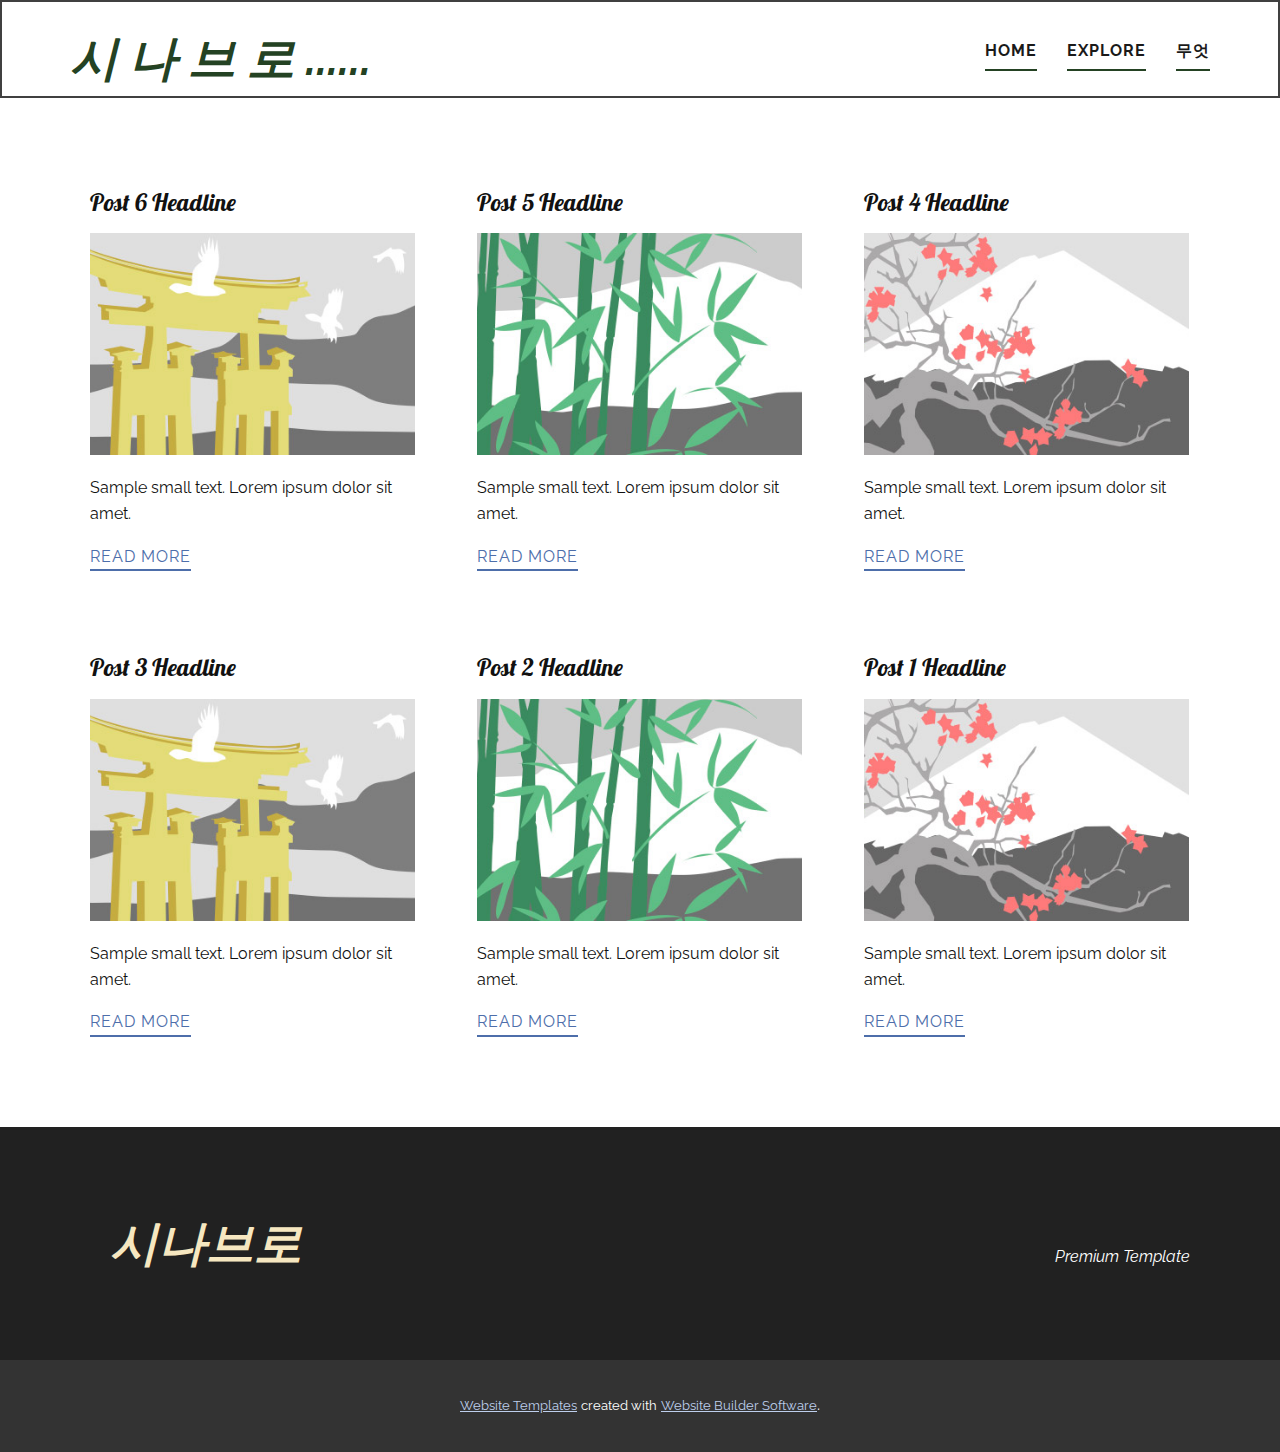
<file: blog/blog.html>
<html style="font-size: 16px;" lang="en"><head>
    <meta name="viewport" content="width=device-width, initial-scale=1.0">
    <meta charset="utf-8">
    <meta name="keywords" content="">
    <meta name="description" content="">
    <title>blog</title>
    <link rel="stylesheet" href="../nicepage.css" media="screen">
<link rel="stylesheet" href="../blog.css" media="screen">
    <script class="u-script" type="text/javascript" src="../jquery.js" "="" defer=""></script>
    <script class="u-script" type="text/javascript" src="../nicepage.js" "="" defer=""></script>
    <meta name="generator" content="Nicepage 4.17.10, nicepage.com">
    <link id="u-theme-google-font" rel="stylesheet" href="https://fonts.googleapis.com/css?family=Lobster:400|Raleway:100,100i,200,200i,300,300i,400,400i,500,500i,600,600i,700,700i,800,800i,900,900i">
    
    
    <script type="application/ld+json">{
		"@context": "http://schema.org",
		"@type": "Organization",
		"name": "Site3",
		"sameAs": []
}</script>
    <meta name="theme-color" content="#4d6eaa">
  </head>
  <body class="u-body u-xl-mode" data-lang="en"><header class="u-align-right u-border-2 u-border-grey-75 u-clearfix u-header u-sticky u-sticky-15e5 u-white u-header" id="sec-c7d0"><div class="u-align-left u-clearfix u-sheet u-sheet-1">
        <h3 class="u-headline u-text u-text-custom-color-3 u-text-1">
          <a href="/">시 나 브 로 ......</a>
        </h3>
        <nav class="u-menu u-menu-one-level u-offcanvas u-menu-1">
          <div class="menu-collapse" style="font-size: 1rem; letter-spacing: 0px;">
            <a class="u-button-style u-custom-left-right-menu-spacing u-custom-padding-bottom u-custom-top-bottom-menu-spacing u-nav-link u-text-active-palette-1-base u-text-hover-palette-2-base" href="#">
              <svg class="u-svg-link" viewBox="0 0 24 24"><use xmlns:xlink="http://www.w3.org/1999/xlink" xlink:href="#svg-35c7"></use></svg>
              <svg class="u-svg-content" version="1.1" id="svg-35c7" viewBox="0 0 16 16" x="0px" y="0px" xmlns:xlink="http://www.w3.org/1999/xlink" xmlns="http://www.w3.org/2000/svg"><g><rect y="1" width="16" height="2"></rect><rect y="7" width="16" height="2"></rect><rect y="13" width="16" height="2"></rect>
</g></svg>
            </a>
          </div>
          <div class="u-custom-menu u-nav-container"></div>
          <div class="u-custom-menu u-nav-container-collapse">
            <div class="u-black u-container-style u-inner-container-layout u-opacity u-opacity-95 u-sidenav">
              <div class="u-inner-container-layout u-sidenav-overflow">
                <div class="u-menu-close"></div>
                <ul class="u-align-center u-nav u-popupmenu-items u-unstyled u-nav-1"><li class="u-nav-item"><a class="u-button-style u-nav-link" href="#">About</a>
</li><li class="u-nav-item"><a class="u-button-style u-nav-link" href="#">Contact</a>
</li><li class="u-nav-item"><a class="u-button-style u-nav-link" href="#">Blog</a>
</li></ul>
              </div>
            </div>
            <div class="u-black u-menu-overlay u-opacity u-opacity-70"></div>
          </div>
        </nav>
        <nav class="u-menu u-menu-dropdown u-offcanvas u-menu-2" data-responsive-from="MD">
          <div class="menu-collapse" style="font-size: 1rem; letter-spacing: 1px; font-weight: 700; text-transform: uppercase;">
            <a class="u-button-style u-custom-active-border-color u-custom-active-color u-custom-border u-custom-border-color u-custom-borders u-custom-hover-border-color u-custom-hover-color u-custom-left-right-menu-spacing u-custom-padding-bottom u-custom-text-active-color u-custom-text-color u-custom-text-hover-color u-custom-top-bottom-menu-spacing u-nav-link u-text-active-palette-1-base u-text-hover-palette-2-base" href="#">
              <svg class="u-svg-link" viewBox="0 0 24 24"><use xmlns:xlink="http://www.w3.org/1999/xlink" xlink:href="#svg-b260"></use></svg>
              <svg class="u-svg-content" version="1.1" id="svg-b260" viewBox="0 0 16 16" x="0px" y="0px" xmlns:xlink="http://www.w3.org/1999/xlink" xmlns="http://www.w3.org/2000/svg"><g><rect y="1" width="16" height="2"></rect><rect y="7" width="16" height="2"></rect><rect y="13" width="16" height="2"></rect>
</g></svg>
            </a>
          </div>
          <div class="u-custom-menu u-nav-container">
            <ul class="u-nav u-spacing-30 u-unstyled u-nav-2"><li class="u-nav-item"><a class="u-border-2 u-border-active-custom-color-3 u-border-custom-color-3 u-border-hover-custom-color-3 u-border-no-left u-border-no-right u-border-no-top u-button-style u-nav-link u-text-active-custom-color-4 u-text-grey-90 u-text-hover-palette-1-base" href="../Home.html" style="padding: 10px 0px;">Home</a>
</li><li class="u-nav-item"><a class="u-border-2 u-border-active-custom-color-3 u-border-custom-color-3 u-border-hover-custom-color-3 u-border-no-left u-border-no-right u-border-no-top u-button-style u-nav-link u-text-active-custom-color-4 u-text-grey-90 u-text-hover-palette-1-base" style="padding: 10px 0px;">Explore</a><div class="u-nav-popup"><ul class="u-h-spacing-20 u-nav u-unstyled u-v-spacing-10"><li class="u-nav-item"><a class="u-button-style u-nav-link u-white" href="../Digital.html">Digital</a>
</li><li class="u-nav-item"><a class="u-button-style u-nav-link u-white" href="../Reading-Book.html">Reading Book</a>
</li><li class="u-nav-item"><a class="u-button-style u-nav-link u-white" href="../Travel.html">Travel</a>
</li><li class="u-nav-item"><a class="u-button-style u-nav-link u-white" href="../Daily-Life.html">Daily Life</a>
</li></ul>
</div>
</li><li class="u-nav-item"><a class="u-border-2 u-border-active-custom-color-3 u-border-custom-color-3 u-border-hover-custom-color-3 u-border-no-left u-border-no-right u-border-no-top u-button-style u-nav-link u-text-active-custom-color-4 u-text-grey-90 u-text-hover-palette-1-base" style="padding: 10px 0px;">무엇</a>
</li></ul>
          </div>
          <div class="u-custom-menu u-nav-container-collapse">
            <div class="u-black u-container-style u-inner-container-layout u-opacity u-opacity-95 u-sidenav">
              <div class="u-inner-container-layout u-sidenav-overflow">
                <div class="u-menu-close"></div>
                <ul class="u-align-center u-nav u-popupmenu-items u-unstyled u-nav-4"><li class="u-nav-item"><a class="u-button-style u-nav-link" href="../Home.html">Home</a>
</li><li class="u-nav-item"><a class="u-button-style u-nav-link">Explore</a><div class="u-nav-popup"><ul class="u-h-spacing-20 u-nav u-unstyled u-v-spacing-10"><li class="u-nav-item"><a class="u-button-style u-nav-link" href="../Digital.html">Digital</a>
</li><li class="u-nav-item"><a class="u-button-style u-nav-link" href="../Reading-Book.html">Reading Book</a>
</li><li class="u-nav-item"><a class="u-button-style u-nav-link" href="../Travel.html">Travel</a>
</li><li class="u-nav-item"><a class="u-button-style u-nav-link" href="../Daily-Life.html">Daily Life</a>
</li></ul>
</div>
</li><li class="u-nav-item"><a class="u-button-style u-nav-link">무엇</a>
</li></ul>
              </div>
            </div>
            <div class="u-black u-menu-overlay u-opacity u-opacity-70"></div>
          </div>
        </nav>
      </div><style class="u-sticky-style" data-style-id="15e5">.u-sticky-fixed.u-sticky-15e5:before, .u-body.u-sticky-fixed .u-sticky-15e5:before {
borders: top right bottom left !important
}</style></header>
    <section class="u-clearfix u-section-1" id="sec-8a54">
      <div class="u-clearfix u-sheet u-valign-middle u-sheet-1"><!--blog--><!--blog_options_json--><!--{"type":"Recent","source":"","tags":"","count":""}--><!--/blog_options_json-->
        <div class="u-blog u-expanded-width u-repeater u-repeater-1"><!--blog_post-->
          <div class="u-blog-post u-container-style u-repeater-item u-white u-repeater-item-1">
            <div class="u-container-layout u-similar-container u-valign-top u-container-layout-1"><!--blog_post_header-->
              <h4 class="u-blog-control u-text u-text-1">
                <a class="u-post-header-link" href="../blog/post-5.html">Post 6 Headline</a>
              </h4><!--/blog_post_header--><!--blog_post_image-->
              <a class="u-post-header-link" href="../blog/post-5.html"><img alt="" class="u-blog-control u-expanded-width u-image u-image-default u-image-1" src="../images/8ad73f3c.jpeg"></a><!--/blog_post_image--><!--blog_post_content-->
              <div class="u-blog-control u-post-content u-text u-text-2 fr-view">Sample small text. Lorem ipsum dolor sit amet.</div><!--/blog_post_content--><!--blog_post_readmore-->
              <a href="../blog/post-5.html" class="u-blog-control u-border-2 u-border-palette-1-base u-btn u-btn-rectangle u-button-style u-none u-btn-1"><!--blog_post_readmore_content--><!--options_json--><!--{"content":"","defaultValue":"Read More"}--><!--/options_json-->Read More<!--/blog_post_readmore_content--></a><!--/blog_post_readmore-->
            </div>
          </div><div class="u-blog-post u-container-style u-repeater-item u-video-cover u-white">
            <div class="u-container-layout u-similar-container u-valign-top u-container-layout-2"><!--blog_post_header-->
              <h4 class="u-blog-control u-text u-text-3">
                <a class="u-post-header-link" href="../blog/post-4.html">Post 5 Headline</a>
              </h4><!--/blog_post_header--><!--blog_post_image-->
              <a class="u-post-header-link" href="../blog/post-4.html"><img alt="" class="u-blog-control u-expanded-width u-image u-image-default u-image-2" src="../images/68f64b9d.jpeg"></a><!--/blog_post_image--><!--blog_post_content-->
              <div class="u-blog-control u-post-content u-text u-text-4 fr-view">Sample small text. Lorem ipsum dolor sit amet.</div><!--/blog_post_content--><!--blog_post_readmore-->
              <a href="../blog/post-4.html" class="u-blog-control u-border-2 u-border-palette-1-base u-btn u-btn-rectangle u-button-style u-none u-btn-2"><!--blog_post_readmore_content--><!--options_json--><!--{"content":"","defaultValue":"Read More"}--><!--/options_json-->Read More<!--/blog_post_readmore_content--></a><!--/blog_post_readmore-->
            </div>
          </div><div class="u-blog-post u-container-style u-repeater-item u-video-cover u-white">
            <div class="u-container-layout u-similar-container u-valign-top u-container-layout-3"><!--blog_post_header-->
              <h4 class="u-blog-control u-text u-text-5">
                <a class="u-post-header-link" href="../blog/post-3.html">Post 4 Headline</a>
              </h4><!--/blog_post_header--><!--blog_post_image-->
              <a class="u-post-header-link" href="../blog/post-3.html"><img alt="" class="u-blog-control u-expanded-width u-image u-image-default u-image-3" src="../images/0fd3416c.jpeg"></a><!--/blog_post_image--><!--blog_post_content-->
              <div class="u-blog-control u-post-content u-text u-text-6 fr-view">Sample small text. Lorem ipsum dolor sit amet.</div><!--/blog_post_content--><!--blog_post_readmore-->
              <a href="../blog/post-3.html" class="u-blog-control u-border-2 u-border-palette-1-base u-btn u-btn-rectangle u-button-style u-none u-btn-3"><!--blog_post_readmore_content--><!--options_json--><!--{"content":"","defaultValue":"Read More"}--><!--/options_json-->Read More<!--/blog_post_readmore_content--></a><!--/blog_post_readmore-->
            </div>
          </div><div class="u-blog-post u-container-style u-repeater-item u-white u-repeater-item-1">
            <div class="u-container-layout u-similar-container u-valign-top u-container-layout-1"><!--blog_post_header-->
              <h4 class="u-blog-control u-text u-text-1">
                <a class="u-post-header-link" href="../blog/post-2.html">Post 3 Headline</a>
              </h4><!--/blog_post_header--><!--blog_post_image-->
              <a class="u-post-header-link" href="../blog/post-2.html"><img alt="" class="u-blog-control u-expanded-width u-image u-image-default u-image-1" src="../images/8ad73f3c.jpeg"></a><!--/blog_post_image--><!--blog_post_content-->
              <div class="u-blog-control u-post-content u-text u-text-2 fr-view">Sample small text. Lorem ipsum dolor sit amet.</div><!--/blog_post_content--><!--blog_post_readmore-->
              <a href="../blog/post-2.html" class="u-blog-control u-border-2 u-border-palette-1-base u-btn u-btn-rectangle u-button-style u-none u-btn-1"><!--blog_post_readmore_content--><!--options_json--><!--{"content":"","defaultValue":"Read More"}--><!--/options_json-->Read More<!--/blog_post_readmore_content--></a><!--/blog_post_readmore-->
            </div>
          </div><div class="u-blog-post u-container-style u-repeater-item u-video-cover u-white">
            <div class="u-container-layout u-similar-container u-valign-top u-container-layout-2"><!--blog_post_header-->
              <h4 class="u-blog-control u-text u-text-3">
                <a class="u-post-header-link" href="../blog/post-1.html">Post 2 Headline</a>
              </h4><!--/blog_post_header--><!--blog_post_image-->
              <a class="u-post-header-link" href="../blog/post-1.html"><img alt="" class="u-blog-control u-expanded-width u-image u-image-default u-image-2" src="../images/68f64b9d.jpeg"></a><!--/blog_post_image--><!--blog_post_content-->
              <div class="u-blog-control u-post-content u-text u-text-4 fr-view">Sample small text. Lorem ipsum dolor sit amet.</div><!--/blog_post_content--><!--blog_post_readmore-->
              <a href="../blog/post-1.html" class="u-blog-control u-border-2 u-border-palette-1-base u-btn u-btn-rectangle u-button-style u-none u-btn-2"><!--blog_post_readmore_content--><!--options_json--><!--{"content":"","defaultValue":"Read More"}--><!--/options_json-->Read More<!--/blog_post_readmore_content--></a><!--/blog_post_readmore-->
            </div>
          </div><div class="u-blog-post u-container-style u-repeater-item u-video-cover u-white">
            <div class="u-container-layout u-similar-container u-valign-top u-container-layout-3"><!--blog_post_header-->
              <h4 class="u-blog-control u-text u-text-5">
                <a class="u-post-header-link" href="../blog/post.html">Post 1 Headline</a>
              </h4><!--/blog_post_header--><!--blog_post_image-->
              <a class="u-post-header-link" href="../blog/post.html"><img alt="" class="u-blog-control u-expanded-width u-image u-image-default u-image-3" src="../images/0fd3416c.jpeg"></a><!--/blog_post_image--><!--blog_post_content-->
              <div class="u-blog-control u-post-content u-text u-text-6 fr-view">Sample small text. Lorem ipsum dolor sit amet.</div><!--/blog_post_content--><!--blog_post_readmore-->
              <a href="../blog/post.html" class="u-blog-control u-border-2 u-border-palette-1-base u-btn u-btn-rectangle u-button-style u-none u-btn-3"><!--blog_post_readmore_content--><!--options_json--><!--{"content":"","defaultValue":"Read More"}--><!--/options_json-->Read More<!--/blog_post_readmore_content--></a><!--/blog_post_readmore-->
            </div>
          </div><!--/blog_post--><!--blog_post-->
          <!--/blog_post--><!--blog_post-->
          <!--/blog_post-->
        </div><!--/blog-->
      </div>
    </section>
    
    
    <footer class="u-clearfix u-footer u-grey-dark-3 u-typography-custom-page-typography-2--Footer" id="sec-bcf8"><div class="u-clearfix u-sheet u-sheet-1">
        <div class="u-clearfix u-disable-padding u-expanded-width u-gutter-30 u-layout-wrap u-layout-wrap-1">
          <div class="u-gutter-0 u-layout">
            <div class="u-layout-row">
              <div class="u-container-style u-layout-cell u-left-cell u-size-30 u-layout-cell-1">
                <div class="u-container-layout u-padding-6 u-valign-middle u-container-layout-1">
                  <h3 class="u-headline u-text u-text-1">
                    <a href="/">시나브로</a>
                  </h3>
                </div>
              </div>
              <div class="u-align-right u-container-style u-layout-cell u-right-cell u-size-30 u-layout-cell-2">
                <div class="u-container-layout u-valign-middle u-container-layout-2">
                  <div class="u-social-icons u-spacing-10 u-social-icons-1">
                    <a class="u-social-url" target="_blank" href=""><span class="u-icon u-icon-circle u-social-facebook u-social-icon u-icon-1"><svg class="u-svg-link" preserveAspectRatio="xMidYMin slice" viewBox="0 0 112.2 112.2" style="undefined"><use xmlns:xlink="http://www.w3.org/1999/xlink" xlink:href="#svg-06b0"></use></svg><svg x="0px" y="0px" viewBox="0 0 112.2 112.2" enable-background="new 0 0 112.2 112.2" xml:space="preserve" id="svg-06b0" class="u-svg-content"><path d="M75.5,28.8H65.4c-1.5,0-4,0.9-4,4.3v9.4h13.9l-1.5,15.8H61.4v45.1H42.8V58.3h-8.8V42.4h8.8V32.2 c0-7.4,3.4-18.8,18.8-18.8h13.8v15.4H75.5z"></path></svg></span>
                    </a>
                    <a class="u-social-url" target="_blank" href=""><span class="u-icon u-icon-circle u-social-icon u-social-twitter u-icon-2"><svg class="u-svg-link" preserveAspectRatio="xMidYMin slice" viewBox="0 0 112.2 112.2" style="undefined"><use xmlns:xlink="http://www.w3.org/1999/xlink" xlink:href="#svg-6229"></use></svg><svg x="0px" y="0px" viewBox="0 0 112.2 112.2" enable-background="new 0 0 112.2 112.2" xml:space="preserve" id="svg-6229" class="u-svg-content"><path d="M92.2,38.2c0,0.8,0,1.6,0,2.3c0,24.3-18.6,52.4-52.6,52.4c-10.6,0.1-20.2-2.9-28.5-8.2 c1.4,0.2,2.9,0.2,4.4,0.2c8.7,0,16.7-2.9,23-7.9c-8.1-0.2-14.9-5.5-17.3-12.8c1.1,0.2,2.4,0.2,3.4,0.2c1.6,0,3.3-0.2,4.8-0.7 c-8.4-1.6-14.9-9.2-14.9-18c0-0.2,0-0.2,0-0.2c2.5,1.4,5.4,2.2,8.4,2.3c-5-3.3-8.3-8.9-8.3-15.4c0-3.4,1-6.5,2.5-9.2 c9.1,11.1,22.7,18.5,38,19.2c-0.2-1.4-0.4-2.8-0.4-4.3c0.1-10,8.3-18.2,18.5-18.2c5.4,0,10.1,2.2,13.5,5.7c4.3-0.8,8.1-2.3,11.7-4.5 c-1.4,4.3-4.3,7.9-8.1,10.1c3.7-0.4,7.3-1.4,10.6-2.9C98.9,32.3,95.7,35.5,92.2,38.2z"></path></svg></span>
                    </a>
                    <a class="u-social-url" target="_blank" href=""><span class="u-icon u-icon-circle u-social-icon u-social-instagram u-icon-3"><svg class="u-svg-link" preserveAspectRatio="xMidYMin slice" viewBox="0 0 112.2 112.2" style="undefined"><use xmlns:xlink="http://www.w3.org/1999/xlink" xlink:href="#svg-3391"></use></svg><svg x="0px" y="0px" viewBox="0 0 112.2 112.2" enable-background="new 0 0 112.2 112.2" xml:space="preserve" id="svg-3391" class="u-svg-content"><path d="M55.9,32.9c-12.8,0-23.2,10.4-23.2,23.2s10.4,23.2,23.2,23.2s23.2-10.4,23.2-23.2S68.7,32.9,55.9,32.9z M55.9,69.4c-7.4,0-13.3-6-13.3-13.3c-0.1-7.4,6-13.3,13.3-13.3s13.3,6,13.3,13.3C69.3,63.5,63.3,69.4,55.9,69.4z"></path><path d="M79.7,26.8c-3,0-5.4,2.5-5.4,5.4s2.5,5.4,5.4,5.4c3,0,5.4-2.5,5.4-5.4S82.7,26.8,79.7,26.8z"></path><path d="M78.2,11H33.5C21,11,10.8,21.3,10.8,33.7v44.7c0,12.6,10.2,22.8,22.7,22.8h44.7c12.6,0,22.7-10.2,22.7-22.7 V33.7C100.8,21.1,90.6,11,78.2,11z M91,78.4c0,7.1-5.8,12.8-12.8,12.8H33.5c-7.1,0-12.8-5.8-12.8-12.8V33.7 c0-7.1,5.8-12.8,12.8-12.8h44.7c7.1,0,12.8,5.8,12.8,12.8V78.4z"></path></svg></span>
                    </a>
                    <a class="u-social-url" target="_blank" href=""><span class="u-icon u-icon-circle u-social-icon u-social-linkedin u-icon-4"><svg class="u-svg-link" preserveAspectRatio="xMidYMin slice" viewBox="0 0 112.2 112.2" style="undefined"><use xmlns:xlink="http://www.w3.org/1999/xlink" xlink:href="#svg-e809"></use></svg><svg x="0px" y="0px" viewBox="0 0 112.2 112.2" enable-background="new 0 0 112.2 112.2" xml:space="preserve" id="svg-e809" class="u-svg-content"><path d="M33.8,96.8H14.5v-58h19.3V96.8z M24.1,30.9L24.1,30.9c-6.6,0-10.8-4.5-10.8-10.1c0-5.8,4.3-10.1,10.9-10.1 S34.9,15,35.1,20.8C35.1,26.4,30.8,30.9,24.1,30.9z M103.3,96.8H84.1v-31c0-7.8-2.7-13.1-9.8-13.1c-5.3,0-8.5,3.6-9.9,7.1 c-0.6,1.3-0.6,3-0.6,4.8V97H44.5c0,0,0.3-52.6,0-58h19.3v8.2c2.6-3.9,7.2-9.6,17.4-9.6c12.7,0,22.2,8.4,22.2,26.1V96.8z"></path></svg></span>
                    </a>
                    <a class="u-social-url" target="_blank" href=""><span class="u-icon u-icon-circle u-social-google u-social-icon u-icon-5"><svg class="u-svg-link" preserveAspectRatio="xMidYMin slice" viewBox="0 0 112.2 112.2" style="undefined"><use xmlns:xlink="http://www.w3.org/1999/xlink" xlink:href="#svg-2814"></use></svg><svg x="0px" y="0px" viewBox="0 0 112.2 112.2" enable-background="new 0 0 112.2 112.2" xml:space="preserve" id="svg-2814" class="u-svg-content"><path d="M62.2,81.6c-8.6,11.2-24.6,14.4-37.6,10C10.9,87,0.8,73.2,1,58.5c-0.8-18,15.2-34.6,33.1-34.9 c9.2-0.8,18.2,2.7,25,8.6c-2.9,3.1-5.7,6.2-8.9,9.2c-6.2-3.8-13.5-6.5-20.6-4C18.1,40.7,11,54.2,15.4,65.6 c3.5,11.8,17.8,18.3,29.2,13.2c5.8-2.1,9.7-7.4,11.3-13.2c-6.6-0.1-13.2,0-20.1-0.3c0-3.9,0-7.9,0-11.9c11.2,0,22.2,0,33.3,0 C69.9,63.4,68.3,73.9,62.2,81.6z M110.9,63.7c-3.4,0-6.6,0-10,0c0,3.4,0,6.6,0,10c-3.4,0-6.6,0-10,0c0-3.4,0-6.6,0-10 c-3.4,0-6.6,0-10,0c0-3.4,0-6.6,0-10c3.4,0,6.6,0,10,0c0-3.4,0-6.6,0.1-10c3.4,0,6.6,0,10,0c0,3.4,0,6.6,0,10c3.4,0,6.6,0,10,0 C110.9,56.9,110.9,60.3,110.9,63.7z"></path></svg></span>
                    </a>
                    <a class="u-social-url" target="_blank" href=""><span class="u-icon u-icon-circle u-social-behance u-social-icon u-icon-6"><svg class="u-svg-link" preserveAspectRatio="xMidYMin slice" viewBox="0 0 112.2 112.2" style="undefined"><use xmlns:xlink="http://www.w3.org/1999/xlink" xlink:href="#svg-44b7"></use></svg><svg x="0px" y="0px" viewBox="0 0 112.2 112.2" enable-background="new 0 0 112.2 112.2" xml:space="preserve" id="svg-44b7" class="u-svg-content"><rect x="70.3" y="32" width="23" height="6.9"></rect><path d="M48.3,54c0,0,8.5-0.6,8.5-10.5s-6.9-14.8-15.7-14.8H12v55.9h29.1c0,0,17.8,0.6,17.8-16.5 C58.7,68.1,59.5,54.2,48.3,54z M24.8,38.5h16.3c0,0,4,0,4,5.8s-2.4,6.6-5,6.6H24.8V38.5z M40.3,74.5H24.8V59.6h16.3c0,0,6,0,6,7.7 C46.9,73.7,42.5,74.5,40.3,74.5z"></path><path d="M82.3,43C61,43,61,64.2,61,64.3c0,0-1.5,21.3,21.3,21.3c0,0,19.1,1.2,19.1-14.8h-9.7c0,0,0.2,6-8.9,6 c0,0-9.7,0.7-9.7-9.6h29C101.8,67.2,105,42.8,82.3,43z M72.8,59.6c0,0,1.2-8.6,9.7-8.6s8.5,8.6,8.6,8.6H72.8z"></path></svg></span>
                    </a>
                  </div>
                  <p class="u-text u-text-font u-text-2">Premium Template<br>
                  </p>
                </div>
              </div>
            </div>
          </div>
        </div>
      </div></footer>
    <section class="u-backlink u-clearfix u-grey-80">
      <a class="u-link" href="https://nicepage.com/website-templates" target="_blank">
        <span>Website Templates</span>
      </a>
      <p class="u-text">
        <span>created with</span>
      </p>
      <a class="u-link" href="" target="_blank">
        <span>Website Builder Software</span>
      </a>. 
    </section>
  
</body></html>
</file>
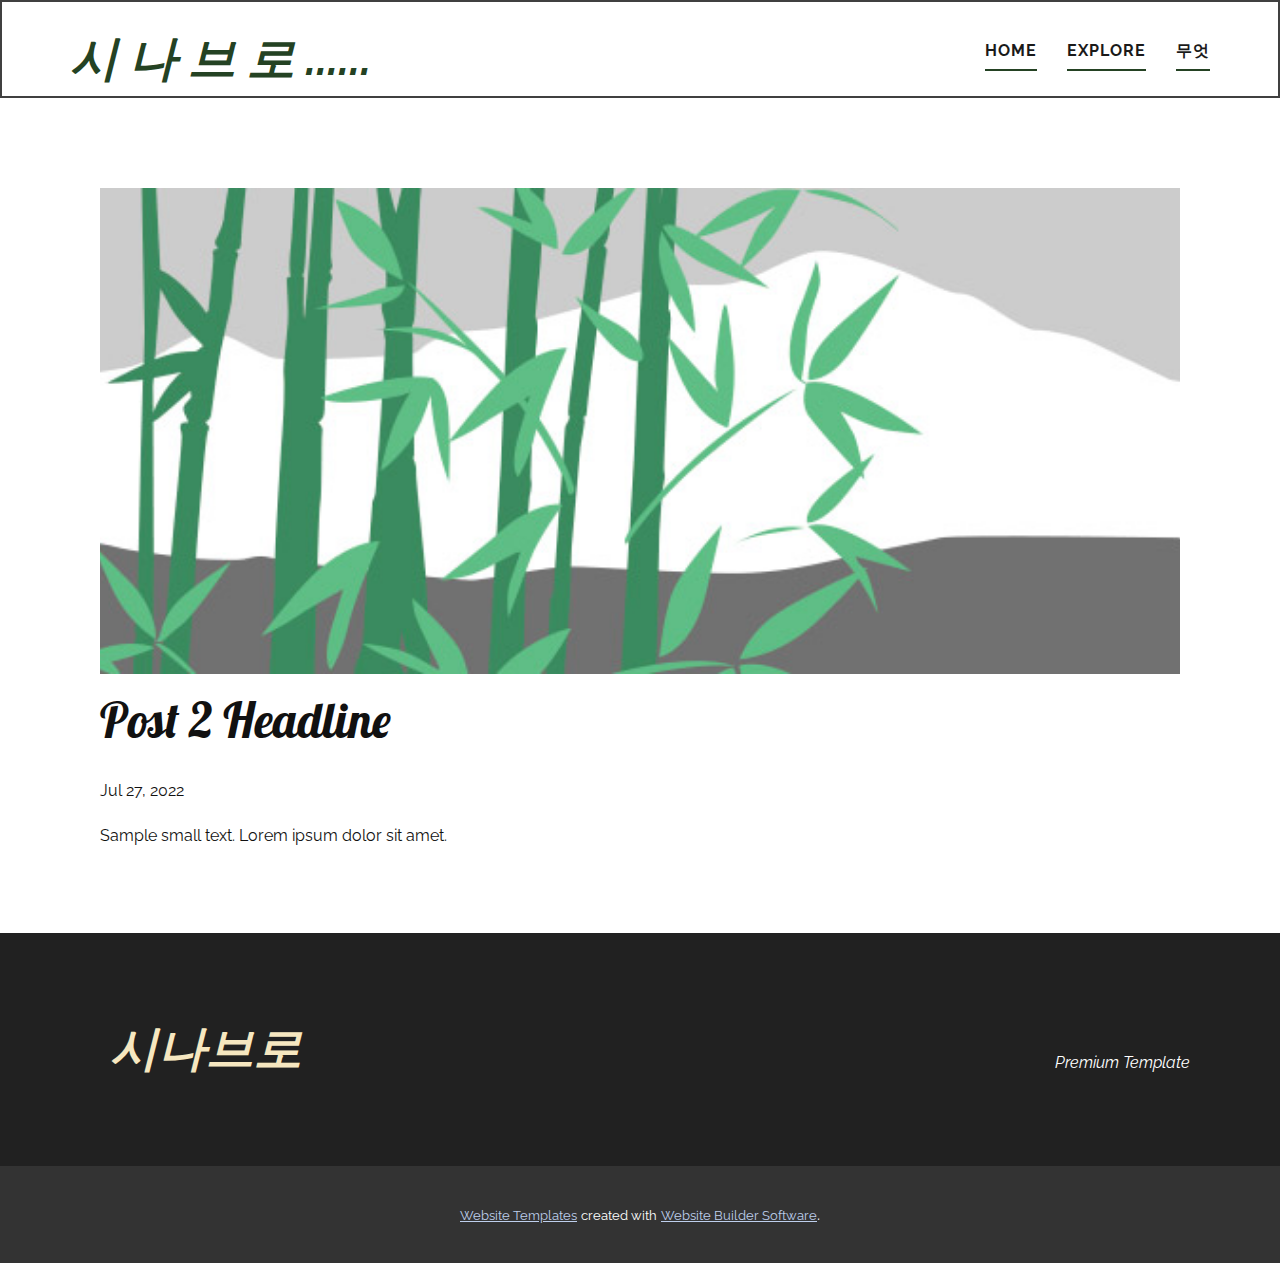
<file: blog/post-1.html>
<!doctype html>
<html style="font-size: 16px;" lang="en"><head>
    <meta name="viewport" content="width=device-width, initial-scale=1.0">
    <meta charset="utf-8">
    <meta name="keywords" content="Post 1 Headline">
    <meta name="description" content="">
    <title>Post 2 Headline</title>
    <link rel="stylesheet" href="../nicepage.css" media="screen">
<link rel="stylesheet" href="../Post-Template.css" media="screen">
    <script class="u-script" type="text/javascript" src="../jquery.js" "="" defer=""></script>
    <script class="u-script" type="text/javascript" src="../nicepage.js" "="" defer=""></script>
    <meta name="generator" content="Nicepage 4.17.10, nicepage.com">
    <link id="u-theme-google-font" rel="stylesheet" href="https://fonts.googleapis.com/css?family=Lobster:400|Raleway:100,100i,200,200i,300,300i,400,400i,500,500i,600,600i,700,700i,800,800i,900,900i">
    
    
    <script type="application/ld+json">{
		"@context": "http://schema.org",
		"@type": "Organization",
		"name": "Site3",
		"sameAs": []
}</script>
    <meta name="theme-color" content="#4d6eaa">
  </head>
  <body class="u-body u-xl-mode" data-lang="en"><header class="u-align-right u-border-2 u-border-grey-75 u-clearfix u-header u-sticky u-sticky-15e5 u-white u-header" id="sec-c7d0"><div class="u-align-left u-clearfix u-sheet u-sheet-1">
        <h3 class="u-headline u-text u-text-custom-color-3 u-text-1">
          <a href="/">시 나 브 로 ......</a>
        </h3>
        <nav class="u-menu u-menu-one-level u-offcanvas u-menu-1">
          <div class="menu-collapse" style="font-size: 1rem; letter-spacing: 0px;">
            <a class="u-button-style u-custom-left-right-menu-spacing u-custom-padding-bottom u-custom-top-bottom-menu-spacing u-nav-link u-text-active-palette-1-base u-text-hover-palette-2-base" href="#">
              <svg class="u-svg-link" viewBox="0 0 24 24"><use xmlns:xlink="http://www.w3.org/1999/xlink" xlink:href="#svg-35c7"></use></svg>
              <svg class="u-svg-content" version="1.1" id="svg-35c7" viewBox="0 0 16 16" x="0px" y="0px" xmlns:xlink="http://www.w3.org/1999/xlink" xmlns="http://www.w3.org/2000/svg"><g><rect y="1" width="16" height="2"></rect><rect y="7" width="16" height="2"></rect><rect y="13" width="16" height="2"></rect>
</g></svg>
            </a>
          </div>
          <div class="u-custom-menu u-nav-container"></div>
          <div class="u-custom-menu u-nav-container-collapse">
            <div class="u-black u-container-style u-inner-container-layout u-opacity u-opacity-95 u-sidenav">
              <div class="u-inner-container-layout u-sidenav-overflow">
                <div class="u-menu-close"></div>
                <ul class="u-align-center u-nav u-popupmenu-items u-unstyled u-nav-1"><li class="u-nav-item"><a class="u-button-style u-nav-link" href="#">About</a>
</li><li class="u-nav-item"><a class="u-button-style u-nav-link" href="#">Contact</a>
</li><li class="u-nav-item"><a class="u-button-style u-nav-link" href="#">Blog</a>
</li></ul>
              </div>
            </div>
            <div class="u-black u-menu-overlay u-opacity u-opacity-70"></div>
          </div>
        </nav>
        <nav class="u-menu u-menu-dropdown u-offcanvas u-menu-2" data-responsive-from="MD">
          <div class="menu-collapse" style="font-size: 1rem; letter-spacing: 1px; font-weight: 700; text-transform: uppercase;">
            <a class="u-button-style u-custom-active-border-color u-custom-active-color u-custom-border u-custom-border-color u-custom-borders u-custom-hover-border-color u-custom-hover-color u-custom-left-right-menu-spacing u-custom-padding-bottom u-custom-text-active-color u-custom-text-color u-custom-text-hover-color u-custom-top-bottom-menu-spacing u-nav-link u-text-active-palette-1-base u-text-hover-palette-2-base" href="#">
              <svg class="u-svg-link" viewBox="0 0 24 24"><use xmlns:xlink="http://www.w3.org/1999/xlink" xlink:href="#svg-b260"></use></svg>
              <svg class="u-svg-content" version="1.1" id="svg-b260" viewBox="0 0 16 16" x="0px" y="0px" xmlns:xlink="http://www.w3.org/1999/xlink" xmlns="http://www.w3.org/2000/svg"><g><rect y="1" width="16" height="2"></rect><rect y="7" width="16" height="2"></rect><rect y="13" width="16" height="2"></rect>
</g></svg>
            </a>
          </div>
          <div class="u-custom-menu u-nav-container">
            <ul class="u-nav u-spacing-30 u-unstyled u-nav-2"><li class="u-nav-item"><a class="u-border-2 u-border-active-custom-color-3 u-border-custom-color-3 u-border-hover-custom-color-3 u-border-no-left u-border-no-right u-border-no-top u-button-style u-nav-link u-text-active-custom-color-4 u-text-grey-90 u-text-hover-palette-1-base" href="../Home.html" style="padding: 10px 0px;">Home</a>
</li><li class="u-nav-item"><a class="u-border-2 u-border-active-custom-color-3 u-border-custom-color-3 u-border-hover-custom-color-3 u-border-no-left u-border-no-right u-border-no-top u-button-style u-nav-link u-text-active-custom-color-4 u-text-grey-90 u-text-hover-palette-1-base" style="padding: 10px 0px;">Explore</a><div class="u-nav-popup"><ul class="u-h-spacing-20 u-nav u-unstyled u-v-spacing-10"><li class="u-nav-item"><a class="u-button-style u-nav-link u-white" href="../Digital.html">Digital</a>
</li><li class="u-nav-item"><a class="u-button-style u-nav-link u-white" href="../Reading-Book.html">Reading Book</a>
</li><li class="u-nav-item"><a class="u-button-style u-nav-link u-white" href="../Travel.html">Travel</a>
</li><li class="u-nav-item"><a class="u-button-style u-nav-link u-white" href="../Daily-Life.html">Daily Life</a>
</li></ul>
</div>
</li><li class="u-nav-item"><a class="u-border-2 u-border-active-custom-color-3 u-border-custom-color-3 u-border-hover-custom-color-3 u-border-no-left u-border-no-right u-border-no-top u-button-style u-nav-link u-text-active-custom-color-4 u-text-grey-90 u-text-hover-palette-1-base" style="padding: 10px 0px;">무엇</a>
</li></ul>
          </div>
          <div class="u-custom-menu u-nav-container-collapse">
            <div class="u-black u-container-style u-inner-container-layout u-opacity u-opacity-95 u-sidenav">
              <div class="u-inner-container-layout u-sidenav-overflow">
                <div class="u-menu-close"></div>
                <ul class="u-align-center u-nav u-popupmenu-items u-unstyled u-nav-4"><li class="u-nav-item"><a class="u-button-style u-nav-link" href="../Home.html">Home</a>
</li><li class="u-nav-item"><a class="u-button-style u-nav-link">Explore</a><div class="u-nav-popup"><ul class="u-h-spacing-20 u-nav u-unstyled u-v-spacing-10"><li class="u-nav-item"><a class="u-button-style u-nav-link" href="../Digital.html">Digital</a>
</li><li class="u-nav-item"><a class="u-button-style u-nav-link" href="../Reading-Book.html">Reading Book</a>
</li><li class="u-nav-item"><a class="u-button-style u-nav-link" href="../Travel.html">Travel</a>
</li><li class="u-nav-item"><a class="u-button-style u-nav-link" href="../Daily-Life.html">Daily Life</a>
</li></ul>
</div>
</li><li class="u-nav-item"><a class="u-button-style u-nav-link">무엇</a>
</li></ul>
              </div>
            </div>
            <div class="u-black u-menu-overlay u-opacity u-opacity-70"></div>
          </div>
        </nav>
      </div><style class="u-sticky-style" data-style-id="15e5">.u-sticky-fixed.u-sticky-15e5:before, .u-body.u-sticky-fixed .u-sticky-15e5:before {
borders: top right bottom left !important
}</style></header>
    <section class="u-align-center u-clearfix u-section-1" id="sec-d213">
      <div class="u-clearfix u-sheet u-valign-middle-md u-valign-middle-sm u-valign-middle-xs u-sheet-1"><!--post_details--><!--post_details_options_json--><!--{"source":""}--><!--/post_details_options_json--><!--blog_post-->
        <div class="u-container-style u-expanded-width u-post-details u-post-details-1">
          <div class="u-container-layout u-valign-middle u-container-layout-1"><!--blog_post_image-->
            <img alt="" class="u-blog-control u-expanded-width u-image u-image-default u-image-1" src="../images/68f64b9d.jpeg"><!--/blog_post_image--><!--blog_post_header-->
            <h2 class="u-blog-control u-text u-text-1">Post 2 Headline</h2><!--/blog_post_header--><!--blog_post_metadata-->
            <div class="u-blog-control u-metadata u-metadata-1"><!--blog_post_metadata_date-->
              <span class="u-meta-date u-meta-icon">Jul 27, 2022</span><!--/blog_post_metadata_date--><!--blog_post_metadata_category-->
              <!--/blog_post_metadata_category--><!--blog_post_metadata_comments-->
              <!--/blog_post_metadata_comments-->
            </div><!--/blog_post_metadata--><!--blog_post_content-->
            <div class="u-align-justify u-blog-control u-post-content u-text u-text-2 fr-view">
  Sample small text. Lorem ipsum dolor sit amet.
  </div><!--/blog_post_content-->
          </div>
        </div><!--/blog_post--><!--/post_details-->
      </div>
    </section>
    
    
    <footer class="u-clearfix u-footer u-grey-dark-3 u-typography-custom-page-typography-2--Footer" id="sec-bcf8"><div class="u-clearfix u-sheet u-sheet-1">
        <div class="u-clearfix u-disable-padding u-expanded-width u-gutter-30 u-layout-wrap u-layout-wrap-1">
          <div class="u-gutter-0 u-layout">
            <div class="u-layout-row">
              <div class="u-container-style u-layout-cell u-left-cell u-size-30 u-layout-cell-1">
                <div class="u-container-layout u-padding-6 u-valign-middle u-container-layout-1">
                  <h3 class="u-headline u-text u-text-1">
                    <a href="/">시나브로</a>
                  </h3>
                </div>
              </div>
              <div class="u-align-right u-container-style u-layout-cell u-right-cell u-size-30 u-layout-cell-2">
                <div class="u-container-layout u-valign-middle u-container-layout-2">
                  <div class="u-social-icons u-spacing-10 u-social-icons-1">
                    <a class="u-social-url" target="_blank" href=""><span class="u-icon u-icon-circle u-social-facebook u-social-icon u-icon-1"><svg class="u-svg-link" preserveAspectRatio="xMidYMin slice" viewBox="0 0 112.2 112.2" style="undefined"><use xmlns:xlink="http://www.w3.org/1999/xlink" xlink:href="#svg-06b0"></use></svg><svg x="0px" y="0px" viewBox="0 0 112.2 112.2" enable-background="new 0 0 112.2 112.2" xml:space="preserve" id="svg-06b0" class="u-svg-content"><path d="M75.5,28.8H65.4c-1.5,0-4,0.9-4,4.3v9.4h13.9l-1.5,15.8H61.4v45.1H42.8V58.3h-8.8V42.4h8.8V32.2 c0-7.4,3.4-18.8,18.8-18.8h13.8v15.4H75.5z"></path></svg></span>
                    </a>
                    <a class="u-social-url" target="_blank" href=""><span class="u-icon u-icon-circle u-social-icon u-social-twitter u-icon-2"><svg class="u-svg-link" preserveAspectRatio="xMidYMin slice" viewBox="0 0 112.2 112.2" style="undefined"><use xmlns:xlink="http://www.w3.org/1999/xlink" xlink:href="#svg-6229"></use></svg><svg x="0px" y="0px" viewBox="0 0 112.2 112.2" enable-background="new 0 0 112.2 112.2" xml:space="preserve" id="svg-6229" class="u-svg-content"><path d="M92.2,38.2c0,0.8,0,1.6,0,2.3c0,24.3-18.6,52.4-52.6,52.4c-10.6,0.1-20.2-2.9-28.5-8.2 c1.4,0.2,2.9,0.2,4.4,0.2c8.7,0,16.7-2.9,23-7.9c-8.1-0.2-14.9-5.5-17.3-12.8c1.1,0.2,2.4,0.2,3.4,0.2c1.6,0,3.3-0.2,4.8-0.7 c-8.4-1.6-14.9-9.2-14.9-18c0-0.2,0-0.2,0-0.2c2.5,1.4,5.4,2.2,8.4,2.3c-5-3.3-8.3-8.9-8.3-15.4c0-3.4,1-6.5,2.5-9.2 c9.1,11.1,22.7,18.5,38,19.2c-0.2-1.4-0.4-2.8-0.4-4.3c0.1-10,8.3-18.2,18.5-18.2c5.4,0,10.1,2.2,13.5,5.7c4.3-0.8,8.1-2.3,11.7-4.5 c-1.4,4.3-4.3,7.9-8.1,10.1c3.7-0.4,7.3-1.4,10.6-2.9C98.9,32.3,95.7,35.5,92.2,38.2z"></path></svg></span>
                    </a>
                    <a class="u-social-url" target="_blank" href=""><span class="u-icon u-icon-circle u-social-icon u-social-instagram u-icon-3"><svg class="u-svg-link" preserveAspectRatio="xMidYMin slice" viewBox="0 0 112.2 112.2" style="undefined"><use xmlns:xlink="http://www.w3.org/1999/xlink" xlink:href="#svg-3391"></use></svg><svg x="0px" y="0px" viewBox="0 0 112.2 112.2" enable-background="new 0 0 112.2 112.2" xml:space="preserve" id="svg-3391" class="u-svg-content"><path d="M55.9,32.9c-12.8,0-23.2,10.4-23.2,23.2s10.4,23.2,23.2,23.2s23.2-10.4,23.2-23.2S68.7,32.9,55.9,32.9z M55.9,69.4c-7.4,0-13.3-6-13.3-13.3c-0.1-7.4,6-13.3,13.3-13.3s13.3,6,13.3,13.3C69.3,63.5,63.3,69.4,55.9,69.4z"></path><path d="M79.7,26.8c-3,0-5.4,2.5-5.4,5.4s2.5,5.4,5.4,5.4c3,0,5.4-2.5,5.4-5.4S82.7,26.8,79.7,26.8z"></path><path d="M78.2,11H33.5C21,11,10.8,21.3,10.8,33.7v44.7c0,12.6,10.2,22.8,22.7,22.8h44.7c12.6,0,22.7-10.2,22.7-22.7 V33.7C100.8,21.1,90.6,11,78.2,11z M91,78.4c0,7.1-5.8,12.8-12.8,12.8H33.5c-7.1,0-12.8-5.8-12.8-12.8V33.7 c0-7.1,5.8-12.8,12.8-12.8h44.7c7.1,0,12.8,5.8,12.8,12.8V78.4z"></path></svg></span>
                    </a>
                    <a class="u-social-url" target="_blank" href=""><span class="u-icon u-icon-circle u-social-icon u-social-linkedin u-icon-4"><svg class="u-svg-link" preserveAspectRatio="xMidYMin slice" viewBox="0 0 112.2 112.2" style="undefined"><use xmlns:xlink="http://www.w3.org/1999/xlink" xlink:href="#svg-e809"></use></svg><svg x="0px" y="0px" viewBox="0 0 112.2 112.2" enable-background="new 0 0 112.2 112.2" xml:space="preserve" id="svg-e809" class="u-svg-content"><path d="M33.8,96.8H14.5v-58h19.3V96.8z M24.1,30.9L24.1,30.9c-6.6,0-10.8-4.5-10.8-10.1c0-5.8,4.3-10.1,10.9-10.1 S34.9,15,35.1,20.8C35.1,26.4,30.8,30.9,24.1,30.9z M103.3,96.8H84.1v-31c0-7.8-2.7-13.1-9.8-13.1c-5.3,0-8.5,3.6-9.9,7.1 c-0.6,1.3-0.6,3-0.6,4.8V97H44.5c0,0,0.3-52.6,0-58h19.3v8.2c2.6-3.9,7.2-9.6,17.4-9.6c12.7,0,22.2,8.4,22.2,26.1V96.8z"></path></svg></span>
                    </a>
                    <a class="u-social-url" target="_blank" href=""><span class="u-icon u-icon-circle u-social-google u-social-icon u-icon-5"><svg class="u-svg-link" preserveAspectRatio="xMidYMin slice" viewBox="0 0 112.2 112.2" style="undefined"><use xmlns:xlink="http://www.w3.org/1999/xlink" xlink:href="#svg-2814"></use></svg><svg x="0px" y="0px" viewBox="0 0 112.2 112.2" enable-background="new 0 0 112.2 112.2" xml:space="preserve" id="svg-2814" class="u-svg-content"><path d="M62.2,81.6c-8.6,11.2-24.6,14.4-37.6,10C10.9,87,0.8,73.2,1,58.5c-0.8-18,15.2-34.6,33.1-34.9 c9.2-0.8,18.2,2.7,25,8.6c-2.9,3.1-5.7,6.2-8.9,9.2c-6.2-3.8-13.5-6.5-20.6-4C18.1,40.7,11,54.2,15.4,65.6 c3.5,11.8,17.8,18.3,29.2,13.2c5.8-2.1,9.7-7.4,11.3-13.2c-6.6-0.1-13.2,0-20.1-0.3c0-3.9,0-7.9,0-11.9c11.2,0,22.2,0,33.3,0 C69.9,63.4,68.3,73.9,62.2,81.6z M110.9,63.7c-3.4,0-6.6,0-10,0c0,3.4,0,6.6,0,10c-3.4,0-6.6,0-10,0c0-3.4,0-6.6,0-10 c-3.4,0-6.6,0-10,0c0-3.4,0-6.6,0-10c3.4,0,6.6,0,10,0c0-3.4,0-6.6,0.1-10c3.4,0,6.6,0,10,0c0,3.4,0,6.6,0,10c3.4,0,6.6,0,10,0 C110.9,56.9,110.9,60.3,110.9,63.7z"></path></svg></span>
                    </a>
                    <a class="u-social-url" target="_blank" href=""><span class="u-icon u-icon-circle u-social-behance u-social-icon u-icon-6"><svg class="u-svg-link" preserveAspectRatio="xMidYMin slice" viewBox="0 0 112.2 112.2" style="undefined"><use xmlns:xlink="http://www.w3.org/1999/xlink" xlink:href="#svg-44b7"></use></svg><svg x="0px" y="0px" viewBox="0 0 112.2 112.2" enable-background="new 0 0 112.2 112.2" xml:space="preserve" id="svg-44b7" class="u-svg-content"><rect x="70.3" y="32" width="23" height="6.9"></rect><path d="M48.3,54c0,0,8.5-0.6,8.5-10.5s-6.9-14.8-15.7-14.8H12v55.9h29.1c0,0,17.8,0.6,17.8-16.5 C58.7,68.1,59.5,54.2,48.3,54z M24.8,38.5h16.3c0,0,4,0,4,5.8s-2.4,6.6-5,6.6H24.8V38.5z M40.3,74.5H24.8V59.6h16.3c0,0,6,0,6,7.7 C46.9,73.7,42.5,74.5,40.3,74.5z"></path><path d="M82.3,43C61,43,61,64.2,61,64.3c0,0-1.5,21.3,21.3,21.3c0,0,19.1,1.2,19.1-14.8h-9.7c0,0,0.2,6-8.9,6 c0,0-9.7,0.7-9.7-9.6h29C101.8,67.2,105,42.8,82.3,43z M72.8,59.6c0,0,1.2-8.6,9.7-8.6s8.5,8.6,8.6,8.6H72.8z"></path></svg></span>
                    </a>
                  </div>
                  <p class="u-text u-text-font u-text-2">Premium Template<br>
                  </p>
                </div>
              </div>
            </div>
          </div>
        </div>
      </div></footer>
    <section class="u-backlink u-clearfix u-grey-80">
      <a class="u-link" href="https://nicepage.com/website-templates" target="_blank">
        <span>Website Templates</span>
      </a>
      <p class="u-text">
        <span>created with</span>
      </p>
      <a class="u-link" href="" target="_blank">
        <span>Website Builder Software</span>
      </a>. 
    </section>
  
</body></html>
</file>
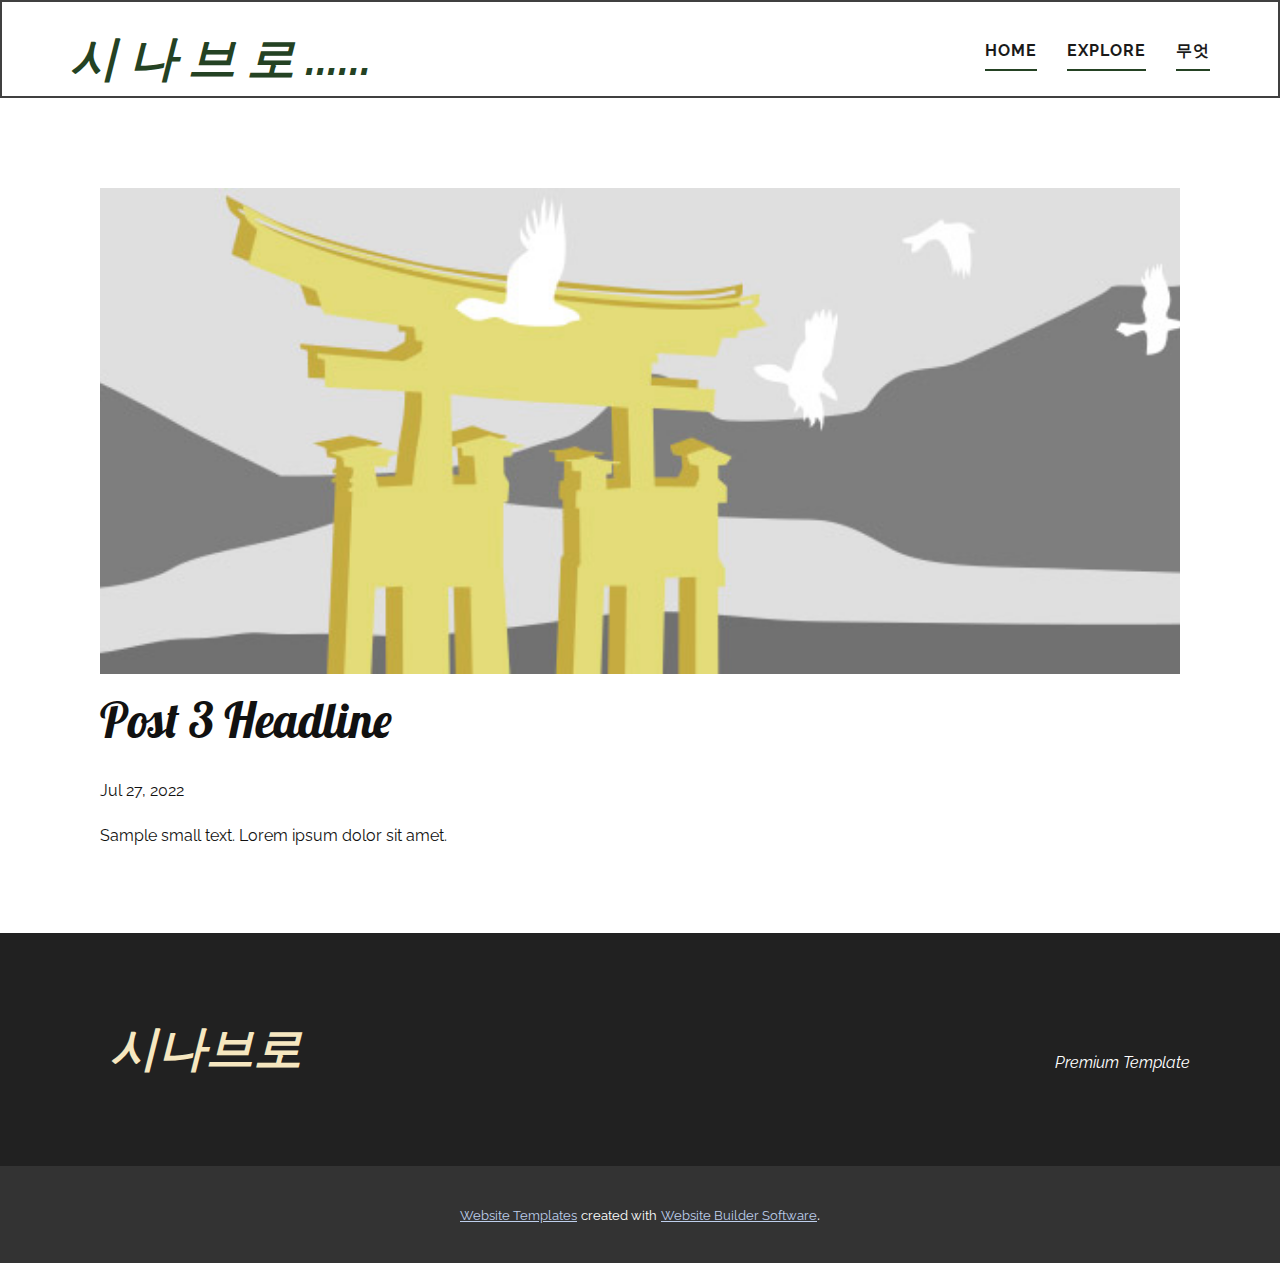
<file: blog/post-2.html>
<!doctype html>
<html style="font-size: 16px;" lang="en"><head>
    <meta name="viewport" content="width=device-width, initial-scale=1.0">
    <meta charset="utf-8">
    <meta name="keywords" content="Post 1 Headline">
    <meta name="description" content="">
    <title>Post 3 Headline</title>
    <link rel="stylesheet" href="../nicepage.css" media="screen">
<link rel="stylesheet" href="../Post-Template.css" media="screen">
    <script class="u-script" type="text/javascript" src="../jquery.js" "="" defer=""></script>
    <script class="u-script" type="text/javascript" src="../nicepage.js" "="" defer=""></script>
    <meta name="generator" content="Nicepage 4.17.10, nicepage.com">
    <link id="u-theme-google-font" rel="stylesheet" href="https://fonts.googleapis.com/css?family=Lobster:400|Raleway:100,100i,200,200i,300,300i,400,400i,500,500i,600,600i,700,700i,800,800i,900,900i">
    
    
    <script type="application/ld+json">{
		"@context": "http://schema.org",
		"@type": "Organization",
		"name": "Site3",
		"sameAs": []
}</script>
    <meta name="theme-color" content="#4d6eaa">
  </head>
  <body class="u-body u-xl-mode" data-lang="en"><header class="u-align-right u-border-2 u-border-grey-75 u-clearfix u-header u-sticky u-sticky-15e5 u-white u-header" id="sec-c7d0"><div class="u-align-left u-clearfix u-sheet u-sheet-1">
        <h3 class="u-headline u-text u-text-custom-color-3 u-text-1">
          <a href="/">시 나 브 로 ......</a>
        </h3>
        <nav class="u-menu u-menu-one-level u-offcanvas u-menu-1">
          <div class="menu-collapse" style="font-size: 1rem; letter-spacing: 0px;">
            <a class="u-button-style u-custom-left-right-menu-spacing u-custom-padding-bottom u-custom-top-bottom-menu-spacing u-nav-link u-text-active-palette-1-base u-text-hover-palette-2-base" href="#">
              <svg class="u-svg-link" viewBox="0 0 24 24"><use xmlns:xlink="http://www.w3.org/1999/xlink" xlink:href="#svg-35c7"></use></svg>
              <svg class="u-svg-content" version="1.1" id="svg-35c7" viewBox="0 0 16 16" x="0px" y="0px" xmlns:xlink="http://www.w3.org/1999/xlink" xmlns="http://www.w3.org/2000/svg"><g><rect y="1" width="16" height="2"></rect><rect y="7" width="16" height="2"></rect><rect y="13" width="16" height="2"></rect>
</g></svg>
            </a>
          </div>
          <div class="u-custom-menu u-nav-container"></div>
          <div class="u-custom-menu u-nav-container-collapse">
            <div class="u-black u-container-style u-inner-container-layout u-opacity u-opacity-95 u-sidenav">
              <div class="u-inner-container-layout u-sidenav-overflow">
                <div class="u-menu-close"></div>
                <ul class="u-align-center u-nav u-popupmenu-items u-unstyled u-nav-1"><li class="u-nav-item"><a class="u-button-style u-nav-link" href="#">About</a>
</li><li class="u-nav-item"><a class="u-button-style u-nav-link" href="#">Contact</a>
</li><li class="u-nav-item"><a class="u-button-style u-nav-link" href="#">Blog</a>
</li></ul>
              </div>
            </div>
            <div class="u-black u-menu-overlay u-opacity u-opacity-70"></div>
          </div>
        </nav>
        <nav class="u-menu u-menu-dropdown u-offcanvas u-menu-2" data-responsive-from="MD">
          <div class="menu-collapse" style="font-size: 1rem; letter-spacing: 1px; font-weight: 700; text-transform: uppercase;">
            <a class="u-button-style u-custom-active-border-color u-custom-active-color u-custom-border u-custom-border-color u-custom-borders u-custom-hover-border-color u-custom-hover-color u-custom-left-right-menu-spacing u-custom-padding-bottom u-custom-text-active-color u-custom-text-color u-custom-text-hover-color u-custom-top-bottom-menu-spacing u-nav-link u-text-active-palette-1-base u-text-hover-palette-2-base" href="#">
              <svg class="u-svg-link" viewBox="0 0 24 24"><use xmlns:xlink="http://www.w3.org/1999/xlink" xlink:href="#svg-b260"></use></svg>
              <svg class="u-svg-content" version="1.1" id="svg-b260" viewBox="0 0 16 16" x="0px" y="0px" xmlns:xlink="http://www.w3.org/1999/xlink" xmlns="http://www.w3.org/2000/svg"><g><rect y="1" width="16" height="2"></rect><rect y="7" width="16" height="2"></rect><rect y="13" width="16" height="2"></rect>
</g></svg>
            </a>
          </div>
          <div class="u-custom-menu u-nav-container">
            <ul class="u-nav u-spacing-30 u-unstyled u-nav-2"><li class="u-nav-item"><a class="u-border-2 u-border-active-custom-color-3 u-border-custom-color-3 u-border-hover-custom-color-3 u-border-no-left u-border-no-right u-border-no-top u-button-style u-nav-link u-text-active-custom-color-4 u-text-grey-90 u-text-hover-palette-1-base" href="../Home.html" style="padding: 10px 0px;">Home</a>
</li><li class="u-nav-item"><a class="u-border-2 u-border-active-custom-color-3 u-border-custom-color-3 u-border-hover-custom-color-3 u-border-no-left u-border-no-right u-border-no-top u-button-style u-nav-link u-text-active-custom-color-4 u-text-grey-90 u-text-hover-palette-1-base" style="padding: 10px 0px;">Explore</a><div class="u-nav-popup"><ul class="u-h-spacing-20 u-nav u-unstyled u-v-spacing-10"><li class="u-nav-item"><a class="u-button-style u-nav-link u-white" href="../Digital.html">Digital</a>
</li><li class="u-nav-item"><a class="u-button-style u-nav-link u-white" href="../Reading-Book.html">Reading Book</a>
</li><li class="u-nav-item"><a class="u-button-style u-nav-link u-white" href="../Travel.html">Travel</a>
</li><li class="u-nav-item"><a class="u-button-style u-nav-link u-white" href="../Daily-Life.html">Daily Life</a>
</li></ul>
</div>
</li><li class="u-nav-item"><a class="u-border-2 u-border-active-custom-color-3 u-border-custom-color-3 u-border-hover-custom-color-3 u-border-no-left u-border-no-right u-border-no-top u-button-style u-nav-link u-text-active-custom-color-4 u-text-grey-90 u-text-hover-palette-1-base" style="padding: 10px 0px;">무엇</a>
</li></ul>
          </div>
          <div class="u-custom-menu u-nav-container-collapse">
            <div class="u-black u-container-style u-inner-container-layout u-opacity u-opacity-95 u-sidenav">
              <div class="u-inner-container-layout u-sidenav-overflow">
                <div class="u-menu-close"></div>
                <ul class="u-align-center u-nav u-popupmenu-items u-unstyled u-nav-4"><li class="u-nav-item"><a class="u-button-style u-nav-link" href="../Home.html">Home</a>
</li><li class="u-nav-item"><a class="u-button-style u-nav-link">Explore</a><div class="u-nav-popup"><ul class="u-h-spacing-20 u-nav u-unstyled u-v-spacing-10"><li class="u-nav-item"><a class="u-button-style u-nav-link" href="../Digital.html">Digital</a>
</li><li class="u-nav-item"><a class="u-button-style u-nav-link" href="../Reading-Book.html">Reading Book</a>
</li><li class="u-nav-item"><a class="u-button-style u-nav-link" href="../Travel.html">Travel</a>
</li><li class="u-nav-item"><a class="u-button-style u-nav-link" href="../Daily-Life.html">Daily Life</a>
</li></ul>
</div>
</li><li class="u-nav-item"><a class="u-button-style u-nav-link">무엇</a>
</li></ul>
              </div>
            </div>
            <div class="u-black u-menu-overlay u-opacity u-opacity-70"></div>
          </div>
        </nav>
      </div><style class="u-sticky-style" data-style-id="15e5">.u-sticky-fixed.u-sticky-15e5:before, .u-body.u-sticky-fixed .u-sticky-15e5:before {
borders: top right bottom left !important
}</style></header>
    <section class="u-align-center u-clearfix u-section-1" id="sec-d213">
      <div class="u-clearfix u-sheet u-valign-middle-md u-valign-middle-sm u-valign-middle-xs u-sheet-1"><!--post_details--><!--post_details_options_json--><!--{"source":""}--><!--/post_details_options_json--><!--blog_post-->
        <div class="u-container-style u-expanded-width u-post-details u-post-details-1">
          <div class="u-container-layout u-valign-middle u-container-layout-1"><!--blog_post_image-->
            <img alt="" class="u-blog-control u-expanded-width u-image u-image-default u-image-1" src="../images/8ad73f3c.jpeg"><!--/blog_post_image--><!--blog_post_header-->
            <h2 class="u-blog-control u-text u-text-1">Post 3 Headline</h2><!--/blog_post_header--><!--blog_post_metadata-->
            <div class="u-blog-control u-metadata u-metadata-1"><!--blog_post_metadata_date-->
              <span class="u-meta-date u-meta-icon">Jul 27, 2022</span><!--/blog_post_metadata_date--><!--blog_post_metadata_category-->
              <!--/blog_post_metadata_category--><!--blog_post_metadata_comments-->
              <!--/blog_post_metadata_comments-->
            </div><!--/blog_post_metadata--><!--blog_post_content-->
            <div class="u-align-justify u-blog-control u-post-content u-text u-text-2 fr-view">
  Sample small text. Lorem ipsum dolor sit amet.
  </div><!--/blog_post_content-->
          </div>
        </div><!--/blog_post--><!--/post_details-->
      </div>
    </section>
    
    
    <footer class="u-clearfix u-footer u-grey-dark-3 u-typography-custom-page-typography-2--Footer" id="sec-bcf8"><div class="u-clearfix u-sheet u-sheet-1">
        <div class="u-clearfix u-disable-padding u-expanded-width u-gutter-30 u-layout-wrap u-layout-wrap-1">
          <div class="u-gutter-0 u-layout">
            <div class="u-layout-row">
              <div class="u-container-style u-layout-cell u-left-cell u-size-30 u-layout-cell-1">
                <div class="u-container-layout u-padding-6 u-valign-middle u-container-layout-1">
                  <h3 class="u-headline u-text u-text-1">
                    <a href="/">시나브로</a>
                  </h3>
                </div>
              </div>
              <div class="u-align-right u-container-style u-layout-cell u-right-cell u-size-30 u-layout-cell-2">
                <div class="u-container-layout u-valign-middle u-container-layout-2">
                  <div class="u-social-icons u-spacing-10 u-social-icons-1">
                    <a class="u-social-url" target="_blank" href=""><span class="u-icon u-icon-circle u-social-facebook u-social-icon u-icon-1"><svg class="u-svg-link" preserveAspectRatio="xMidYMin slice" viewBox="0 0 112.2 112.2" style="undefined"><use xmlns:xlink="http://www.w3.org/1999/xlink" xlink:href="#svg-06b0"></use></svg><svg x="0px" y="0px" viewBox="0 0 112.2 112.2" enable-background="new 0 0 112.2 112.2" xml:space="preserve" id="svg-06b0" class="u-svg-content"><path d="M75.5,28.8H65.4c-1.5,0-4,0.9-4,4.3v9.4h13.9l-1.5,15.8H61.4v45.1H42.8V58.3h-8.8V42.4h8.8V32.2 c0-7.4,3.4-18.8,18.8-18.8h13.8v15.4H75.5z"></path></svg></span>
                    </a>
                    <a class="u-social-url" target="_blank" href=""><span class="u-icon u-icon-circle u-social-icon u-social-twitter u-icon-2"><svg class="u-svg-link" preserveAspectRatio="xMidYMin slice" viewBox="0 0 112.2 112.2" style="undefined"><use xmlns:xlink="http://www.w3.org/1999/xlink" xlink:href="#svg-6229"></use></svg><svg x="0px" y="0px" viewBox="0 0 112.2 112.2" enable-background="new 0 0 112.2 112.2" xml:space="preserve" id="svg-6229" class="u-svg-content"><path d="M92.2,38.2c0,0.8,0,1.6,0,2.3c0,24.3-18.6,52.4-52.6,52.4c-10.6,0.1-20.2-2.9-28.5-8.2 c1.4,0.2,2.9,0.2,4.4,0.2c8.7,0,16.7-2.9,23-7.9c-8.1-0.2-14.9-5.5-17.3-12.8c1.1,0.2,2.4,0.2,3.4,0.2c1.6,0,3.3-0.2,4.8-0.7 c-8.4-1.6-14.9-9.2-14.9-18c0-0.2,0-0.2,0-0.2c2.5,1.4,5.4,2.2,8.4,2.3c-5-3.3-8.3-8.9-8.3-15.4c0-3.4,1-6.5,2.5-9.2 c9.1,11.1,22.7,18.5,38,19.2c-0.2-1.4-0.4-2.8-0.4-4.3c0.1-10,8.3-18.2,18.5-18.2c5.4,0,10.1,2.2,13.5,5.7c4.3-0.8,8.1-2.3,11.7-4.5 c-1.4,4.3-4.3,7.9-8.1,10.1c3.7-0.4,7.3-1.4,10.6-2.9C98.9,32.3,95.7,35.5,92.2,38.2z"></path></svg></span>
                    </a>
                    <a class="u-social-url" target="_blank" href=""><span class="u-icon u-icon-circle u-social-icon u-social-instagram u-icon-3"><svg class="u-svg-link" preserveAspectRatio="xMidYMin slice" viewBox="0 0 112.2 112.2" style="undefined"><use xmlns:xlink="http://www.w3.org/1999/xlink" xlink:href="#svg-3391"></use></svg><svg x="0px" y="0px" viewBox="0 0 112.2 112.2" enable-background="new 0 0 112.2 112.2" xml:space="preserve" id="svg-3391" class="u-svg-content"><path d="M55.9,32.9c-12.8,0-23.2,10.4-23.2,23.2s10.4,23.2,23.2,23.2s23.2-10.4,23.2-23.2S68.7,32.9,55.9,32.9z M55.9,69.4c-7.4,0-13.3-6-13.3-13.3c-0.1-7.4,6-13.3,13.3-13.3s13.3,6,13.3,13.3C69.3,63.5,63.3,69.4,55.9,69.4z"></path><path d="M79.7,26.8c-3,0-5.4,2.5-5.4,5.4s2.5,5.4,5.4,5.4c3,0,5.4-2.5,5.4-5.4S82.7,26.8,79.7,26.8z"></path><path d="M78.2,11H33.5C21,11,10.8,21.3,10.8,33.7v44.7c0,12.6,10.2,22.8,22.7,22.8h44.7c12.6,0,22.7-10.2,22.7-22.7 V33.7C100.8,21.1,90.6,11,78.2,11z M91,78.4c0,7.1-5.8,12.8-12.8,12.8H33.5c-7.1,0-12.8-5.8-12.8-12.8V33.7 c0-7.1,5.8-12.8,12.8-12.8h44.7c7.1,0,12.8,5.8,12.8,12.8V78.4z"></path></svg></span>
                    </a>
                    <a class="u-social-url" target="_blank" href=""><span class="u-icon u-icon-circle u-social-icon u-social-linkedin u-icon-4"><svg class="u-svg-link" preserveAspectRatio="xMidYMin slice" viewBox="0 0 112.2 112.2" style="undefined"><use xmlns:xlink="http://www.w3.org/1999/xlink" xlink:href="#svg-e809"></use></svg><svg x="0px" y="0px" viewBox="0 0 112.2 112.2" enable-background="new 0 0 112.2 112.2" xml:space="preserve" id="svg-e809" class="u-svg-content"><path d="M33.8,96.8H14.5v-58h19.3V96.8z M24.1,30.9L24.1,30.9c-6.6,0-10.8-4.5-10.8-10.1c0-5.8,4.3-10.1,10.9-10.1 S34.9,15,35.1,20.8C35.1,26.4,30.8,30.9,24.1,30.9z M103.3,96.8H84.1v-31c0-7.8-2.7-13.1-9.8-13.1c-5.3,0-8.5,3.6-9.9,7.1 c-0.6,1.3-0.6,3-0.6,4.8V97H44.5c0,0,0.3-52.6,0-58h19.3v8.2c2.6-3.9,7.2-9.6,17.4-9.6c12.7,0,22.2,8.4,22.2,26.1V96.8z"></path></svg></span>
                    </a>
                    <a class="u-social-url" target="_blank" href=""><span class="u-icon u-icon-circle u-social-google u-social-icon u-icon-5"><svg class="u-svg-link" preserveAspectRatio="xMidYMin slice" viewBox="0 0 112.2 112.2" style="undefined"><use xmlns:xlink="http://www.w3.org/1999/xlink" xlink:href="#svg-2814"></use></svg><svg x="0px" y="0px" viewBox="0 0 112.2 112.2" enable-background="new 0 0 112.2 112.2" xml:space="preserve" id="svg-2814" class="u-svg-content"><path d="M62.2,81.6c-8.6,11.2-24.6,14.4-37.6,10C10.9,87,0.8,73.2,1,58.5c-0.8-18,15.2-34.6,33.1-34.9 c9.2-0.8,18.2,2.7,25,8.6c-2.9,3.1-5.7,6.2-8.9,9.2c-6.2-3.8-13.5-6.5-20.6-4C18.1,40.7,11,54.2,15.4,65.6 c3.5,11.8,17.8,18.3,29.2,13.2c5.8-2.1,9.7-7.4,11.3-13.2c-6.6-0.1-13.2,0-20.1-0.3c0-3.9,0-7.9,0-11.9c11.2,0,22.2,0,33.3,0 C69.9,63.4,68.3,73.9,62.2,81.6z M110.9,63.7c-3.4,0-6.6,0-10,0c0,3.4,0,6.6,0,10c-3.4,0-6.6,0-10,0c0-3.4,0-6.6,0-10 c-3.4,0-6.6,0-10,0c0-3.4,0-6.6,0-10c3.4,0,6.6,0,10,0c0-3.4,0-6.6,0.1-10c3.4,0,6.6,0,10,0c0,3.4,0,6.6,0,10c3.4,0,6.6,0,10,0 C110.9,56.9,110.9,60.3,110.9,63.7z"></path></svg></span>
                    </a>
                    <a class="u-social-url" target="_blank" href=""><span class="u-icon u-icon-circle u-social-behance u-social-icon u-icon-6"><svg class="u-svg-link" preserveAspectRatio="xMidYMin slice" viewBox="0 0 112.2 112.2" style="undefined"><use xmlns:xlink="http://www.w3.org/1999/xlink" xlink:href="#svg-44b7"></use></svg><svg x="0px" y="0px" viewBox="0 0 112.2 112.2" enable-background="new 0 0 112.2 112.2" xml:space="preserve" id="svg-44b7" class="u-svg-content"><rect x="70.3" y="32" width="23" height="6.9"></rect><path d="M48.3,54c0,0,8.5-0.6,8.5-10.5s-6.9-14.8-15.7-14.8H12v55.9h29.1c0,0,17.8,0.6,17.8-16.5 C58.7,68.1,59.5,54.2,48.3,54z M24.8,38.5h16.3c0,0,4,0,4,5.8s-2.4,6.6-5,6.6H24.8V38.5z M40.3,74.5H24.8V59.6h16.3c0,0,6,0,6,7.7 C46.9,73.7,42.5,74.5,40.3,74.5z"></path><path d="M82.3,43C61,43,61,64.2,61,64.3c0,0-1.5,21.3,21.3,21.3c0,0,19.1,1.2,19.1-14.8h-9.7c0,0,0.2,6-8.9,6 c0,0-9.7,0.7-9.7-9.6h29C101.8,67.2,105,42.8,82.3,43z M72.8,59.6c0,0,1.2-8.6,9.7-8.6s8.5,8.6,8.6,8.6H72.8z"></path></svg></span>
                    </a>
                  </div>
                  <p class="u-text u-text-font u-text-2">Premium Template<br>
                  </p>
                </div>
              </div>
            </div>
          </div>
        </div>
      </div></footer>
    <section class="u-backlink u-clearfix u-grey-80">
      <a class="u-link" href="https://nicepage.com/website-templates" target="_blank">
        <span>Website Templates</span>
      </a>
      <p class="u-text">
        <span>created with</span>
      </p>
      <a class="u-link" href="" target="_blank">
        <span>Website Builder Software</span>
      </a>. 
    </section>
  
</body></html>
</file>
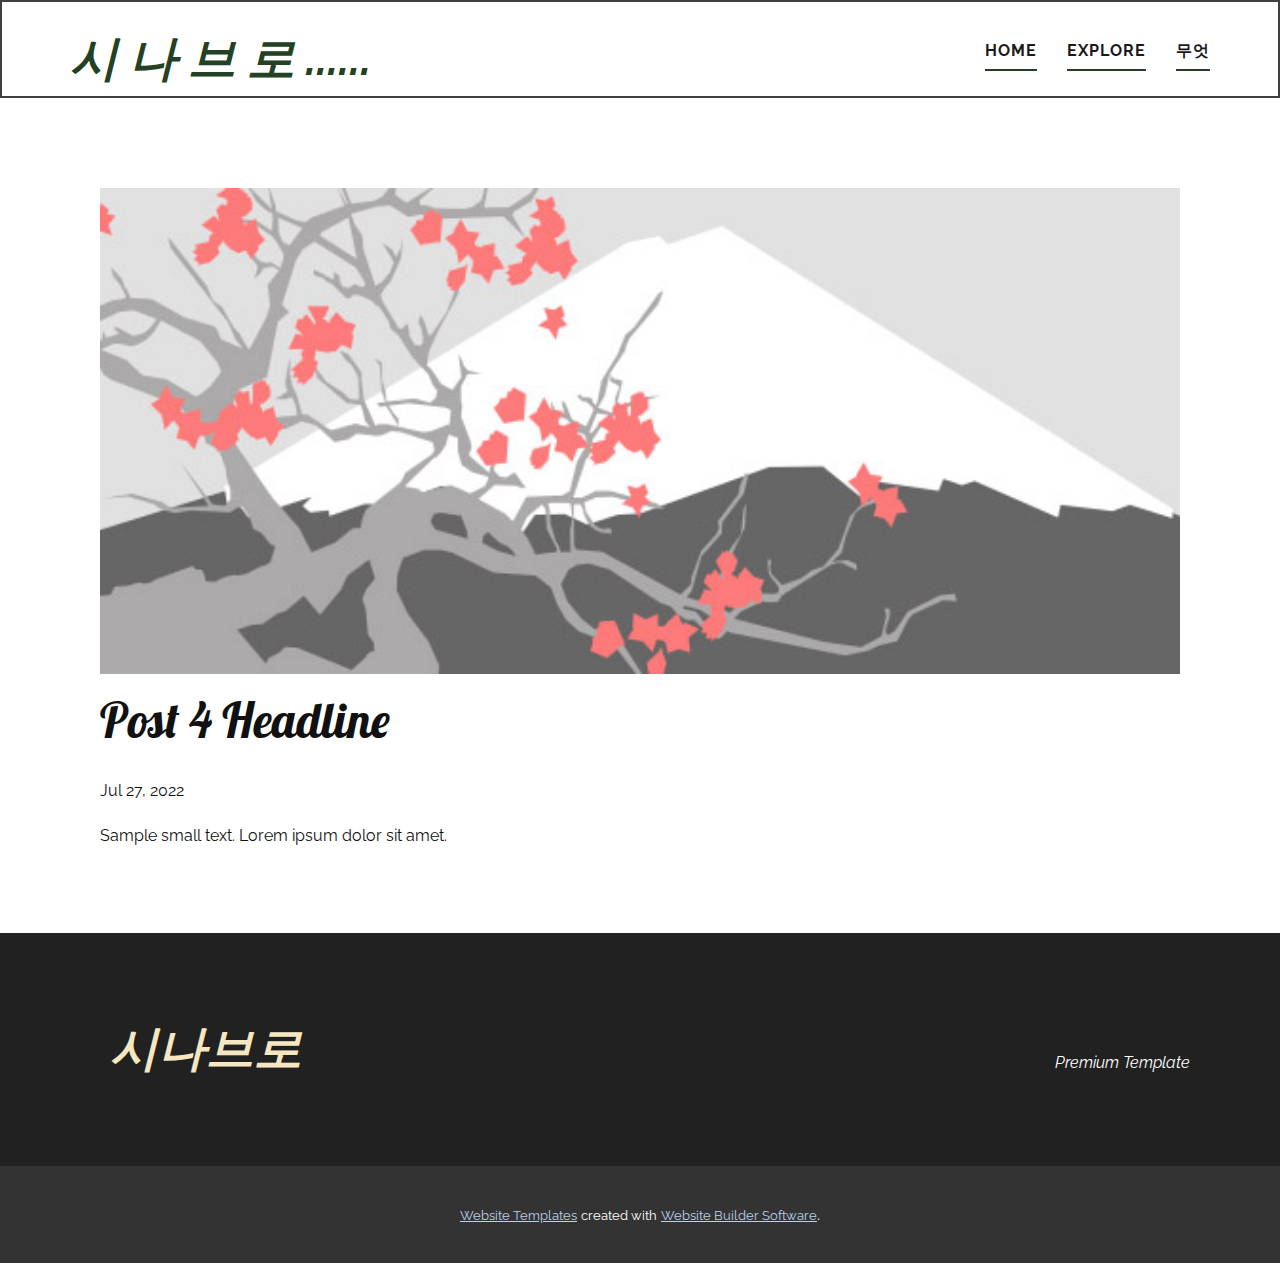
<file: blog/post-3.html>
<!doctype html>
<html style="font-size: 16px;" lang="en"><head>
    <meta name="viewport" content="width=device-width, initial-scale=1.0">
    <meta charset="utf-8">
    <meta name="keywords" content="Post 1 Headline">
    <meta name="description" content="">
    <title>Post 4 Headline</title>
    <link rel="stylesheet" href="../nicepage.css" media="screen">
<link rel="stylesheet" href="../Post-Template.css" media="screen">
    <script class="u-script" type="text/javascript" src="../jquery.js" "="" defer=""></script>
    <script class="u-script" type="text/javascript" src="../nicepage.js" "="" defer=""></script>
    <meta name="generator" content="Nicepage 4.17.10, nicepage.com">
    <link id="u-theme-google-font" rel="stylesheet" href="https://fonts.googleapis.com/css?family=Lobster:400|Raleway:100,100i,200,200i,300,300i,400,400i,500,500i,600,600i,700,700i,800,800i,900,900i">
    
    
    <script type="application/ld+json">{
		"@context": "http://schema.org",
		"@type": "Organization",
		"name": "Site3",
		"sameAs": []
}</script>
    <meta name="theme-color" content="#4d6eaa">
  </head>
  <body class="u-body u-xl-mode" data-lang="en"><header class="u-align-right u-border-2 u-border-grey-75 u-clearfix u-header u-sticky u-sticky-15e5 u-white u-header" id="sec-c7d0"><div class="u-align-left u-clearfix u-sheet u-sheet-1">
        <h3 class="u-headline u-text u-text-custom-color-3 u-text-1">
          <a href="/">시 나 브 로 ......</a>
        </h3>
        <nav class="u-menu u-menu-one-level u-offcanvas u-menu-1">
          <div class="menu-collapse" style="font-size: 1rem; letter-spacing: 0px;">
            <a class="u-button-style u-custom-left-right-menu-spacing u-custom-padding-bottom u-custom-top-bottom-menu-spacing u-nav-link u-text-active-palette-1-base u-text-hover-palette-2-base" href="#">
              <svg class="u-svg-link" viewBox="0 0 24 24"><use xmlns:xlink="http://www.w3.org/1999/xlink" xlink:href="#svg-35c7"></use></svg>
              <svg class="u-svg-content" version="1.1" id="svg-35c7" viewBox="0 0 16 16" x="0px" y="0px" xmlns:xlink="http://www.w3.org/1999/xlink" xmlns="http://www.w3.org/2000/svg"><g><rect y="1" width="16" height="2"></rect><rect y="7" width="16" height="2"></rect><rect y="13" width="16" height="2"></rect>
</g></svg>
            </a>
          </div>
          <div class="u-custom-menu u-nav-container"></div>
          <div class="u-custom-menu u-nav-container-collapse">
            <div class="u-black u-container-style u-inner-container-layout u-opacity u-opacity-95 u-sidenav">
              <div class="u-inner-container-layout u-sidenav-overflow">
                <div class="u-menu-close"></div>
                <ul class="u-align-center u-nav u-popupmenu-items u-unstyled u-nav-1"><li class="u-nav-item"><a class="u-button-style u-nav-link" href="#">About</a>
</li><li class="u-nav-item"><a class="u-button-style u-nav-link" href="#">Contact</a>
</li><li class="u-nav-item"><a class="u-button-style u-nav-link" href="#">Blog</a>
</li></ul>
              </div>
            </div>
            <div class="u-black u-menu-overlay u-opacity u-opacity-70"></div>
          </div>
        </nav>
        <nav class="u-menu u-menu-dropdown u-offcanvas u-menu-2" data-responsive-from="MD">
          <div class="menu-collapse" style="font-size: 1rem; letter-spacing: 1px; font-weight: 700; text-transform: uppercase;">
            <a class="u-button-style u-custom-active-border-color u-custom-active-color u-custom-border u-custom-border-color u-custom-borders u-custom-hover-border-color u-custom-hover-color u-custom-left-right-menu-spacing u-custom-padding-bottom u-custom-text-active-color u-custom-text-color u-custom-text-hover-color u-custom-top-bottom-menu-spacing u-nav-link u-text-active-palette-1-base u-text-hover-palette-2-base" href="#">
              <svg class="u-svg-link" viewBox="0 0 24 24"><use xmlns:xlink="http://www.w3.org/1999/xlink" xlink:href="#svg-b260"></use></svg>
              <svg class="u-svg-content" version="1.1" id="svg-b260" viewBox="0 0 16 16" x="0px" y="0px" xmlns:xlink="http://www.w3.org/1999/xlink" xmlns="http://www.w3.org/2000/svg"><g><rect y="1" width="16" height="2"></rect><rect y="7" width="16" height="2"></rect><rect y="13" width="16" height="2"></rect>
</g></svg>
            </a>
          </div>
          <div class="u-custom-menu u-nav-container">
            <ul class="u-nav u-spacing-30 u-unstyled u-nav-2"><li class="u-nav-item"><a class="u-border-2 u-border-active-custom-color-3 u-border-custom-color-3 u-border-hover-custom-color-3 u-border-no-left u-border-no-right u-border-no-top u-button-style u-nav-link u-text-active-custom-color-4 u-text-grey-90 u-text-hover-palette-1-base" href="../Home.html" style="padding: 10px 0px;">Home</a>
</li><li class="u-nav-item"><a class="u-border-2 u-border-active-custom-color-3 u-border-custom-color-3 u-border-hover-custom-color-3 u-border-no-left u-border-no-right u-border-no-top u-button-style u-nav-link u-text-active-custom-color-4 u-text-grey-90 u-text-hover-palette-1-base" style="padding: 10px 0px;">Explore</a><div class="u-nav-popup"><ul class="u-h-spacing-20 u-nav u-unstyled u-v-spacing-10"><li class="u-nav-item"><a class="u-button-style u-nav-link u-white" href="../Digital.html">Digital</a>
</li><li class="u-nav-item"><a class="u-button-style u-nav-link u-white" href="../Reading-Book.html">Reading Book</a>
</li><li class="u-nav-item"><a class="u-button-style u-nav-link u-white" href="../Travel.html">Travel</a>
</li><li class="u-nav-item"><a class="u-button-style u-nav-link u-white" href="../Daily-Life.html">Daily Life</a>
</li></ul>
</div>
</li><li class="u-nav-item"><a class="u-border-2 u-border-active-custom-color-3 u-border-custom-color-3 u-border-hover-custom-color-3 u-border-no-left u-border-no-right u-border-no-top u-button-style u-nav-link u-text-active-custom-color-4 u-text-grey-90 u-text-hover-palette-1-base" style="padding: 10px 0px;">무엇</a>
</li></ul>
          </div>
          <div class="u-custom-menu u-nav-container-collapse">
            <div class="u-black u-container-style u-inner-container-layout u-opacity u-opacity-95 u-sidenav">
              <div class="u-inner-container-layout u-sidenav-overflow">
                <div class="u-menu-close"></div>
                <ul class="u-align-center u-nav u-popupmenu-items u-unstyled u-nav-4"><li class="u-nav-item"><a class="u-button-style u-nav-link" href="../Home.html">Home</a>
</li><li class="u-nav-item"><a class="u-button-style u-nav-link">Explore</a><div class="u-nav-popup"><ul class="u-h-spacing-20 u-nav u-unstyled u-v-spacing-10"><li class="u-nav-item"><a class="u-button-style u-nav-link" href="../Digital.html">Digital</a>
</li><li class="u-nav-item"><a class="u-button-style u-nav-link" href="../Reading-Book.html">Reading Book</a>
</li><li class="u-nav-item"><a class="u-button-style u-nav-link" href="../Travel.html">Travel</a>
</li><li class="u-nav-item"><a class="u-button-style u-nav-link" href="../Daily-Life.html">Daily Life</a>
</li></ul>
</div>
</li><li class="u-nav-item"><a class="u-button-style u-nav-link">무엇</a>
</li></ul>
              </div>
            </div>
            <div class="u-black u-menu-overlay u-opacity u-opacity-70"></div>
          </div>
        </nav>
      </div><style class="u-sticky-style" data-style-id="15e5">.u-sticky-fixed.u-sticky-15e5:before, .u-body.u-sticky-fixed .u-sticky-15e5:before {
borders: top right bottom left !important
}</style></header>
    <section class="u-align-center u-clearfix u-section-1" id="sec-d213">
      <div class="u-clearfix u-sheet u-valign-middle-md u-valign-middle-sm u-valign-middle-xs u-sheet-1"><!--post_details--><!--post_details_options_json--><!--{"source":""}--><!--/post_details_options_json--><!--blog_post-->
        <div class="u-container-style u-expanded-width u-post-details u-post-details-1">
          <div class="u-container-layout u-valign-middle u-container-layout-1"><!--blog_post_image-->
            <img alt="" class="u-blog-control u-expanded-width u-image u-image-default u-image-1" src="../images/0fd3416c.jpeg"><!--/blog_post_image--><!--blog_post_header-->
            <h2 class="u-blog-control u-text u-text-1">Post 4 Headline</h2><!--/blog_post_header--><!--blog_post_metadata-->
            <div class="u-blog-control u-metadata u-metadata-1"><!--blog_post_metadata_date-->
              <span class="u-meta-date u-meta-icon">Jul 27, 2022</span><!--/blog_post_metadata_date--><!--blog_post_metadata_category-->
              <!--/blog_post_metadata_category--><!--blog_post_metadata_comments-->
              <!--/blog_post_metadata_comments-->
            </div><!--/blog_post_metadata--><!--blog_post_content-->
            <div class="u-align-justify u-blog-control u-post-content u-text u-text-2 fr-view">
  Sample small text. Lorem ipsum dolor sit amet.
  </div><!--/blog_post_content-->
          </div>
        </div><!--/blog_post--><!--/post_details-->
      </div>
    </section>
    
    
    <footer class="u-clearfix u-footer u-grey-dark-3 u-typography-custom-page-typography-2--Footer" id="sec-bcf8"><div class="u-clearfix u-sheet u-sheet-1">
        <div class="u-clearfix u-disable-padding u-expanded-width u-gutter-30 u-layout-wrap u-layout-wrap-1">
          <div class="u-gutter-0 u-layout">
            <div class="u-layout-row">
              <div class="u-container-style u-layout-cell u-left-cell u-size-30 u-layout-cell-1">
                <div class="u-container-layout u-padding-6 u-valign-middle u-container-layout-1">
                  <h3 class="u-headline u-text u-text-1">
                    <a href="/">시나브로</a>
                  </h3>
                </div>
              </div>
              <div class="u-align-right u-container-style u-layout-cell u-right-cell u-size-30 u-layout-cell-2">
                <div class="u-container-layout u-valign-middle u-container-layout-2">
                  <div class="u-social-icons u-spacing-10 u-social-icons-1">
                    <a class="u-social-url" target="_blank" href=""><span class="u-icon u-icon-circle u-social-facebook u-social-icon u-icon-1"><svg class="u-svg-link" preserveAspectRatio="xMidYMin slice" viewBox="0 0 112.2 112.2" style="undefined"><use xmlns:xlink="http://www.w3.org/1999/xlink" xlink:href="#svg-06b0"></use></svg><svg x="0px" y="0px" viewBox="0 0 112.2 112.2" enable-background="new 0 0 112.2 112.2" xml:space="preserve" id="svg-06b0" class="u-svg-content"><path d="M75.5,28.8H65.4c-1.5,0-4,0.9-4,4.3v9.4h13.9l-1.5,15.8H61.4v45.1H42.8V58.3h-8.8V42.4h8.8V32.2 c0-7.4,3.4-18.8,18.8-18.8h13.8v15.4H75.5z"></path></svg></span>
                    </a>
                    <a class="u-social-url" target="_blank" href=""><span class="u-icon u-icon-circle u-social-icon u-social-twitter u-icon-2"><svg class="u-svg-link" preserveAspectRatio="xMidYMin slice" viewBox="0 0 112.2 112.2" style="undefined"><use xmlns:xlink="http://www.w3.org/1999/xlink" xlink:href="#svg-6229"></use></svg><svg x="0px" y="0px" viewBox="0 0 112.2 112.2" enable-background="new 0 0 112.2 112.2" xml:space="preserve" id="svg-6229" class="u-svg-content"><path d="M92.2,38.2c0,0.8,0,1.6,0,2.3c0,24.3-18.6,52.4-52.6,52.4c-10.6,0.1-20.2-2.9-28.5-8.2 c1.4,0.2,2.9,0.2,4.4,0.2c8.7,0,16.7-2.9,23-7.9c-8.1-0.2-14.9-5.5-17.3-12.8c1.1,0.2,2.4,0.2,3.4,0.2c1.6,0,3.3-0.2,4.8-0.7 c-8.4-1.6-14.9-9.2-14.9-18c0-0.2,0-0.2,0-0.2c2.5,1.4,5.4,2.2,8.4,2.3c-5-3.3-8.3-8.9-8.3-15.4c0-3.4,1-6.5,2.5-9.2 c9.1,11.1,22.7,18.5,38,19.2c-0.2-1.4-0.4-2.8-0.4-4.3c0.1-10,8.3-18.2,18.5-18.2c5.4,0,10.1,2.2,13.5,5.7c4.3-0.8,8.1-2.3,11.7-4.5 c-1.4,4.3-4.3,7.9-8.1,10.1c3.7-0.4,7.3-1.4,10.6-2.9C98.9,32.3,95.7,35.5,92.2,38.2z"></path></svg></span>
                    </a>
                    <a class="u-social-url" target="_blank" href=""><span class="u-icon u-icon-circle u-social-icon u-social-instagram u-icon-3"><svg class="u-svg-link" preserveAspectRatio="xMidYMin slice" viewBox="0 0 112.2 112.2" style="undefined"><use xmlns:xlink="http://www.w3.org/1999/xlink" xlink:href="#svg-3391"></use></svg><svg x="0px" y="0px" viewBox="0 0 112.2 112.2" enable-background="new 0 0 112.2 112.2" xml:space="preserve" id="svg-3391" class="u-svg-content"><path d="M55.9,32.9c-12.8,0-23.2,10.4-23.2,23.2s10.4,23.2,23.2,23.2s23.2-10.4,23.2-23.2S68.7,32.9,55.9,32.9z M55.9,69.4c-7.4,0-13.3-6-13.3-13.3c-0.1-7.4,6-13.3,13.3-13.3s13.3,6,13.3,13.3C69.3,63.5,63.3,69.4,55.9,69.4z"></path><path d="M79.7,26.8c-3,0-5.4,2.5-5.4,5.4s2.5,5.4,5.4,5.4c3,0,5.4-2.5,5.4-5.4S82.7,26.8,79.7,26.8z"></path><path d="M78.2,11H33.5C21,11,10.8,21.3,10.8,33.7v44.7c0,12.6,10.2,22.8,22.7,22.8h44.7c12.6,0,22.7-10.2,22.7-22.7 V33.7C100.8,21.1,90.6,11,78.2,11z M91,78.4c0,7.1-5.8,12.8-12.8,12.8H33.5c-7.1,0-12.8-5.8-12.8-12.8V33.7 c0-7.1,5.8-12.8,12.8-12.8h44.7c7.1,0,12.8,5.8,12.8,12.8V78.4z"></path></svg></span>
                    </a>
                    <a class="u-social-url" target="_blank" href=""><span class="u-icon u-icon-circle u-social-icon u-social-linkedin u-icon-4"><svg class="u-svg-link" preserveAspectRatio="xMidYMin slice" viewBox="0 0 112.2 112.2" style="undefined"><use xmlns:xlink="http://www.w3.org/1999/xlink" xlink:href="#svg-e809"></use></svg><svg x="0px" y="0px" viewBox="0 0 112.2 112.2" enable-background="new 0 0 112.2 112.2" xml:space="preserve" id="svg-e809" class="u-svg-content"><path d="M33.8,96.8H14.5v-58h19.3V96.8z M24.1,30.9L24.1,30.9c-6.6,0-10.8-4.5-10.8-10.1c0-5.8,4.3-10.1,10.9-10.1 S34.9,15,35.1,20.8C35.1,26.4,30.8,30.9,24.1,30.9z M103.3,96.8H84.1v-31c0-7.8-2.7-13.1-9.8-13.1c-5.3,0-8.5,3.6-9.9,7.1 c-0.6,1.3-0.6,3-0.6,4.8V97H44.5c0,0,0.3-52.6,0-58h19.3v8.2c2.6-3.9,7.2-9.6,17.4-9.6c12.7,0,22.2,8.4,22.2,26.1V96.8z"></path></svg></span>
                    </a>
                    <a class="u-social-url" target="_blank" href=""><span class="u-icon u-icon-circle u-social-google u-social-icon u-icon-5"><svg class="u-svg-link" preserveAspectRatio="xMidYMin slice" viewBox="0 0 112.2 112.2" style="undefined"><use xmlns:xlink="http://www.w3.org/1999/xlink" xlink:href="#svg-2814"></use></svg><svg x="0px" y="0px" viewBox="0 0 112.2 112.2" enable-background="new 0 0 112.2 112.2" xml:space="preserve" id="svg-2814" class="u-svg-content"><path d="M62.2,81.6c-8.6,11.2-24.6,14.4-37.6,10C10.9,87,0.8,73.2,1,58.5c-0.8-18,15.2-34.6,33.1-34.9 c9.2-0.8,18.2,2.7,25,8.6c-2.9,3.1-5.7,6.2-8.9,9.2c-6.2-3.8-13.5-6.5-20.6-4C18.1,40.7,11,54.2,15.4,65.6 c3.5,11.8,17.8,18.3,29.2,13.2c5.8-2.1,9.7-7.4,11.3-13.2c-6.6-0.1-13.2,0-20.1-0.3c0-3.9,0-7.9,0-11.9c11.2,0,22.2,0,33.3,0 C69.9,63.4,68.3,73.9,62.2,81.6z M110.9,63.7c-3.4,0-6.6,0-10,0c0,3.4,0,6.6,0,10c-3.4,0-6.6,0-10,0c0-3.4,0-6.6,0-10 c-3.4,0-6.6,0-10,0c0-3.4,0-6.6,0-10c3.4,0,6.6,0,10,0c0-3.4,0-6.6,0.1-10c3.4,0,6.6,0,10,0c0,3.4,0,6.6,0,10c3.4,0,6.6,0,10,0 C110.9,56.9,110.9,60.3,110.9,63.7z"></path></svg></span>
                    </a>
                    <a class="u-social-url" target="_blank" href=""><span class="u-icon u-icon-circle u-social-behance u-social-icon u-icon-6"><svg class="u-svg-link" preserveAspectRatio="xMidYMin slice" viewBox="0 0 112.2 112.2" style="undefined"><use xmlns:xlink="http://www.w3.org/1999/xlink" xlink:href="#svg-44b7"></use></svg><svg x="0px" y="0px" viewBox="0 0 112.2 112.2" enable-background="new 0 0 112.2 112.2" xml:space="preserve" id="svg-44b7" class="u-svg-content"><rect x="70.3" y="32" width="23" height="6.9"></rect><path d="M48.3,54c0,0,8.5-0.6,8.5-10.5s-6.9-14.8-15.7-14.8H12v55.9h29.1c0,0,17.8,0.6,17.8-16.5 C58.7,68.1,59.5,54.2,48.3,54z M24.8,38.5h16.3c0,0,4,0,4,5.8s-2.4,6.6-5,6.6H24.8V38.5z M40.3,74.5H24.8V59.6h16.3c0,0,6,0,6,7.7 C46.9,73.7,42.5,74.5,40.3,74.5z"></path><path d="M82.3,43C61,43,61,64.2,61,64.3c0,0-1.5,21.3,21.3,21.3c0,0,19.1,1.2,19.1-14.8h-9.7c0,0,0.2,6-8.9,6 c0,0-9.7,0.7-9.7-9.6h29C101.8,67.2,105,42.8,82.3,43z M72.8,59.6c0,0,1.2-8.6,9.7-8.6s8.5,8.6,8.6,8.6H72.8z"></path></svg></span>
                    </a>
                  </div>
                  <p class="u-text u-text-font u-text-2">Premium Template<br>
                  </p>
                </div>
              </div>
            </div>
          </div>
        </div>
      </div></footer>
    <section class="u-backlink u-clearfix u-grey-80">
      <a class="u-link" href="https://nicepage.com/website-templates" target="_blank">
        <span>Website Templates</span>
      </a>
      <p class="u-text">
        <span>created with</span>
      </p>
      <a class="u-link" href="" target="_blank">
        <span>Website Builder Software</span>
      </a>. 
    </section>
  
</body></html>
</file>
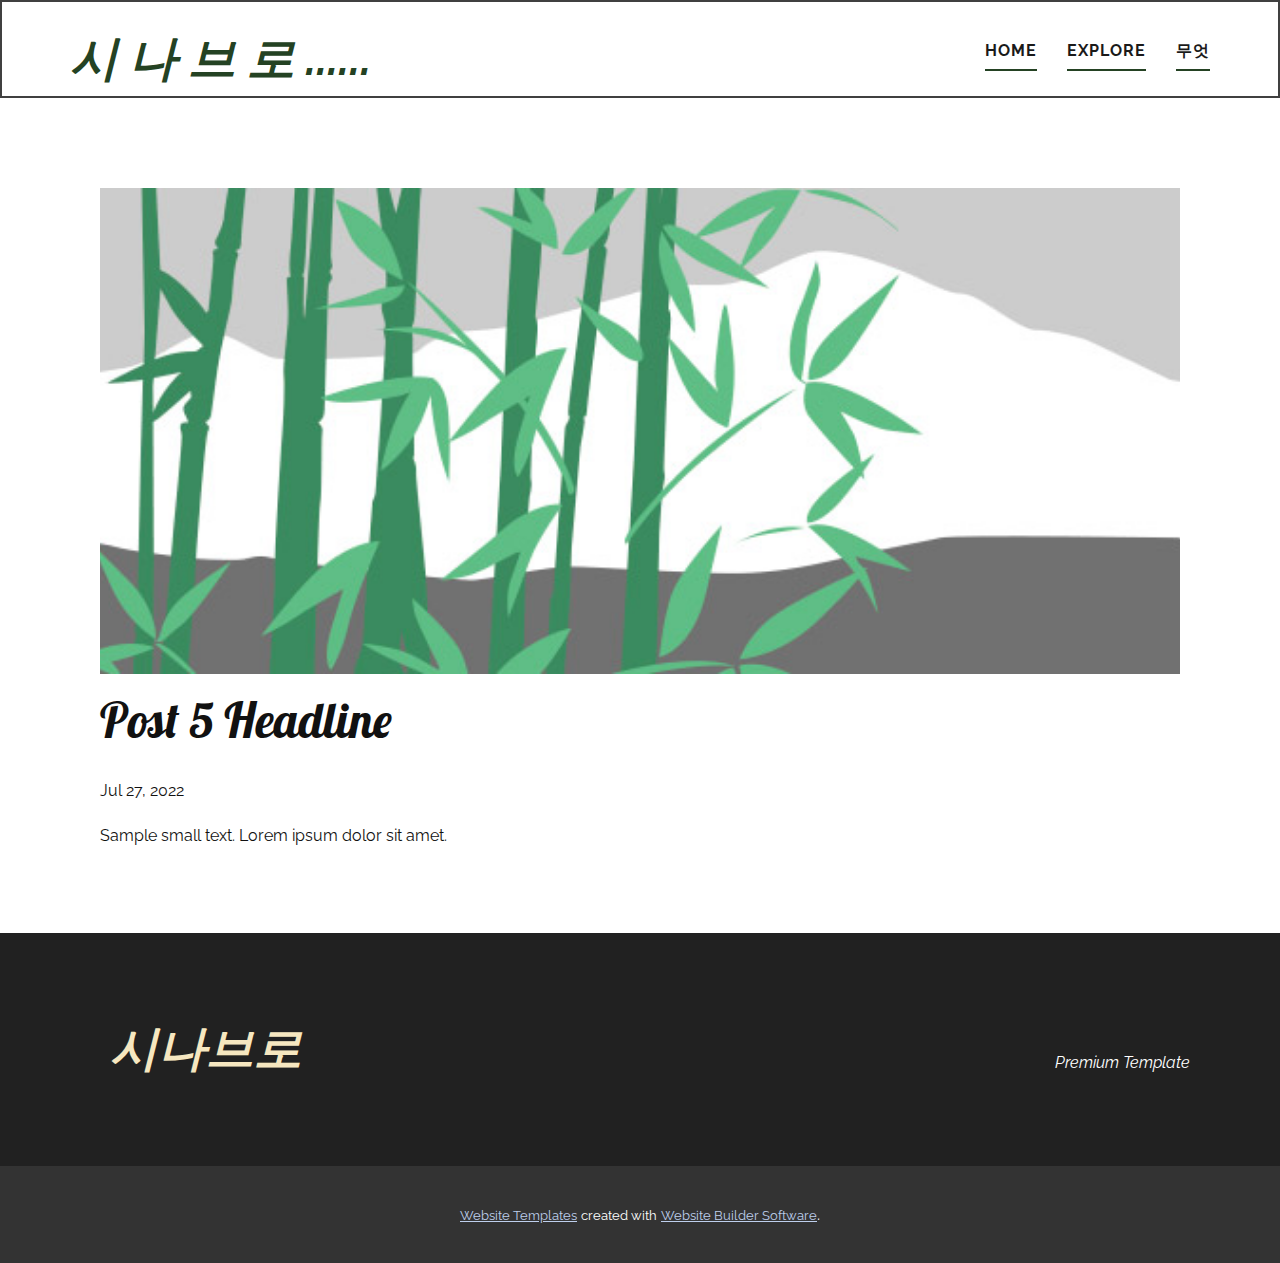
<file: blog/post-4.html>
<!doctype html>
<html style="font-size: 16px;" lang="en"><head>
    <meta name="viewport" content="width=device-width, initial-scale=1.0">
    <meta charset="utf-8">
    <meta name="keywords" content="Post 1 Headline">
    <meta name="description" content="">
    <title>Post 5 Headline</title>
    <link rel="stylesheet" href="../nicepage.css" media="screen">
<link rel="stylesheet" href="../Post-Template.css" media="screen">
    <script class="u-script" type="text/javascript" src="../jquery.js" "="" defer=""></script>
    <script class="u-script" type="text/javascript" src="../nicepage.js" "="" defer=""></script>
    <meta name="generator" content="Nicepage 4.17.10, nicepage.com">
    <link id="u-theme-google-font" rel="stylesheet" href="https://fonts.googleapis.com/css?family=Lobster:400|Raleway:100,100i,200,200i,300,300i,400,400i,500,500i,600,600i,700,700i,800,800i,900,900i">
    
    
    <script type="application/ld+json">{
		"@context": "http://schema.org",
		"@type": "Organization",
		"name": "Site3",
		"sameAs": []
}</script>
    <meta name="theme-color" content="#4d6eaa">
  </head>
  <body class="u-body u-xl-mode" data-lang="en"><header class="u-align-right u-border-2 u-border-grey-75 u-clearfix u-header u-sticky u-sticky-15e5 u-white u-header" id="sec-c7d0"><div class="u-align-left u-clearfix u-sheet u-sheet-1">
        <h3 class="u-headline u-text u-text-custom-color-3 u-text-1">
          <a href="/">시 나 브 로 ......</a>
        </h3>
        <nav class="u-menu u-menu-one-level u-offcanvas u-menu-1">
          <div class="menu-collapse" style="font-size: 1rem; letter-spacing: 0px;">
            <a class="u-button-style u-custom-left-right-menu-spacing u-custom-padding-bottom u-custom-top-bottom-menu-spacing u-nav-link u-text-active-palette-1-base u-text-hover-palette-2-base" href="#">
              <svg class="u-svg-link" viewBox="0 0 24 24"><use xmlns:xlink="http://www.w3.org/1999/xlink" xlink:href="#svg-35c7"></use></svg>
              <svg class="u-svg-content" version="1.1" id="svg-35c7" viewBox="0 0 16 16" x="0px" y="0px" xmlns:xlink="http://www.w3.org/1999/xlink" xmlns="http://www.w3.org/2000/svg"><g><rect y="1" width="16" height="2"></rect><rect y="7" width="16" height="2"></rect><rect y="13" width="16" height="2"></rect>
</g></svg>
            </a>
          </div>
          <div class="u-custom-menu u-nav-container"></div>
          <div class="u-custom-menu u-nav-container-collapse">
            <div class="u-black u-container-style u-inner-container-layout u-opacity u-opacity-95 u-sidenav">
              <div class="u-inner-container-layout u-sidenav-overflow">
                <div class="u-menu-close"></div>
                <ul class="u-align-center u-nav u-popupmenu-items u-unstyled u-nav-1"><li class="u-nav-item"><a class="u-button-style u-nav-link" href="#">About</a>
</li><li class="u-nav-item"><a class="u-button-style u-nav-link" href="#">Contact</a>
</li><li class="u-nav-item"><a class="u-button-style u-nav-link" href="#">Blog</a>
</li></ul>
              </div>
            </div>
            <div class="u-black u-menu-overlay u-opacity u-opacity-70"></div>
          </div>
        </nav>
        <nav class="u-menu u-menu-dropdown u-offcanvas u-menu-2" data-responsive-from="MD">
          <div class="menu-collapse" style="font-size: 1rem; letter-spacing: 1px; font-weight: 700; text-transform: uppercase;">
            <a class="u-button-style u-custom-active-border-color u-custom-active-color u-custom-border u-custom-border-color u-custom-borders u-custom-hover-border-color u-custom-hover-color u-custom-left-right-menu-spacing u-custom-padding-bottom u-custom-text-active-color u-custom-text-color u-custom-text-hover-color u-custom-top-bottom-menu-spacing u-nav-link u-text-active-palette-1-base u-text-hover-palette-2-base" href="#">
              <svg class="u-svg-link" viewBox="0 0 24 24"><use xmlns:xlink="http://www.w3.org/1999/xlink" xlink:href="#svg-b260"></use></svg>
              <svg class="u-svg-content" version="1.1" id="svg-b260" viewBox="0 0 16 16" x="0px" y="0px" xmlns:xlink="http://www.w3.org/1999/xlink" xmlns="http://www.w3.org/2000/svg"><g><rect y="1" width="16" height="2"></rect><rect y="7" width="16" height="2"></rect><rect y="13" width="16" height="2"></rect>
</g></svg>
            </a>
          </div>
          <div class="u-custom-menu u-nav-container">
            <ul class="u-nav u-spacing-30 u-unstyled u-nav-2"><li class="u-nav-item"><a class="u-border-2 u-border-active-custom-color-3 u-border-custom-color-3 u-border-hover-custom-color-3 u-border-no-left u-border-no-right u-border-no-top u-button-style u-nav-link u-text-active-custom-color-4 u-text-grey-90 u-text-hover-palette-1-base" href="../Home.html" style="padding: 10px 0px;">Home</a>
</li><li class="u-nav-item"><a class="u-border-2 u-border-active-custom-color-3 u-border-custom-color-3 u-border-hover-custom-color-3 u-border-no-left u-border-no-right u-border-no-top u-button-style u-nav-link u-text-active-custom-color-4 u-text-grey-90 u-text-hover-palette-1-base" style="padding: 10px 0px;">Explore</a><div class="u-nav-popup"><ul class="u-h-spacing-20 u-nav u-unstyled u-v-spacing-10"><li class="u-nav-item"><a class="u-button-style u-nav-link u-white" href="../Digital.html">Digital</a>
</li><li class="u-nav-item"><a class="u-button-style u-nav-link u-white" href="../Reading-Book.html">Reading Book</a>
</li><li class="u-nav-item"><a class="u-button-style u-nav-link u-white" href="../Travel.html">Travel</a>
</li><li class="u-nav-item"><a class="u-button-style u-nav-link u-white" href="../Daily-Life.html">Daily Life</a>
</li></ul>
</div>
</li><li class="u-nav-item"><a class="u-border-2 u-border-active-custom-color-3 u-border-custom-color-3 u-border-hover-custom-color-3 u-border-no-left u-border-no-right u-border-no-top u-button-style u-nav-link u-text-active-custom-color-4 u-text-grey-90 u-text-hover-palette-1-base" style="padding: 10px 0px;">무엇</a>
</li></ul>
          </div>
          <div class="u-custom-menu u-nav-container-collapse">
            <div class="u-black u-container-style u-inner-container-layout u-opacity u-opacity-95 u-sidenav">
              <div class="u-inner-container-layout u-sidenav-overflow">
                <div class="u-menu-close"></div>
                <ul class="u-align-center u-nav u-popupmenu-items u-unstyled u-nav-4"><li class="u-nav-item"><a class="u-button-style u-nav-link" href="../Home.html">Home</a>
</li><li class="u-nav-item"><a class="u-button-style u-nav-link">Explore</a><div class="u-nav-popup"><ul class="u-h-spacing-20 u-nav u-unstyled u-v-spacing-10"><li class="u-nav-item"><a class="u-button-style u-nav-link" href="../Digital.html">Digital</a>
</li><li class="u-nav-item"><a class="u-button-style u-nav-link" href="../Reading-Book.html">Reading Book</a>
</li><li class="u-nav-item"><a class="u-button-style u-nav-link" href="../Travel.html">Travel</a>
</li><li class="u-nav-item"><a class="u-button-style u-nav-link" href="../Daily-Life.html">Daily Life</a>
</li></ul>
</div>
</li><li class="u-nav-item"><a class="u-button-style u-nav-link">무엇</a>
</li></ul>
              </div>
            </div>
            <div class="u-black u-menu-overlay u-opacity u-opacity-70"></div>
          </div>
        </nav>
      </div><style class="u-sticky-style" data-style-id="15e5">.u-sticky-fixed.u-sticky-15e5:before, .u-body.u-sticky-fixed .u-sticky-15e5:before {
borders: top right bottom left !important
}</style></header>
    <section class="u-align-center u-clearfix u-section-1" id="sec-d213">
      <div class="u-clearfix u-sheet u-valign-middle-md u-valign-middle-sm u-valign-middle-xs u-sheet-1"><!--post_details--><!--post_details_options_json--><!--{"source":""}--><!--/post_details_options_json--><!--blog_post-->
        <div class="u-container-style u-expanded-width u-post-details u-post-details-1">
          <div class="u-container-layout u-valign-middle u-container-layout-1"><!--blog_post_image-->
            <img alt="" class="u-blog-control u-expanded-width u-image u-image-default u-image-1" src="../images/68f64b9d.jpeg"><!--/blog_post_image--><!--blog_post_header-->
            <h2 class="u-blog-control u-text u-text-1">Post 5 Headline</h2><!--/blog_post_header--><!--blog_post_metadata-->
            <div class="u-blog-control u-metadata u-metadata-1"><!--blog_post_metadata_date-->
              <span class="u-meta-date u-meta-icon">Jul 27, 2022</span><!--/blog_post_metadata_date--><!--blog_post_metadata_category-->
              <!--/blog_post_metadata_category--><!--blog_post_metadata_comments-->
              <!--/blog_post_metadata_comments-->
            </div><!--/blog_post_metadata--><!--blog_post_content-->
            <div class="u-align-justify u-blog-control u-post-content u-text u-text-2 fr-view">
  Sample small text. Lorem ipsum dolor sit amet.
  </div><!--/blog_post_content-->
          </div>
        </div><!--/blog_post--><!--/post_details-->
      </div>
    </section>
    
    
    <footer class="u-clearfix u-footer u-grey-dark-3 u-typography-custom-page-typography-2--Footer" id="sec-bcf8"><div class="u-clearfix u-sheet u-sheet-1">
        <div class="u-clearfix u-disable-padding u-expanded-width u-gutter-30 u-layout-wrap u-layout-wrap-1">
          <div class="u-gutter-0 u-layout">
            <div class="u-layout-row">
              <div class="u-container-style u-layout-cell u-left-cell u-size-30 u-layout-cell-1">
                <div class="u-container-layout u-padding-6 u-valign-middle u-container-layout-1">
                  <h3 class="u-headline u-text u-text-1">
                    <a href="/">시나브로</a>
                  </h3>
                </div>
              </div>
              <div class="u-align-right u-container-style u-layout-cell u-right-cell u-size-30 u-layout-cell-2">
                <div class="u-container-layout u-valign-middle u-container-layout-2">
                  <div class="u-social-icons u-spacing-10 u-social-icons-1">
                    <a class="u-social-url" target="_blank" href=""><span class="u-icon u-icon-circle u-social-facebook u-social-icon u-icon-1"><svg class="u-svg-link" preserveAspectRatio="xMidYMin slice" viewBox="0 0 112.2 112.2" style="undefined"><use xmlns:xlink="http://www.w3.org/1999/xlink" xlink:href="#svg-06b0"></use></svg><svg x="0px" y="0px" viewBox="0 0 112.2 112.2" enable-background="new 0 0 112.2 112.2" xml:space="preserve" id="svg-06b0" class="u-svg-content"><path d="M75.5,28.8H65.4c-1.5,0-4,0.9-4,4.3v9.4h13.9l-1.5,15.8H61.4v45.1H42.8V58.3h-8.8V42.4h8.8V32.2 c0-7.4,3.4-18.8,18.8-18.8h13.8v15.4H75.5z"></path></svg></span>
                    </a>
                    <a class="u-social-url" target="_blank" href=""><span class="u-icon u-icon-circle u-social-icon u-social-twitter u-icon-2"><svg class="u-svg-link" preserveAspectRatio="xMidYMin slice" viewBox="0 0 112.2 112.2" style="undefined"><use xmlns:xlink="http://www.w3.org/1999/xlink" xlink:href="#svg-6229"></use></svg><svg x="0px" y="0px" viewBox="0 0 112.2 112.2" enable-background="new 0 0 112.2 112.2" xml:space="preserve" id="svg-6229" class="u-svg-content"><path d="M92.2,38.2c0,0.8,0,1.6,0,2.3c0,24.3-18.6,52.4-52.6,52.4c-10.6,0.1-20.2-2.9-28.5-8.2 c1.4,0.2,2.9,0.2,4.4,0.2c8.7,0,16.7-2.9,23-7.9c-8.1-0.2-14.9-5.5-17.3-12.8c1.1,0.2,2.4,0.2,3.4,0.2c1.6,0,3.3-0.2,4.8-0.7 c-8.4-1.6-14.9-9.2-14.9-18c0-0.2,0-0.2,0-0.2c2.5,1.4,5.4,2.2,8.4,2.3c-5-3.3-8.3-8.9-8.3-15.4c0-3.4,1-6.5,2.5-9.2 c9.1,11.1,22.7,18.5,38,19.2c-0.2-1.4-0.4-2.8-0.4-4.3c0.1-10,8.3-18.2,18.5-18.2c5.4,0,10.1,2.2,13.5,5.7c4.3-0.8,8.1-2.3,11.7-4.5 c-1.4,4.3-4.3,7.9-8.1,10.1c3.7-0.4,7.3-1.4,10.6-2.9C98.9,32.3,95.7,35.5,92.2,38.2z"></path></svg></span>
                    </a>
                    <a class="u-social-url" target="_blank" href=""><span class="u-icon u-icon-circle u-social-icon u-social-instagram u-icon-3"><svg class="u-svg-link" preserveAspectRatio="xMidYMin slice" viewBox="0 0 112.2 112.2" style="undefined"><use xmlns:xlink="http://www.w3.org/1999/xlink" xlink:href="#svg-3391"></use></svg><svg x="0px" y="0px" viewBox="0 0 112.2 112.2" enable-background="new 0 0 112.2 112.2" xml:space="preserve" id="svg-3391" class="u-svg-content"><path d="M55.9,32.9c-12.8,0-23.2,10.4-23.2,23.2s10.4,23.2,23.2,23.2s23.2-10.4,23.2-23.2S68.7,32.9,55.9,32.9z M55.9,69.4c-7.4,0-13.3-6-13.3-13.3c-0.1-7.4,6-13.3,13.3-13.3s13.3,6,13.3,13.3C69.3,63.5,63.3,69.4,55.9,69.4z"></path><path d="M79.7,26.8c-3,0-5.4,2.5-5.4,5.4s2.5,5.4,5.4,5.4c3,0,5.4-2.5,5.4-5.4S82.7,26.8,79.7,26.8z"></path><path d="M78.2,11H33.5C21,11,10.8,21.3,10.8,33.7v44.7c0,12.6,10.2,22.8,22.7,22.8h44.7c12.6,0,22.7-10.2,22.7-22.7 V33.7C100.8,21.1,90.6,11,78.2,11z M91,78.4c0,7.1-5.8,12.8-12.8,12.8H33.5c-7.1,0-12.8-5.8-12.8-12.8V33.7 c0-7.1,5.8-12.8,12.8-12.8h44.7c7.1,0,12.8,5.8,12.8,12.8V78.4z"></path></svg></span>
                    </a>
                    <a class="u-social-url" target="_blank" href=""><span class="u-icon u-icon-circle u-social-icon u-social-linkedin u-icon-4"><svg class="u-svg-link" preserveAspectRatio="xMidYMin slice" viewBox="0 0 112.2 112.2" style="undefined"><use xmlns:xlink="http://www.w3.org/1999/xlink" xlink:href="#svg-e809"></use></svg><svg x="0px" y="0px" viewBox="0 0 112.2 112.2" enable-background="new 0 0 112.2 112.2" xml:space="preserve" id="svg-e809" class="u-svg-content"><path d="M33.8,96.8H14.5v-58h19.3V96.8z M24.1,30.9L24.1,30.9c-6.6,0-10.8-4.5-10.8-10.1c0-5.8,4.3-10.1,10.9-10.1 S34.9,15,35.1,20.8C35.1,26.4,30.8,30.9,24.1,30.9z M103.3,96.8H84.1v-31c0-7.8-2.7-13.1-9.8-13.1c-5.3,0-8.5,3.6-9.9,7.1 c-0.6,1.3-0.6,3-0.6,4.8V97H44.5c0,0,0.3-52.6,0-58h19.3v8.2c2.6-3.9,7.2-9.6,17.4-9.6c12.7,0,22.2,8.4,22.2,26.1V96.8z"></path></svg></span>
                    </a>
                    <a class="u-social-url" target="_blank" href=""><span class="u-icon u-icon-circle u-social-google u-social-icon u-icon-5"><svg class="u-svg-link" preserveAspectRatio="xMidYMin slice" viewBox="0 0 112.2 112.2" style="undefined"><use xmlns:xlink="http://www.w3.org/1999/xlink" xlink:href="#svg-2814"></use></svg><svg x="0px" y="0px" viewBox="0 0 112.2 112.2" enable-background="new 0 0 112.2 112.2" xml:space="preserve" id="svg-2814" class="u-svg-content"><path d="M62.2,81.6c-8.6,11.2-24.6,14.4-37.6,10C10.9,87,0.8,73.2,1,58.5c-0.8-18,15.2-34.6,33.1-34.9 c9.2-0.8,18.2,2.7,25,8.6c-2.9,3.1-5.7,6.2-8.9,9.2c-6.2-3.8-13.5-6.5-20.6-4C18.1,40.7,11,54.2,15.4,65.6 c3.5,11.8,17.8,18.3,29.2,13.2c5.8-2.1,9.7-7.4,11.3-13.2c-6.6-0.1-13.2,0-20.1-0.3c0-3.9,0-7.9,0-11.9c11.2,0,22.2,0,33.3,0 C69.9,63.4,68.3,73.9,62.2,81.6z M110.9,63.7c-3.4,0-6.6,0-10,0c0,3.4,0,6.6,0,10c-3.4,0-6.6,0-10,0c0-3.4,0-6.6,0-10 c-3.4,0-6.6,0-10,0c0-3.4,0-6.6,0-10c3.4,0,6.6,0,10,0c0-3.4,0-6.6,0.1-10c3.4,0,6.6,0,10,0c0,3.4,0,6.6,0,10c3.4,0,6.6,0,10,0 C110.9,56.9,110.9,60.3,110.9,63.7z"></path></svg></span>
                    </a>
                    <a class="u-social-url" target="_blank" href=""><span class="u-icon u-icon-circle u-social-behance u-social-icon u-icon-6"><svg class="u-svg-link" preserveAspectRatio="xMidYMin slice" viewBox="0 0 112.2 112.2" style="undefined"><use xmlns:xlink="http://www.w3.org/1999/xlink" xlink:href="#svg-44b7"></use></svg><svg x="0px" y="0px" viewBox="0 0 112.2 112.2" enable-background="new 0 0 112.2 112.2" xml:space="preserve" id="svg-44b7" class="u-svg-content"><rect x="70.3" y="32" width="23" height="6.9"></rect><path d="M48.3,54c0,0,8.5-0.6,8.5-10.5s-6.9-14.8-15.7-14.8H12v55.9h29.1c0,0,17.8,0.6,17.8-16.5 C58.7,68.1,59.5,54.2,48.3,54z M24.8,38.5h16.3c0,0,4,0,4,5.8s-2.4,6.6-5,6.6H24.8V38.5z M40.3,74.5H24.8V59.6h16.3c0,0,6,0,6,7.7 C46.9,73.7,42.5,74.5,40.3,74.5z"></path><path d="M82.3,43C61,43,61,64.2,61,64.3c0,0-1.5,21.3,21.3,21.3c0,0,19.1,1.2,19.1-14.8h-9.7c0,0,0.2,6-8.9,6 c0,0-9.7,0.7-9.7-9.6h29C101.8,67.2,105,42.8,82.3,43z M72.8,59.6c0,0,1.2-8.6,9.7-8.6s8.5,8.6,8.6,8.6H72.8z"></path></svg></span>
                    </a>
                  </div>
                  <p class="u-text u-text-font u-text-2">Premium Template<br>
                  </p>
                </div>
              </div>
            </div>
          </div>
        </div>
      </div></footer>
    <section class="u-backlink u-clearfix u-grey-80">
      <a class="u-link" href="https://nicepage.com/website-templates" target="_blank">
        <span>Website Templates</span>
      </a>
      <p class="u-text">
        <span>created with</span>
      </p>
      <a class="u-link" href="" target="_blank">
        <span>Website Builder Software</span>
      </a>. 
    </section>
  
</body></html>
</file>
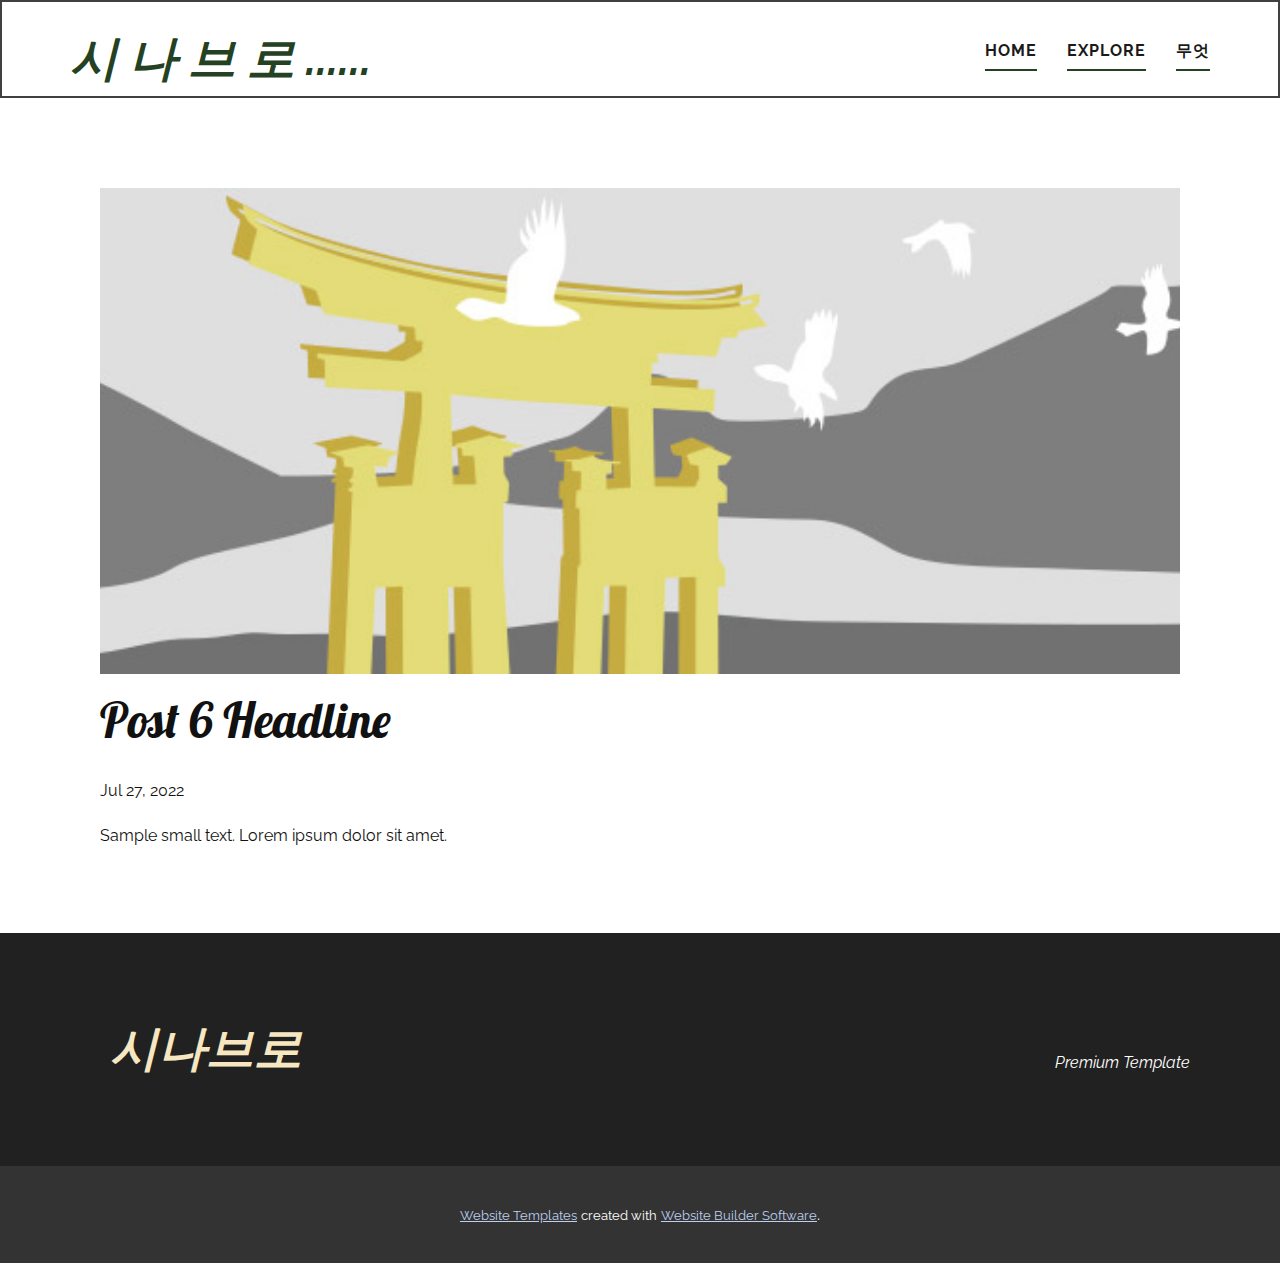
<file: blog/post-5.html>
<!doctype html>
<html style="font-size: 16px;" lang="en"><head>
    <meta name="viewport" content="width=device-width, initial-scale=1.0">
    <meta charset="utf-8">
    <meta name="keywords" content="Post 1 Headline">
    <meta name="description" content="">
    <title>Post 6 Headline</title>
    <link rel="stylesheet" href="../nicepage.css" media="screen">
<link rel="stylesheet" href="../Post-Template.css" media="screen">
    <script class="u-script" type="text/javascript" src="../jquery.js" "="" defer=""></script>
    <script class="u-script" type="text/javascript" src="../nicepage.js" "="" defer=""></script>
    <meta name="generator" content="Nicepage 4.17.10, nicepage.com">
    <link id="u-theme-google-font" rel="stylesheet" href="https://fonts.googleapis.com/css?family=Lobster:400|Raleway:100,100i,200,200i,300,300i,400,400i,500,500i,600,600i,700,700i,800,800i,900,900i">
    
    
    <script type="application/ld+json">{
		"@context": "http://schema.org",
		"@type": "Organization",
		"name": "Site3",
		"sameAs": []
}</script>
    <meta name="theme-color" content="#4d6eaa">
  </head>
  <body class="u-body u-xl-mode" data-lang="en"><header class="u-align-right u-border-2 u-border-grey-75 u-clearfix u-header u-sticky u-sticky-15e5 u-white u-header" id="sec-c7d0"><div class="u-align-left u-clearfix u-sheet u-sheet-1">
        <h3 class="u-headline u-text u-text-custom-color-3 u-text-1">
          <a href="/">시 나 브 로 ......</a>
        </h3>
        <nav class="u-menu u-menu-one-level u-offcanvas u-menu-1">
          <div class="menu-collapse" style="font-size: 1rem; letter-spacing: 0px;">
            <a class="u-button-style u-custom-left-right-menu-spacing u-custom-padding-bottom u-custom-top-bottom-menu-spacing u-nav-link u-text-active-palette-1-base u-text-hover-palette-2-base" href="#">
              <svg class="u-svg-link" viewBox="0 0 24 24"><use xmlns:xlink="http://www.w3.org/1999/xlink" xlink:href="#svg-35c7"></use></svg>
              <svg class="u-svg-content" version="1.1" id="svg-35c7" viewBox="0 0 16 16" x="0px" y="0px" xmlns:xlink="http://www.w3.org/1999/xlink" xmlns="http://www.w3.org/2000/svg"><g><rect y="1" width="16" height="2"></rect><rect y="7" width="16" height="2"></rect><rect y="13" width="16" height="2"></rect>
</g></svg>
            </a>
          </div>
          <div class="u-custom-menu u-nav-container"></div>
          <div class="u-custom-menu u-nav-container-collapse">
            <div class="u-black u-container-style u-inner-container-layout u-opacity u-opacity-95 u-sidenav">
              <div class="u-inner-container-layout u-sidenav-overflow">
                <div class="u-menu-close"></div>
                <ul class="u-align-center u-nav u-popupmenu-items u-unstyled u-nav-1"><li class="u-nav-item"><a class="u-button-style u-nav-link" href="#">About</a>
</li><li class="u-nav-item"><a class="u-button-style u-nav-link" href="#">Contact</a>
</li><li class="u-nav-item"><a class="u-button-style u-nav-link" href="#">Blog</a>
</li></ul>
              </div>
            </div>
            <div class="u-black u-menu-overlay u-opacity u-opacity-70"></div>
          </div>
        </nav>
        <nav class="u-menu u-menu-dropdown u-offcanvas u-menu-2" data-responsive-from="MD">
          <div class="menu-collapse" style="font-size: 1rem; letter-spacing: 1px; font-weight: 700; text-transform: uppercase;">
            <a class="u-button-style u-custom-active-border-color u-custom-active-color u-custom-border u-custom-border-color u-custom-borders u-custom-hover-border-color u-custom-hover-color u-custom-left-right-menu-spacing u-custom-padding-bottom u-custom-text-active-color u-custom-text-color u-custom-text-hover-color u-custom-top-bottom-menu-spacing u-nav-link u-text-active-palette-1-base u-text-hover-palette-2-base" href="#">
              <svg class="u-svg-link" viewBox="0 0 24 24"><use xmlns:xlink="http://www.w3.org/1999/xlink" xlink:href="#svg-b260"></use></svg>
              <svg class="u-svg-content" version="1.1" id="svg-b260" viewBox="0 0 16 16" x="0px" y="0px" xmlns:xlink="http://www.w3.org/1999/xlink" xmlns="http://www.w3.org/2000/svg"><g><rect y="1" width="16" height="2"></rect><rect y="7" width="16" height="2"></rect><rect y="13" width="16" height="2"></rect>
</g></svg>
            </a>
          </div>
          <div class="u-custom-menu u-nav-container">
            <ul class="u-nav u-spacing-30 u-unstyled u-nav-2"><li class="u-nav-item"><a class="u-border-2 u-border-active-custom-color-3 u-border-custom-color-3 u-border-hover-custom-color-3 u-border-no-left u-border-no-right u-border-no-top u-button-style u-nav-link u-text-active-custom-color-4 u-text-grey-90 u-text-hover-palette-1-base" href="../Home.html" style="padding: 10px 0px;">Home</a>
</li><li class="u-nav-item"><a class="u-border-2 u-border-active-custom-color-3 u-border-custom-color-3 u-border-hover-custom-color-3 u-border-no-left u-border-no-right u-border-no-top u-button-style u-nav-link u-text-active-custom-color-4 u-text-grey-90 u-text-hover-palette-1-base" style="padding: 10px 0px;">Explore</a><div class="u-nav-popup"><ul class="u-h-spacing-20 u-nav u-unstyled u-v-spacing-10"><li class="u-nav-item"><a class="u-button-style u-nav-link u-white" href="../Digital.html">Digital</a>
</li><li class="u-nav-item"><a class="u-button-style u-nav-link u-white" href="../Reading-Book.html">Reading Book</a>
</li><li class="u-nav-item"><a class="u-button-style u-nav-link u-white" href="../Travel.html">Travel</a>
</li><li class="u-nav-item"><a class="u-button-style u-nav-link u-white" href="../Daily-Life.html">Daily Life</a>
</li></ul>
</div>
</li><li class="u-nav-item"><a class="u-border-2 u-border-active-custom-color-3 u-border-custom-color-3 u-border-hover-custom-color-3 u-border-no-left u-border-no-right u-border-no-top u-button-style u-nav-link u-text-active-custom-color-4 u-text-grey-90 u-text-hover-palette-1-base" style="padding: 10px 0px;">무엇</a>
</li></ul>
          </div>
          <div class="u-custom-menu u-nav-container-collapse">
            <div class="u-black u-container-style u-inner-container-layout u-opacity u-opacity-95 u-sidenav">
              <div class="u-inner-container-layout u-sidenav-overflow">
                <div class="u-menu-close"></div>
                <ul class="u-align-center u-nav u-popupmenu-items u-unstyled u-nav-4"><li class="u-nav-item"><a class="u-button-style u-nav-link" href="../Home.html">Home</a>
</li><li class="u-nav-item"><a class="u-button-style u-nav-link">Explore</a><div class="u-nav-popup"><ul class="u-h-spacing-20 u-nav u-unstyled u-v-spacing-10"><li class="u-nav-item"><a class="u-button-style u-nav-link" href="../Digital.html">Digital</a>
</li><li class="u-nav-item"><a class="u-button-style u-nav-link" href="../Reading-Book.html">Reading Book</a>
</li><li class="u-nav-item"><a class="u-button-style u-nav-link" href="../Travel.html">Travel</a>
</li><li class="u-nav-item"><a class="u-button-style u-nav-link" href="../Daily-Life.html">Daily Life</a>
</li></ul>
</div>
</li><li class="u-nav-item"><a class="u-button-style u-nav-link">무엇</a>
</li></ul>
              </div>
            </div>
            <div class="u-black u-menu-overlay u-opacity u-opacity-70"></div>
          </div>
        </nav>
      </div><style class="u-sticky-style" data-style-id="15e5">.u-sticky-fixed.u-sticky-15e5:before, .u-body.u-sticky-fixed .u-sticky-15e5:before {
borders: top right bottom left !important
}</style></header>
    <section class="u-align-center u-clearfix u-section-1" id="sec-d213">
      <div class="u-clearfix u-sheet u-valign-middle-md u-valign-middle-sm u-valign-middle-xs u-sheet-1"><!--post_details--><!--post_details_options_json--><!--{"source":""}--><!--/post_details_options_json--><!--blog_post-->
        <div class="u-container-style u-expanded-width u-post-details u-post-details-1">
          <div class="u-container-layout u-valign-middle u-container-layout-1"><!--blog_post_image-->
            <img alt="" class="u-blog-control u-expanded-width u-image u-image-default u-image-1" src="../images/8ad73f3c.jpeg"><!--/blog_post_image--><!--blog_post_header-->
            <h2 class="u-blog-control u-text u-text-1">Post 6 Headline</h2><!--/blog_post_header--><!--blog_post_metadata-->
            <div class="u-blog-control u-metadata u-metadata-1"><!--blog_post_metadata_date-->
              <span class="u-meta-date u-meta-icon">Jul 27, 2022</span><!--/blog_post_metadata_date--><!--blog_post_metadata_category-->
              <!--/blog_post_metadata_category--><!--blog_post_metadata_comments-->
              <!--/blog_post_metadata_comments-->
            </div><!--/blog_post_metadata--><!--blog_post_content-->
            <div class="u-align-justify u-blog-control u-post-content u-text u-text-2 fr-view">
  Sample small text. Lorem ipsum dolor sit amet.
  </div><!--/blog_post_content-->
          </div>
        </div><!--/blog_post--><!--/post_details-->
      </div>
    </section>
    
    
    <footer class="u-clearfix u-footer u-grey-dark-3 u-typography-custom-page-typography-2--Footer" id="sec-bcf8"><div class="u-clearfix u-sheet u-sheet-1">
        <div class="u-clearfix u-disable-padding u-expanded-width u-gutter-30 u-layout-wrap u-layout-wrap-1">
          <div class="u-gutter-0 u-layout">
            <div class="u-layout-row">
              <div class="u-container-style u-layout-cell u-left-cell u-size-30 u-layout-cell-1">
                <div class="u-container-layout u-padding-6 u-valign-middle u-container-layout-1">
                  <h3 class="u-headline u-text u-text-1">
                    <a href="/">시나브로</a>
                  </h3>
                </div>
              </div>
              <div class="u-align-right u-container-style u-layout-cell u-right-cell u-size-30 u-layout-cell-2">
                <div class="u-container-layout u-valign-middle u-container-layout-2">
                  <div class="u-social-icons u-spacing-10 u-social-icons-1">
                    <a class="u-social-url" target="_blank" href=""><span class="u-icon u-icon-circle u-social-facebook u-social-icon u-icon-1"><svg class="u-svg-link" preserveAspectRatio="xMidYMin slice" viewBox="0 0 112.2 112.2" style="undefined"><use xmlns:xlink="http://www.w3.org/1999/xlink" xlink:href="#svg-06b0"></use></svg><svg x="0px" y="0px" viewBox="0 0 112.2 112.2" enable-background="new 0 0 112.2 112.2" xml:space="preserve" id="svg-06b0" class="u-svg-content"><path d="M75.5,28.8H65.4c-1.5,0-4,0.9-4,4.3v9.4h13.9l-1.5,15.8H61.4v45.1H42.8V58.3h-8.8V42.4h8.8V32.2 c0-7.4,3.4-18.8,18.8-18.8h13.8v15.4H75.5z"></path></svg></span>
                    </a>
                    <a class="u-social-url" target="_blank" href=""><span class="u-icon u-icon-circle u-social-icon u-social-twitter u-icon-2"><svg class="u-svg-link" preserveAspectRatio="xMidYMin slice" viewBox="0 0 112.2 112.2" style="undefined"><use xmlns:xlink="http://www.w3.org/1999/xlink" xlink:href="#svg-6229"></use></svg><svg x="0px" y="0px" viewBox="0 0 112.2 112.2" enable-background="new 0 0 112.2 112.2" xml:space="preserve" id="svg-6229" class="u-svg-content"><path d="M92.2,38.2c0,0.8,0,1.6,0,2.3c0,24.3-18.6,52.4-52.6,52.4c-10.6,0.1-20.2-2.9-28.5-8.2 c1.4,0.2,2.9,0.2,4.4,0.2c8.7,0,16.7-2.9,23-7.9c-8.1-0.2-14.9-5.5-17.3-12.8c1.1,0.2,2.4,0.2,3.4,0.2c1.6,0,3.3-0.2,4.8-0.7 c-8.4-1.6-14.9-9.2-14.9-18c0-0.2,0-0.2,0-0.2c2.5,1.4,5.4,2.2,8.4,2.3c-5-3.3-8.3-8.9-8.3-15.4c0-3.4,1-6.5,2.5-9.2 c9.1,11.1,22.7,18.5,38,19.2c-0.2-1.4-0.4-2.8-0.4-4.3c0.1-10,8.3-18.2,18.5-18.2c5.4,0,10.1,2.2,13.5,5.7c4.3-0.8,8.1-2.3,11.7-4.5 c-1.4,4.3-4.3,7.9-8.1,10.1c3.7-0.4,7.3-1.4,10.6-2.9C98.9,32.3,95.7,35.5,92.2,38.2z"></path></svg></span>
                    </a>
                    <a class="u-social-url" target="_blank" href=""><span class="u-icon u-icon-circle u-social-icon u-social-instagram u-icon-3"><svg class="u-svg-link" preserveAspectRatio="xMidYMin slice" viewBox="0 0 112.2 112.2" style="undefined"><use xmlns:xlink="http://www.w3.org/1999/xlink" xlink:href="#svg-3391"></use></svg><svg x="0px" y="0px" viewBox="0 0 112.2 112.2" enable-background="new 0 0 112.2 112.2" xml:space="preserve" id="svg-3391" class="u-svg-content"><path d="M55.9,32.9c-12.8,0-23.2,10.4-23.2,23.2s10.4,23.2,23.2,23.2s23.2-10.4,23.2-23.2S68.7,32.9,55.9,32.9z M55.9,69.4c-7.4,0-13.3-6-13.3-13.3c-0.1-7.4,6-13.3,13.3-13.3s13.3,6,13.3,13.3C69.3,63.5,63.3,69.4,55.9,69.4z"></path><path d="M79.7,26.8c-3,0-5.4,2.5-5.4,5.4s2.5,5.4,5.4,5.4c3,0,5.4-2.5,5.4-5.4S82.7,26.8,79.7,26.8z"></path><path d="M78.2,11H33.5C21,11,10.8,21.3,10.8,33.7v44.7c0,12.6,10.2,22.8,22.7,22.8h44.7c12.6,0,22.7-10.2,22.7-22.7 V33.7C100.8,21.1,90.6,11,78.2,11z M91,78.4c0,7.1-5.8,12.8-12.8,12.8H33.5c-7.1,0-12.8-5.8-12.8-12.8V33.7 c0-7.1,5.8-12.8,12.8-12.8h44.7c7.1,0,12.8,5.8,12.8,12.8V78.4z"></path></svg></span>
                    </a>
                    <a class="u-social-url" target="_blank" href=""><span class="u-icon u-icon-circle u-social-icon u-social-linkedin u-icon-4"><svg class="u-svg-link" preserveAspectRatio="xMidYMin slice" viewBox="0 0 112.2 112.2" style="undefined"><use xmlns:xlink="http://www.w3.org/1999/xlink" xlink:href="#svg-e809"></use></svg><svg x="0px" y="0px" viewBox="0 0 112.2 112.2" enable-background="new 0 0 112.2 112.2" xml:space="preserve" id="svg-e809" class="u-svg-content"><path d="M33.8,96.8H14.5v-58h19.3V96.8z M24.1,30.9L24.1,30.9c-6.6,0-10.8-4.5-10.8-10.1c0-5.8,4.3-10.1,10.9-10.1 S34.9,15,35.1,20.8C35.1,26.4,30.8,30.9,24.1,30.9z M103.3,96.8H84.1v-31c0-7.8-2.7-13.1-9.8-13.1c-5.3,0-8.5,3.6-9.9,7.1 c-0.6,1.3-0.6,3-0.6,4.8V97H44.5c0,0,0.3-52.6,0-58h19.3v8.2c2.6-3.9,7.2-9.6,17.4-9.6c12.7,0,22.2,8.4,22.2,26.1V96.8z"></path></svg></span>
                    </a>
                    <a class="u-social-url" target="_blank" href=""><span class="u-icon u-icon-circle u-social-google u-social-icon u-icon-5"><svg class="u-svg-link" preserveAspectRatio="xMidYMin slice" viewBox="0 0 112.2 112.2" style="undefined"><use xmlns:xlink="http://www.w3.org/1999/xlink" xlink:href="#svg-2814"></use></svg><svg x="0px" y="0px" viewBox="0 0 112.2 112.2" enable-background="new 0 0 112.2 112.2" xml:space="preserve" id="svg-2814" class="u-svg-content"><path d="M62.2,81.6c-8.6,11.2-24.6,14.4-37.6,10C10.9,87,0.8,73.2,1,58.5c-0.8-18,15.2-34.6,33.1-34.9 c9.2-0.8,18.2,2.7,25,8.6c-2.9,3.1-5.7,6.2-8.9,9.2c-6.2-3.8-13.5-6.5-20.6-4C18.1,40.7,11,54.2,15.4,65.6 c3.5,11.8,17.8,18.3,29.2,13.2c5.8-2.1,9.7-7.4,11.3-13.2c-6.6-0.1-13.2,0-20.1-0.3c0-3.9,0-7.9,0-11.9c11.2,0,22.2,0,33.3,0 C69.9,63.4,68.3,73.9,62.2,81.6z M110.9,63.7c-3.4,0-6.6,0-10,0c0,3.4,0,6.6,0,10c-3.4,0-6.6,0-10,0c0-3.4,0-6.6,0-10 c-3.4,0-6.6,0-10,0c0-3.4,0-6.6,0-10c3.4,0,6.6,0,10,0c0-3.4,0-6.6,0.1-10c3.4,0,6.6,0,10,0c0,3.4,0,6.6,0,10c3.4,0,6.6,0,10,0 C110.9,56.9,110.9,60.3,110.9,63.7z"></path></svg></span>
                    </a>
                    <a class="u-social-url" target="_blank" href=""><span class="u-icon u-icon-circle u-social-behance u-social-icon u-icon-6"><svg class="u-svg-link" preserveAspectRatio="xMidYMin slice" viewBox="0 0 112.2 112.2" style="undefined"><use xmlns:xlink="http://www.w3.org/1999/xlink" xlink:href="#svg-44b7"></use></svg><svg x="0px" y="0px" viewBox="0 0 112.2 112.2" enable-background="new 0 0 112.2 112.2" xml:space="preserve" id="svg-44b7" class="u-svg-content"><rect x="70.3" y="32" width="23" height="6.9"></rect><path d="M48.3,54c0,0,8.5-0.6,8.5-10.5s-6.9-14.8-15.7-14.8H12v55.9h29.1c0,0,17.8,0.6,17.8-16.5 C58.7,68.1,59.5,54.2,48.3,54z M24.8,38.5h16.3c0,0,4,0,4,5.8s-2.4,6.6-5,6.6H24.8V38.5z M40.3,74.5H24.8V59.6h16.3c0,0,6,0,6,7.7 C46.9,73.7,42.5,74.5,40.3,74.5z"></path><path d="M82.3,43C61,43,61,64.2,61,64.3c0,0-1.5,21.3,21.3,21.3c0,0,19.1,1.2,19.1-14.8h-9.7c0,0,0.2,6-8.9,6 c0,0-9.7,0.7-9.7-9.6h29C101.8,67.2,105,42.8,82.3,43z M72.8,59.6c0,0,1.2-8.6,9.7-8.6s8.5,8.6,8.6,8.6H72.8z"></path></svg></span>
                    </a>
                  </div>
                  <p class="u-text u-text-font u-text-2">Premium Template<br>
                  </p>
                </div>
              </div>
            </div>
          </div>
        </div>
      </div></footer>
    <section class="u-backlink u-clearfix u-grey-80">
      <a class="u-link" href="https://nicepage.com/website-templates" target="_blank">
        <span>Website Templates</span>
      </a>
      <p class="u-text">
        <span>created with</span>
      </p>
      <a class="u-link" href="" target="_blank">
        <span>Website Builder Software</span>
      </a>. 
    </section>
  
</body></html>
</file>
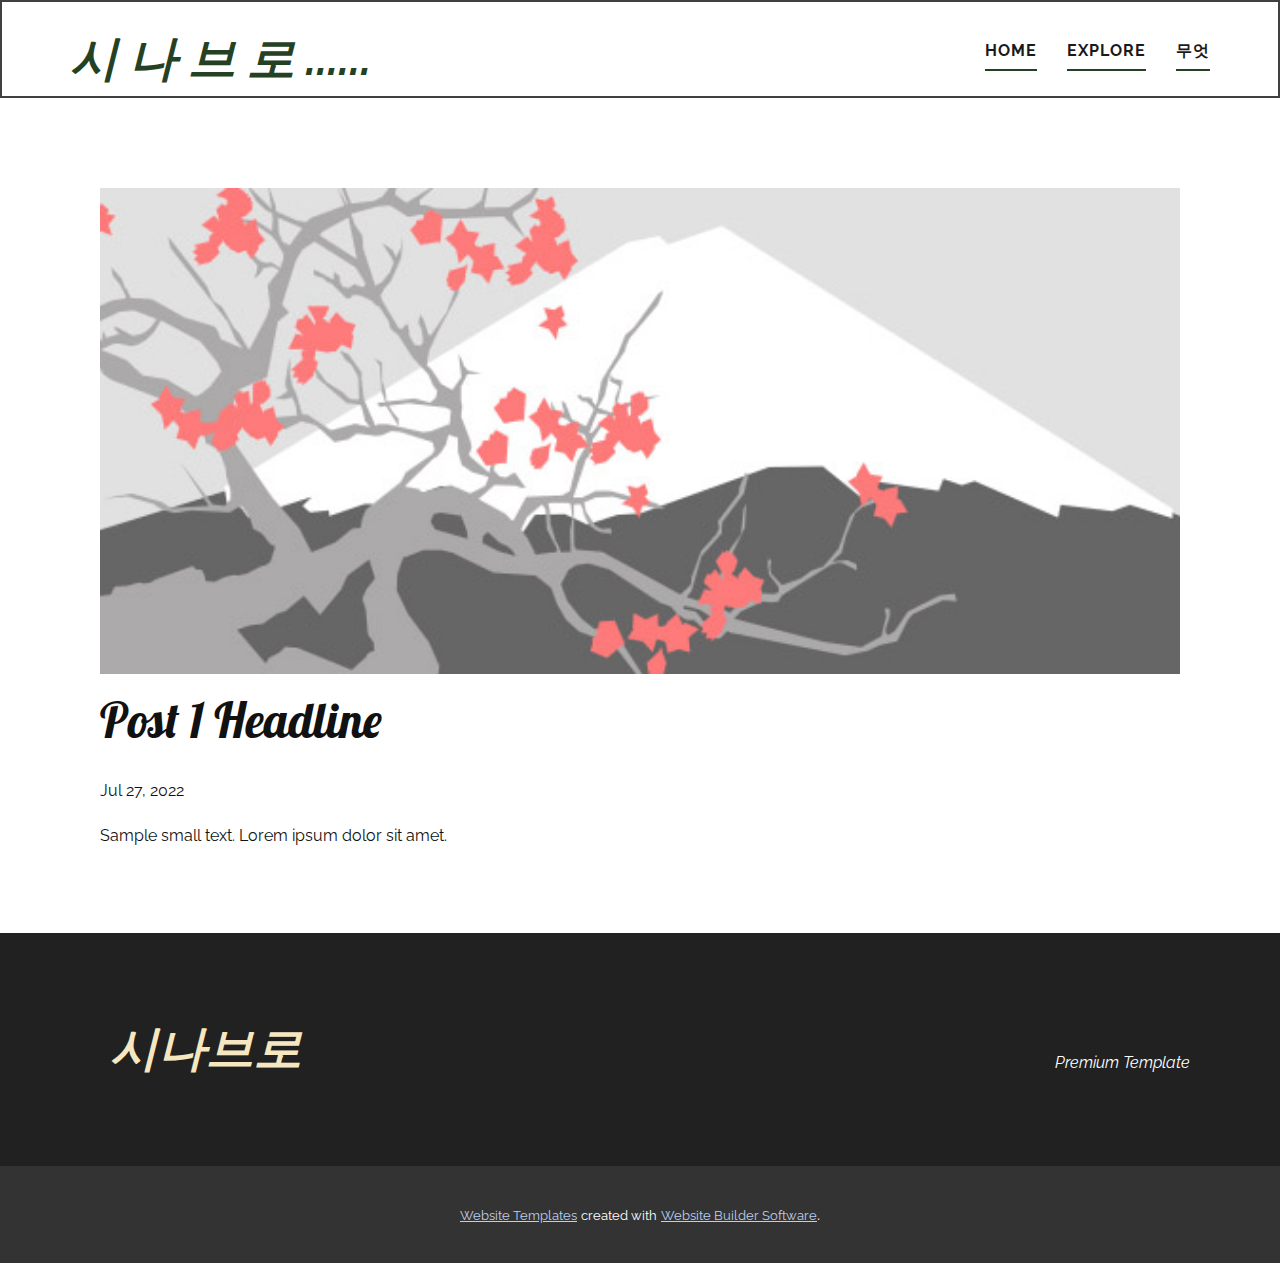
<file: blog/post.html>
<!doctype html>
<html style="font-size: 16px;" lang="en"><head>
    <meta name="viewport" content="width=device-width, initial-scale=1.0">
    <meta charset="utf-8">
    <meta name="keywords" content="Post 1 Headline">
    <meta name="description" content="">
    <title>Post 1 Headline</title>
    <link rel="stylesheet" href="../nicepage.css" media="screen">
<link rel="stylesheet" href="../Post-Template.css" media="screen">
    <script class="u-script" type="text/javascript" src="../jquery.js" "="" defer=""></script>
    <script class="u-script" type="text/javascript" src="../nicepage.js" "="" defer=""></script>
    <meta name="generator" content="Nicepage 4.17.10, nicepage.com">
    <link id="u-theme-google-font" rel="stylesheet" href="https://fonts.googleapis.com/css?family=Lobster:400|Raleway:100,100i,200,200i,300,300i,400,400i,500,500i,600,600i,700,700i,800,800i,900,900i">
    
    
    <script type="application/ld+json">{
		"@context": "http://schema.org",
		"@type": "Organization",
		"name": "Site3",
		"sameAs": []
}</script>
    <meta name="theme-color" content="#4d6eaa">
  </head>
  <body class="u-body u-xl-mode" data-lang="en"><header class="u-align-right u-border-2 u-border-grey-75 u-clearfix u-header u-sticky u-sticky-15e5 u-white u-header" id="sec-c7d0"><div class="u-align-left u-clearfix u-sheet u-sheet-1">
        <h3 class="u-headline u-text u-text-custom-color-3 u-text-1">
          <a href="/">시 나 브 로 ......</a>
        </h3>
        <nav class="u-menu u-menu-one-level u-offcanvas u-menu-1">
          <div class="menu-collapse" style="font-size: 1rem; letter-spacing: 0px;">
            <a class="u-button-style u-custom-left-right-menu-spacing u-custom-padding-bottom u-custom-top-bottom-menu-spacing u-nav-link u-text-active-palette-1-base u-text-hover-palette-2-base" href="#">
              <svg class="u-svg-link" viewBox="0 0 24 24"><use xmlns:xlink="http://www.w3.org/1999/xlink" xlink:href="#svg-35c7"></use></svg>
              <svg class="u-svg-content" version="1.1" id="svg-35c7" viewBox="0 0 16 16" x="0px" y="0px" xmlns:xlink="http://www.w3.org/1999/xlink" xmlns="http://www.w3.org/2000/svg"><g><rect y="1" width="16" height="2"></rect><rect y="7" width="16" height="2"></rect><rect y="13" width="16" height="2"></rect>
</g></svg>
            </a>
          </div>
          <div class="u-custom-menu u-nav-container"></div>
          <div class="u-custom-menu u-nav-container-collapse">
            <div class="u-black u-container-style u-inner-container-layout u-opacity u-opacity-95 u-sidenav">
              <div class="u-inner-container-layout u-sidenav-overflow">
                <div class="u-menu-close"></div>
                <ul class="u-align-center u-nav u-popupmenu-items u-unstyled u-nav-1"><li class="u-nav-item"><a class="u-button-style u-nav-link" href="#">About</a>
</li><li class="u-nav-item"><a class="u-button-style u-nav-link" href="#">Contact</a>
</li><li class="u-nav-item"><a class="u-button-style u-nav-link" href="#">Blog</a>
</li></ul>
              </div>
            </div>
            <div class="u-black u-menu-overlay u-opacity u-opacity-70"></div>
          </div>
        </nav>
        <nav class="u-menu u-menu-dropdown u-offcanvas u-menu-2" data-responsive-from="MD">
          <div class="menu-collapse" style="font-size: 1rem; letter-spacing: 1px; font-weight: 700; text-transform: uppercase;">
            <a class="u-button-style u-custom-active-border-color u-custom-active-color u-custom-border u-custom-border-color u-custom-borders u-custom-hover-border-color u-custom-hover-color u-custom-left-right-menu-spacing u-custom-padding-bottom u-custom-text-active-color u-custom-text-color u-custom-text-hover-color u-custom-top-bottom-menu-spacing u-nav-link u-text-active-palette-1-base u-text-hover-palette-2-base" href="#">
              <svg class="u-svg-link" viewBox="0 0 24 24"><use xmlns:xlink="http://www.w3.org/1999/xlink" xlink:href="#svg-b260"></use></svg>
              <svg class="u-svg-content" version="1.1" id="svg-b260" viewBox="0 0 16 16" x="0px" y="0px" xmlns:xlink="http://www.w3.org/1999/xlink" xmlns="http://www.w3.org/2000/svg"><g><rect y="1" width="16" height="2"></rect><rect y="7" width="16" height="2"></rect><rect y="13" width="16" height="2"></rect>
</g></svg>
            </a>
          </div>
          <div class="u-custom-menu u-nav-container">
            <ul class="u-nav u-spacing-30 u-unstyled u-nav-2"><li class="u-nav-item"><a class="u-border-2 u-border-active-custom-color-3 u-border-custom-color-3 u-border-hover-custom-color-3 u-border-no-left u-border-no-right u-border-no-top u-button-style u-nav-link u-text-active-custom-color-4 u-text-grey-90 u-text-hover-palette-1-base" href="../Home.html" style="padding: 10px 0px;">Home</a>
</li><li class="u-nav-item"><a class="u-border-2 u-border-active-custom-color-3 u-border-custom-color-3 u-border-hover-custom-color-3 u-border-no-left u-border-no-right u-border-no-top u-button-style u-nav-link u-text-active-custom-color-4 u-text-grey-90 u-text-hover-palette-1-base" style="padding: 10px 0px;">Explore</a><div class="u-nav-popup"><ul class="u-h-spacing-20 u-nav u-unstyled u-v-spacing-10"><li class="u-nav-item"><a class="u-button-style u-nav-link u-white" href="../Digital.html">Digital</a>
</li><li class="u-nav-item"><a class="u-button-style u-nav-link u-white" href="../Reading-Book.html">Reading Book</a>
</li><li class="u-nav-item"><a class="u-button-style u-nav-link u-white" href="../Travel.html">Travel</a>
</li><li class="u-nav-item"><a class="u-button-style u-nav-link u-white" href="../Daily-Life.html">Daily Life</a>
</li></ul>
</div>
</li><li class="u-nav-item"><a class="u-border-2 u-border-active-custom-color-3 u-border-custom-color-3 u-border-hover-custom-color-3 u-border-no-left u-border-no-right u-border-no-top u-button-style u-nav-link u-text-active-custom-color-4 u-text-grey-90 u-text-hover-palette-1-base" style="padding: 10px 0px;">무엇</a>
</li></ul>
          </div>
          <div class="u-custom-menu u-nav-container-collapse">
            <div class="u-black u-container-style u-inner-container-layout u-opacity u-opacity-95 u-sidenav">
              <div class="u-inner-container-layout u-sidenav-overflow">
                <div class="u-menu-close"></div>
                <ul class="u-align-center u-nav u-popupmenu-items u-unstyled u-nav-4"><li class="u-nav-item"><a class="u-button-style u-nav-link" href="../Home.html">Home</a>
</li><li class="u-nav-item"><a class="u-button-style u-nav-link">Explore</a><div class="u-nav-popup"><ul class="u-h-spacing-20 u-nav u-unstyled u-v-spacing-10"><li class="u-nav-item"><a class="u-button-style u-nav-link" href="../Digital.html">Digital</a>
</li><li class="u-nav-item"><a class="u-button-style u-nav-link" href="../Reading-Book.html">Reading Book</a>
</li><li class="u-nav-item"><a class="u-button-style u-nav-link" href="../Travel.html">Travel</a>
</li><li class="u-nav-item"><a class="u-button-style u-nav-link" href="../Daily-Life.html">Daily Life</a>
</li></ul>
</div>
</li><li class="u-nav-item"><a class="u-button-style u-nav-link">무엇</a>
</li></ul>
              </div>
            </div>
            <div class="u-black u-menu-overlay u-opacity u-opacity-70"></div>
          </div>
        </nav>
      </div><style class="u-sticky-style" data-style-id="15e5">.u-sticky-fixed.u-sticky-15e5:before, .u-body.u-sticky-fixed .u-sticky-15e5:before {
borders: top right bottom left !important
}</style></header>
    <section class="u-align-center u-clearfix u-section-1" id="sec-d213">
      <div class="u-clearfix u-sheet u-valign-middle-md u-valign-middle-sm u-valign-middle-xs u-sheet-1"><!--post_details--><!--post_details_options_json--><!--{"source":""}--><!--/post_details_options_json--><!--blog_post-->
        <div class="u-container-style u-expanded-width u-post-details u-post-details-1">
          <div class="u-container-layout u-valign-middle u-container-layout-1"><!--blog_post_image-->
            <img alt="" class="u-blog-control u-expanded-width u-image u-image-default u-image-1" src="../images/0fd3416c.jpeg"><!--/blog_post_image--><!--blog_post_header-->
            <h2 class="u-blog-control u-text u-text-1">Post 1 Headline</h2><!--/blog_post_header--><!--blog_post_metadata-->
            <div class="u-blog-control u-metadata u-metadata-1"><!--blog_post_metadata_date-->
              <span class="u-meta-date u-meta-icon">Jul 27, 2022</span><!--/blog_post_metadata_date--><!--blog_post_metadata_category-->
              <!--/blog_post_metadata_category--><!--blog_post_metadata_comments-->
              <!--/blog_post_metadata_comments-->
            </div><!--/blog_post_metadata--><!--blog_post_content-->
            <div class="u-align-justify u-blog-control u-post-content u-text u-text-2 fr-view">
  Sample small text. Lorem ipsum dolor sit amet.
  </div><!--/blog_post_content-->
          </div>
        </div><!--/blog_post--><!--/post_details-->
      </div>
    </section>
    
    
    <footer class="u-clearfix u-footer u-grey-dark-3 u-typography-custom-page-typography-2--Footer" id="sec-bcf8"><div class="u-clearfix u-sheet u-sheet-1">
        <div class="u-clearfix u-disable-padding u-expanded-width u-gutter-30 u-layout-wrap u-layout-wrap-1">
          <div class="u-gutter-0 u-layout">
            <div class="u-layout-row">
              <div class="u-container-style u-layout-cell u-left-cell u-size-30 u-layout-cell-1">
                <div class="u-container-layout u-padding-6 u-valign-middle u-container-layout-1">
                  <h3 class="u-headline u-text u-text-1">
                    <a href="/">시나브로</a>
                  </h3>
                </div>
              </div>
              <div class="u-align-right u-container-style u-layout-cell u-right-cell u-size-30 u-layout-cell-2">
                <div class="u-container-layout u-valign-middle u-container-layout-2">
                  <div class="u-social-icons u-spacing-10 u-social-icons-1">
                    <a class="u-social-url" target="_blank" href=""><span class="u-icon u-icon-circle u-social-facebook u-social-icon u-icon-1"><svg class="u-svg-link" preserveAspectRatio="xMidYMin slice" viewBox="0 0 112.2 112.2" style="undefined"><use xmlns:xlink="http://www.w3.org/1999/xlink" xlink:href="#svg-06b0"></use></svg><svg x="0px" y="0px" viewBox="0 0 112.2 112.2" enable-background="new 0 0 112.2 112.2" xml:space="preserve" id="svg-06b0" class="u-svg-content"><path d="M75.5,28.8H65.4c-1.5,0-4,0.9-4,4.3v9.4h13.9l-1.5,15.8H61.4v45.1H42.8V58.3h-8.8V42.4h8.8V32.2 c0-7.4,3.4-18.8,18.8-18.8h13.8v15.4H75.5z"></path></svg></span>
                    </a>
                    <a class="u-social-url" target="_blank" href=""><span class="u-icon u-icon-circle u-social-icon u-social-twitter u-icon-2"><svg class="u-svg-link" preserveAspectRatio="xMidYMin slice" viewBox="0 0 112.2 112.2" style="undefined"><use xmlns:xlink="http://www.w3.org/1999/xlink" xlink:href="#svg-6229"></use></svg><svg x="0px" y="0px" viewBox="0 0 112.2 112.2" enable-background="new 0 0 112.2 112.2" xml:space="preserve" id="svg-6229" class="u-svg-content"><path d="M92.2,38.2c0,0.8,0,1.6,0,2.3c0,24.3-18.6,52.4-52.6,52.4c-10.6,0.1-20.2-2.9-28.5-8.2 c1.4,0.2,2.9,0.2,4.4,0.2c8.7,0,16.7-2.9,23-7.9c-8.1-0.2-14.9-5.5-17.3-12.8c1.1,0.2,2.4,0.2,3.4,0.2c1.6,0,3.3-0.2,4.8-0.7 c-8.4-1.6-14.9-9.2-14.9-18c0-0.2,0-0.2,0-0.2c2.5,1.4,5.4,2.2,8.4,2.3c-5-3.3-8.3-8.9-8.3-15.4c0-3.4,1-6.5,2.5-9.2 c9.1,11.1,22.7,18.5,38,19.2c-0.2-1.4-0.4-2.8-0.4-4.3c0.1-10,8.3-18.2,18.5-18.2c5.4,0,10.1,2.2,13.5,5.7c4.3-0.8,8.1-2.3,11.7-4.5 c-1.4,4.3-4.3,7.9-8.1,10.1c3.7-0.4,7.3-1.4,10.6-2.9C98.9,32.3,95.7,35.5,92.2,38.2z"></path></svg></span>
                    </a>
                    <a class="u-social-url" target="_blank" href=""><span class="u-icon u-icon-circle u-social-icon u-social-instagram u-icon-3"><svg class="u-svg-link" preserveAspectRatio="xMidYMin slice" viewBox="0 0 112.2 112.2" style="undefined"><use xmlns:xlink="http://www.w3.org/1999/xlink" xlink:href="#svg-3391"></use></svg><svg x="0px" y="0px" viewBox="0 0 112.2 112.2" enable-background="new 0 0 112.2 112.2" xml:space="preserve" id="svg-3391" class="u-svg-content"><path d="M55.9,32.9c-12.8,0-23.2,10.4-23.2,23.2s10.4,23.2,23.2,23.2s23.2-10.4,23.2-23.2S68.7,32.9,55.9,32.9z M55.9,69.4c-7.4,0-13.3-6-13.3-13.3c-0.1-7.4,6-13.3,13.3-13.3s13.3,6,13.3,13.3C69.3,63.5,63.3,69.4,55.9,69.4z"></path><path d="M79.7,26.8c-3,0-5.4,2.5-5.4,5.4s2.5,5.4,5.4,5.4c3,0,5.4-2.5,5.4-5.4S82.7,26.8,79.7,26.8z"></path><path d="M78.2,11H33.5C21,11,10.8,21.3,10.8,33.7v44.7c0,12.6,10.2,22.8,22.7,22.8h44.7c12.6,0,22.7-10.2,22.7-22.7 V33.7C100.8,21.1,90.6,11,78.2,11z M91,78.4c0,7.1-5.8,12.8-12.8,12.8H33.5c-7.1,0-12.8-5.8-12.8-12.8V33.7 c0-7.1,5.8-12.8,12.8-12.8h44.7c7.1,0,12.8,5.8,12.8,12.8V78.4z"></path></svg></span>
                    </a>
                    <a class="u-social-url" target="_blank" href=""><span class="u-icon u-icon-circle u-social-icon u-social-linkedin u-icon-4"><svg class="u-svg-link" preserveAspectRatio="xMidYMin slice" viewBox="0 0 112.2 112.2" style="undefined"><use xmlns:xlink="http://www.w3.org/1999/xlink" xlink:href="#svg-e809"></use></svg><svg x="0px" y="0px" viewBox="0 0 112.2 112.2" enable-background="new 0 0 112.2 112.2" xml:space="preserve" id="svg-e809" class="u-svg-content"><path d="M33.8,96.8H14.5v-58h19.3V96.8z M24.1,30.9L24.1,30.9c-6.6,0-10.8-4.5-10.8-10.1c0-5.8,4.3-10.1,10.9-10.1 S34.9,15,35.1,20.8C35.1,26.4,30.8,30.9,24.1,30.9z M103.3,96.8H84.1v-31c0-7.8-2.7-13.1-9.8-13.1c-5.3,0-8.5,3.6-9.9,7.1 c-0.6,1.3-0.6,3-0.6,4.8V97H44.5c0,0,0.3-52.6,0-58h19.3v8.2c2.6-3.9,7.2-9.6,17.4-9.6c12.7,0,22.2,8.4,22.2,26.1V96.8z"></path></svg></span>
                    </a>
                    <a class="u-social-url" target="_blank" href=""><span class="u-icon u-icon-circle u-social-google u-social-icon u-icon-5"><svg class="u-svg-link" preserveAspectRatio="xMidYMin slice" viewBox="0 0 112.2 112.2" style="undefined"><use xmlns:xlink="http://www.w3.org/1999/xlink" xlink:href="#svg-2814"></use></svg><svg x="0px" y="0px" viewBox="0 0 112.2 112.2" enable-background="new 0 0 112.2 112.2" xml:space="preserve" id="svg-2814" class="u-svg-content"><path d="M62.2,81.6c-8.6,11.2-24.6,14.4-37.6,10C10.9,87,0.8,73.2,1,58.5c-0.8-18,15.2-34.6,33.1-34.9 c9.2-0.8,18.2,2.7,25,8.6c-2.9,3.1-5.7,6.2-8.9,9.2c-6.2-3.8-13.5-6.5-20.6-4C18.1,40.7,11,54.2,15.4,65.6 c3.5,11.8,17.8,18.3,29.2,13.2c5.8-2.1,9.7-7.4,11.3-13.2c-6.6-0.1-13.2,0-20.1-0.3c0-3.9,0-7.9,0-11.9c11.2,0,22.2,0,33.3,0 C69.9,63.4,68.3,73.9,62.2,81.6z M110.9,63.7c-3.4,0-6.6,0-10,0c0,3.4,0,6.6,0,10c-3.4,0-6.6,0-10,0c0-3.4,0-6.6,0-10 c-3.4,0-6.6,0-10,0c0-3.4,0-6.6,0-10c3.4,0,6.6,0,10,0c0-3.4,0-6.6,0.1-10c3.4,0,6.6,0,10,0c0,3.4,0,6.6,0,10c3.4,0,6.6,0,10,0 C110.9,56.9,110.9,60.3,110.9,63.7z"></path></svg></span>
                    </a>
                    <a class="u-social-url" target="_blank" href=""><span class="u-icon u-icon-circle u-social-behance u-social-icon u-icon-6"><svg class="u-svg-link" preserveAspectRatio="xMidYMin slice" viewBox="0 0 112.2 112.2" style="undefined"><use xmlns:xlink="http://www.w3.org/1999/xlink" xlink:href="#svg-44b7"></use></svg><svg x="0px" y="0px" viewBox="0 0 112.2 112.2" enable-background="new 0 0 112.2 112.2" xml:space="preserve" id="svg-44b7" class="u-svg-content"><rect x="70.3" y="32" width="23" height="6.9"></rect><path d="M48.3,54c0,0,8.5-0.6,8.5-10.5s-6.9-14.8-15.7-14.8H12v55.9h29.1c0,0,17.8,0.6,17.8-16.5 C58.7,68.1,59.5,54.2,48.3,54z M24.8,38.5h16.3c0,0,4,0,4,5.8s-2.4,6.6-5,6.6H24.8V38.5z M40.3,74.5H24.8V59.6h16.3c0,0,6,0,6,7.7 C46.9,73.7,42.5,74.5,40.3,74.5z"></path><path d="M82.3,43C61,43,61,64.2,61,64.3c0,0-1.5,21.3,21.3,21.3c0,0,19.1,1.2,19.1-14.8h-9.7c0,0,0.2,6-8.9,6 c0,0-9.7,0.7-9.7-9.6h29C101.8,67.2,105,42.8,82.3,43z M72.8,59.6c0,0,1.2-8.6,9.7-8.6s8.5,8.6,8.6,8.6H72.8z"></path></svg></span>
                    </a>
                  </div>
                  <p class="u-text u-text-font u-text-2">Premium Template<br>
                  </p>
                </div>
              </div>
            </div>
          </div>
        </div>
      </div></footer>
    <section class="u-backlink u-clearfix u-grey-80">
      <a class="u-link" href="https://nicepage.com/website-templates" target="_blank">
        <span>Website Templates</span>
      </a>
      <p class="u-text">
        <span>created with</span>
      </p>
      <a class="u-link" href="" target="_blank">
        <span>Website Builder Software</span>
      </a>. 
    </section>
  
</body></html>
</file>
